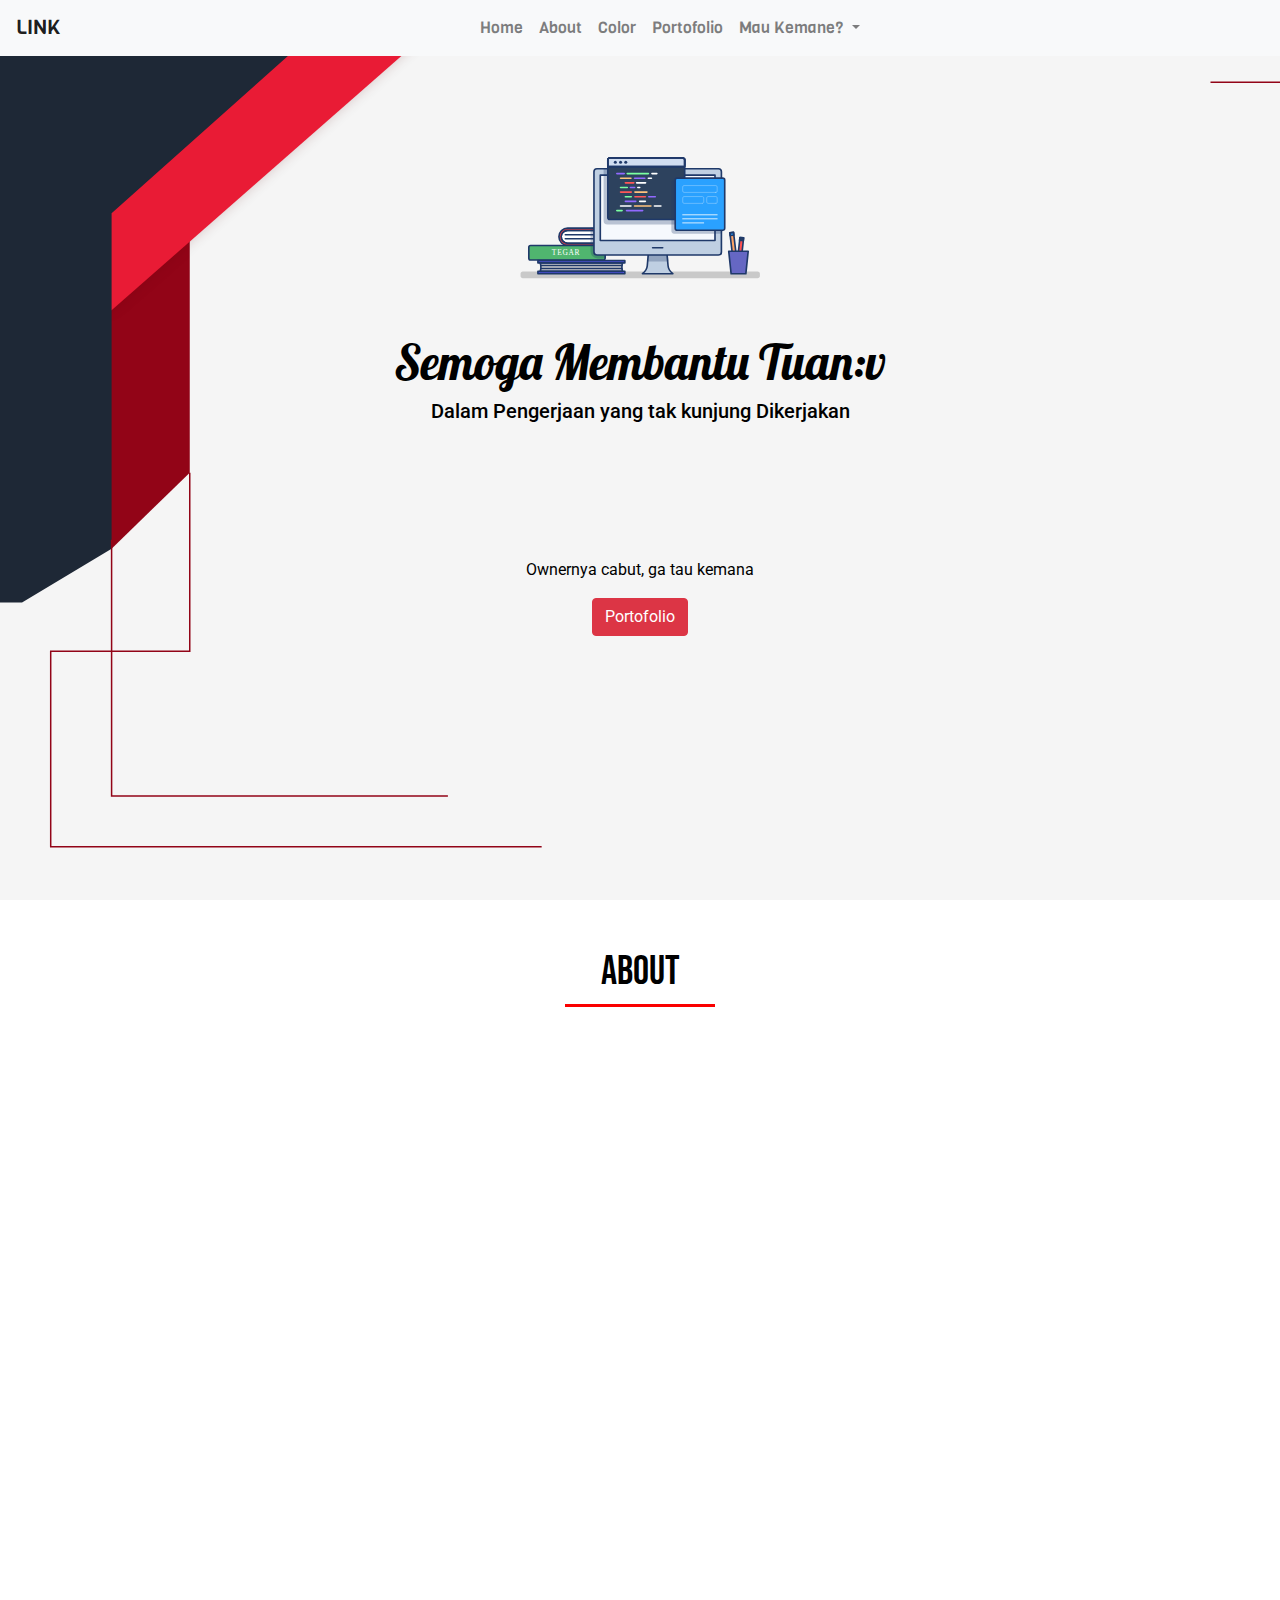
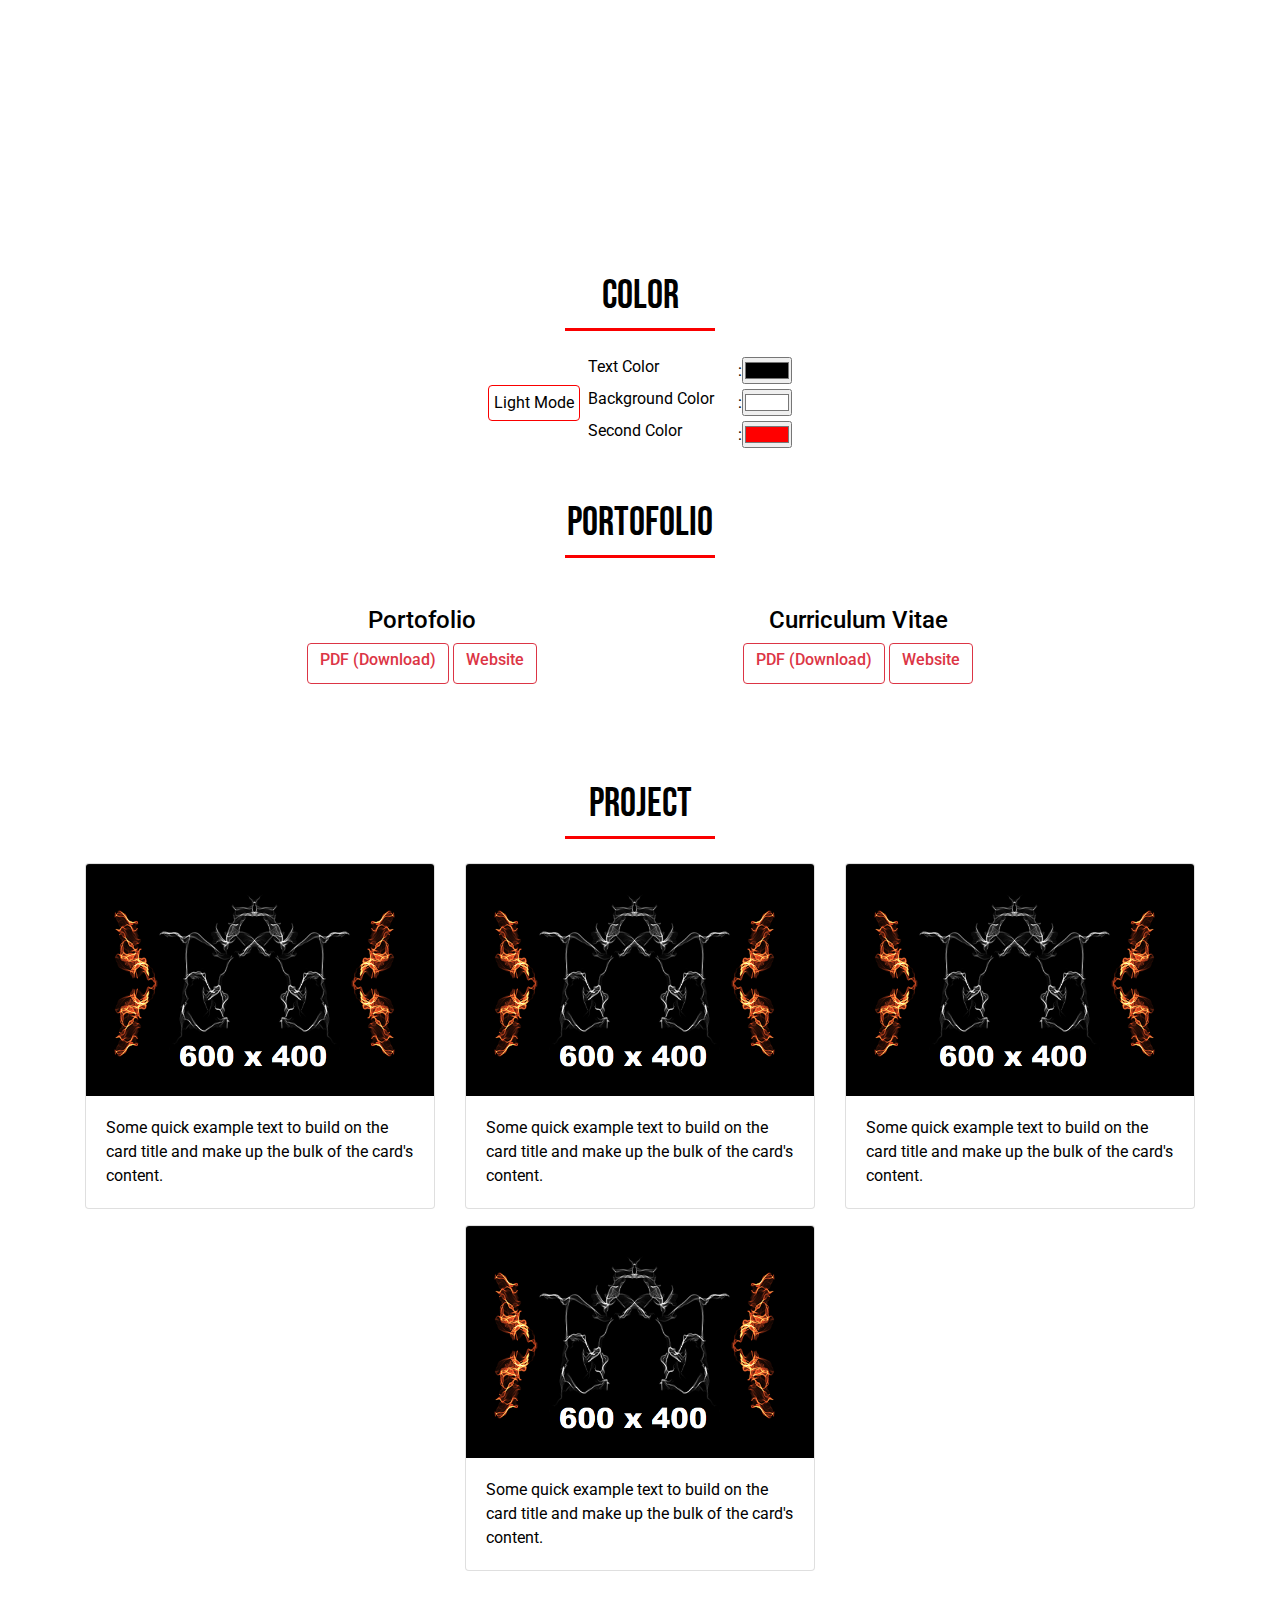
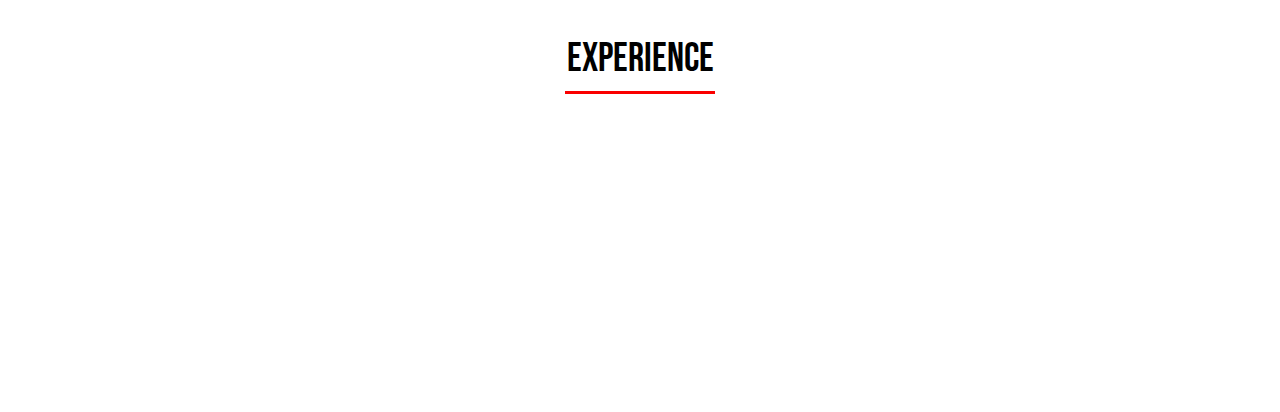
<file: index.html>
<!doctype html>
<html lang="en" data-color-mode="light">

<head>
	<!-- Required meta tags -->
	<meta charset="utf-8">
	<meta name="viewport" content="width=device-width, initial-scale=1, shrink-to-fit=no">

	<!-- Bootstrap CSS -->
	<link rel="stylesheet" href="kantor_pusat/css/bootstrap.min.css">
	<link rel="stylesheet" href="kantor_pusat/css/style.css">
	<link rel="stylesheet" href="kantor_pusat/css/page_awal.css">
	<!-- Make Bootstrap 4 ini gan -->

	<link rel="shortcut icon" href="kantor_pusat/img/favicon.ico">


	<link rel="preconnect" href="https://fonts.gstatic.com">
<link href="https://fonts.googleapis.com/css2?family=Viga&display=swap" rel="stylesheet">
<link href="https://fonts.googleapis.com/css2?family=Bebas+Neue&display=swap" rel="stylesheet">
<link href="https://fonts.googleapis.com/css2?family=Lobster&family=Roboto&display=swap" rel="stylesheet">

<link href="https://fonts.googleapis.com/css2?family=DotGothic16&family=Roboto+Slab&display=swap" rel="stylesheet">

<!-- Make icon bootsrap -->
<link rel="stylesheet" href="https://cdn.jsdelivr.net/npm/bootstrap-icons@1.9.1/font/bootstrap-icons.css">


	<title>Simpanan Data Gw</title>
</head>

<body id="home">
	<!-- Nav -->
	<nav class="navbar navbar-expand-lg navbar-light bg-light fixed-top">
		<a class="navbar-brand page-scroll page_awal_scale" href="#home">LINK</a>
		<button class="navbar-toggler" type="button" data-toggle="collapse" data-target="#navbarNavDropdown"
			aria-controls="navbarNavDropdown" aria-expanded="false" aria-label="Toggle navigation">
			<span class="navbar-toggler-icon"></span>
		</button>
		<div class="collapse navbar-collapse justify-content-center" id="navbarNavDropdown">
			<ul class="navbar-nav page_awal_scale">
				<li class="nav-item">
					<a class="nav-link page-scroll" href="#home">Home <span class="sr-only">(current)</span></a>
				</li>
				<li class="nav-item">
					<a class="nav-link page-scroll" href="#about">About</a>
				</li>
				<li class="nav-item">
					<a class="nav-link page-scroll" href="#color">Color</a>
				</li>
				<li class="nav-item">
					<a class="nav-link page-scroll" href="#portofolio">Portofolio</a>
				</li>
				<li class="nav-item dropdown">
					<a class="nav-link dropdown-toggle" href="#" id="navbarDropdownMenuLink" data-toggle="dropdown"
						aria-haspopup="true" aria-expanded="false">
						Mau Kemane?
					</a>
					<div class="dropdown-menu" aria-labelledby="navbarDropdownMenuLink">
						<a class="dropdown-item page-scroll" href="#" onclick="alert('Maksud Pulang itu ya ke Page ini su, Hadeuh... \nPilih yang lain gih!')">Pulang?</a>
						<a class="dropdown-item page-scroll" href="desain/index.html">Desain?</a>
						<a class="dropdown-item page-scroll" href="networking/index.html">Networking?</a>
						<a class="dropdown-item page-scroll" href="gabut/index.html">Gabut?</a>
						<a class="dropdown-item page-scroll" href="#">Something else here</a>
					</div>
				</li>
				</li>
			</ul>
		</div>
	</nav>

	<!-- Jumbotron -->
	<div class="jumbotron jumbotron-fluid header">
		<div class="container ">
			<div class="row position-relative justify-content-center">
				<div class="col-md-6 text-center">
					<div class="imgjumbo"><svg version="1.1" id="Layer_1" xmlns="http://www.w3.org/2000/svg"
							xmlns:xlink="http://www.w3.org/1999/xlink" x="0px" y="0px" viewBox="0 0 612 792"
							enable-background="new 0 0 612 792" xml:space="preserve">
							<rect y="90" display="none" fill="#EAECEF" width="612" height="612" />
							<g display="none">
								<g display="inline">
									<g>
										<path fill="#2D425E" d="M38.7,677c0,1.5-0.7,2.3-1.6,2.3c-0.7,0-1.2-0.3-1.3-0.9c-0.2,0.3-0.6,0.5-1.1,0.5
								   	c-0.9,0-1.6-0.7-1.6-1.7s0.7-1.7,1.6-1.7c0.4,0,0.7,0.2,1,0.4v-0.3h1v2.4c0,0.5,0.2,0.9,0.6,0.9c0.6,0,1-0.6,1-1.8
								   	c0-1.8-1.4-3.2-3.3-3.2s-3.4,1.5-3.4,3.5s1.5,3.5,3.6,3.5c0.7,0,1.3-0.1,1.8-0.2v0.4c-0.5,0.2-1,0.2-1.8,0.2c-2.3,0-4-1.6-4-3.8
								   	c0-2.1,1.7-3.8,3.8-3.8C37.4,673.4,38.7,675.3,38.7,677z M35.7,677.2c0-0.5-0.4-0.9-0.8-0.9c-0.5,0-0.8,0.3-0.8,0.9
								   	c0,0.5,0.4,0.8,0.8,0.8C35.4,678.1,35.7,677.7,35.7,677.2z" />
									</g>
									<g>
										<path fill="#2D425E"
											d="M42.5,674.5v1.2c-0.7-0.1-1.6,0.3-1.6,1.5v2.6h-1.2v-5.3h1.2v0.9C41.2,674.8,41.8,674.5,42.5,674.5z" />
									</g>
									<g>
										<path fill="#2D425E" d="M45.7,678.9c0.6,0,1.1-0.3,1.3-0.7l0.9,0.6c-0.5,0.7-1.3,1.2-2.3,1.2c-1.7,0-2.9-1.2-2.9-2.8
								   c0-1.5,1.1-2.8,2.8-2.8c1.6,0,2.6,1.3,2.6,2.8c0,0.2,0,0.3-0.1,0.5h-4.2C44.1,678.5,44.8,678.9,45.7,678.9z M47.1,676.8
								   c-0.2-0.9-0.8-1.3-1.5-1.3c-0.9,0-1.4,0.5-1.6,1.3H47.1z" />
									</g>
									<g>
										<path fill="#2D425E" d="M54.4,674.6v5.3h-1.2v-0.7c-0.4,0.6-1,0.9-1.8,0.9c-1.4,0-2.6-1.2-2.6-2.8c0-1.6,1.2-2.8,2.6-2.8
								   c0.8,0,1.4,0.3,1.8,0.9v-0.7L54.4,674.6L54.4,674.6z M53.3,677.2c0-1-0.7-1.7-1.7-1.7c-0.9,0-1.7,0.7-1.7,1.7
								   c0,1,0.7,1.7,1.7,1.7C52.6,678.9,53.3,678.2,53.3,677.2z" />
									</g>
									<g>
										<path fill="#2D425E" d="M55.8,672.2h1.2v7.7h-1.2V672.2z" />
									</g>
									<g>
										<path fill="#2D425E" d="M63,674.6l-2,5.3h-1.3l-2-5.3h1.2l1.5,4l1.5-4H63z" />
									</g>
									<g>
										<path fill="#2D425E" d="M63.8,674.6h1.2v5.4c0,1.5-0.7,2.1-2.1,2v-1.1c0.7,0.1,1-0.2,1-0.9L63.8,674.6L63.8,674.6z M63.6,673.1
								   c0-0.4,0.3-0.7,0.7-0.7c0.4,0,0.7,0.3,0.7,0.7c0,0.4-0.3,0.7-0.7,0.7C64,673.8,63.6,673.5,63.6,673.1z" />
									</g>
									<g>
										<path fill="#2D425E" d="M71,674.6l-2,5.4c-0.5,1.3-1.3,2-2.6,2v-1c0.7,0.1,1.2-0.3,1.4-1l0.1-0.1l-2.2-5.1h1.2l1.6,3.8l1.3-3.8
								   L71,674.6L71,674.6z" />
									</g>
								</g>
								<g display="inline">
									<path fill="#2D425E" d="M129.7,664.5c0,1.3-0.9,2.3-2.2,2.3h-1.8v-4.7h1.8C128.8,662.2,129.7,663.2,129.7,664.5z M129.1,664.5
							   c0-1-0.7-1.8-1.6-1.8h-1.2v3.5h1.2C128.4,666.3,129.1,665.5,129.1,664.5z" />
									<path fill="#2D425E" d="M134.3,665.8h-2.1l-0.4,1h-0.7l1.7-4.7h0.7l1.7,4.7h-0.7L134.3,665.8z M134.2,665.2l-0.9-2.3l-0.9,2.3
							   H134.2z" />
									<path fill="#2D425E"
										d="M138.6,664.9v1.9h-0.6v-1.9l-1.7-2.8h0.7l1.3,2.2l1.3-2.2h0.7L138.6,664.9z" />
									<path fill="#2D425E" d="M147.9,664.5L147.9,664.5l-1.5,2.3h-0.7l1.1-1.7c-0.1,0-0.1,0-0.2,0c-0.9,0-1.6-0.6-1.6-1.6
							   c0-0.9,0.7-1.6,1.6-1.6s1.6,0.6,1.6,1.6C148.2,664,148,664.3,147.9,664.5z M146.5,664.6c0.6,0,1-0.4,1-1s-0.4-1-1-1
							   c-0.6,0-1,0.4-1,1C145.5,664.2,146,664.6,146.5,664.6z" />
									<path fill="#2D425E" d="M152.9,665.5c0,0.9-0.7,1.5-1.6,1.5c-0.7,0-1.3-0.3-1.5-0.9l0.6-0.3c0.1,0.4,0.5,0.7,1,0.7s1-0.3,1-0.9
							   c0-0.6-0.4-0.9-1-0.9h-0.2l-0.2-0.4l1.1-1.5h-2.1v-0.6h2.8v0.6l-1,1.3C152.3,664.2,152.9,664.7,152.9,665.5z" />
								</g>
								<g display="inline">
									<path fill="#2D425E" d="M36,664.5c0,1.3-0.9,2.3-2.2,2.3H32v-4.7h1.8C35.1,662.2,36,663.2,36,664.5z M35.4,664.5
							   c0-1-0.7-1.8-1.6-1.8h-1.2v3.5h1.2C34.8,666.3,35.4,665.5,35.4,664.5z" />
									<path fill="#2D425E"
										d="M41,666.3v0.6h-2.8v-4.7h2.8v0.6h-2.1v1.4h2v0.6h-2v1.5L41,666.3L41,666.3z" />
									<path fill="#2D425E" d="M42.8,665.8l0.6-0.3c0.2,0.5,0.6,0.9,1.2,0.9s1-0.3,1-0.7c0-0.5-0.4-0.6-1.1-0.9c-0.7-0.2-1.5-0.5-1.5-1.3
							   s0.7-1.3,1.5-1.3s1.3,0.4,1.6,1l-0.5,0.3c-0.2-0.4-0.5-0.7-1-0.7c-0.5,0-0.9,0.2-0.9,0.7c0,0.4,0.3,0.6,1,0.8
							   c0.8,0.2,1.6,0.5,1.6,1.4c0,0.8-0.7,1.3-1.6,1.3C43.8,666.9,43.1,666.4,42.8,665.8z" />
									<path fill="#2D425E" d="M49,662.2v4.7h-0.6v-4.7H49z" />
									<path fill="#2D425E"
										d="M55.9,664.8c0,1.2-0.9,2.1-2.3,2.1c-1.5,0-2.4-1.1-2.4-2.4c0-1.3,1-2.4,2.4-2.4c0.9,0,1.7,0.5,2,1.1
							   l-0.6,0.3c-0.2-0.5-0.9-0.9-1.5-0.9c-1.1,0-1.8,0.8-1.8,1.8s0.7,1.8,1.8,1.8c1,0,1.5-0.6,1.7-1.2h-1.7v-0.6h2.3V664.8z" />
									<path fill="#2D425E" d="M61.6,662.2v4.7h-0.5l-2.4-3.5v3.5h-0.6v-4.7h0.5l2.4,3.5v-3.5H61.6z" />
									<path fill="#2D425E"
										d="M66.8,666.3v0.6H64v-4.7h2.8v0.6h-2.1v1.4h2v0.6h-2v1.5L66.8,666.3L66.8,666.3z" />
									<path fill="#2D425E" d="M73,664.5c0,1.3-0.9,2.3-2.2,2.3h-1.8v-4.7h1.8C72,662.2,73,663.2,73,664.5z M72.3,664.5
							   c0-1-0.7-1.8-1.6-1.8h-1.2v3.5h1.2C71.7,666.3,72.3,665.5,72.3,664.5z" />
									<path fill="#2D425E" d="M81.5,665.5c0,0.7-0.6,1.3-1.3,1.3h-2v-4.7H80c0.7,0,1.3,0.6,1.3,1.3c0,0.4-0.2,0.7-0.5,1
							   C81.2,664.6,81.5,665,81.5,665.5z M78.8,662.7v1.4H80c0.4,0,0.7-0.3,0.7-0.7c0-0.4-0.3-0.7-0.7-0.7L78.8,662.7L78.8,662.7z
								M80.9,665.5c0-0.4-0.3-0.7-0.7-0.7h-1.4v1.5h1.4C80.6,666.3,80.9,665.9,80.9,665.5z" />
									<path fill="#2D425E" d="M85.3,664.9v1.9h-0.6v-1.9l-1.7-2.8h0.7l1.3,2.2l1.3-2.2H87L85.3,664.9z" />
								</g>
								<g display="inline">
									<path fill="#2D425E" d="M131,675.1c0,1.4-1.1,2.5-2.5,2.5H127v2.6h-1.2v-7.6h2.8C130,672.6,131,673.7,131,675.1z M129.8,675.1
							   c0-0.8-0.6-1.3-1.3-1.3H127v2.6h1.5C129.3,676.4,129.8,675.8,129.8,675.1z" />
									<path fill="#2D425E"
										d="M134.8,674.6v1.3c-0.8-0.1-1.7,0.3-1.7,1.5v2.8h-1.2v-5.4h1.2v0.9C133.4,674.9,134.1,674.6,134.8,674.6z" />
									<path fill="#2D425E" d="M135.1,677.5c0-1.6,1.3-2.9,2.9-2.9c1.6,0,2.9,1.2,2.9,2.9c0,1.6-1.3,2.9-2.9,2.9
							   C136.4,680.3,135.1,679,135.1,677.5z M139.7,677.5c0-1-0.7-1.7-1.7-1.7s-1.7,0.7-1.7,1.7s0.7,1.7,1.7,1.7S139.7,678.4,139.7,677.5
							   z" />
									<path fill="#2D425E"
										d="M147.4,674.7v5.1c0,1.7-1.3,2.6-2.8,2.6c-1.2,0-2.1-0.4-2.6-1.3l1-0.6c0.2,0.5,0.6,0.9,1.6,0.9
							   c1,0,1.6-0.6,1.6-1.5v-0.7c-0.4,0.6-1,0.9-1.9,0.9c-1.5,0-2.8-1.2-2.8-2.8s1.2-2.8,2.8-2.8c0.9,0,1.5,0.4,1.9,0.9v-0.8
							   L147.4,674.7L147.4,674.7z M146.2,677.4c0-1-0.7-1.7-1.7-1.7s-1.7,0.7-1.7,1.7s0.7,1.7,1.7,1.7S146.2,678.4,146.2,677.4z" />
									<path fill="#2D425E"
										d="M151.5,674.6v1.3c-0.8-0.1-1.7,0.3-1.7,1.5v2.8h-1.2v-5.4h1.2v0.9C150.2,674.9,150.9,674.6,151.5,674.6z" />
									<path fill="#2D425E" d="M157.7,674.7v5.4h-1.2v-0.8c-0.4,0.6-1,0.9-1.9,0.9c-1.5,0-2.7-1.2-2.7-2.9c0-1.6,1.2-2.9,2.7-2.9
							   c0.9,0,1.5,0.4,1.9,0.9v-0.8L157.7,674.7L157.7,674.7z M156.5,677.5c0-1-0.7-1.7-1.7-1.7s-1.7,0.7-1.7,1.7s0.7,1.7,1.7,1.7
							   C155.7,679.2,156.5,678.4,156.5,677.5z" />
									<path fill="#2D425E" d="M167,676.8v3.4h-1.2v-3.3c0-0.7-0.4-1.2-1-1.2c-0.7,0-1.2,0.4-1.2,1.4v3.1h-1.2v-3.3c0-0.7-0.4-1.2-1-1.2
							   s-1.2,0.4-1.2,1.4v3.1H159v-5.4h1.2v0.7c0.4-0.6,0.9-0.8,1.5-0.8c0.7,0,1.2,0.3,1.5,0.9c0.4-0.6,0.9-0.9,1.7-0.9
							   C166.2,674.6,167,675.4,167,676.8z" />
									<path fill="#2D425E" d="M168.1,673.2c0-0.4,0.3-0.7,0.7-0.7s0.7,0.3,0.7,0.7s-0.3,0.7-0.7,0.7
							   C168.4,673.9,168.1,673.6,168.1,673.2z M168.2,674.7h1.2v5.4h-1.2V674.7z" />
									<path fill="#2D425E" d="M175.6,676.8v3.3h-1.2V677c0-0.8-0.5-1.3-1.2-1.3c-0.8,0-1.3,0.4-1.3,1.5v2.9h-1.2v-5.4h1.2v0.7
							   c0.4-0.6,0.9-0.9,1.7-0.9C174.8,674.6,175.6,675.4,175.6,676.8z" />
									<path fill="#2D425E"
										d="M182.4,674.7v5.1c0,1.7-1.3,2.6-2.8,2.6c-1.2,0-2.1-0.4-2.6-1.3l1-0.6c0.2,0.5,0.6,0.9,1.6,0.9
							   s1.6-0.6,1.6-1.5v-0.7c-0.4,0.6-1,0.9-1.9,0.9c-1.5,0-2.8-1.2-2.8-2.8s1.2-2.8,2.8-2.8c0.9,0,1.5,0.4,1.9,0.9v-0.8L182.4,674.7
							   L182.4,674.7z M181.2,677.4c0-1-0.7-1.7-1.7-1.7c-1,0-1.7,0.7-1.7,1.7s0.7,1.7,1.7,1.7S181.2,678.4,181.2,677.4z" />
								</g>
								<g display="inline">
									<g>
										<g>
											<path fill="#2D425E" d="M517.8,664.5c0,1.3-0.9,2.3-2.2,2.3h-1.8v-4.7h1.8C516.9,662.2,517.8,663.2,517.8,664.5z M517.3,664.5
									   c0-1-0.7-1.8-1.6-1.8h-1.2v3.5h1.2C516.6,666.3,517.3,665.5,517.3,664.5z" />
										</g>
										<g>
											<path fill="#2D425E" d="M519.8,664.5c0-1.3,1-2.4,2.4-2.4c1.3,0,2.4,1.1,2.4,2.4c0,1.3-1,2.4-2.4,2.4
									   C520.8,666.9,519.8,665.8,519.8,664.5z M523.9,664.5c0-1-0.8-1.8-1.8-1.8c-1,0-1.8,0.8-1.8,1.8s0.8,1.8,1.8,1.8
									   C523.2,666.3,523.9,665.5,523.9,664.5z" />
										</g>
										<g>
											<path fill="#2D425E" d="M526.2,662.2h0.7l1,3.9l1.2-3.9h0.6l1.2,3.9l1-3.9h0.7l-1.3,4.7h-0.7l-1.1-3.7l-1.1,3.7h-0.7
									   L526.2,662.2z" />
										</g>
										<g>
											<path fill="#2D425E"
												d="M538.1,662.2v4.7h-0.5l-2.4-3.5v3.5h-0.6v-4.7h0.5l2.4,3.5v-3.5H538.1z" />
										</g>
										<g>
											<path fill="#2D425E" d="M543.1,666.3v0.6h-2.6v-4.7h0.6v4.1L543.1,666.3L543.1,666.3z" />
										</g>
										<g>
											<path fill="#2D425E" d="M544.6,664.5c0-1.3,1-2.4,2.4-2.4c1.3,0,2.4,1.1,2.4,2.4c0,1.3-1,2.4-2.4,2.4
									   C545.7,666.9,544.6,665.8,544.6,664.5z M548.8,664.5c0-1-0.8-1.8-1.8-1.8c-1,0-1.8,0.8-1.8,1.8s0.8,1.8,1.8,1.8
									   C548,666.3,548.8,665.5,548.8,664.5z" />
										</g>
										<g>
											<path fill="#2D425E" d="M554.1,665.8H552l-0.4,1H551l1.7-4.7h0.7l1.7,4.7h-0.6L554.1,665.8z M553.9,665.2l-0.9-2.3l-0.9,2.3
									   H553.9z" />
										</g>
										<g>
											<path fill="#2D425E" d="M561.1,664.5c0,1.3-0.9,2.3-2.2,2.3h-1.8v-4.7h1.8C560.2,662.2,561.1,663.2,561.1,664.5z M560.5,664.5
									   c0-1-0.7-1.8-1.6-1.8h-1.2v3.5h1.2C559.9,666.3,560.5,665.5,560.5,664.5z" />
										</g>
										<g>
											<path fill="#2D425E"
												d="M567,662.7v1.5h2v0.6h-2v2h-0.6v-4.7h2.7v0.6L567,662.7L567,662.7z" />
										</g>
										<g>
											<path fill="#2D425E" d="M573,665h-1.1v1.8h-0.6v-4.7h1.8c0.8,0,1.5,0.7,1.5,1.5c0,0.6-0.4,1.2-1,1.3l1.1,1.9H574L573,665z
										M571.9,664.5h1.2c0.5,0,0.9-0.4,0.9-0.9c0-0.5-0.4-0.9-0.9-0.9h-1.2V664.5z" />
										</g>
										<g>
											<path fill="#2D425E" d="M576.4,664.5c0-1.3,1-2.4,2.4-2.4c1.3,0,2.4,1.1,2.4,2.4c0,1.3-1,2.4-2.4,2.4
									   C577.5,666.9,576.4,665.8,576.4,664.5z M580.7,664.5c0-1-0.8-1.8-1.8-1.8c-1,0-1.8,0.8-1.8,1.8s0.8,1.8,1.8,1.8
									   C579.9,666.3,580.7,665.5,580.7,664.5z" />
										</g>
										<g>
											<path fill="#2D425E" d="M587.8,666.8h-0.6v-3.7l-1.5,2.6h-0.1l-1.5-2.5v3.6h-0.6v-4.7h0.7l1.5,2.4l1.5-2.4h0.7L587.8,666.8
									   L587.8,666.8z" />
										</g>
									</g>
									<g>
										<g>
											<path fill="#2D425E" d="M513.7,673.2c0-0.4,0.3-0.7,0.7-0.7s0.7,0.3,0.7,0.7s-0.3,0.7-0.7,0.7
									   C514,673.9,513.7,673.6,513.7,673.2z M513.8,674.7h1.2v5.4h-1.2V674.7z" />
										</g>
										<g>
											<path fill="#2D425E" d="M516.3,672.3h1.2v7.9h-1.2V672.3z" />
										</g>
										<g>
											<path fill="#2D425E" d="M518.9,672.3h1.2v7.9h-1.2V672.3z" />
										</g>
										<g>
											<path fill="#2D425E" d="M521.4,672.3h1.2v7.9h-1.2V672.3z" />
										</g>
										<g>
											<path fill="#2D425E" d="M528.8,674.7v5.4h-1.2v-0.7c-0.4,0.6-0.9,0.9-1.7,0.9c-1.2,0-2.1-0.8-2.1-2.2v-3.3h1.2v3.2
									   c0,0.8,0.5,1.3,1.2,1.3c0.8,0,1.3-0.4,1.3-1.5v-2.9h1.2V674.7z" />
										</g>
										<g>
											<path fill="#2D425E" d="M534,678.6c0,1.1-0.9,1.7-2.1,1.7c-1.1,0-1.8-0.5-2.2-1.3l1-0.6c0.2,0.5,0.6,0.8,1.2,0.8
									   c0.5,0,0.9-0.2,0.9-0.6c0-1-2.9-0.4-2.9-2.4c0-1,0.9-1.7,2-1.7c0.9,0,1.7,0.4,2,1.1l-1,0.6c-0.2-0.4-0.6-0.6-1-0.6
									   c-0.4,0-0.8,0.2-0.8,0.6C531.2,677.2,534,676.6,534,678.6z" />
										</g>
										<g>
											<path fill="#2D425E" d="M536.5,675.9v2.6c0,0.7,0.4,0.7,1.3,0.6v1c-1.8,0.2-2.5-0.3-2.5-1.7v-2.6h-1v-1.1h1v-1.2l1.2-0.4v1.5
									   h1.3v1.1L536.5,675.9L536.5,675.9z" />
										</g>
										<g>
											<path fill="#2D425E"
												d="M541.9,674.6v1.3c-0.8-0.1-1.7,0.3-1.7,1.5v2.8H539v-5.4h1.2v0.9C540.5,674.9,541.1,674.6,541.9,674.6z" />
										</g>
										<g>
											<path fill="#2D425E" d="M547.9,674.7v5.4h-1.2v-0.8c-0.4,0.6-1,0.9-1.9,0.9c-1.5,0-2.7-1.2-2.7-2.9c0-1.6,1.2-2.9,2.7-2.9
									   c0.9,0,1.5,0.4,1.9,0.9v-0.8L547.9,674.7L547.9,674.7z M546.8,677.5c0-1-0.7-1.7-1.7-1.7c-1,0-1.7,0.7-1.7,1.7s0.7,1.7,1.7,1.7
									   C546,679.2,546.8,678.4,546.8,677.5z" />
										</g>
										<g>
											<path fill="#2D425E" d="M551,675.9v2.6c0,0.7,0.4,0.7,1.3,0.6v1c-1.8,0.2-2.5-0.3-2.5-1.7v-2.6h-1v-1.1h1v-1.2l1.2-0.4v1.5h1.3
									   v1.1L551,675.9L551,675.9z" />
										</g>
										<g>
											<path fill="#2D425E" d="M553.2,673.2c0-0.4,0.3-0.7,0.7-0.7s0.7,0.3,0.7,0.7s-0.3,0.7-0.7,0.7
									   C553.6,673.9,553.2,673.6,553.2,673.2z M553.4,674.7h1.2v5.4h-1.2V674.7z" />
										</g>
										<g>
											<path fill="#2D425E" d="M555.6,677.5c0-1.6,1.3-2.9,2.9-2.9c1.6,0,2.9,1.2,2.9,2.9c0,1.6-1.3,2.9-2.9,2.9
									   C556.9,680.3,555.6,679,555.6,677.5z M560.2,677.5c0-1-0.7-1.7-1.7-1.7s-1.7,0.7-1.7,1.7s0.7,1.7,1.7,1.7
									   S560.2,678.4,560.2,677.5z" />
										</g>
										<g>
											<path fill="#2D425E" d="M567.3,676.8v3.3h-1.2V677c0-0.8-0.5-1.3-1.2-1.3c-0.8,0-1.3,0.4-1.3,1.5v2.9h-1.2v-5.4h1.2v0.7
									   c0.4-0.6,0.9-0.9,1.7-0.9C566.4,674.6,567.3,675.4,567.3,676.8z" />
										</g>
										<g>
											<path fill="#2D425E" d="M572.5,678.6c0,1.1-0.9,1.7-2.1,1.7c-1.1,0-1.8-0.5-2.2-1.3l1-0.6c0.2,0.5,0.6,0.8,1.2,0.8
									   c0.5,0,0.9-0.2,0.9-0.6c0-1-2.9-0.4-2.9-2.4c0-1,0.9-1.7,2-1.7c0.9,0,1.7,0.4,2,1.1l-1,0.6c-0.2-0.4-0.6-0.6-1-0.6
									   c-0.4,0-0.8,0.2-0.8,0.6C569.6,677.2,572.5,676.6,572.5,678.6z" />
										</g>
										<g>
											<path fill="#2D425E"
												d="M573.3,679.5c0-0.4,0.4-0.8,0.8-0.8s0.8,0.4,0.8,0.8s-0.4,0.8-0.8,0.8S573.3,679.9,573.3,679.5z" />
										</g>
										<g>
											<path fill="#2D425E" d="M575.5,677.5c0-1.6,1.2-2.9,2.9-2.9c1,0,2,0.6,2.4,1.4l-1,0.6c-0.2-0.5-0.8-0.9-1.4-0.9
									   c-1,0-1.7,0.7-1.7,1.7s0.7,1.7,1.7,1.7c0.7,0,1.2-0.3,1.5-0.9l1,0.6c-0.4,0.9-1.3,1.4-2.4,1.4
									   C576.7,680.3,575.5,679,575.5,677.5z" />
										</g>
										<g>
											<path fill="#2D425E" d="M581.2,677.5c0-1.6,1.3-2.9,2.9-2.9c1.6,0,2.9,1.2,2.9,2.9c0,1.6-1.3,2.9-2.9,2.9
									   C582.5,680.3,581.2,679,581.2,677.5z M585.8,677.5c0-1-0.7-1.7-1.7-1.7c-1,0-1.7,0.7-1.7,1.7s0.7,1.7,1.7,1.7
									   C585.1,679.2,585.8,678.4,585.8,677.5z" />
										</g>
									</g>
								</g>
							</g>
							<g id="XMLID_34_">
								<path id="XMLID_223_" fill="#C9C9C9" d="M593.9,524.3H19.1c-3.1,0-5.5-2.4-5.5-5.5v-5.5c0-3.1,2.4-5.5,5.5-5.5h574.9
						   c3.1,0,5.5,2.4,5.5,5.5v5.5C599.5,521.9,596.9,524.3,593.9,524.3z" />
								<g id="XMLID_19_">
									<g id="XMLID_163_">
										<path id="XMLID_178_" fill="#CECECE"
											d="M128.9,439c-8.8,0-15.9-7.2-15.9-15.9c0-8.8,7.2-15.9,15.9-15.9h90V439H128.9z" />
										<path id="XMLID_162_" fill="#FFFFFF" d="M224.2,444.5H121.8c-7.9,0-14.3-6.4-14.3-14.3V416c0-7.9,6.4-14.3,14.3-14.3h102.3
								   L224.2,444.5L224.2,444.5z" />

										<line id="XMLID_164_" fill="none" stroke="#1F3969" stroke-width="4" stroke-linecap="round"
											stroke-linejoin="round" stroke-miterlimit="10" x1="123.1" y1="418.1" x2="218.9"
											y2="418.1" />

										<line id="XMLID_173_" fill="none" stroke="#1F3969" stroke-width="4" stroke-linecap="round"
											stroke-linejoin="round" stroke-miterlimit="10" x1="123.1" y1="427.8" x2="218.9"
											y2="427.8" />

										<path id="XMLID_179_" fill="none" stroke="#1F3969" stroke-width="4" stroke-linecap="round"
											stroke-linejoin="round" stroke-miterlimit="10" d="
								   M128.9,439c-8.8,0-15.9-7.2-15.9-15.9c0-8.8,7.2-15.9,15.9-15.9h90V439H128.9z" />
										<path id="XMLID_161_" fill="#FF3E3E" d="M128.9,439c-8.8,0-15.9-7.2-15.9-15.9c0-8.8,7.2-15.9,15.9-15.9h91.5l3.7-5.5h-95.2
								   c-11.8,0-21.4,9.6-21.4,21.4l0,0c0,11.8,9.6,21.4,21.4,21.4h95.2l-3.7-5.5H128.9z" />

										<path id="XMLID_182_" fill="none" stroke="#1F3969" stroke-width="4" stroke-linecap="round"
											stroke-linejoin="round" stroke-miterlimit="10" d="
								   M128.9,439c-8.8,0-15.9-7.2-15.9-15.9c0-8.8,7.2-15.9,15.9-15.9h91.5l3.7-5.5h-95.2c-11.8,0-21.4,9.6-21.4,21.4l0,0
								   c0,11.8,9.6,21.4,21.4,21.4h95.2l-3.7-5.5H128.9z" />

										<rect id="XMLID_224_" x="186.8" y="401.6" opacity="0.28" fill="#1F3969" stroke="#1F3969"
											stroke-width="4" stroke-linecap="round" stroke-linejoin="round" stroke-miterlimit="10"
											enable-background="new    " width="16.9" height="42.8" />
									</g>
									<g id="XMLID_160_">
										<path id="XMLID_157_" fill="#50B56F" d="M216.4,479.8H38c-2.3,0-4.2-1.8-4.2-4.2v-27.1c0-2.3,1.8-4.2,4.2-4.2h178.5
								   c2.3,0,4.2,1.8,4.2,4.2v27.1C220.6,478,218.7,479.8,216.4,479.8z" />
										<g>
											<path display="none" fill="#FFFFFF" d="M87.1,463.3h-2.3v5.1h-1.6v-12.2h3.9c2.9,0,4.2,1.6,4.2,3.5
									   C91.3,461.6,90.1,463.3,87.1,463.3z M87.1,462c1.8,0,2.6-0.9,2.6-2.2c0-1.4-0.8-2.3-2.6-2.3h-2.3v4.5H87.1z" />
											<path display="none" fill="#FFFFFF"
												d="M95.8,456.2h1.8l3,6.2l3-6.2h1.8l-4,7.6v4.6h-1.6v-4.6L95.8,456.2z" />
											<path display="none" fill="#FFFFFF"
												d="M131.2,462.8H125v5.5h-1.6v-12.2h1.6v5.3h6.2v-5.3h1.6v12.2h-1.6V462.8z" />
											<path display="none" fill="#FFFFFF" d="M144.6,468.5c-3.4,0-6.1-2.6-6.1-6.2c0-3.7,2.7-6.2,6.1-6.2s6.1,2.6,6.1,6.2
									   C150.7,465.9,148,468.5,144.6,468.5z M144.6,467.1c2.6,0,4.5-1.9,4.5-4.8c0-3-1.9-4.8-4.5-4.8c-2.6,0-4.5,1.8-4.5,4.8
									   C140,465.2,142,467.1,144.6,467.1z" />
											<text transform="matrix(1 0 0 1 103.1665 468.1465)" fill="#FFFFFF"
												font-family="'MyriadPro-Regular'" font-size="18.2864">E</text>
											<text transform="matrix(1 0 0 1 116.1665 468.1467)" fill="#FFFFFF"
												font-family="'MyriadPro-Regular'" font-size="18.2864">G</text>
											<text transform="matrix(1 0 0 1 131.2031 468.1468)" fill="#FFFFFF"
												font-family="'MyriadPro-Regular'" font-size="18.2864">A</text>
											<text transform="matrix(1 0 0 1 145.8698 468.4819)" fill="#FFFFFF"
												font-family="'MyriadPro-Regular'" font-size="18.2864">R</text>
											<path display="none" fill="#FFFFFF"
												d="M165.9,456.2v12.2h-1.6l-6.4-9.7v9.7h-1.6v-12.2h1.6l6.4,9.7v-9.7H165.9z" />
											<path display="none" fill="#FFFFFF"
												d="M90.7,456.2H99v1.3h-3.3v10.9h-1.6v-10.9h-3.4V456.2z" />
										</g>

										<path id="XMLID_146_" fill="none" stroke="#1F3969" stroke-width="4" stroke-linecap="round"
											stroke-linejoin="round" stroke-miterlimit="10" d="
								   M216.4,479.8H38c-2.3,0-4.2-1.8-4.2-4.2v-27.1c0-2.3,1.8-4.2,4.2-4.2h178.5c2.3,0,4.2,1.8,4.2,4.2v27.1
								   C220.6,478,218.7,479.8,216.4,479.8z" />
									</g>

									<path id="XMLID_246_" opacity="0.28" fill="#1F3969" stroke="#1F3969" stroke-width="4"
										stroke-linecap="round" stroke-linejoin="round" stroke-miterlimit="10"
										enable-background="new    "
										d="
							   M214.4,444.5h-27.5v13.8c0,8.6,7,15.7,15.7,15.7h18.1c0-0.1,0-0.2,0-0.2v-23C220.6,447.3,217.8,444.5,214.4,444.5z" />
									<path id="XMLID_35_" fill="#CECECE" d="M263.4,487H61.6c1.2,3,1.8,6.5,1.8,10.4s-0.7,7.5-1.8,10.4h201.9c-1.2-3-1.8-6.5-1.8-10.4
							   S262.2,489.9,263.4,487z" />
									<rect id="XMLID_156_" x="56.1" y="481.4" fill="#5F5AFF" width="212.8" height="5.6" />

									<rect id="XMLID_32_" x="56.1" y="481.4" fill="none" stroke="#1F3969" stroke-width="4"
										stroke-linecap="round" stroke-linejoin="round" stroke-miterlimit="10" width="212.8"
										height="5.6" />
									<rect id="XMLID_147_" x="56.1" y="507.8" fill="#F6F9FD" width="212.8" height="5.6" />
									<rect id="XMLID_39_" x="56.1" y="507.8" fill="#5F5AFF" width="212.8" height="5.6" />

									<rect id="XMLID_37_" x="56.1" y="507.8" fill="none" stroke="#1F3969" stroke-width="4"
										stroke-linecap="round" stroke-linejoin="round" stroke-miterlimit="10" width="212.8"
										height="5.6" />
									<path id="XMLID_69_" fill="#BFCFE2" d="M374.7,493.8l-2.8-30.9h-45.3l-2.8,30.9c-0.6,7.2-5,14.1-11.8,19.5v0.1h74.4v-0.1
							   C379.6,507.8,375.3,501,374.7,493.8z" />

									<polygon id="XMLID_33_" opacity="0.28" fill="#1F3969" stroke="#1F3969" stroke-width="4"
										stroke-linecap="round" stroke-linejoin="round" stroke-miterlimit="10"
										enable-background="new    " points="
							   326.6,462.9 324.9,481.4 373.6,481.4 371.9,462.9 		" />

									<path id="XMLID_10_" fill="none" stroke="#1F3969" stroke-width="4" stroke-linecap="round"
										stroke-linejoin="round" stroke-miterlimit="10"
										d="
							   M374.7,493.8l-2.8-30.9h-45.3l-2.8,30.9c-0.6,7.2-5,14.1-11.8,19.5v0.1h74.4v-0.1C379.6,507.8,375.3,501,374.7,493.8z" />
									<path id="XMLID_13_" fill="#FFFFFF" d="M497.9,467.5H200.6c-4,0-7.3-3.3-7.3-7.3V263.7c0-4,3.3-7.3,7.3-7.3h297.4
							   c4,0,7.3,3.3,7.3,7.3v196.4C505.3,464.2,502,467.5,497.9,467.5z" />
									<path id="XMLID_63_" fill="#BFCFE2" d="M497.9,467.5H200.6c-4,0-7.3-3.3-7.3-7.3V263.7c0-4,3.3-7.3,7.3-7.3h297.4
							   c4,0,7.3,3.3,7.3,7.3v196.4C505.3,464.2,502,467.5,497.9,467.5z" />

									<path id="XMLID_4_" fill="none" stroke="#1F3969" stroke-width="4" stroke-linecap="round"
										stroke-linejoin="round" stroke-miterlimit="10" d="
							   M497.9,467.5H200.6c-4,0-7.3-3.3-7.3-7.3V263.7c0-4,3.3-7.3,7.3-7.3h297.4c4,0,7.3,3.3,7.3,7.3v196.4
							   C505.3,464.2,502,467.5,497.9,467.5z" />
									<rect id="XMLID_68_" x="208.8" y="272" fill="#F6F9FD" width="280.8" height="160.2" />

									<path id="XMLID_197_" opacity="0.28" fill="#1F3969" stroke="#1F3969" stroke-width="4"
										stroke-linecap="round" stroke-linejoin="round" stroke-miterlimit="10"
										enable-background="new    " d="
							   M218.9,256.4v127.2c0,4,3.3,7.3,7.3,7.3h173.6c4,0,7.3-3.3,7.3-7.3V256.4H218.9z" />

									<rect id="XMLID_11_" x="208.8" y="272" fill="none" stroke="#1F3969" stroke-width="4"
										stroke-linecap="round" stroke-linejoin="round" stroke-miterlimit="10" width="280.8"
										height="160.2" />

									<line id="XMLID_9_" fill="none" stroke="#1F3969" stroke-width="4" stroke-linecap="round"
										stroke-linejoin="round" stroke-miterlimit="10" x1="336.9" y1="449.8" x2="361.6" y2="449.8" />
									<path id="XMLID_15_" fill="#2D425E" d="M410.5,380.8H232.1c-2.7,0-4.9-2.2-4.9-4.9v-141c0-2.7,2.2-4.9,4.9-4.9h178.4
							   c2.7,0,4.9,2.2,4.9,4.9v141C415.4,378.6,413.2,380.8,410.5,380.8z" />

									<path id="XMLID_17_" fill="none" stroke="#1F3969" stroke-width="4" stroke-linecap="round"
										stroke-linejoin="round" stroke-miterlimit="10" d="
							   M415.4,247.9H227.2v-13c0-2.7,2.2-4.9,4.9-4.9h178.4c2.7,0,4.9,2.2,4.9,4.9L415.4,247.9L415.4,247.9z" />
									<path id="XMLID_23_" fill="#D0DDF0" d="M415.4,251.4H227.2v-16.5c0-2.7,2.2-4.9,4.9-4.9h178.4c2.7,0,4.9,2.2,4.9,4.9L415.4,251.4
							   L415.4,251.4z" />

									<path id="XMLID_18_" fill="none" stroke="#1F3969" stroke-width="4" stroke-linecap="round"
										stroke-linejoin="round" stroke-miterlimit="10" d="
							   M415.4,251.4H227.2v-16.5c0-2.7,2.2-4.9,4.9-4.9h178.4c2.7,0,4.9,2.2,4.9,4.9L415.4,251.4L415.4,251.4z" />

									<path id="XMLID_20_" fill="none" stroke="#1F3969" stroke-width="4" stroke-linecap="round"
										stroke-linejoin="round" stroke-miterlimit="10" d="
							   M415.4,251.4H227.2v-16.5c0-2.7,2.2-4.9,4.9-4.9h178.4c2.7,0,4.9,2.2,4.9,4.9L415.4,251.4L415.4,251.4z" />

									<path id="XMLID_12_" fill="none" stroke="#1F3969" stroke-width="4" stroke-linecap="round"
										stroke-linejoin="round" stroke-miterlimit="10" d="
							   M410.5,380.8H232.1c-2.7,0-4.9-2.2-4.9-4.9v-141c0-2.7,2.2-4.9,4.9-4.9h178.4c2.7,0,4.9,2.2,4.9,4.9v141
							   C415.4,378.6,413.2,380.8,410.5,380.8z" />
									<g id="XMLID_72_">

										<path id="XMLID_7_" opacity="0.28" fill="#1F3969" stroke="#1F3969" stroke-width="4"
											stroke-linecap="round" stroke-linejoin="round" stroke-miterlimit="10"
											enable-background="new    " d="
								   M501.1,413.3H389.7c-2.7,0-4.9-2.2-4.9-4.9V290.7c0-2.7,2.2-4.9,4.9-4.9h111.4c2.7,0,4.9,2.2,4.9,4.9v117.7
								   C506,411.1,503.8,413.3,501.1,413.3z" />
										<path id="XMLID_16_" fill="#2AA1FF" d="M508.4,406.9H397.1c-2.7,0-4.9-2.2-4.9-4.9V284.2c0-2.7,2.2-4.9,4.9-4.9h111.4
								   c2.7,0,4.9,2.2,4.9,4.9V402C513.3,404.7,511.1,406.9,508.4,406.9z" />

										<path id="XMLID_14_" fill="none" stroke="#1F3969" stroke-width="4" stroke-linecap="round"
											stroke-linejoin="round" stroke-miterlimit="10" d="
								   M508.4,406.9H397.1c-2.7,0-4.9-2.2-4.9-4.9V284.2c0-2.7,2.2-4.9,4.9-4.9h111.4c2.7,0,4.9,2.2,4.9,4.9V402
								   C513.3,404.7,511.1,406.9,508.4,406.9z" />

										<path id="XMLID_75_" opacity="0.34" fill="none" stroke="#FFFFFF" stroke-width="2"
											stroke-linecap="round" stroke-linejoin="round" stroke-miterlimit="10"
											enable-background="new    " d="
								   M491.7,314.3h-78c-1.8,0-3.2-1.4-3.2-3.2v-10.3c0-1.8,1.4-3.2,3.2-3.2h78c1.8,0,3.2,1.4,3.2,3.2v10.3
								   C494.9,312.9,493.5,314.3,491.7,314.3z" />
										<g id="XMLID_143_" opacity="0.34">

											<path id="XMLID_78_" fill="none" stroke="#FFFFFF" stroke-width="2" stroke-linecap="round"
												stroke-linejoin="round" stroke-miterlimit="10" d="
									   M458.8,341.2h-45c-1.8,0-3.2-1.4-3.2-3.2v-10.3c0-1.8,1.4-3.2,3.2-3.2h45c1.8,0,3.2,1.4,3.2,3.2V338
									   C462,339.8,460.6,341.2,458.8,341.2z" />

											<path id="XMLID_79_" fill="none" stroke="#FFFFFF" stroke-width="2" stroke-linecap="round"
												stroke-linejoin="round" stroke-miterlimit="10" d="
									   M491.8,341.2h-19.3c-1.8,0-3.2-1.4-3.2-3.2v-10.3c0-1.8,1.4-3.2,3.2-3.2h19.3c1.8,0,3.2,1.4,3.2,3.2V338
									   C495,339.8,493.6,341.2,491.8,341.2z" />
										</g>
										<g id="XMLID_76_">

											<line id="XMLID_135_" fill="none" stroke="#FFFFFF" stroke-width="2" stroke-linecap="round"
												stroke-linejoin="round" stroke-miterlimit="10" x1="410.5" y1="369.2" x2="494.9"
												y2="369.2" />

											<line id="XMLID_136_" fill="none" stroke="#FFFFFF" stroke-width="2" stroke-linecap="round"
												stroke-linejoin="round" stroke-miterlimit="10" x1="410.5" y1="379" x2="494.9"
												y2="379" />

											<line id="XMLID_138_" fill="none" stroke="#FFFFFF" stroke-width="2" stroke-linecap="round"
												stroke-linejoin="round" stroke-miterlimit="10" x1="410.5" y1="389" x2="461.9"
												y2="389" />
										</g>
									</g>
									<circle id="XMLID_24_" fill="#1F3969" cx="245.6" cy="240.7" r="3.7" />
									<circle id="XMLID_28_" fill="#1F3969" cx="258.4" cy="240.7" r="3.7" />
									<circle id="XMLID_38_" fill="#1F3969" cx="271.1" cy="240.7" r="3.7" />
									<g id="XMLID_61_">

										<line id="XMLID_54_" fill="none" stroke="#FFFFFF" stroke-width="4" stroke-linecap="round"
											stroke-linejoin="round" stroke-miterlimit="10" x1="335.3" y1="268.3" x2="347.2"
											y2="268.3" />

										<line id="XMLID_66_" fill="none" stroke="#7BFFA0" stroke-width="4" stroke-linecap="round"
											stroke-linejoin="round" stroke-miterlimit="10" x1="274.8" y1="268.3" x2="326.5"
											y2="268.3" />

										<line id="XMLID_29_" fill="none" stroke="#9169FF" stroke-width="4" stroke-linecap="round"
											stroke-linejoin="round" stroke-miterlimit="10" x1="249.3" y1="268.3" x2="267.4"
											y2="268.3" />
									</g>
									<g id="XMLID_42_">

										<line id="XMLID_62_" fill="none" stroke="#9169FF" stroke-width="4" stroke-linecap="round"
											stroke-linejoin="round" stroke-miterlimit="10" x1="273" y1="358.8" x2="312.5" y2="358.8" />

										<line id="XMLID_30_" fill="none" stroke="#7BFFA0" stroke-width="4" stroke-linecap="round"
											stroke-linejoin="round" stroke-miterlimit="10" x1="249.3" y1="358.8" x2="262.1"
											y2="358.8" />
									</g>
									<g id="XMLID_27_">

										<line id="XMLID_60_" fill="none" stroke="#FFFFFF" stroke-width="4" stroke-linecap="round"
											stroke-linejoin="round" stroke-miterlimit="10" x1="326.5" y1="279.7" x2="333.9"
											y2="279.7" />

										<line id="XMLID_45_" fill="none" stroke="#9169FF" stroke-width="4" stroke-linecap="round"
											stroke-linejoin="round" stroke-miterlimit="10" x1="292.7" y1="279.7" x2="317.7"
											y2="279.7" />

										<line id="XMLID_47_" fill="none" stroke="#FFC47D" stroke-width="4" stroke-linecap="round"
											stroke-linejoin="round" stroke-miterlimit="10" x1="258.4" y1="279.7" x2="283.8"
											y2="279.7" />
									</g>
									<g id="XMLID_49_">

										<line id="XMLID_59_" fill="none" stroke="#FFFFFF" stroke-width="4" stroke-linecap="round"
											stroke-linejoin="round" stroke-miterlimit="10" x1="297.8" y1="291" x2="319.6" y2="291" />

										<line id="XMLID_50_" fill="none" stroke="#FF5757" stroke-width="4" stroke-linecap="round"
											stroke-linejoin="round" stroke-miterlimit="10" x1="270.2" y1="291" x2="290.8" y2="291" />
									</g>
									<g id="XMLID_65_">

										<line id="XMLID_58_" fill="none" stroke="#FFFFFF" stroke-width="4" stroke-linecap="round"
											stroke-linejoin="round" stroke-miterlimit="10" x1="300.7" y1="302.2" x2="305.2"
											y2="302.2" />

										<line id="XMLID_70_" fill="none" stroke="#9169FF" stroke-width="4" stroke-linecap="round"
											stroke-linejoin="round" stroke-miterlimit="10" x1="282.5" y1="302.2" x2="292.7"
											y2="302.2" />

										<line id="XMLID_67_" fill="none" stroke="#7BFFA0" stroke-width="4" stroke-linecap="round"
											stroke-linejoin="round" stroke-miterlimit="10" x1="258.4" y1="302.2" x2="274.8"
											y2="302.2" />
									</g>
									<g id="XMLID_73_">

										<line id="XMLID_77_" fill="none" stroke="#FFC47D" stroke-width="4" stroke-linecap="round"
											stroke-linejoin="round" stroke-miterlimit="10" x1="293.6" y1="313.6" x2="322.9"
											y2="313.6" />

										<line id="XMLID_74_" fill="none" stroke="#FF5757" stroke-width="4" stroke-linecap="round"
											stroke-linejoin="round" stroke-miterlimit="10" x1="258.4" y1="313.6" x2="284.6"
											y2="313.6" />
									</g>
									<g id="XMLID_80_">

										<line id="XMLID_64_" fill="none" stroke="#9169FF" stroke-width="4" stroke-linecap="round"
											stroke-linejoin="round" stroke-miterlimit="10" x1="327.5" y1="324.9" x2="343.4"
											y2="324.9" />

										<line id="XMLID_84_" fill="none" stroke="#FF5757" stroke-width="4" stroke-linecap="round"
											stroke-linejoin="round" stroke-miterlimit="10" x1="293.6" y1="324.9" x2="319.1"
											y2="324.9" />

										<line id="XMLID_81_" fill="none" stroke="#7BFFA0" stroke-width="4" stroke-linecap="round"
											stroke-linejoin="round" stroke-miterlimit="10" x1="270.2" y1="324.9" x2="284.6"
											y2="324.9" />
									</g>
									<g id="XMLID_87_">

										<line id="XMLID_95_" fill="none" stroke="#FFFFFF" stroke-width="4" stroke-linecap="round"
											stroke-linejoin="round" stroke-miterlimit="10" x1="305.2" y1="336.2" x2="319.1"
											y2="336.2" />

										<line id="XMLID_90_" fill="none" stroke="#9169FF" stroke-width="4" stroke-linecap="round"
											stroke-linejoin="round" stroke-miterlimit="10" x1="270.2" y1="336.2" x2="295.7"
											y2="336.2" />
									</g>
									<g id="XMLID_98_">

										<line id="XMLID_71_" fill="none" stroke="#FFFFFF" stroke-width="4" stroke-linecap="round"
											stroke-linejoin="round" stroke-miterlimit="10" x1="341.3" y1="347.5" x2="357.1"
											y2="347.5" />

										<line id="XMLID_102_" fill="none" stroke="#FFC47D" stroke-width="4" stroke-linecap="round"
											stroke-linejoin="round" stroke-miterlimit="10" x1="292.7" y1="347.5" x2="332.7"
											y2="347.5" />

										<line id="XMLID_99_" fill="none" stroke="#FFFFFF" stroke-width="4" stroke-linecap="round"
											stroke-linejoin="round" stroke-miterlimit="10" x1="258.4" y1="347.5" x2="283.8"
											y2="347.5" />
									</g>

									<line id="XMLID_145_" fill="none" stroke="#1F3969" stroke-width="4" stroke-linecap="round"
										stroke-linejoin="round" stroke-miterlimit="10" x1="63.8" y1="493.4" x2="261.6" y2="493.4" />

									<line id="XMLID_151_" fill="none" stroke="#1F3969" stroke-width="4" stroke-linecap="round"
										stroke-linejoin="round" stroke-miterlimit="10" x1="63.8" y1="500.7" x2="261.6" y2="500.7" />

									<path id="XMLID_158_" fill="none" stroke="#1F3969" stroke-width="4" stroke-linecap="round"
										stroke-linejoin="round" stroke-miterlimit="10"
										d="
							   M263.4,487H61.6c1.2,3,1.8,6.5,1.8,10.4s-0.7,7.5-1.8,10.4h201.9c-1.2-3-1.8-6.5-1.8-10.4S262.2,489.9,263.4,487z" />
								</g>
								<g id="XMLID_222_">
									<g id="XMLID_174_">

										<rect id="XMLID_177_" x="530" y="412.5"
											transform="matrix(-0.9932 0.1166 -0.1166 -0.9932 1117.2415 826.3942)" fill="#FFA364"
											width="9" height="66.7" />

										<rect id="XMLID_31_" x="526.5" y="412.7"
											transform="matrix(-0.9932 0.1166 -0.1166 -0.9932 1106.8086 767.4554)" fill="#2AA1FF"
											width="9" height="6.8" />

										<rect id="XMLID_217_" x="526.5" y="412.7"
											transform="matrix(-0.9932 0.1166 -0.1166 -0.9932 1106.8086 767.4554)" fill="none"
											stroke="#1F3969" stroke-width="4" stroke-linecap="round" stroke-linejoin="round"
											stroke-miterlimit="10" width="9" height="6.8" />

										<rect id="XMLID_22_" x="530" y="412.5"
											transform="matrix(-0.9932 0.1166 -0.1166 -0.9932 1117.2415 826.3942)" fill="none"
											stroke="#1F3969" stroke-width="4" stroke-linecap="round" stroke-linejoin="round"
											stroke-miterlimit="10" width="9" height="66.7" />
									</g>
									<g id="XMLID_189_">

										<rect id="XMLID_218_" x="547" y="425"
											transform="matrix(-0.9941 -0.1081 0.1081 -0.9941 1050.2654 973.6693)" fill="#FF5252"
											width="9" height="66.7" />

										<rect id="XMLID_214_" x="547" y="425"
											transform="matrix(-0.9941 -0.1081 0.1081 -0.9941 1050.2654 973.6693)" fill="none"
											stroke="#1F3969" stroke-width="4" stroke-linecap="round" stroke-linejoin="round"
											stroke-miterlimit="10" width="9" height="66.7" />

										<rect id="XMLID_220_" x="550.3" y="425.2"
											transform="matrix(-0.9941 -0.1081 0.1081 -0.9941 1059.9541 914.6514)" fill="#2D425E"
											width="9" height="6.8" />

										<rect id="XMLID_211_" x="550.3" y="425.2"
											transform="matrix(-0.9941 -0.1081 0.1081 -0.9941 1059.9541 914.6514)" fill="none"
											stroke="#1F3969" stroke-width="4" stroke-linecap="round" stroke-linejoin="round"
											stroke-miterlimit="10" width="9" height="6.8" />
									</g>
									<polygon id="XMLID_26_" fill="#6567C3"
										points="565.1,513.6 529.1,513.6 523.2,458.4 570.9,458.4 		" />
									<polygon id="XMLID_233_" fill="#6567C3"
										points="523.2,458.4 523.3,459.3 559.7,459.3 553.9,513.6 565.1,513.6 570.9,458.4 		" />

									<polygon id="XMLID_21_" fill="none" stroke="#1F3969" stroke-width="4" stroke-linecap="round"
										stroke-linejoin="round" stroke-miterlimit="10" points="
							   565.1,513.6 529.1,513.6 523.2,458.4 570.9,458.4 		" />
								</g>
							</g>
							<g display="none">
								<g display="inline">
									<path fill="#2D425E" d="M178.5,604h-4.3v9.3h-2.9V591h7.2c5.3,0,7.7,2.9,7.7,6.5C186.2,600.9,184,604,178.5,604z M178.5,601.6
							   c3.3,0,4.7-1.6,4.7-4c0-2.6-1.4-4.1-4.7-4.1h-4.3v8.2L178.5,601.6L178.5,601.6z" />
									<path fill="#2D425E" d="M200.2,591c5.3,0,7.7,2.9,7.7,6.5c0,2.8-1.6,5.6-5.3,6.4l5.6,9.4h-3.5l-5.3-9.1h-3.5v9.1h-2.9V591H200.2z
								M200.2,593.4h-4.3v8.4h4.3c3.3,0,4.7-1.8,4.7-4.3C204.9,595,203.5,593.4,200.2,593.4z" />
									<path fill="#2D425E" d="M225.7,613.5c-6.2,0-11.2-4.7-11.2-11.4s4.9-11.4,11.2-11.4c6.3,0,11.2,4.7,11.2,11.4
							   S232,613.5,225.7,613.5z M225.7,610.9c4.7,0,8.2-3.4,8.2-8.9c0-5.4-3.5-8.9-8.2-8.9s-8.2,3.4-8.2,8.9
							   C217.5,607.6,221,610.9,225.7,610.9z" />
									<path fill="#2D425E" d="M264.3,597.4h-3.5c-1.2-2.6-3.7-4.1-6.8-4.1c-4.7,0-8.2,3.4-8.2,8.8c0,5.3,3.5,8.8,8.2,8.8
							   c4.4,0,7.4-2.8,7.8-7.2H253v-2.4h12v2.3c-0.5,5.5-4.9,10-11,10c-6.2,0-11.2-4.7-11.2-11.3c0-6.7,4.9-11.4,11.2-11.4
							   C258.8,590.7,262.7,593.1,264.3,597.4z" />
									<path fill="#2D425E" d="M279.2,591c5.3,0,7.7,2.9,7.7,6.5c0,2.8-1.6,5.6-5.3,6.4l5.6,9.4h-3.5l-5.3-9.1h-3.5v9.1h-2.9V591H279.2z
								M279.2,593.4h-4.3v8.4h4.3c3.3,0,4.7-1.8,4.7-4.3C284,595,282.6,593.4,279.2,593.4z" />
									<path fill="#2D425E" d="M307.8,608.3h-9.7l-1.8,5h-3.1l8.1-22.2h3.4l8,22.2h-3.1L307.8,608.3z M302.9,594.7l-4,11.3h8.1
							   L302.9,594.7z" />
									<path fill="#2D425E" d="M319.4,591.2h3.1l8.2,18.3l8.2-18.3h3.1v22.1h-2.9v-16.5l-7.3,16.5h-2l-7.4-16.5v16.5h-2.9L319.4,591.2
							   L319.4,591.2z" />
									<path fill="#2D425E" d="M350.1,591.2h3.1l8.2,18.3l8.2-18.3h3.1v22.1h-2.9v-16.5l-7.3,16.5h-2l-7.4-16.5v16.5h-2.9L350.1,591.2
							   L350.1,591.2z" />
									<path fill="#2D425E" d="M380.8,591h2.9v22.3h-2.9V591z" />
									<path fill="#2D425E"
										d="M409.4,590.9v22.3h-2.9l-11.7-17.7v17.7h-2.9v-22.3h2.9l11.7,17.7v-17.7H409.4z" />
									<path fill="#2D425E" d="M437.9,597.4h-3.5c-1.2-2.6-3.7-4.1-6.8-4.1c-4.7,0-8.2,3.4-8.2,8.8c0,5.3,3.5,8.8,8.2,8.8
							   c4.4,0,7.4-2.8,7.8-7.2h-8.9v-2.4h12v2.3c-0.5,5.5-4.9,10-11,10c-6.2,0-11.2-4.7-11.2-11.3c0-6.7,4.9-11.4,11.2-11.4
							   C432.4,590.7,436.3,593.1,437.9,597.4z" />
								</g>
							</g>
							<text transform="matrix(1 0 0 1 89.7317 468.4824)" fill="#FFFFFF" font-family="'MyriadPro-Regular'"
								font-size="18.2864">T</text>
						</svg></div>
					<h1>Semoga Membantu Tuan:v</h1>
					<h5>Dalam Pengerjaan yang tak kunjung Dikerjakan</h5>
					<p>Ownernya cabut, ga tau kemana</p>
					<a class="page-scroll" href="#portofolio">
						<button type="button" class="btn btn-danger">Portofolio</button>
					</a>
				</div>

			</div>

		</div>
	</div>

	<!-- About -->
	<section class="about mt-5" id="about">
		<div class="container text-center">
			<div class="row ">
				<div class="col ">
					<h1 class=" bebas-nue">About</h1>
					<hr class="mb-4">
				</div>
			</div>
			<div class="row justify-content-center mt-5 class-animasi">
				<div class="col-md-3 teks-animasi ">
					<img src="kantor_pusat/img/peep-standing-15.svg" alt="">
				</div>
				<div class="col-md-4 offset-md-1 teks2-animasi">
					<h3>Tegar Ardiyansyah</h3>
					<h6 >Pelajar</h6>
					<br>
					<p class="text-justify">
						Seorang pria yang berkeliling mencari tujuannya, mulai dari Komputer & Jaringan, Desain, dll, Hingga memutuskan untuk lintas jurusan.
						Sangat aneh saya pun membacanya dengan heran.
						<br> Bantu pria ini dengan menghubungi contact dibawah ini.
						<br><br>
						web server, ujian paket 2 atau 1,main di vlan dan port sw 2 <br> ‍‍✓ apt-get install nginx
						‍‍✓ apt-get install mariadb-server mariadb-client
						‍‍✓ apt-get install php7.4-fpm
						-
					</p>
					<br>
					
					<div class="mb-3">
						<a class="mr-4" href="https://www.linkedin.com/in/tegara/"><i class="bi bi-linkedin iconpf" height="500px" width="50px"></i></a>
						<a class="" href=""><i class="bi bi-instagram iconpf"></i></a>
						<a class="ml-4" href=""><i class="bi bi-envelope-fill iconpf"></i></a>
						<!-- <a class="mr-3"href=""></a> -->
					</div>
				</div>
			</div>
		</div>
	</section>

	<!-- Color -->
	<div class="color mt-4" id="color">
		<div class="container text-center">
			<div class="row">
				<div class="col">
					<h1 class="bebas-nue">Color</h1>
					<hr class="mb-4">
				</div>
			</div>
			
			<div class="row justify-content-center ">
				<!-- <div class="col-md-3 d-flex justify-content-end align-items-center">
					
				</div> -->

				<div class="col-md-4 text-left">
					<table class="d-flex justify-content-center">
						<tr>
							<td class="button-table pr-2" rowspan="4"><button type="button" class="button-awal">Light Mode</button></td>
						</tr>

						<tr>
							<td><label for="text-color">Text Color</label></td>
							<td class="pl-4">:</td>
							<td><input type="color" name="text-color" id="text-color" value="#000000"></td>
						</tr>

						<tr>
							<td><label for="bg-color">Background Color</label></td>
							<td class="pl-4">:</td>
							<td><input type="color" name="bg-color" id="bg-color" value="#ffffff"></td>
						</tr>

						<tr>
							<td><label for="second-color">Second Color</label></td>
							<td class="pl-4">:</td>
							<td><input type="color" name="second-color" id="second-color" value="#ff0000"></td>
						</tr>
					</table>
				</div>
				
			</div>
			
		</div>
	</div>

	<!-- Portofolio -->

	<div class="portofolio mt-5" id="portofolio">
		<div class="row text-center ">
			<div class="col">
				<h1 class="bebas-nue">Portofolio</h1>
				<hr class="mb-4">
			</div>
		</div>

		<div class="row text-center justify-content-center mt-4 ">
			<div class="col-md-4 mb-3">
				<h4 class="mb-2"> Portofolio</h4>
				<button type="button " class="btn btn-outline-danger"><h6>PDF (Download)</h6></button>
				<button type="button" class="btn btn-outline-danger"><h6>Website</h6></button>
				
			</div>
			<div class="col-md-4 mb-5">
				<h4 class="mb-2">Curriculum Vitae</h4>
				<button type="button" class="btn btn-outline-danger"><h6>PDF (Download)</h6></button>
				<button type="button" class="btn btn-outline-danger"><h6>Website</h6></button>
			</div>
		</div>
	</div>

	<!-- Project -->
	<div class="project mt-5 container" id="project">
		<div class="row text-center ">
			<div class="col">
				<h1 class="bebas-nue">Project</h1>
				<hr class="mb-4">
			</div>
		</div>

		<div class="row justify-content-center">
			<div class="col-md-4 mb-3">
				<div class="card">
					<img src="kantor_pusat/img/600x400.png" class="card-img-top" alt="Project1">
					<div class="card-body">
						<p class="asdfg card-text">Some quick example text to build on the card title and make up the bulk of
							the card's content.</p>
					</div>
				</div>
			</div>

			<div class="col-md-4 mb-3">
				<div class="card">
					<img src="kantor_pusat/img/600x400.png" class="card-img-top" alt="Project2">
					<div class="card-body">
						<p class="card-text">Some quick example text to build on the card title and make up the bulk of
							the card's content.</p>
					</div>
				</div>
			</div>

			<div class="col-md-4 mb-3">
				<div class="card">
					<img src="kantor_pusat/img/600x400.png" class="card-img-top" alt="Project3">
					<div class="card-body">
						<p class="card-text">Some quick example text to build on the card title and make up the bulk of
							the card's content.</p>
					</div>
				</div>
			</div>

			<div class="col-md-4 mb-3">
				<div class="card">
					<img src="kantor_pusat/img/600x400.png" class="card-img-top" alt="Project4">
					<div class="card-body">
						<p class="card-text">Some quick example text to build on the card title and make up the bulk of
							the card's content.</p>
					</div>
				</div>
			</div>
			
		</div>
	</div>


	<!-- experience -->
	<div class="container experience mt-5" id="experience">
		<div class="text-center">
			<div class="row">
				<div class="col">
					<h1 class="bebas-nue">experience</h1>
					<hr class="mb-4">
				</div>
			</div>

			<div class="row text-center experience-gambar">

				<div class="col-sm-4 experience-kotak-cover">
					<div class="experience-kotak">
						<p class="experience-p">10+</p>
						<h3 class="experience-h3">Years Experience</h3>
					</div>
				</div>
				
				<div class="col-sm-4 experience-kotak-cover">
					<div class="experience-kotak">
						<p class="experience-p">N</p>
						<h3 class="experience-h3">experience</h3>
					</div>
				</div>
				
				<div class="col-sm-4 experience-kotak-cover">
					<div class="experience-kotak">
						<p class="experience-p">S10 </p>
						<h3 class="experience-h3">Pendidikan</h3>
					</div>
				</div>

			</div>
		</div>
	</div>
	





	<!-- Optional JavaScript -->
	<!-- jQuery first, then Popper.js, then Bootstrap JS -->
	<!-- <script src="https://code.jquery.com/jquery-3.5.1.slim.min.js"
  integrity="sha384-DfXdz2htPH0lsSSs5nCTpuj/zy4C+OGpamoFVy38MVBnE+IbbVYUew+OrCXaRkfj" crossorigin="anonymous">
</script> -->
	<script src="kantor_pusat/js/jquery-3.5.1.min.js"></script>
	<script src="kantor_pusat/js/jquery.easing.1.3.js"></script>

	<script src="kantor_pusat/js/bootstrap.min.js"></script>
	<script src="kantor_pusat/js/script.js"></script>

	<!-- <script src="https://code.jquery.com/jquery-3.3.1.slim.min.js"
    integrity="sha384-q8i/X+965DzO0rT7abK41JStQIAqVgRVzpbzo5smXKp4YfRvH+8abtTE1Pi6jizo" crossorigin="anonymous">
  </script>
  <script src="https://cdnjs.cloudflare.com/ajax/libs/popper.js/1.14.0/umd/popper.min.js"
    integrity="sha384-cs/chFZiN24E4KMATLdqdvsezGxaGsi4hLGOzlXwp5UZB1LY//20VyM2taTB4QvJ" crossorigin="anonymous">
  </script>
  <script src="https://stackpath.bootstrapcdn.com/bootstrap/4.1.0/js/bootstrap.min.js"
    integrity="sha384-uefMccjFJAIv6A+rW+L4AHf99KvxDjWSu1z9VI8SKNVmz4sk7buKt/6v9KI65qnm" crossorigin="anonymous">
  </script> -->
</body>

</html>
</file>
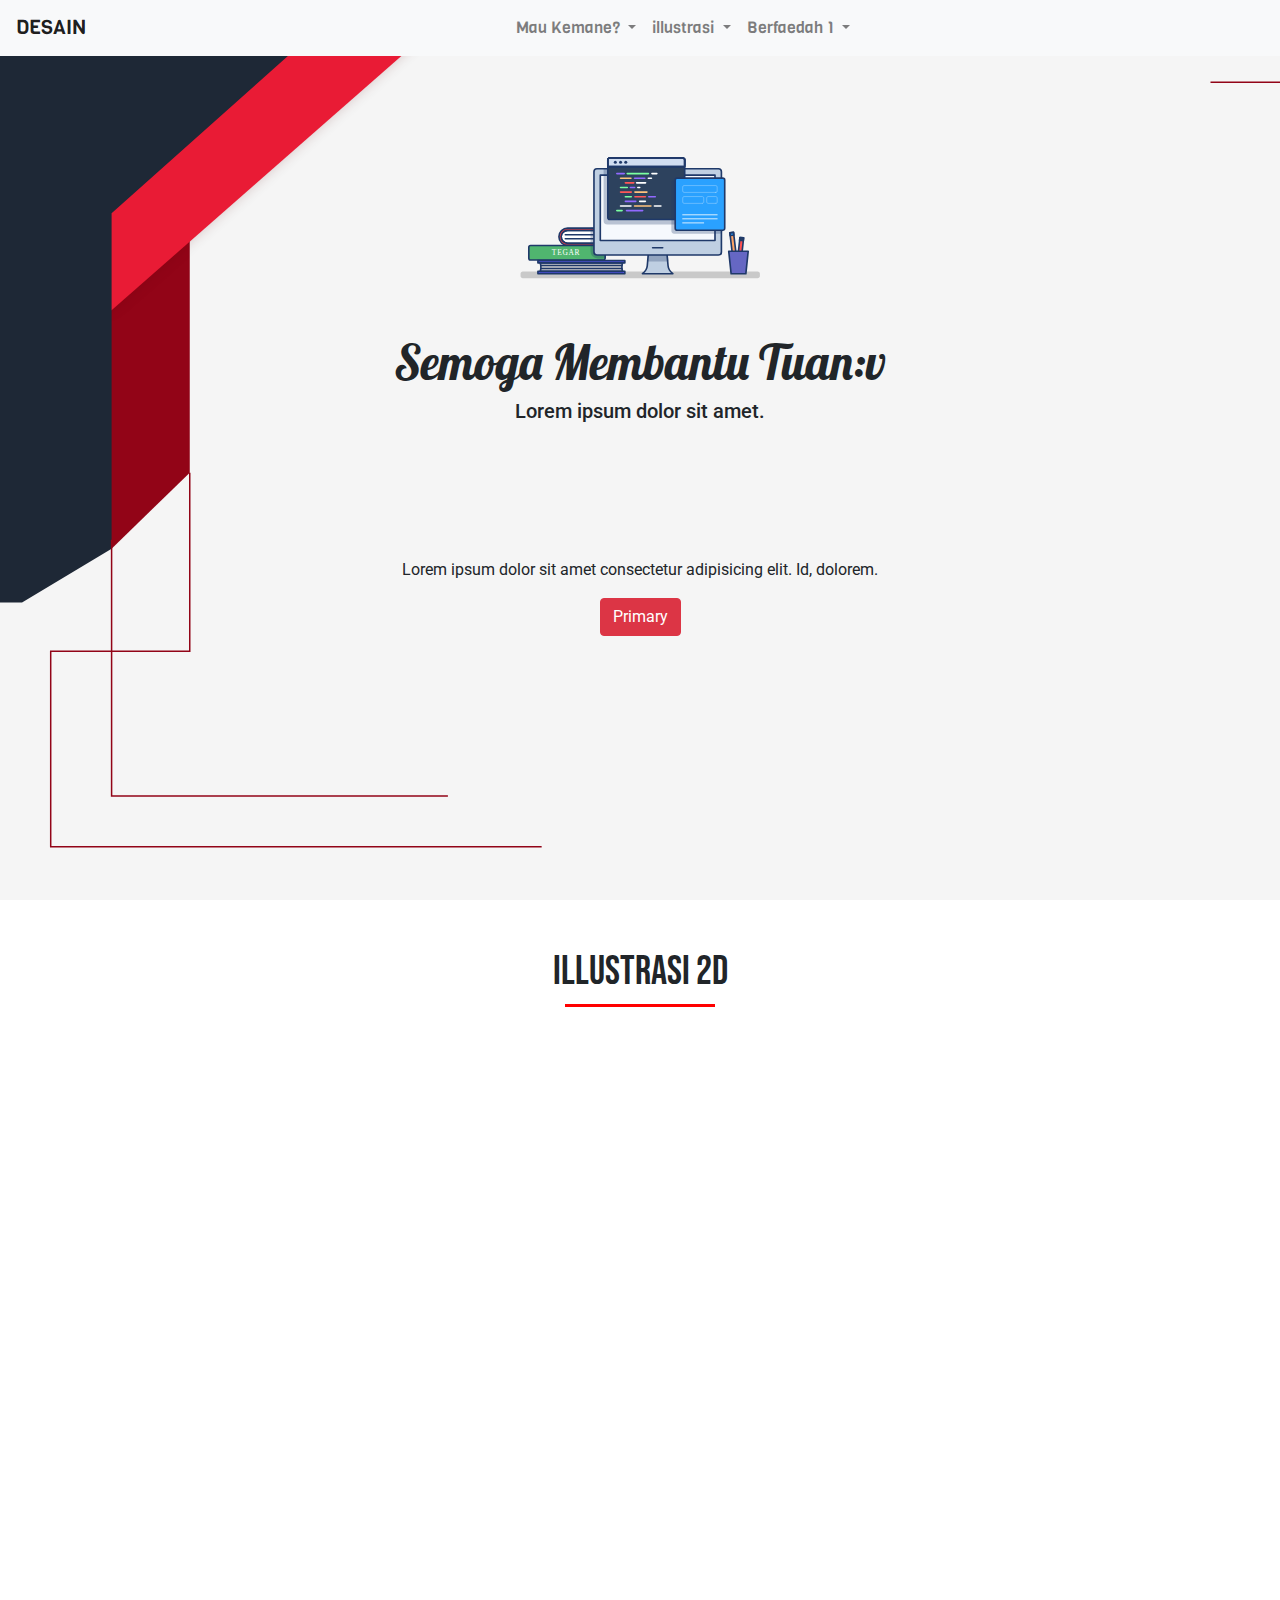
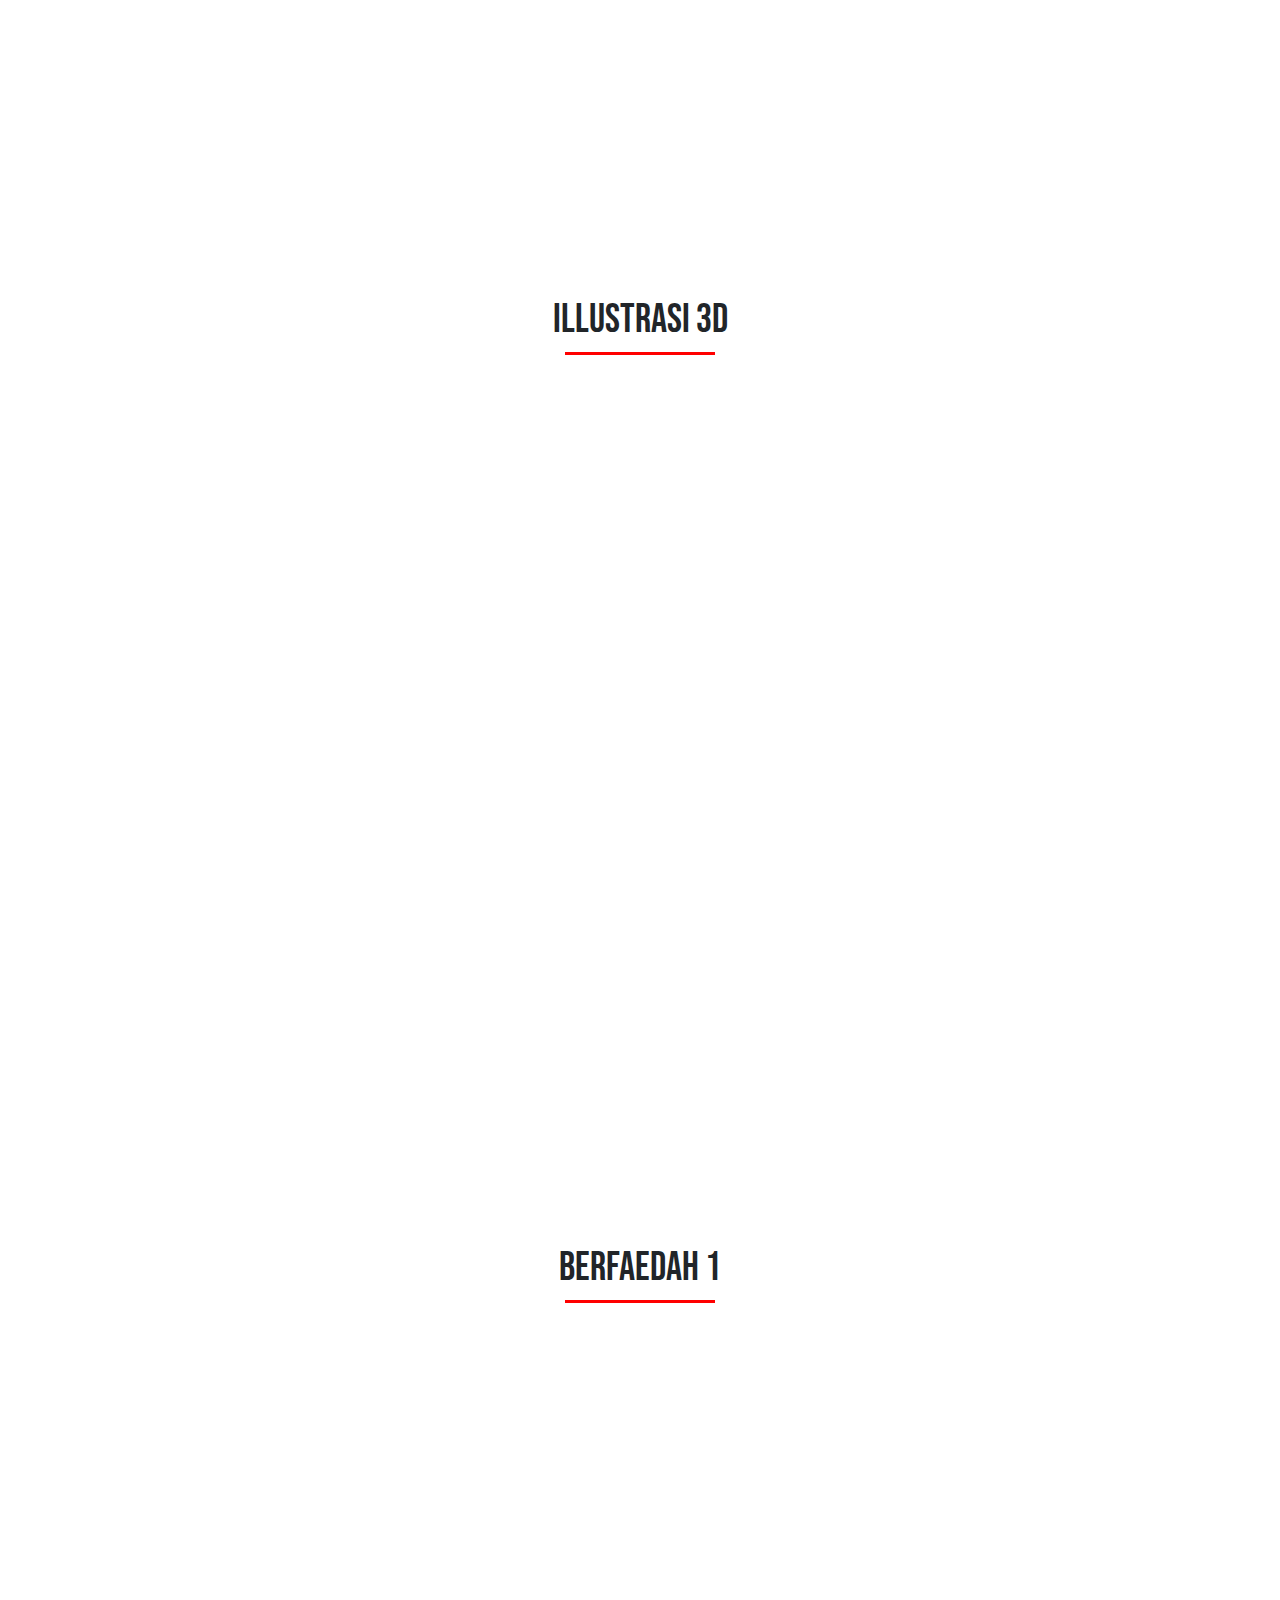
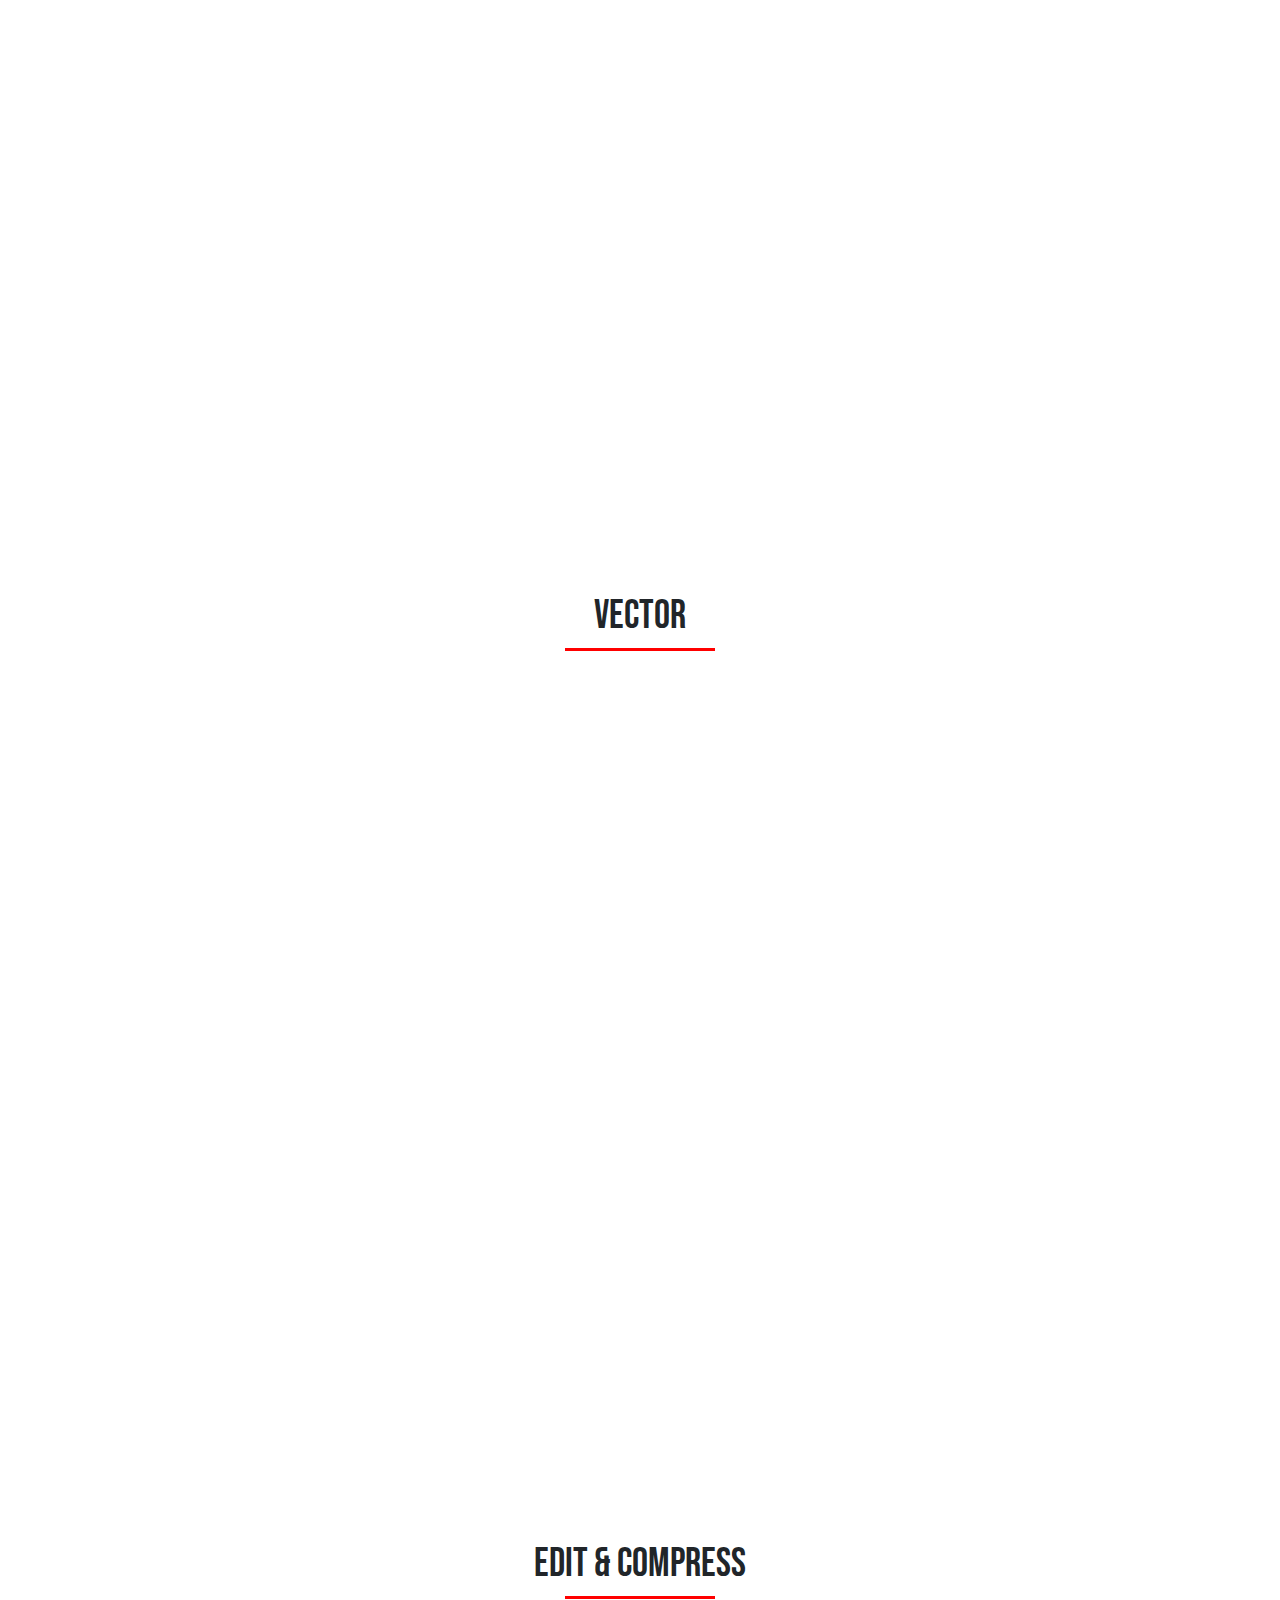
<file: desain/index.html>
<!doctype html>
<html lang="en">

<head>
	<!-- Required meta tags -->
	<meta charset="utf-8">
	<meta name="viewport" content="width=device-width, initial-scale=1, shrink-to-fit=no">

	<!-- Bootstrap CSS -->
	<link rel="stylesheet" href="../kantor_pusat/css/bootstrap.min.css">
	<link rel="stylesheet" href="css/style.css">
	<link rel="stylesheet" href="../kantor_pusat/css/page_awal.css">
	<!-- Make Bootstrap 4 ini gan -->


	<link rel="preconnect" href="https://fonts.gstatic.com">
<link href="https://fonts.googleapis.com/css2?family=Viga&display=swap" rel="stylesheet">
<link href="https://fonts.googleapis.com/css2?family=Bebas+Neue&display=swap" rel="stylesheet">
<link href="https://fonts.googleapis.com/css2?family=Lobster&family=Roboto&display=swap" rel="stylesheet">

<link href="https://fonts.googleapis.com/css2?family=DotGothic16&family=Roboto+Slab&display=swap" rel="stylesheet">

	<title>Bismillah, Mempermudah!</title>
</head>

<body id="home">
	<!-- Nav -->
	<nav class="navbar navbar-expand-lg navbar-light bg-light fixed-top">
		<a class="navbar-brand page-scroll page_awal_kiri" href="#home">DESAIN</a>
		<button class="navbar-toggler" type="button" data-toggle="collapse" data-target="#navbarNavDropdown"
			aria-controls="navbarNavDropdown" aria-expanded="false" aria-label="Toggle navigation">
			<span class="navbar-toggler-icon"></span>
		</button>
		<div class="collapse navbar-collapse justify-content-center" id="navbarNavDropdown">
			<ul class="navbar-nav page_awal_scale">
				<li class="nav-item dropdown">
					<a class="nav-link dropdown-toggle" href="#" id="navbarDropdownMenuLink" data-toggle="dropdown"
						aria-haspopup="true" aria-expanded="false">
						Mau Kemane?
					</a>
					<div class="dropdown-menu" aria-labelledby="navbarDropdownMenuLink">
						<a class="dropdown-item page-scroll" href="../index.html">Pulang?</a>
						<a class="dropdown-item page-scroll" href="#" onclick="alert('Ya lu mikir lah, lu udah gede!')">Desain?</a>
						<a class="dropdown-item page-scroll" href="../networking/index.html">Networking?</a>
						<a class="dropdown-item page-scroll" href="../gabut/index.html">Gabut?</a>
						<a class="dropdown-item page-scroll" href="#">Something else here</a>
					</div>
				</li>
				<li class="nav-item dropdown">
					<a class="nav-link dropdown-toggle" href="#" id="navbarDropdownMenuLink" data-toggle="dropdown"
						aria-haspopup="true" aria-expanded="false">
						illustrasi
					</a>
					<div class="dropdown-menu" aria-labelledby="navbarDropdownMenuLink">
						<a class="dropdown-item page-scroll" href="#illustrasi2d">illustrasi 2d</a>
						<a class="dropdown-item page-scroll" href="#illustrasi3d">illustrasi 3d</a>
						<a class="dropdown-item page-scroll" href="#">Something else here</a>
					</div>
				</li>
				
				<li class="nav-item dropdown">
					<a class="nav-link dropdown-toggle" href="#" id="navbarDropdownMenuLink" data-toggle="dropdown"
						aria-haspopup="true" aria-expanded="false">
						Berfaedah 1
					</a>
					<div class="dropdown-menu" aria-labelledby="navbarDropdownMenuLink">
						<a class="dropdown-item page-scroll" href="#images">Berfaedah 1</a>
						<a class="dropdown-item page-scroll" href="#vector">Vector</a>
						<a class="dropdown-item page-scroll" href="#edit_compress">Edit & Compress</a>
					</div>
				</li>
			</ul>
		</div>
	</nav>

	<!-- Jumbotron -->
	<div class="jumbotron jumbotron-fluid header">
		<div class="container ">
			<div class="row position-relative justify-content-center">
				<div class="col-md-6 text-center">
					<div class="imgjumbo"><svg version="1.1" id="Layer_1" xmlns="http://www.w3.org/2000/svg"
							xmlns:xlink="http://www.w3.org/1999/xlink" x="0px" y="0px" viewBox="0 0 612 792"
							enable-background="new 0 0 612 792" xml:space="preserve">
							<rect y="90" display="none" fill="#EAECEF" width="612" height="612" />
							<g display="none">
								<g display="inline">
									<g>
										<path fill="#2D425E" d="M38.7,677c0,1.5-0.7,2.3-1.6,2.3c-0.7,0-1.2-0.3-1.3-0.9c-0.2,0.3-0.6,0.5-1.1,0.5
								   	c-0.9,0-1.6-0.7-1.6-1.7s0.7-1.7,1.6-1.7c0.4,0,0.7,0.2,1,0.4v-0.3h1v2.4c0,0.5,0.2,0.9,0.6,0.9c0.6,0,1-0.6,1-1.8
								   	c0-1.8-1.4-3.2-3.3-3.2s-3.4,1.5-3.4,3.5s1.5,3.5,3.6,3.5c0.7,0,1.3-0.1,1.8-0.2v0.4c-0.5,0.2-1,0.2-1.8,0.2c-2.3,0-4-1.6-4-3.8
								   	c0-2.1,1.7-3.8,3.8-3.8C37.4,673.4,38.7,675.3,38.7,677z M35.7,677.2c0-0.5-0.4-0.9-0.8-0.9c-0.5,0-0.8,0.3-0.8,0.9
								   	c0,0.5,0.4,0.8,0.8,0.8C35.4,678.1,35.7,677.7,35.7,677.2z" />
									</g>
									<g>
										<path fill="#2D425E"
											d="M42.5,674.5v1.2c-0.7-0.1-1.6,0.3-1.6,1.5v2.6h-1.2v-5.3h1.2v0.9C41.2,674.8,41.8,674.5,42.5,674.5z" />
									</g>
									<g>
										<path fill="#2D425E" d="M45.7,678.9c0.6,0,1.1-0.3,1.3-0.7l0.9,0.6c-0.5,0.7-1.3,1.2-2.3,1.2c-1.7,0-2.9-1.2-2.9-2.8
								   c0-1.5,1.1-2.8,2.8-2.8c1.6,0,2.6,1.3,2.6,2.8c0,0.2,0,0.3-0.1,0.5h-4.2C44.1,678.5,44.8,678.9,45.7,678.9z M47.1,676.8
								   c-0.2-0.9-0.8-1.3-1.5-1.3c-0.9,0-1.4,0.5-1.6,1.3H47.1z" />
									</g>
									<g>
										<path fill="#2D425E" d="M54.4,674.6v5.3h-1.2v-0.7c-0.4,0.6-1,0.9-1.8,0.9c-1.4,0-2.6-1.2-2.6-2.8c0-1.6,1.2-2.8,2.6-2.8
								   c0.8,0,1.4,0.3,1.8,0.9v-0.7L54.4,674.6L54.4,674.6z M53.3,677.2c0-1-0.7-1.7-1.7-1.7c-0.9,0-1.7,0.7-1.7,1.7
								   c0,1,0.7,1.7,1.7,1.7C52.6,678.9,53.3,678.2,53.3,677.2z" />
									</g>
									<g>
										<path fill="#2D425E" d="M55.8,672.2h1.2v7.7h-1.2V672.2z" />
									</g>
									<g>
										<path fill="#2D425E" d="M63,674.6l-2,5.3h-1.3l-2-5.3h1.2l1.5,4l1.5-4H63z" />
									</g>
									<g>
										<path fill="#2D425E" d="M63.8,674.6h1.2v5.4c0,1.5-0.7,2.1-2.1,2v-1.1c0.7,0.1,1-0.2,1-0.9L63.8,674.6L63.8,674.6z M63.6,673.1
								   c0-0.4,0.3-0.7,0.7-0.7c0.4,0,0.7,0.3,0.7,0.7c0,0.4-0.3,0.7-0.7,0.7C64,673.8,63.6,673.5,63.6,673.1z" />
									</g>
									<g>
										<path fill="#2D425E" d="M71,674.6l-2,5.4c-0.5,1.3-1.3,2-2.6,2v-1c0.7,0.1,1.2-0.3,1.4-1l0.1-0.1l-2.2-5.1h1.2l1.6,3.8l1.3-3.8
								   L71,674.6L71,674.6z" />
									</g>
								</g>
								<g display="inline">
									<path fill="#2D425E" d="M129.7,664.5c0,1.3-0.9,2.3-2.2,2.3h-1.8v-4.7h1.8C128.8,662.2,129.7,663.2,129.7,664.5z M129.1,664.5
							   c0-1-0.7-1.8-1.6-1.8h-1.2v3.5h1.2C128.4,666.3,129.1,665.5,129.1,664.5z" />
									<path fill="#2D425E" d="M134.3,665.8h-2.1l-0.4,1h-0.7l1.7-4.7h0.7l1.7,4.7h-0.7L134.3,665.8z M134.2,665.2l-0.9-2.3l-0.9,2.3
							   H134.2z" />
									<path fill="#2D425E"
										d="M138.6,664.9v1.9h-0.6v-1.9l-1.7-2.8h0.7l1.3,2.2l1.3-2.2h0.7L138.6,664.9z" />
									<path fill="#2D425E" d="M147.9,664.5L147.9,664.5l-1.5,2.3h-0.7l1.1-1.7c-0.1,0-0.1,0-0.2,0c-0.9,0-1.6-0.6-1.6-1.6
							   c0-0.9,0.7-1.6,1.6-1.6s1.6,0.6,1.6,1.6C148.2,664,148,664.3,147.9,664.5z M146.5,664.6c0.6,0,1-0.4,1-1s-0.4-1-1-1
							   c-0.6,0-1,0.4-1,1C145.5,664.2,146,664.6,146.5,664.6z" />
									<path fill="#2D425E" d="M152.9,665.5c0,0.9-0.7,1.5-1.6,1.5c-0.7,0-1.3-0.3-1.5-0.9l0.6-0.3c0.1,0.4,0.5,0.7,1,0.7s1-0.3,1-0.9
							   c0-0.6-0.4-0.9-1-0.9h-0.2l-0.2-0.4l1.1-1.5h-2.1v-0.6h2.8v0.6l-1,1.3C152.3,664.2,152.9,664.7,152.9,665.5z" />
								</g>
								<g display="inline">
									<path fill="#2D425E" d="M36,664.5c0,1.3-0.9,2.3-2.2,2.3H32v-4.7h1.8C35.1,662.2,36,663.2,36,664.5z M35.4,664.5
							   c0-1-0.7-1.8-1.6-1.8h-1.2v3.5h1.2C34.8,666.3,35.4,665.5,35.4,664.5z" />
									<path fill="#2D425E"
										d="M41,666.3v0.6h-2.8v-4.7h2.8v0.6h-2.1v1.4h2v0.6h-2v1.5L41,666.3L41,666.3z" />
									<path fill="#2D425E" d="M42.8,665.8l0.6-0.3c0.2,0.5,0.6,0.9,1.2,0.9s1-0.3,1-0.7c0-0.5-0.4-0.6-1.1-0.9c-0.7-0.2-1.5-0.5-1.5-1.3
							   s0.7-1.3,1.5-1.3s1.3,0.4,1.6,1l-0.5,0.3c-0.2-0.4-0.5-0.7-1-0.7c-0.5,0-0.9,0.2-0.9,0.7c0,0.4,0.3,0.6,1,0.8
							   c0.8,0.2,1.6,0.5,1.6,1.4c0,0.8-0.7,1.3-1.6,1.3C43.8,666.9,43.1,666.4,42.8,665.8z" />
									<path fill="#2D425E" d="M49,662.2v4.7h-0.6v-4.7H49z" />
									<path fill="#2D425E"
										d="M55.9,664.8c0,1.2-0.9,2.1-2.3,2.1c-1.5,0-2.4-1.1-2.4-2.4c0-1.3,1-2.4,2.4-2.4c0.9,0,1.7,0.5,2,1.1
							   l-0.6,0.3c-0.2-0.5-0.9-0.9-1.5-0.9c-1.1,0-1.8,0.8-1.8,1.8s0.7,1.8,1.8,1.8c1,0,1.5-0.6,1.7-1.2h-1.7v-0.6h2.3V664.8z" />
									<path fill="#2D425E" d="M61.6,662.2v4.7h-0.5l-2.4-3.5v3.5h-0.6v-4.7h0.5l2.4,3.5v-3.5H61.6z" />
									<path fill="#2D425E"
										d="M66.8,666.3v0.6H64v-4.7h2.8v0.6h-2.1v1.4h2v0.6h-2v1.5L66.8,666.3L66.8,666.3z" />
									<path fill="#2D425E" d="M73,664.5c0,1.3-0.9,2.3-2.2,2.3h-1.8v-4.7h1.8C72,662.2,73,663.2,73,664.5z M72.3,664.5
							   c0-1-0.7-1.8-1.6-1.8h-1.2v3.5h1.2C71.7,666.3,72.3,665.5,72.3,664.5z" />
									<path fill="#2D425E" d="M81.5,665.5c0,0.7-0.6,1.3-1.3,1.3h-2v-4.7H80c0.7,0,1.3,0.6,1.3,1.3c0,0.4-0.2,0.7-0.5,1
							   C81.2,664.6,81.5,665,81.5,665.5z M78.8,662.7v1.4H80c0.4,0,0.7-0.3,0.7-0.7c0-0.4-0.3-0.7-0.7-0.7L78.8,662.7L78.8,662.7z
								M80.9,665.5c0-0.4-0.3-0.7-0.7-0.7h-1.4v1.5h1.4C80.6,666.3,80.9,665.9,80.9,665.5z" />
									<path fill="#2D425E" d="M85.3,664.9v1.9h-0.6v-1.9l-1.7-2.8h0.7l1.3,2.2l1.3-2.2H87L85.3,664.9z" />
								</g>
								<g display="inline">
									<path fill="#2D425E" d="M131,675.1c0,1.4-1.1,2.5-2.5,2.5H127v2.6h-1.2v-7.6h2.8C130,672.6,131,673.7,131,675.1z M129.8,675.1
							   c0-0.8-0.6-1.3-1.3-1.3H127v2.6h1.5C129.3,676.4,129.8,675.8,129.8,675.1z" />
									<path fill="#2D425E"
										d="M134.8,674.6v1.3c-0.8-0.1-1.7,0.3-1.7,1.5v2.8h-1.2v-5.4h1.2v0.9C133.4,674.9,134.1,674.6,134.8,674.6z" />
									<path fill="#2D425E" d="M135.1,677.5c0-1.6,1.3-2.9,2.9-2.9c1.6,0,2.9,1.2,2.9,2.9c0,1.6-1.3,2.9-2.9,2.9
							   C136.4,680.3,135.1,679,135.1,677.5z M139.7,677.5c0-1-0.7-1.7-1.7-1.7s-1.7,0.7-1.7,1.7s0.7,1.7,1.7,1.7S139.7,678.4,139.7,677.5
							   z" />
									<path fill="#2D425E"
										d="M147.4,674.7v5.1c0,1.7-1.3,2.6-2.8,2.6c-1.2,0-2.1-0.4-2.6-1.3l1-0.6c0.2,0.5,0.6,0.9,1.6,0.9
							   c1,0,1.6-0.6,1.6-1.5v-0.7c-0.4,0.6-1,0.9-1.9,0.9c-1.5,0-2.8-1.2-2.8-2.8s1.2-2.8,2.8-2.8c0.9,0,1.5,0.4,1.9,0.9v-0.8
							   L147.4,674.7L147.4,674.7z M146.2,677.4c0-1-0.7-1.7-1.7-1.7s-1.7,0.7-1.7,1.7s0.7,1.7,1.7,1.7S146.2,678.4,146.2,677.4z" />
									<path fill="#2D425E"
										d="M151.5,674.6v1.3c-0.8-0.1-1.7,0.3-1.7,1.5v2.8h-1.2v-5.4h1.2v0.9C150.2,674.9,150.9,674.6,151.5,674.6z" />
									<path fill="#2D425E" d="M157.7,674.7v5.4h-1.2v-0.8c-0.4,0.6-1,0.9-1.9,0.9c-1.5,0-2.7-1.2-2.7-2.9c0-1.6,1.2-2.9,2.7-2.9
							   c0.9,0,1.5,0.4,1.9,0.9v-0.8L157.7,674.7L157.7,674.7z M156.5,677.5c0-1-0.7-1.7-1.7-1.7s-1.7,0.7-1.7,1.7s0.7,1.7,1.7,1.7
							   C155.7,679.2,156.5,678.4,156.5,677.5z" />
									<path fill="#2D425E" d="M167,676.8v3.4h-1.2v-3.3c0-0.7-0.4-1.2-1-1.2c-0.7,0-1.2,0.4-1.2,1.4v3.1h-1.2v-3.3c0-0.7-0.4-1.2-1-1.2
							   s-1.2,0.4-1.2,1.4v3.1H159v-5.4h1.2v0.7c0.4-0.6,0.9-0.8,1.5-0.8c0.7,0,1.2,0.3,1.5,0.9c0.4-0.6,0.9-0.9,1.7-0.9
							   C166.2,674.6,167,675.4,167,676.8z" />
									<path fill="#2D425E" d="M168.1,673.2c0-0.4,0.3-0.7,0.7-0.7s0.7,0.3,0.7,0.7s-0.3,0.7-0.7,0.7
							   C168.4,673.9,168.1,673.6,168.1,673.2z M168.2,674.7h1.2v5.4h-1.2V674.7z" />
									<path fill="#2D425E" d="M175.6,676.8v3.3h-1.2V677c0-0.8-0.5-1.3-1.2-1.3c-0.8,0-1.3,0.4-1.3,1.5v2.9h-1.2v-5.4h1.2v0.7
							   c0.4-0.6,0.9-0.9,1.7-0.9C174.8,674.6,175.6,675.4,175.6,676.8z" />
									<path fill="#2D425E"
										d="M182.4,674.7v5.1c0,1.7-1.3,2.6-2.8,2.6c-1.2,0-2.1-0.4-2.6-1.3l1-0.6c0.2,0.5,0.6,0.9,1.6,0.9
							   s1.6-0.6,1.6-1.5v-0.7c-0.4,0.6-1,0.9-1.9,0.9c-1.5,0-2.8-1.2-2.8-2.8s1.2-2.8,2.8-2.8c0.9,0,1.5,0.4,1.9,0.9v-0.8L182.4,674.7
							   L182.4,674.7z M181.2,677.4c0-1-0.7-1.7-1.7-1.7c-1,0-1.7,0.7-1.7,1.7s0.7,1.7,1.7,1.7S181.2,678.4,181.2,677.4z" />
								</g>
								<g display="inline">
									<g>
										<g>
											<path fill="#2D425E" d="M517.8,664.5c0,1.3-0.9,2.3-2.2,2.3h-1.8v-4.7h1.8C516.9,662.2,517.8,663.2,517.8,664.5z M517.3,664.5
									   c0-1-0.7-1.8-1.6-1.8h-1.2v3.5h1.2C516.6,666.3,517.3,665.5,517.3,664.5z" />
										</g>
										<g>
											<path fill="#2D425E" d="M519.8,664.5c0-1.3,1-2.4,2.4-2.4c1.3,0,2.4,1.1,2.4,2.4c0,1.3-1,2.4-2.4,2.4
									   C520.8,666.9,519.8,665.8,519.8,664.5z M523.9,664.5c0-1-0.8-1.8-1.8-1.8c-1,0-1.8,0.8-1.8,1.8s0.8,1.8,1.8,1.8
									   C523.2,666.3,523.9,665.5,523.9,664.5z" />
										</g>
										<g>
											<path fill="#2D425E" d="M526.2,662.2h0.7l1,3.9l1.2-3.9h0.6l1.2,3.9l1-3.9h0.7l-1.3,4.7h-0.7l-1.1-3.7l-1.1,3.7h-0.7
									   L526.2,662.2z" />
										</g>
										<g>
											<path fill="#2D425E"
												d="M538.1,662.2v4.7h-0.5l-2.4-3.5v3.5h-0.6v-4.7h0.5l2.4,3.5v-3.5H538.1z" />
										</g>
										<g>
											<path fill="#2D425E" d="M543.1,666.3v0.6h-2.6v-4.7h0.6v4.1L543.1,666.3L543.1,666.3z" />
										</g>
										<g>
											<path fill="#2D425E" d="M544.6,664.5c0-1.3,1-2.4,2.4-2.4c1.3,0,2.4,1.1,2.4,2.4c0,1.3-1,2.4-2.4,2.4
									   C545.7,666.9,544.6,665.8,544.6,664.5z M548.8,664.5c0-1-0.8-1.8-1.8-1.8c-1,0-1.8,0.8-1.8,1.8s0.8,1.8,1.8,1.8
									   C548,666.3,548.8,665.5,548.8,664.5z" />
										</g>
										<g>
											<path fill="#2D425E" d="M554.1,665.8H552l-0.4,1H551l1.7-4.7h0.7l1.7,4.7h-0.6L554.1,665.8z M553.9,665.2l-0.9-2.3l-0.9,2.3
									   H553.9z" />
										</g>
										<g>
											<path fill="#2D425E" d="M561.1,664.5c0,1.3-0.9,2.3-2.2,2.3h-1.8v-4.7h1.8C560.2,662.2,561.1,663.2,561.1,664.5z M560.5,664.5
									   c0-1-0.7-1.8-1.6-1.8h-1.2v3.5h1.2C559.9,666.3,560.5,665.5,560.5,664.5z" />
										</g>
										<g>
											<path fill="#2D425E"
												d="M567,662.7v1.5h2v0.6h-2v2h-0.6v-4.7h2.7v0.6L567,662.7L567,662.7z" />
										</g>
										<g>
											<path fill="#2D425E" d="M573,665h-1.1v1.8h-0.6v-4.7h1.8c0.8,0,1.5,0.7,1.5,1.5c0,0.6-0.4,1.2-1,1.3l1.1,1.9H574L573,665z
										M571.9,664.5h1.2c0.5,0,0.9-0.4,0.9-0.9c0-0.5-0.4-0.9-0.9-0.9h-1.2V664.5z" />
										</g>
										<g>
											<path fill="#2D425E" d="M576.4,664.5c0-1.3,1-2.4,2.4-2.4c1.3,0,2.4,1.1,2.4,2.4c0,1.3-1,2.4-2.4,2.4
									   C577.5,666.9,576.4,665.8,576.4,664.5z M580.7,664.5c0-1-0.8-1.8-1.8-1.8c-1,0-1.8,0.8-1.8,1.8s0.8,1.8,1.8,1.8
									   C579.9,666.3,580.7,665.5,580.7,664.5z" />
										</g>
										<g>
											<path fill="#2D425E" d="M587.8,666.8h-0.6v-3.7l-1.5,2.6h-0.1l-1.5-2.5v3.6h-0.6v-4.7h0.7l1.5,2.4l1.5-2.4h0.7L587.8,666.8
									   L587.8,666.8z" />
										</g>
									</g>
									<g>
										<g>
											<path fill="#2D425E" d="M513.7,673.2c0-0.4,0.3-0.7,0.7-0.7s0.7,0.3,0.7,0.7s-0.3,0.7-0.7,0.7
									   C514,673.9,513.7,673.6,513.7,673.2z M513.8,674.7h1.2v5.4h-1.2V674.7z" />
										</g>
										<g>
											<path fill="#2D425E" d="M516.3,672.3h1.2v7.9h-1.2V672.3z" />
										</g>
										<g>
											<path fill="#2D425E" d="M518.9,672.3h1.2v7.9h-1.2V672.3z" />
										</g>
										<g>
											<path fill="#2D425E" d="M521.4,672.3h1.2v7.9h-1.2V672.3z" />
										</g>
										<g>
											<path fill="#2D425E" d="M528.8,674.7v5.4h-1.2v-0.7c-0.4,0.6-0.9,0.9-1.7,0.9c-1.2,0-2.1-0.8-2.1-2.2v-3.3h1.2v3.2
									   c0,0.8,0.5,1.3,1.2,1.3c0.8,0,1.3-0.4,1.3-1.5v-2.9h1.2V674.7z" />
										</g>
										<g>
											<path fill="#2D425E" d="M534,678.6c0,1.1-0.9,1.7-2.1,1.7c-1.1,0-1.8-0.5-2.2-1.3l1-0.6c0.2,0.5,0.6,0.8,1.2,0.8
									   c0.5,0,0.9-0.2,0.9-0.6c0-1-2.9-0.4-2.9-2.4c0-1,0.9-1.7,2-1.7c0.9,0,1.7,0.4,2,1.1l-1,0.6c-0.2-0.4-0.6-0.6-1-0.6
									   c-0.4,0-0.8,0.2-0.8,0.6C531.2,677.2,534,676.6,534,678.6z" />
										</g>
										<g>
											<path fill="#2D425E" d="M536.5,675.9v2.6c0,0.7,0.4,0.7,1.3,0.6v1c-1.8,0.2-2.5-0.3-2.5-1.7v-2.6h-1v-1.1h1v-1.2l1.2-0.4v1.5
									   h1.3v1.1L536.5,675.9L536.5,675.9z" />
										</g>
										<g>
											<path fill="#2D425E"
												d="M541.9,674.6v1.3c-0.8-0.1-1.7,0.3-1.7,1.5v2.8H539v-5.4h1.2v0.9C540.5,674.9,541.1,674.6,541.9,674.6z" />
										</g>
										<g>
											<path fill="#2D425E" d="M547.9,674.7v5.4h-1.2v-0.8c-0.4,0.6-1,0.9-1.9,0.9c-1.5,0-2.7-1.2-2.7-2.9c0-1.6,1.2-2.9,2.7-2.9
									   c0.9,0,1.5,0.4,1.9,0.9v-0.8L547.9,674.7L547.9,674.7z M546.8,677.5c0-1-0.7-1.7-1.7-1.7c-1,0-1.7,0.7-1.7,1.7s0.7,1.7,1.7,1.7
									   C546,679.2,546.8,678.4,546.8,677.5z" />
										</g>
										<g>
											<path fill="#2D425E" d="M551,675.9v2.6c0,0.7,0.4,0.7,1.3,0.6v1c-1.8,0.2-2.5-0.3-2.5-1.7v-2.6h-1v-1.1h1v-1.2l1.2-0.4v1.5h1.3
									   v1.1L551,675.9L551,675.9z" />
										</g>
										<g>
											<path fill="#2D425E" d="M553.2,673.2c0-0.4,0.3-0.7,0.7-0.7s0.7,0.3,0.7,0.7s-0.3,0.7-0.7,0.7
									   C553.6,673.9,553.2,673.6,553.2,673.2z M553.4,674.7h1.2v5.4h-1.2V674.7z" />
										</g>
										<g>
											<path fill="#2D425E" d="M555.6,677.5c0-1.6,1.3-2.9,2.9-2.9c1.6,0,2.9,1.2,2.9,2.9c0,1.6-1.3,2.9-2.9,2.9
									   C556.9,680.3,555.6,679,555.6,677.5z M560.2,677.5c0-1-0.7-1.7-1.7-1.7s-1.7,0.7-1.7,1.7s0.7,1.7,1.7,1.7
									   S560.2,678.4,560.2,677.5z" />
										</g>
										<g>
											<path fill="#2D425E" d="M567.3,676.8v3.3h-1.2V677c0-0.8-0.5-1.3-1.2-1.3c-0.8,0-1.3,0.4-1.3,1.5v2.9h-1.2v-5.4h1.2v0.7
									   c0.4-0.6,0.9-0.9,1.7-0.9C566.4,674.6,567.3,675.4,567.3,676.8z" />
										</g>
										<g>
											<path fill="#2D425E" d="M572.5,678.6c0,1.1-0.9,1.7-2.1,1.7c-1.1,0-1.8-0.5-2.2-1.3l1-0.6c0.2,0.5,0.6,0.8,1.2,0.8
									   c0.5,0,0.9-0.2,0.9-0.6c0-1-2.9-0.4-2.9-2.4c0-1,0.9-1.7,2-1.7c0.9,0,1.7,0.4,2,1.1l-1,0.6c-0.2-0.4-0.6-0.6-1-0.6
									   c-0.4,0-0.8,0.2-0.8,0.6C569.6,677.2,572.5,676.6,572.5,678.6z" />
										</g>
										<g>
											<path fill="#2D425E"
												d="M573.3,679.5c0-0.4,0.4-0.8,0.8-0.8s0.8,0.4,0.8,0.8s-0.4,0.8-0.8,0.8S573.3,679.9,573.3,679.5z" />
										</g>
										<g>
											<path fill="#2D425E" d="M575.5,677.5c0-1.6,1.2-2.9,2.9-2.9c1,0,2,0.6,2.4,1.4l-1,0.6c-0.2-0.5-0.8-0.9-1.4-0.9
									   c-1,0-1.7,0.7-1.7,1.7s0.7,1.7,1.7,1.7c0.7,0,1.2-0.3,1.5-0.9l1,0.6c-0.4,0.9-1.3,1.4-2.4,1.4
									   C576.7,680.3,575.5,679,575.5,677.5z" />
										</g>
										<g>
											<path fill="#2D425E" d="M581.2,677.5c0-1.6,1.3-2.9,2.9-2.9c1.6,0,2.9,1.2,2.9,2.9c0,1.6-1.3,2.9-2.9,2.9
									   C582.5,680.3,581.2,679,581.2,677.5z M585.8,677.5c0-1-0.7-1.7-1.7-1.7c-1,0-1.7,0.7-1.7,1.7s0.7,1.7,1.7,1.7
									   C585.1,679.2,585.8,678.4,585.8,677.5z" />
										</g>
									</g>
								</g>
							</g>
							<g id="XMLID_34_">
								<path id="XMLID_223_" fill="#C9C9C9" d="M593.9,524.3H19.1c-3.1,0-5.5-2.4-5.5-5.5v-5.5c0-3.1,2.4-5.5,5.5-5.5h574.9
						   c3.1,0,5.5,2.4,5.5,5.5v5.5C599.5,521.9,596.9,524.3,593.9,524.3z" />
								<g id="XMLID_19_">
									<g id="XMLID_163_">
										<path id="XMLID_178_" fill="#CECECE"
											d="M128.9,439c-8.8,0-15.9-7.2-15.9-15.9c0-8.8,7.2-15.9,15.9-15.9h90V439H128.9z" />
										<path id="XMLID_162_" fill="#FFFFFF" d="M224.2,444.5H121.8c-7.9,0-14.3-6.4-14.3-14.3V416c0-7.9,6.4-14.3,14.3-14.3h102.3
								   L224.2,444.5L224.2,444.5z" />

										<line id="XMLID_164_" fill="none" stroke="#1F3969" stroke-width="4" stroke-linecap="round"
											stroke-linejoin="round" stroke-miterlimit="10" x1="123.1" y1="418.1" x2="218.9"
											y2="418.1" />

										<line id="XMLID_173_" fill="none" stroke="#1F3969" stroke-width="4" stroke-linecap="round"
											stroke-linejoin="round" stroke-miterlimit="10" x1="123.1" y1="427.8" x2="218.9"
											y2="427.8" />

										<path id="XMLID_179_" fill="none" stroke="#1F3969" stroke-width="4" stroke-linecap="round"
											stroke-linejoin="round" stroke-miterlimit="10" d="
								   M128.9,439c-8.8,0-15.9-7.2-15.9-15.9c0-8.8,7.2-15.9,15.9-15.9h90V439H128.9z" />
										<path id="XMLID_161_" fill="#FF3E3E" d="M128.9,439c-8.8,0-15.9-7.2-15.9-15.9c0-8.8,7.2-15.9,15.9-15.9h91.5l3.7-5.5h-95.2
								   c-11.8,0-21.4,9.6-21.4,21.4l0,0c0,11.8,9.6,21.4,21.4,21.4h95.2l-3.7-5.5H128.9z" />

										<path id="XMLID_182_" fill="none" stroke="#1F3969" stroke-width="4" stroke-linecap="round"
											stroke-linejoin="round" stroke-miterlimit="10" d="
								   M128.9,439c-8.8,0-15.9-7.2-15.9-15.9c0-8.8,7.2-15.9,15.9-15.9h91.5l3.7-5.5h-95.2c-11.8,0-21.4,9.6-21.4,21.4l0,0
								   c0,11.8,9.6,21.4,21.4,21.4h95.2l-3.7-5.5H128.9z" />

										<rect id="XMLID_224_" x="186.8" y="401.6" opacity="0.28" fill="#1F3969" stroke="#1F3969"
											stroke-width="4" stroke-linecap="round" stroke-linejoin="round" stroke-miterlimit="10"
											enable-background="new    " width="16.9" height="42.8" />
									</g>
									<g id="XMLID_160_">
										<path id="XMLID_157_" fill="#50B56F" d="M216.4,479.8H38c-2.3,0-4.2-1.8-4.2-4.2v-27.1c0-2.3,1.8-4.2,4.2-4.2h178.5
								   c2.3,0,4.2,1.8,4.2,4.2v27.1C220.6,478,218.7,479.8,216.4,479.8z" />
										<g>
											<path display="none" fill="#FFFFFF" d="M87.1,463.3h-2.3v5.1h-1.6v-12.2h3.9c2.9,0,4.2,1.6,4.2,3.5
									   C91.3,461.6,90.1,463.3,87.1,463.3z M87.1,462c1.8,0,2.6-0.9,2.6-2.2c0-1.4-0.8-2.3-2.6-2.3h-2.3v4.5H87.1z" />
											<path display="none" fill="#FFFFFF"
												d="M95.8,456.2h1.8l3,6.2l3-6.2h1.8l-4,7.6v4.6h-1.6v-4.6L95.8,456.2z" />
											<path display="none" fill="#FFFFFF"
												d="M131.2,462.8H125v5.5h-1.6v-12.2h1.6v5.3h6.2v-5.3h1.6v12.2h-1.6V462.8z" />
											<path display="none" fill="#FFFFFF" d="M144.6,468.5c-3.4,0-6.1-2.6-6.1-6.2c0-3.7,2.7-6.2,6.1-6.2s6.1,2.6,6.1,6.2
									   C150.7,465.9,148,468.5,144.6,468.5z M144.6,467.1c2.6,0,4.5-1.9,4.5-4.8c0-3-1.9-4.8-4.5-4.8c-2.6,0-4.5,1.8-4.5,4.8
									   C140,465.2,142,467.1,144.6,467.1z" />
											<text transform="matrix(1 0 0 1 103.1665 468.1465)" fill="#FFFFFF"
												font-family="'MyriadPro-Regular'" font-size="18.2864">E</text>
											<text transform="matrix(1 0 0 1 116.1665 468.1467)" fill="#FFFFFF"
												font-family="'MyriadPro-Regular'" font-size="18.2864">G</text>
											<text transform="matrix(1 0 0 1 131.2031 468.1468)" fill="#FFFFFF"
												font-family="'MyriadPro-Regular'" font-size="18.2864">A</text>
											<text transform="matrix(1 0 0 1 145.8698 468.4819)" fill="#FFFFFF"
												font-family="'MyriadPro-Regular'" font-size="18.2864">R</text>
											<path display="none" fill="#FFFFFF"
												d="M165.9,456.2v12.2h-1.6l-6.4-9.7v9.7h-1.6v-12.2h1.6l6.4,9.7v-9.7H165.9z" />
											<path display="none" fill="#FFFFFF"
												d="M90.7,456.2H99v1.3h-3.3v10.9h-1.6v-10.9h-3.4V456.2z" />
										</g>

										<path id="XMLID_146_" fill="none" stroke="#1F3969" stroke-width="4" stroke-linecap="round"
											stroke-linejoin="round" stroke-miterlimit="10" d="
								   M216.4,479.8H38c-2.3,0-4.2-1.8-4.2-4.2v-27.1c0-2.3,1.8-4.2,4.2-4.2h178.5c2.3,0,4.2,1.8,4.2,4.2v27.1
								   C220.6,478,218.7,479.8,216.4,479.8z" />
									</g>

									<path id="XMLID_246_" opacity="0.28" fill="#1F3969" stroke="#1F3969" stroke-width="4"
										stroke-linecap="round" stroke-linejoin="round" stroke-miterlimit="10"
										enable-background="new    "
										d="
							   M214.4,444.5h-27.5v13.8c0,8.6,7,15.7,15.7,15.7h18.1c0-0.1,0-0.2,0-0.2v-23C220.6,447.3,217.8,444.5,214.4,444.5z" />
									<path id="XMLID_35_" fill="#CECECE" d="M263.4,487H61.6c1.2,3,1.8,6.5,1.8,10.4s-0.7,7.5-1.8,10.4h201.9c-1.2-3-1.8-6.5-1.8-10.4
							   S262.2,489.9,263.4,487z" />
									<rect id="XMLID_156_" x="56.1" y="481.4" fill="#5F5AFF" width="212.8" height="5.6" />

									<rect id="XMLID_32_" x="56.1" y="481.4" fill="none" stroke="#1F3969" stroke-width="4"
										stroke-linecap="round" stroke-linejoin="round" stroke-miterlimit="10" width="212.8"
										height="5.6" />
									<rect id="XMLID_147_" x="56.1" y="507.8" fill="#F6F9FD" width="212.8" height="5.6" />
									<rect id="XMLID_39_" x="56.1" y="507.8" fill="#5F5AFF" width="212.8" height="5.6" />

									<rect id="XMLID_37_" x="56.1" y="507.8" fill="none" stroke="#1F3969" stroke-width="4"
										stroke-linecap="round" stroke-linejoin="round" stroke-miterlimit="10" width="212.8"
										height="5.6" />
									<path id="XMLID_69_" fill="#BFCFE2" d="M374.7,493.8l-2.8-30.9h-45.3l-2.8,30.9c-0.6,7.2-5,14.1-11.8,19.5v0.1h74.4v-0.1
							   C379.6,507.8,375.3,501,374.7,493.8z" />

									<polygon id="XMLID_33_" opacity="0.28" fill="#1F3969" stroke="#1F3969" stroke-width="4"
										stroke-linecap="round" stroke-linejoin="round" stroke-miterlimit="10"
										enable-background="new    " points="
							   326.6,462.9 324.9,481.4 373.6,481.4 371.9,462.9 		" />

									<path id="XMLID_10_" fill="none" stroke="#1F3969" stroke-width="4" stroke-linecap="round"
										stroke-linejoin="round" stroke-miterlimit="10"
										d="
							   M374.7,493.8l-2.8-30.9h-45.3l-2.8,30.9c-0.6,7.2-5,14.1-11.8,19.5v0.1h74.4v-0.1C379.6,507.8,375.3,501,374.7,493.8z" />
									<path id="XMLID_13_" fill="#FFFFFF" d="M497.9,467.5H200.6c-4,0-7.3-3.3-7.3-7.3V263.7c0-4,3.3-7.3,7.3-7.3h297.4
							   c4,0,7.3,3.3,7.3,7.3v196.4C505.3,464.2,502,467.5,497.9,467.5z" />
									<path id="XMLID_63_" fill="#BFCFE2" d="M497.9,467.5H200.6c-4,0-7.3-3.3-7.3-7.3V263.7c0-4,3.3-7.3,7.3-7.3h297.4
							   c4,0,7.3,3.3,7.3,7.3v196.4C505.3,464.2,502,467.5,497.9,467.5z" />

									<path id="XMLID_4_" fill="none" stroke="#1F3969" stroke-width="4" stroke-linecap="round"
										stroke-linejoin="round" stroke-miterlimit="10" d="
							   M497.9,467.5H200.6c-4,0-7.3-3.3-7.3-7.3V263.7c0-4,3.3-7.3,7.3-7.3h297.4c4,0,7.3,3.3,7.3,7.3v196.4
							   C505.3,464.2,502,467.5,497.9,467.5z" />
									<rect id="XMLID_68_" x="208.8" y="272" fill="#F6F9FD" width="280.8" height="160.2" />

									<path id="XMLID_197_" opacity="0.28" fill="#1F3969" stroke="#1F3969" stroke-width="4"
										stroke-linecap="round" stroke-linejoin="round" stroke-miterlimit="10"
										enable-background="new    " d="
							   M218.9,256.4v127.2c0,4,3.3,7.3,7.3,7.3h173.6c4,0,7.3-3.3,7.3-7.3V256.4H218.9z" />

									<rect id="XMLID_11_" x="208.8" y="272" fill="none" stroke="#1F3969" stroke-width="4"
										stroke-linecap="round" stroke-linejoin="round" stroke-miterlimit="10" width="280.8"
										height="160.2" />

									<line id="XMLID_9_" fill="none" stroke="#1F3969" stroke-width="4" stroke-linecap="round"
										stroke-linejoin="round" stroke-miterlimit="10" x1="336.9" y1="449.8" x2="361.6" y2="449.8" />
									<path id="XMLID_15_" fill="#2D425E" d="M410.5,380.8H232.1c-2.7,0-4.9-2.2-4.9-4.9v-141c0-2.7,2.2-4.9,4.9-4.9h178.4
							   c2.7,0,4.9,2.2,4.9,4.9v141C415.4,378.6,413.2,380.8,410.5,380.8z" />

									<path id="XMLID_17_" fill="none" stroke="#1F3969" stroke-width="4" stroke-linecap="round"
										stroke-linejoin="round" stroke-miterlimit="10" d="
							   M415.4,247.9H227.2v-13c0-2.7,2.2-4.9,4.9-4.9h178.4c2.7,0,4.9,2.2,4.9,4.9L415.4,247.9L415.4,247.9z" />
									<path id="XMLID_23_" fill="#D0DDF0" d="M415.4,251.4H227.2v-16.5c0-2.7,2.2-4.9,4.9-4.9h178.4c2.7,0,4.9,2.2,4.9,4.9L415.4,251.4
							   L415.4,251.4z" />

									<path id="XMLID_18_" fill="none" stroke="#1F3969" stroke-width="4" stroke-linecap="round"
										stroke-linejoin="round" stroke-miterlimit="10" d="
							   M415.4,251.4H227.2v-16.5c0-2.7,2.2-4.9,4.9-4.9h178.4c2.7,0,4.9,2.2,4.9,4.9L415.4,251.4L415.4,251.4z" />

									<path id="XMLID_20_" fill="none" stroke="#1F3969" stroke-width="4" stroke-linecap="round"
										stroke-linejoin="round" stroke-miterlimit="10" d="
							   M415.4,251.4H227.2v-16.5c0-2.7,2.2-4.9,4.9-4.9h178.4c2.7,0,4.9,2.2,4.9,4.9L415.4,251.4L415.4,251.4z" />

									<path id="XMLID_12_" fill="none" stroke="#1F3969" stroke-width="4" stroke-linecap="round"
										stroke-linejoin="round" stroke-miterlimit="10" d="
							   M410.5,380.8H232.1c-2.7,0-4.9-2.2-4.9-4.9v-141c0-2.7,2.2-4.9,4.9-4.9h178.4c2.7,0,4.9,2.2,4.9,4.9v141
							   C415.4,378.6,413.2,380.8,410.5,380.8z" />
									<g id="XMLID_72_">

										<path id="XMLID_7_" opacity="0.28" fill="#1F3969" stroke="#1F3969" stroke-width="4"
											stroke-linecap="round" stroke-linejoin="round" stroke-miterlimit="10"
											enable-background="new    " d="
								   M501.1,413.3H389.7c-2.7,0-4.9-2.2-4.9-4.9V290.7c0-2.7,2.2-4.9,4.9-4.9h111.4c2.7,0,4.9,2.2,4.9,4.9v117.7
								   C506,411.1,503.8,413.3,501.1,413.3z" />
										<path id="XMLID_16_" fill="#2AA1FF" d="M508.4,406.9H397.1c-2.7,0-4.9-2.2-4.9-4.9V284.2c0-2.7,2.2-4.9,4.9-4.9h111.4
								   c2.7,0,4.9,2.2,4.9,4.9V402C513.3,404.7,511.1,406.9,508.4,406.9z" />

										<path id="XMLID_14_" fill="none" stroke="#1F3969" stroke-width="4" stroke-linecap="round"
											stroke-linejoin="round" stroke-miterlimit="10" d="
								   M508.4,406.9H397.1c-2.7,0-4.9-2.2-4.9-4.9V284.2c0-2.7,2.2-4.9,4.9-4.9h111.4c2.7,0,4.9,2.2,4.9,4.9V402
								   C513.3,404.7,511.1,406.9,508.4,406.9z" />

										<path id="XMLID_75_" opacity="0.34" fill="none" stroke="#FFFFFF" stroke-width="2"
											stroke-linecap="round" stroke-linejoin="round" stroke-miterlimit="10"
											enable-background="new    " d="
								   M491.7,314.3h-78c-1.8,0-3.2-1.4-3.2-3.2v-10.3c0-1.8,1.4-3.2,3.2-3.2h78c1.8,0,3.2,1.4,3.2,3.2v10.3
								   C494.9,312.9,493.5,314.3,491.7,314.3z" />
										<g id="XMLID_143_" opacity="0.34">

											<path id="XMLID_78_" fill="none" stroke="#FFFFFF" stroke-width="2" stroke-linecap="round"
												stroke-linejoin="round" stroke-miterlimit="10" d="
									   M458.8,341.2h-45c-1.8,0-3.2-1.4-3.2-3.2v-10.3c0-1.8,1.4-3.2,3.2-3.2h45c1.8,0,3.2,1.4,3.2,3.2V338
									   C462,339.8,460.6,341.2,458.8,341.2z" />

											<path id="XMLID_79_" fill="none" stroke="#FFFFFF" stroke-width="2" stroke-linecap="round"
												stroke-linejoin="round" stroke-miterlimit="10" d="
									   M491.8,341.2h-19.3c-1.8,0-3.2-1.4-3.2-3.2v-10.3c0-1.8,1.4-3.2,3.2-3.2h19.3c1.8,0,3.2,1.4,3.2,3.2V338
									   C495,339.8,493.6,341.2,491.8,341.2z" />
										</g>
										<g id="XMLID_76_">

											<line id="XMLID_135_" fill="none" stroke="#FFFFFF" stroke-width="2" stroke-linecap="round"
												stroke-linejoin="round" stroke-miterlimit="10" x1="410.5" y1="369.2" x2="494.9"
												y2="369.2" />

											<line id="XMLID_136_" fill="none" stroke="#FFFFFF" stroke-width="2" stroke-linecap="round"
												stroke-linejoin="round" stroke-miterlimit="10" x1="410.5" y1="379" x2="494.9"
												y2="379" />

											<line id="XMLID_138_" fill="none" stroke="#FFFFFF" stroke-width="2" stroke-linecap="round"
												stroke-linejoin="round" stroke-miterlimit="10" x1="410.5" y1="389" x2="461.9"
												y2="389" />
										</g>
									</g>
									<circle id="XMLID_24_" fill="#1F3969" cx="245.6" cy="240.7" r="3.7" />
									<circle id="XMLID_28_" fill="#1F3969" cx="258.4" cy="240.7" r="3.7" />
									<circle id="XMLID_38_" fill="#1F3969" cx="271.1" cy="240.7" r="3.7" />
									<g id="XMLID_61_">

										<line id="XMLID_54_" fill="none" stroke="#FFFFFF" stroke-width="4" stroke-linecap="round"
											stroke-linejoin="round" stroke-miterlimit="10" x1="335.3" y1="268.3" x2="347.2"
											y2="268.3" />

										<line id="XMLID_66_" fill="none" stroke="#7BFFA0" stroke-width="4" stroke-linecap="round"
											stroke-linejoin="round" stroke-miterlimit="10" x1="274.8" y1="268.3" x2="326.5"
											y2="268.3" />

										<line id="XMLID_29_" fill="none" stroke="#9169FF" stroke-width="4" stroke-linecap="round"
											stroke-linejoin="round" stroke-miterlimit="10" x1="249.3" y1="268.3" x2="267.4"
											y2="268.3" />
									</g>
									<g id="XMLID_42_">

										<line id="XMLID_62_" fill="none" stroke="#9169FF" stroke-width="4" stroke-linecap="round"
											stroke-linejoin="round" stroke-miterlimit="10" x1="273" y1="358.8" x2="312.5" y2="358.8" />

										<line id="XMLID_30_" fill="none" stroke="#7BFFA0" stroke-width="4" stroke-linecap="round"
											stroke-linejoin="round" stroke-miterlimit="10" x1="249.3" y1="358.8" x2="262.1"
											y2="358.8" />
									</g>
									<g id="XMLID_27_">

										<line id="XMLID_60_" fill="none" stroke="#FFFFFF" stroke-width="4" stroke-linecap="round"
											stroke-linejoin="round" stroke-miterlimit="10" x1="326.5" y1="279.7" x2="333.9"
											y2="279.7" />

										<line id="XMLID_45_" fill="none" stroke="#9169FF" stroke-width="4" stroke-linecap="round"
											stroke-linejoin="round" stroke-miterlimit="10" x1="292.7" y1="279.7" x2="317.7"
											y2="279.7" />

										<line id="XMLID_47_" fill="none" stroke="#FFC47D" stroke-width="4" stroke-linecap="round"
											stroke-linejoin="round" stroke-miterlimit="10" x1="258.4" y1="279.7" x2="283.8"
											y2="279.7" />
									</g>
									<g id="XMLID_49_">

										<line id="XMLID_59_" fill="none" stroke="#FFFFFF" stroke-width="4" stroke-linecap="round"
											stroke-linejoin="round" stroke-miterlimit="10" x1="297.8" y1="291" x2="319.6" y2="291" />

										<line id="XMLID_50_" fill="none" stroke="#FF5757" stroke-width="4" stroke-linecap="round"
											stroke-linejoin="round" stroke-miterlimit="10" x1="270.2" y1="291" x2="290.8" y2="291" />
									</g>
									<g id="XMLID_65_">

										<line id="XMLID_58_" fill="none" stroke="#FFFFFF" stroke-width="4" stroke-linecap="round"
											stroke-linejoin="round" stroke-miterlimit="10" x1="300.7" y1="302.2" x2="305.2"
											y2="302.2" />

										<line id="XMLID_70_" fill="none" stroke="#9169FF" stroke-width="4" stroke-linecap="round"
											stroke-linejoin="round" stroke-miterlimit="10" x1="282.5" y1="302.2" x2="292.7"
											y2="302.2" />

										<line id="XMLID_67_" fill="none" stroke="#7BFFA0" stroke-width="4" stroke-linecap="round"
											stroke-linejoin="round" stroke-miterlimit="10" x1="258.4" y1="302.2" x2="274.8"
											y2="302.2" />
									</g>
									<g id="XMLID_73_">

										<line id="XMLID_77_" fill="none" stroke="#FFC47D" stroke-width="4" stroke-linecap="round"
											stroke-linejoin="round" stroke-miterlimit="10" x1="293.6" y1="313.6" x2="322.9"
											y2="313.6" />

										<line id="XMLID_74_" fill="none" stroke="#FF5757" stroke-width="4" stroke-linecap="round"
											stroke-linejoin="round" stroke-miterlimit="10" x1="258.4" y1="313.6" x2="284.6"
											y2="313.6" />
									</g>
									<g id="XMLID_80_">

										<line id="XMLID_64_" fill="none" stroke="#9169FF" stroke-width="4" stroke-linecap="round"
											stroke-linejoin="round" stroke-miterlimit="10" x1="327.5" y1="324.9" x2="343.4"
											y2="324.9" />

										<line id="XMLID_84_" fill="none" stroke="#FF5757" stroke-width="4" stroke-linecap="round"
											stroke-linejoin="round" stroke-miterlimit="10" x1="293.6" y1="324.9" x2="319.1"
											y2="324.9" />

										<line id="XMLID_81_" fill="none" stroke="#7BFFA0" stroke-width="4" stroke-linecap="round"
											stroke-linejoin="round" stroke-miterlimit="10" x1="270.2" y1="324.9" x2="284.6"
											y2="324.9" />
									</g>
									<g id="XMLID_87_">

										<line id="XMLID_95_" fill="none" stroke="#FFFFFF" stroke-width="4" stroke-linecap="round"
											stroke-linejoin="round" stroke-miterlimit="10" x1="305.2" y1="336.2" x2="319.1"
											y2="336.2" />

										<line id="XMLID_90_" fill="none" stroke="#9169FF" stroke-width="4" stroke-linecap="round"
											stroke-linejoin="round" stroke-miterlimit="10" x1="270.2" y1="336.2" x2="295.7"
											y2="336.2" />
									</g>
									<g id="XMLID_98_">

										<line id="XMLID_71_" fill="none" stroke="#FFFFFF" stroke-width="4" stroke-linecap="round"
											stroke-linejoin="round" stroke-miterlimit="10" x1="341.3" y1="347.5" x2="357.1"
											y2="347.5" />

										<line id="XMLID_102_" fill="none" stroke="#FFC47D" stroke-width="4" stroke-linecap="round"
											stroke-linejoin="round" stroke-miterlimit="10" x1="292.7" y1="347.5" x2="332.7"
											y2="347.5" />

										<line id="XMLID_99_" fill="none" stroke="#FFFFFF" stroke-width="4" stroke-linecap="round"
											stroke-linejoin="round" stroke-miterlimit="10" x1="258.4" y1="347.5" x2="283.8"
											y2="347.5" />
									</g>

									<line id="XMLID_145_" fill="none" stroke="#1F3969" stroke-width="4" stroke-linecap="round"
										stroke-linejoin="round" stroke-miterlimit="10" x1="63.8" y1="493.4" x2="261.6" y2="493.4" />

									<line id="XMLID_151_" fill="none" stroke="#1F3969" stroke-width="4" stroke-linecap="round"
										stroke-linejoin="round" stroke-miterlimit="10" x1="63.8" y1="500.7" x2="261.6" y2="500.7" />

									<path id="XMLID_158_" fill="none" stroke="#1F3969" stroke-width="4" stroke-linecap="round"
										stroke-linejoin="round" stroke-miterlimit="10"
										d="
							   M263.4,487H61.6c1.2,3,1.8,6.5,1.8,10.4s-0.7,7.5-1.8,10.4h201.9c-1.2-3-1.8-6.5-1.8-10.4S262.2,489.9,263.4,487z" />
								</g>
								<g id="XMLID_222_">
									<g id="XMLID_174_">

										<rect id="XMLID_177_" x="530" y="412.5"
											transform="matrix(-0.9932 0.1166 -0.1166 -0.9932 1117.2415 826.3942)" fill="#FFA364"
											width="9" height="66.7" />

										<rect id="XMLID_31_" x="526.5" y="412.7"
											transform="matrix(-0.9932 0.1166 -0.1166 -0.9932 1106.8086 767.4554)" fill="#2AA1FF"
											width="9" height="6.8" />

										<rect id="XMLID_217_" x="526.5" y="412.7"
											transform="matrix(-0.9932 0.1166 -0.1166 -0.9932 1106.8086 767.4554)" fill="none"
											stroke="#1F3969" stroke-width="4" stroke-linecap="round" stroke-linejoin="round"
											stroke-miterlimit="10" width="9" height="6.8" />

										<rect id="XMLID_22_" x="530" y="412.5"
											transform="matrix(-0.9932 0.1166 -0.1166 -0.9932 1117.2415 826.3942)" fill="none"
											stroke="#1F3969" stroke-width="4" stroke-linecap="round" stroke-linejoin="round"
											stroke-miterlimit="10" width="9" height="66.7" />
									</g>
									<g id="XMLID_189_">

										<rect id="XMLID_218_" x="547" y="425"
											transform="matrix(-0.9941 -0.1081 0.1081 -0.9941 1050.2654 973.6693)" fill="#FF5252"
											width="9" height="66.7" />

										<rect id="XMLID_214_" x="547" y="425"
											transform="matrix(-0.9941 -0.1081 0.1081 -0.9941 1050.2654 973.6693)" fill="none"
											stroke="#1F3969" stroke-width="4" stroke-linecap="round" stroke-linejoin="round"
											stroke-miterlimit="10" width="9" height="66.7" />

										<rect id="XMLID_220_" x="550.3" y="425.2"
											transform="matrix(-0.9941 -0.1081 0.1081 -0.9941 1059.9541 914.6514)" fill="#2D425E"
											width="9" height="6.8" />

										<rect id="XMLID_211_" x="550.3" y="425.2"
											transform="matrix(-0.9941 -0.1081 0.1081 -0.9941 1059.9541 914.6514)" fill="none"
											stroke="#1F3969" stroke-width="4" stroke-linecap="round" stroke-linejoin="round"
											stroke-miterlimit="10" width="9" height="6.8" />
									</g>
									<polygon id="XMLID_26_" fill="#6567C3"
										points="565.1,513.6 529.1,513.6 523.2,458.4 570.9,458.4 		" />
									<polygon id="XMLID_233_" fill="#6567C3"
										points="523.2,458.4 523.3,459.3 559.7,459.3 553.9,513.6 565.1,513.6 570.9,458.4 		" />

									<polygon id="XMLID_21_" fill="none" stroke="#1F3969" stroke-width="4" stroke-linecap="round"
										stroke-linejoin="round" stroke-miterlimit="10" points="
							   565.1,513.6 529.1,513.6 523.2,458.4 570.9,458.4 		" />
								</g>
							</g>
							<g display="none">
								<g display="inline">
									<path fill="#2D425E" d="M178.5,604h-4.3v9.3h-2.9V591h7.2c5.3,0,7.7,2.9,7.7,6.5C186.2,600.9,184,604,178.5,604z M178.5,601.6
							   c3.3,0,4.7-1.6,4.7-4c0-2.6-1.4-4.1-4.7-4.1h-4.3v8.2L178.5,601.6L178.5,601.6z" />
									<path fill="#2D425E" d="M200.2,591c5.3,0,7.7,2.9,7.7,6.5c0,2.8-1.6,5.6-5.3,6.4l5.6,9.4h-3.5l-5.3-9.1h-3.5v9.1h-2.9V591H200.2z
								M200.2,593.4h-4.3v8.4h4.3c3.3,0,4.7-1.8,4.7-4.3C204.9,595,203.5,593.4,200.2,593.4z" />
									<path fill="#2D425E" d="M225.7,613.5c-6.2,0-11.2-4.7-11.2-11.4s4.9-11.4,11.2-11.4c6.3,0,11.2,4.7,11.2,11.4
							   S232,613.5,225.7,613.5z M225.7,610.9c4.7,0,8.2-3.4,8.2-8.9c0-5.4-3.5-8.9-8.2-8.9s-8.2,3.4-8.2,8.9
							   C217.5,607.6,221,610.9,225.7,610.9z" />
									<path fill="#2D425E" d="M264.3,597.4h-3.5c-1.2-2.6-3.7-4.1-6.8-4.1c-4.7,0-8.2,3.4-8.2,8.8c0,5.3,3.5,8.8,8.2,8.8
							   c4.4,0,7.4-2.8,7.8-7.2H253v-2.4h12v2.3c-0.5,5.5-4.9,10-11,10c-6.2,0-11.2-4.7-11.2-11.3c0-6.7,4.9-11.4,11.2-11.4
							   C258.8,590.7,262.7,593.1,264.3,597.4z" />
									<path fill="#2D425E" d="M279.2,591c5.3,0,7.7,2.9,7.7,6.5c0,2.8-1.6,5.6-5.3,6.4l5.6,9.4h-3.5l-5.3-9.1h-3.5v9.1h-2.9V591H279.2z
								M279.2,593.4h-4.3v8.4h4.3c3.3,0,4.7-1.8,4.7-4.3C284,595,282.6,593.4,279.2,593.4z" />
									<path fill="#2D425E" d="M307.8,608.3h-9.7l-1.8,5h-3.1l8.1-22.2h3.4l8,22.2h-3.1L307.8,608.3z M302.9,594.7l-4,11.3h8.1
							   L302.9,594.7z" />
									<path fill="#2D425E" d="M319.4,591.2h3.1l8.2,18.3l8.2-18.3h3.1v22.1h-2.9v-16.5l-7.3,16.5h-2l-7.4-16.5v16.5h-2.9L319.4,591.2
							   L319.4,591.2z" />
									<path fill="#2D425E" d="M350.1,591.2h3.1l8.2,18.3l8.2-18.3h3.1v22.1h-2.9v-16.5l-7.3,16.5h-2l-7.4-16.5v16.5h-2.9L350.1,591.2
							   L350.1,591.2z" />
									<path fill="#2D425E" d="M380.8,591h2.9v22.3h-2.9V591z" />
									<path fill="#2D425E"
										d="M409.4,590.9v22.3h-2.9l-11.7-17.7v17.7h-2.9v-22.3h2.9l11.7,17.7v-17.7H409.4z" />
									<path fill="#2D425E" d="M437.9,597.4h-3.5c-1.2-2.6-3.7-4.1-6.8-4.1c-4.7,0-8.2,3.4-8.2,8.8c0,5.3,3.5,8.8,8.2,8.8
							   c4.4,0,7.4-2.8,7.8-7.2h-8.9v-2.4h12v2.3c-0.5,5.5-4.9,10-11,10c-6.2,0-11.2-4.7-11.2-11.3c0-6.7,4.9-11.4,11.2-11.4
							   C432.4,590.7,436.3,593.1,437.9,597.4z" />
								</g>
							</g>
							<text transform="matrix(1 0 0 1 89.7317 468.4824)" fill="#FFFFFF" font-family="'MyriadPro-Regular'"
								font-size="18.2864">T</text>
						</svg></div>
					<h1>Semoga Membantu Tuan:v</h1>
					<h5>Lorem ipsum dolor sit amet.</h5>
					<p>Lorem ipsum dolor sit amet consectetur adipisicing elit. Id, dolorem.</p>
					<button type="button" class="btn btn-danger">Primary</button>
				</div>

			</div>

		</div>
	</div>


	<!-- ilustrasi 2d -->
	<section class="illustrasi2d mt-5" id="illustrasi2d">
		<div class="container text-center">
			<div class="row mt-5">
				<div class="col-md">
					<h1 class="bebas-nue">Illustrasi 2d</h1>
					<hr>
				</div>
			</div>
			<div class="row mt-5 text-left">
				<div class="col class-animasi">
					<div class="card-deck teks2_1-animasi">
						
						<div class="card border-dark">
							<a target="blank" href="https://www.drawkit.io/"><img class="card-img-top img-fluid img-thumbnail" src="img/illustrasi2d/drawkit.io.jpg" alt="Card image cap"></a>
							<div class="card-header bg-dark text-white"><h5>drawkit.io</h5></div>
							<div class="card-body">
								<h5 class="card-title">What is allowed :</h5>
								<p class="card-text">‍
									‍‍✓ free for commercial and non-commercial use"
									<br>
									✓ Attribution is not required.
									<br>
									‍
								</p>
							</div>
							<div class="card-header bg-dark text-white">
								<div id="accordion">
									<div id="headingOne">
										<!-- <h5 class="mb-0">
											<button class="btn bg-danger text-white" data-toggle="collapse" data-target="#collapseOne" aria-expanded="true"
												aria-controls="collapseOne">
												About
											</button> -->
											<h6>
												<a class="text-white collapsed" data-target="#collapseOne" data-toggle="collapse" href="" aria-expanded="false" 
												aria-controls="collapseOne"><h6>Keterangan Lainnya :</h6></a>
											</h6>

										</h5>
									</div>
									<div id="collapseOne" class="collapse" aria-labelledby="headingOne" data-parent="#accordion">
										What is not allowed :<br>
										✕ Don't compile and redistribute <br>
	‍									✕ Don't sell unaltered copies
									</div>
								</div>
							</div>
						</div>
						
						<div class="card border-dark">
							<a target="blank"  href=""><img class="card-img-top img-fluid img-thumbnail" src="img/212x200.png" alt="Card image cap"></a>
							<div class="card-header bg-dark text-white"><h5>Header</h5></div>
							<div class="card-body">
								<h5 class="card-title">What is allowed :</h5>
								<p class="card-text">This is a longer card with supporting text below as a natural lead-in to
									additional content. This content is a little bit longer.</p>
									
							</div>
							<div class="card-header bg-dark text-white">
								<div id="accordion">
										<div id="headingTwo">
											<!-- <h5 class="mb-0">
												<button class="btn bg-danger text-white" data-toggle="collapse" data-target="#collapseOne" aria-expanded="true"
													aria-controls="collapseOne">
													About
												</button> -->
												<h6>
													<a class="text-white collapsed" data-target="#collapseTwo" data-toggle="collapse" href="" aria-expanded="false" 
													aria-controls="collapseTwo"><h6>Keterangan Lainnya :</h6></a>
												</h6>

											</h5>
										</div>
										<div id="collapseTwo" class="collapse" aria-labelledby="headingTwo" data-parent="#accordion">
												Anim pariatur cliche reprehenderit, enim eiusmod high life accusamus terry richardson ad squid. 3
												wolf
												moon officia aute, non cupidatat skateboard dolor brunch. Food truck quinoa nesciunt laborum
												eiusmod.
										</div>
								</div>
							</div>
						</div>
						
						<div class="card border-dark">
							<a target="blank"  href=""><img class="card-img-top img-fluid img-thumbnail" src="img/212x200.png" alt="Card image cap"></a>
							<div class="card-header bg-dark text-white"><h5>Header</h5></div>
							<div class="card-body">
								<h5 class="card-title">What is allowed :</h5>
								<p class="card-text">This is a longer card with supporting text below as a natural lead-in to
									additional content. This content is a little bit longer.</p>
									
							</div>
							<div class="card-header bg-dark text-white">
								<div id="accordion">
									<div id="headingthree">
										<!-- <h5 class="mb-0">
											<button class="btn bg-danger text-white" data-toggle="collapse" data-target="#collapseOne" aria-expanded="true"
												aria-controls="collapseOne">
												About
											</button> -->
											<h6>
												<a class="text-white collapsed" data-target="#collapsethree" data-toggle="collapse" href="" aria-expanded="false" 
												aria-controls="collapsethree"><h6>Keterangan Lainnya :</h6></a>
											</h6>

										</h5>
									</div>
									<div id="collapsethree" class="collapse" aria-labelledby="headingthree" data-parent="#accordion">
											Anim pariatur cliche reprehenderit, enim eiusmod high life accusamus terry richardson ad squid. 3
											wolf
											moon officia aute, non cupidatat skateboard dolor brunch. Food truck quinoa nesciunt laborum
											eiusmod.
									</div>
								</div>
							</div>
						</div>
						
						
						<div class="card border-dark">
							<a target="blank"  href=""><img class="card-img-top img-fluid img-thumbnail" src="img/212x200.png" alt="Card image cap"></a>
							<div class="card-header bg-dark text-white"><h5>Header</h5></div>
							<div class="card-body">
								<h5 class="card-title">What is allowed :</h5>
								<p class="card-text">This is a longer card with supporting text below as a natural lead-in to
									additional content. This content is a little bit longer.</p>
									
							</div>
							<div class="card-header bg-dark text-white">
								<div id="accordion">
									<div id="headingfour">
										<!-- <h5 class="mb-0">
											<button class="btn bg-danger text-white" data-toggle="collapse" data-target="#collapseOne" aria-expanded="true"
												aria-controls="collapseOne">
												About
											</button> -->
											<h6>
												<a class="text-white" data-target="#collapsefour" data-toggle="collapse" href="" aria-expanded="false" 
												aria-controls="collapsefour"><h6>Keterangan Lainnya :</h6></a>
											</h6>

										</h5>
									</div>
									<div id="collapsefour" class="collapse" aria-labelledby="headingfour" data-parent="#accordion">
											Anim pariatur cliche reprehenderit, enim eiusmod high life accusamus terry richardson ad squid. 3
											wolf
											moon officia aute, non cupidatat skateboard dolor brunch. Food truck quinoa nesciunt laborum
											eiusmod.
									</div>
								</div>
							</div>
						</div>
					</div>
				</div>
			</div>
		</div>
	</section>

	<!-- ilustrasi 3d -->
	<section class="illustrasi3d mt-5" id="illustrasi3d">
		<div class="container text-center">
			<div class="row">
				<div class="col-md">
					<h1 class="bebas-nue">Illustrasi 3d</h1>
					<hr>
				</div>
			</div>
			<div class="row mt-5 text-left">
				<div class="col class-animasi">
					<div class="card-deck teks2_2-animasi">
						
						<div class="card border-dark">
							<a target="blank" href="https://www.shapefest.com​"><img class="card-img-top img-fluid img-thumbnail" src="img/illustrasi2d/drawkit.io.jpg" alt="Card image cap"></a>
							<div class="card-header bg-dark text-white"><h5>shapefest.com​</h5></div>
							<div class="card-body">
								<h5 class="card-title">What is allowed :</h5>
								<p class="card-text">‍
									‍‍✓ Personal or commercial <br>
									✓ Aset dapat digunakan sendiri atau atas nama klien <br>
								</p>
							</div>
							<div class="card-header bg-dark text-white">
								<div id="accordion">
									<div id="headingOne">
										<!-- <h5 class="mb-0">
											<button class="btn bg-danger text-white" data-toggle="collapse" data-target="#collapseOne" aria-expanded="true"
												aria-controls="collapseOne">
												About
											</button> -->
											<h6>
												<a class="text-white collapsed" data-target="#collapseOne" data-toggle="collapse" href="" aria-expanded="false" 
												aria-controls="collapseOne"><h6>Keterangan Lainnya :</h6></a>
											</h6>

										</h5>
									</div>
									<div id="collapseOne" class="collapse" aria-labelledby="headingOne" data-parent="#accordion">
										What is not allowed :<br>
										✕ Aset disublisensikan, dijual kembali, dibagikan, ditransfer, atau didistribusikan ulang<br>
										✕  <br>
									</div>
								</div>
							</div>
						</div>
						
						<div class="card border-dark">
							<a target="blank"  href=""><img class="card-img-top img-fluid img-thumbnail" src="img/212x200.png" alt="Card image cap"></a>
							<div class="card-header bg-dark text-white"><h5>Header</h5></div>
							<div class="card-body">
								<h5 class="card-title">What is allowed :</h5>
								<p class="card-text">This is a longer card with supporting text below as a natural lead-in to
									additional content. This content is a little bit longer.</p>
									
							</div>
							<div class="card-header bg-dark text-white">
								<div id="accordion">
										<div id="headingTwo">
											<!-- <h5 class="mb-0">
												<button class="btn bg-danger text-white" data-toggle="collapse" data-target="#collapseOne" aria-expanded="true"
													aria-controls="collapseOne">
													About
												</button> -->
												<h6>
													<a class="text-white collapsed" data-target="#collapseTwo" data-toggle="collapse" href="" aria-expanded="false" 
													aria-controls="collapseTwo"><h6>Keterangan Lainnya :</h6></a>
												</h6>

											</h5>
										</div>
										<div id="collapseTwo" class="collapse" aria-labelledby="headingTwo" data-parent="#accordion">
												Anim pariatur cliche reprehenderit, enim eiusmod high life accusamus terry richardson ad squid. 3
												wolf
												moon officia aute, non cupidatat skateboard dolor brunch. Food truck quinoa nesciunt laborum
												eiusmod.
										</div>
								</div>
							</div>
						</div>
						
						<div class="card border-dark">
							<a target="blank"  href=""><img class="card-img-top img-fluid img-thumbnail" src="img/212x200.png" alt="Card image cap"></a>
							<div class="card-header bg-dark text-white"><h5>Header</h5></div>
							<div class="card-body">
								<h5 class="card-title">What is allowed :</h5>
								<p class="card-text">This is a longer card with supporting text below as a natural lead-in to
									additional content. This content is a little bit longer.</p>
									
							</div>
							<div class="card-header bg-dark text-white">
								<div id="accordion">
									<div id="headingthree">
										<!-- <h5 class="mb-0">
											<button class="btn bg-danger text-white" data-toggle="collapse" data-target="#collapseOne" aria-expanded="true"
												aria-controls="collapseOne">
												About
											</button> -->
											<h6>
												<a class="text-white collapsed" data-target="#collapsethree" data-toggle="collapse" href="" aria-expanded="false" 
												aria-controls="collapsethree"><h6>Keterangan Lainnya :</h6></a>
											</h6>

										</h5>
									</div>
									<div id="collapsethree" class="collapse" aria-labelledby="headingthree" data-parent="#accordion">
											Anim pariatur cliche reprehenderit, enim eiusmod high life accusamus terry richardson ad squid. 3
											wolf
											moon officia aute, non cupidatat skateboard dolor brunch. Food truck quinoa nesciunt laborum
											eiusmod.
									</div>
								</div>
							</div>
						</div>
						
						
						<div class="card border-dark">
							<a target="blank"  href=""><img class="card-img-top img-fluid img-thumbnail" src="img/212x200.png" alt="Card image cap"></a>
							<div class="card-header bg-dark text-white"><h5>Header</h5></div>
							<div class="card-body">
								<h5 class="card-title">What is allowed :</h5>
								<p class="card-text">This is a longer card with supporting text below as a natural lead-in to
									additional content. This content is a little bit longer.</p>
									
							</div>
							<div class="card-header bg-dark text-white">
								<div id="accordion">
									<div id="headingfour">
										<!-- <h5 class="mb-0">
											<button class="btn bg-danger text-white" data-toggle="collapse" data-target="#collapseOne" aria-expanded="true"
												aria-controls="collapseOne">
												About
											</button> -->
											<h6>
												<a class="text-white" data-target="#collapsefour" data-toggle="collapse" href="" aria-expanded="false" 
												aria-controls="collapsefour"><h6>Keterangan Lainnya :</h6></a>
											</h6>

										</h5>
									</div>
									<div id="collapsefour" class="collapse" aria-labelledby="headingfour" data-parent="#accordion">
											Anim pariatur cliche reprehenderit, enim eiusmod high life accusamus terry richardson ad squid. 3
											wolf
											moon officia aute, non cupidatat skateboard dolor brunch. Food truck quinoa nesciunt laborum
											eiusmod.
									</div>
								</div>
							</div>
						</div>
					</div>
				</div>
			</div>
		</div>
	</section>

	<!-- Berfaedah 1 -->
	<section class="images mt-5" id="images">
		<div class="container text-center">
			<div class="row">
				<div class="col-md">
					<h1 class="bebas-nue">Berfaedah 1</h1>
					<hr>
				</div>
			</div>
			<div class="row mt-5 text-left">
				<div class="col class-animasi">
					<div class="card-deck teks2_3-animasi">
						
						<div class="card border-dark">
							<a target="blank" href="https://unsplash.com/"><img class="card-img-top img-fluid img-thumbnail" src="img/illustrasi2d/drawkit.io.jpg" alt="Card image cap"></a>
							<div class="card-header bg-dark text-white"><h5>unsplash.com</h5></div>
							<div class="card-body">
								<h5 class="card-title">What is allowed :</h5>
								<p class="card-text">‍
									‍‍✓ tergantung Kebijakan Lisensinya
									<br>
								</p>
							</div>
							<div class="card-header bg-dark text-white">
								<div id="accordion">
									<div id="headingOne">
										<!-- <h5 class="mb-0">
											<button class="btn bg-danger text-white" data-toggle="collapse" data-target="#collapseOne" aria-expanded="true"
												aria-controls="collapseOne">
												About
											</button> -->
											<h6>
												<a class="text-white collapsed" data-target="#collapseOne" data-toggle="collapse" href="" aria-expanded="false" 
												aria-controls="collapseOne"><h6>Keterangan Lainnya :</h6></a>
											</h6>

										</h5>
									</div>
									<div id="collapseOne" class="collapse" aria-labelledby="headingOne" data-parent="#accordion">
										What is not allowed :<br>
										✕ Don't compile and redistribute <br>
	‍									✕ Don't sell unaltered copies
									</div>
								</div>
							</div>
						</div>
						
						<div class="card border-dark">
							<a target="blank"  href="http://pixabay.com/"><img class="card-img-top img-fluid img-thumbnail" src="img/212x200.png" alt="Card image cap"></a>
							<div class="card-header bg-dark text-white"><h5>pixabay.com</h5></div>
							<div class="card-body">
								<h5 class="card-title">What is allowed :</h5>
								<p class="card-text">
									‍‍✓ tergantung Kebijakan Lisensinya
									<br>
								</p>
									
							</div>
							<div class="card-header bg-dark text-white">
								<div id="accordion">
										<div id="headingTwo">
											<!-- <h5 class="mb-0">
												<button class="btn bg-danger text-white" data-toggle="collapse" data-target="#collapseOne" aria-expanded="true"
													aria-controls="collapseOne">
													About
												</button> -->
												<h6>
													<a class="text-white collapsed" data-target="#collapseTwo" data-toggle="collapse" href="" aria-expanded="false" 
													aria-controls="collapseTwo"><h6>Keterangan Lainnya :</h6></a>
												</h6>

											</h5>
										</div>
										<div id="collapseTwo" class="collapse" aria-labelledby="headingTwo" data-parent="#accordion">
											What is not allowed :<br>
											✕ Don't compile and redistribute <br>
											‍✕ Don't sell unaltered copies
										</div>
								</div>
							</div>
						</div>
						
						<div class="card border-dark">
							<a target="blank"  href=""><img class="card-img-top img-fluid img-thumbnail" src="img/212x200.png" alt="Card image cap"></a>
							<div class="card-header bg-dark text-white"><h5>Header</h5></div>
							<div class="card-body">
								<h5 class="card-title">What is allowed :</h5>
								<p class="card-text">
									‍‍✓ tergantung Kebijakan Lisensinya
									<br>
								</p>
									
							</div>
							<div class="card-header bg-dark text-white">
								<div id="accordion">
									<div id="headingthree">
										<!-- <h5 class="mb-0">
											<button class="btn bg-danger text-white" data-toggle="collapse" data-target="#collapseOne" aria-expanded="true"
												aria-controls="collapseOne">
												About
											</button> -->
											<h6>
												<a class="text-white collapsed" data-target="#collapsethree" data-toggle="collapse" href="" aria-expanded="false" 
												aria-controls="collapsethree"><h6>Keterangan Lainnya :</h6></a>
											</h6>

										</h5>
									</div>
									<div id="collapsethree" class="collapse" aria-labelledby="headingthree" data-parent="#accordion">
										What is not allowed :<br>
										✕ Don't compile and redistribute <br>
	‍									✕ Don't sell unaltered copies
									</div>
								</div>
							</div>
						</div>
						
						<div class="card border-dark">
							<a target="blank"  href=""><img class="card-img-top img-fluid img-thumbnail" src="img/212x200.png" alt="Card image cap"></a>
							<div class="card-header bg-dark text-white"><h5>Header</h5></div>
							<div class="card-body">
								<h5 class="card-title">What is allowed :</h5>
								<p class="card-text">
									‍‍✓ tergantung Kebijakan Lisensinya
									<br>
							</div>
							<div class="card-header bg-dark text-white">
								<div id="accordion">
									<div id="headingfour">
										<!-- <h5 class="mb-0">
											<button class="btn bg-danger text-white" data-toggle="collapse" data-target="#collapseOne" aria-expanded="true"
												aria-controls="collapseOne">
												About
											</button> -->
											<h6>
												<a class="text-white" data-target="#collapsefour" data-toggle="collapse" href="" aria-expanded="false" 
												aria-controls="collapsefour"><h6>Keterangan Lainnya :</h6></a>
											</h6>

										</h5>
									</div>
									<div id="collapsefour" class="collapse" aria-labelledby="headingfour" data-parent="#accordion">
										What is not allowed :<br>
										✕ Don't compile and redistribute <br>
	‍									✕ Don't sell unaltered copies
									</div>
								</div>
							</div>
						</div>

					</div>
				</div>
			</div>
		</div>
	</section>
	
	<!-- Vector -->
	<section class="vector mt-5" id="vector">
		<div class="container text-center">
			<div class="row">
				<div class="col-md">
					<h1 class="bebas-nue">Vector</h1>
					<hr>
				</div>
			</div>
			<div class="row mt-5 text-left">
				<div class="col class-animasi">
					<div class="card-deck teks2_4-animasi">
						
						<div class="card border-dark">
							<a target="blank" href="https://www.freepik.com/"><img class="card-img-top img-fluid img-thumbnail" src="img/illustrasi2d/drawkit.io.jpg" alt="Card image cap"></a>
							<div class="card-header bg-dark text-white"><h5>freepik.com</h5></div>
							<div class="card-body">
								<h5 class="card-title">What is allowed :</h5>
								<p class="card-text">‍
									‍‍✓ tergantung Kebijakan Lisensinya <br>
									‍‍✓ Log In
									<br>
								</p>
							</div>
							<div class="card-header bg-dark text-white">
								<div id="accordion">
									<div id="headingOne">
										<!-- <h5 class="mb-0">
											<button class="btn bg-danger text-white" data-toggle="collapse" data-target="#collapseOne" aria-expanded="true"
												aria-controls="collapseOne">
												About
											</button> -->
											<h6>
												<a class="text-white collapsed" data-target="#collapseOne" data-toggle="collapse" href="" aria-expanded="false" 
												aria-controls="collapseOne"><h6>Keterangan Lainnya :</h6></a>
											</h6>

										</h5>
									</div>
									<div id="collapseOne" class="collapse" aria-labelledby="headingOne" data-parent="#accordion">
										What is not allowed :<br>
										✕ Don't compile and redistribute <br>
	‍									✕ Don't sell unaltered copies
									</div>
								</div>
							</div>
						</div>
						
						<div class="card border-dark">
							<a target="blank"  href="http://pixabay.com/"><img class="card-img-top img-fluid img-thumbnail" src="img/212x200.png" alt="Card image cap"></a>
							<div class="card-header bg-dark text-white"><h5>pixabay.com</h5></div>
							<div class="card-body">
								<h5 class="card-title">What is allowed : </h5>
								<p class="card-text">
									‍‍✓ tergantung Kebijakan Lisensinya
									<br>
								</p>
									
							</div>
							<div class="card-header bg-dark text-white">
								<div id="accordion">
										<div id="headingTwo">
											<!-- <h5 class="mb-0">
												<button class="btn bg-danger text-white" data-toggle="collapse" data-target="#collapseOne" aria-expanded="true"
													aria-controls="collapseOne">
													About
												</button> -->
												<h6>
													<a class="text-white collapsed" data-target="#collapseTwo" data-toggle="collapse" href="" aria-expanded="false" 
													aria-controls="collapseTwo"><h6>Keterangan Lainnya :</h6></a>
												</h6>

											</h5>
										</div>
										<div id="collapseTwo" class="collapse" aria-labelledby="headingTwo" data-parent="#accordion">
											What is not allowed :<br>
											✕ Don't compile and redistribute <br>
											‍✕ Don't sell unaltered copies
										</div>
								</div>
							</div>
						</div>
						
						<div class="card border-dark">
							<a target="blank"  href=""><img class="card-img-top img-fluid img-thumbnail" src="img/212x200.png" alt="Card image cap"></a>
							<div class="card-header bg-dark text-white"><h5>Header</h5></div>
							<div class="card-body">
								<h5 class="card-title">What is allowed : </h5>
								<p class="card-text">
									‍‍✓ tergantung Kebijakan Lisensinya
									<br>
								</p>
									
							</div>
							<div class="card-header bg-dark text-white">
								<div id="accordion">
									<div id="headingthree">
										<!-- <h5 class="mb-0">
											<button class="btn bg-danger text-white" data-toggle="collapse" data-target="#collapseOne" aria-expanded="true"
												aria-controls="collapseOne">
												About
											</button> -->
											<h6>
												<a class="text-white collapsed" data-target="#collapsethree" data-toggle="collapse" href="" aria-expanded="false" 
												aria-controls="collapsethree"><h6>Keterangan Lainnya :</h6></a>
											</h6>

										</h5>
									</div>
									<div id="collapsethree" class="collapse" aria-labelledby="headingthree" data-parent="#accordion">
										What is not allowed :<br>
										✕ Don't compile and redistribute <br>
	‍									✕ Don't sell unaltered copies
									</div>
								</div>
							</div>
						</div>
						
						<div class="card border-dark">
							<a target="blank"  href=""><img class="card-img-top img-fluid img-thumbnail" src="img/212x200.png" alt="Card image cap"></a>
							<div class="card-header bg-dark text-white"><h5>Header</h5></div>
							<div class="card-body">
								<h5 class="card-title">What is allowed : </h5>
								<p class="card-text">
									‍‍✓ tergantung Kebijakan Lisensinya
									<br>
							</div>
							<div class="card-header bg-dark text-white">
								<div id="accordion">
									<div id="headingfour">
										<!-- <h5 class="mb-0">
											<button class="btn bg-danger text-white" data-toggle="collapse" data-target="#collapseOne" aria-expanded="true"
												aria-controls="collapseOne">
												About
											</button> -->
											<h6>
												<a class="text-white" data-target="#collapsefour" data-toggle="collapse" href="" aria-expanded="false" 
												aria-controls="collapsefour"><h6>Keterangan Lainnya :</h6></a>
											</h6>

										</h5>
									</div>
									<div id="collapsefour" class="collapse" aria-labelledby="headingfour" data-parent="#accordion">
										What is not allowed :<br>
										✕ Don't compile and redistribute <br>
	‍									✕ Don't sell unaltered copies
									</div>
								</div>
							</div>
						</div>

					</div>
				</div>
			</div>
		</div>
	</section>

	<!-- Edit & Compress -->
	<section class="edit_compress mt-5" id="edit_compress">
		<div class="container text-center">
			<div class="row">
				<div class="col-md">
					<h1 class="bebas-nue">Edit & Compress</h1>
					<hr>
				</div>
			</div>
			<div class="row mt-5 text-left">
				<div class="col class-animasi">
					<div class="card-deck teks2_5-animasi">
						
						<div class="card border-dark">
							<a target="blank" href="https://www.canva.com/"><img class="card-img-top img-fluid img-thumbnail" src="img/illustrasi2d/drawkit.io.jpg" alt="Card image cap"></a>
							<div class="card-header bg-dark text-white"><h5>canva.com</h5></div>
							<div class="card-body">
								<h5 class="card-title">What is allowed :</h5>
								<p class="card-text">‍
									‍‍✓ Edit <br>
									‍‍✓ Templates <br>
									‍‍✓ Log In <br>
									<br>
								</p>
							</div>
							<div class="card-header bg-dark text-white">
								<div id="accordion">
									<div id="headingOne">
										<!-- <h5 class="mb-0">
											<button class="btn bg-danger text-white" data-toggle="collapse" data-target="#collapseOne" aria-expanded="true"
												aria-controls="collapseOne">
												About
											</button> -->
											<h6>
												<a class="text-white collapsed" data-target="#collapseOne" data-toggle="collapse" href="" aria-expanded="false" 
												aria-controls="collapseOne"><h6>Keterangan Lainnya :</h6></a>
											</h6>

										</h5>
									</div>
									<div id="collapseOne" class="collapse" aria-labelledby="headingOne" data-parent="#accordion">
										What is not allowed :<br>
										✕  <br>
	‍									✕ 
									</div>
								</div>
							</div>
						</div>
						
						<div class="card border-dark">
							<a target="blank"  href="https://squoosh.app/"><img class="card-img-top img-fluid img-thumbnail" src="img/212x200.png" alt="Card image cap"></a>
							<div class="card-header bg-dark text-white"><h5>squoosh.app</h5></div>
							<div class="card-body">
								<h5 class="card-title">What is allowed :</h5>
								<p class="card-text">
									‍‍✓ Compress<br>
									‍‍✓ Resize<br>
								</p>
									
							</div>
							<div class="card-header bg-dark text-white">
								<div id="accordion">
										<div id="headingTwo">
											<!-- <h5 class="mb-0">
												<button class="btn bg-danger text-white" data-toggle="collapse" data-target="#collapseOne" aria-expanded="true"
													aria-controls="collapseOne">
													About
												</button> -->
												<h6>
													<a class="text-white collapsed" data-target="#collapseTwo" data-toggle="collapse" href="" aria-expanded="false" 
													aria-controls="collapseTwo"><h6>Keterangan Lainnya :</h6></a>
												</h6>

											</h5>
										</div>
										<div id="collapseTwo" class="collapse" aria-labelledby="headingTwo" data-parent="#accordion">
											What is not allowed :<br>
											✕  <br>
											✕  <br>
										</div>
								</div>
							</div>
						</div>
						
						<div class="card border-dark">
							<a target="blank"  href="https://www.iloveimg.com/id/kompres-gambar"><img class="card-img-top img-fluid img-thumbnail" src="img/212x200.png" alt="Card image cap"></a>
							<div class="card-header bg-dark text-white"><h5>iloveimg.com</h5></div>
							<div class="card-body">
								<h5 class="card-title">What is allowed :</h5>
								<p class="card-text">
									‍‍✓ Compress <br>
								</p>
									
							</div>
							<div class="card-header bg-dark text-white">
								<div id="accordion">
									<div id="headingthree">
										<!-- <h5 class="mb-0">
											<button class="btn bg-danger text-white" data-toggle="collapse" data-target="#collapseOne" aria-expanded="true"
												aria-controls="collapseOne">
												About
											</button> -->
											<h6>
												<a class="text-white collapsed" data-target="#collapsethree" data-toggle="collapse" href="" aria-expanded="false" 
												aria-controls="collapsethree"><h6>Keterangan Lainnya :</h6></a>
											</h6>

										</h5>
									</div>
									<div id="collapsethree" class="collapse" aria-labelledby="headingthree" data-parent="#accordion">
										What is not allowed :<br>
										✕  <br>
										✕  <br>
									</div>
								</div>
							</div>
						</div>
						
						<div class="card border-dark">
							<a target="blank"  href=""><img class="card-img-top img-fluid img-thumbnail" src="img/212x200.png" alt="Card image cap"></a>
							<div class="card-header bg-dark text-white"><h5>Header</h5></div>
							<div class="card-body">
								<h5 class="card-title">What is allowed :</h5>
								<p class="card-text">
									‍‍✓ tergantung Kebijakan Lisensinya
									<br>
							</div>
							<div class="card-header bg-dark text-white">
								<div id="accordion">
									<div id="headingfour">
										<!-- <h5 class="mb-0">
											<button class="btn bg-danger text-white" data-toggle="collapse" data-target="#collapseOne" aria-expanded="true"
												aria-controls="collapseOne">
												About
											</button> -->
											<h6>
												<a class="text-white" data-target="#collapsefour" data-toggle="collapse" href="" aria-expanded="false" 
												aria-controls="collapsefour"><h6>Keterangan Lainnya :</h6></a>
											</h6>

										</h5>
									</div>
									<div id="collapsefour" class="collapse" aria-labelledby="headingfour" data-parent="#accordion">
										What is not allowed :<br>
										✕ Don't compile and redistribute <br>
	‍									✕ Don't sell unaltered copies
									</div>
								</div>
							</div>
						</div>

					</div>
				</div>
			</div>
		</div>
	</section>
	







	<!-- Optional JavaScript -->
	<!-- jQuery first, then Popper.js, then Bootstrap JS -->
	<!-- <script src="https://code.jquery.com/jquery-3.5.1.slim.min.js"
  integrity="sha384-DfXdz2htPH0lsSSs5nCTpuj/zy4C+OGpamoFVy38MVBnE+IbbVYUew+OrCXaRkfj" crossorigin="anonymous">
</script> -->
	<script src="../kantor_pusat/js/jquery-3.5.1.min.js"></script>
	<script src="../kantor_pusat/js/jquery.easing.1.3.js"></script>

	<script src="../kantor_pusat/js/bootstrap.min.js"></script>
	<script src="js/script.js"></script>

	<!-- <script src="https://code.jquery.com/jquery-3.3.1.slim.min.js"
    integrity="sha384-q8i/X+965DzO0rT7abK41JStQIAqVgRVzpbzo5smXKp4YfRvH+8abtTE1Pi6jizo" crossorigin="anonymous">
  </script>
  <script src="https://cdnjs.cloudflare.com/ajax/libs/popper.js/1.14.0/umd/popper.min.js"
    integrity="sha384-cs/chFZiN24E4KMATLdqdvsezGxaGsi4hLGOzlXwp5UZB1LY//20VyM2taTB4QvJ" crossorigin="anonymous">
  </script>
  <script src="https://stackpath.bootstrapcdn.com/bootstrap/4.1.0/js/bootstrap.min.js"
    integrity="sha384-uefMccjFJAIv6A+rW+L4AHf99KvxDjWSu1z9VI8SKNVmz4sk7buKt/6v9KI65qnm" crossorigin="anonymous">
  </script> -->
</body>

</html>
</file>
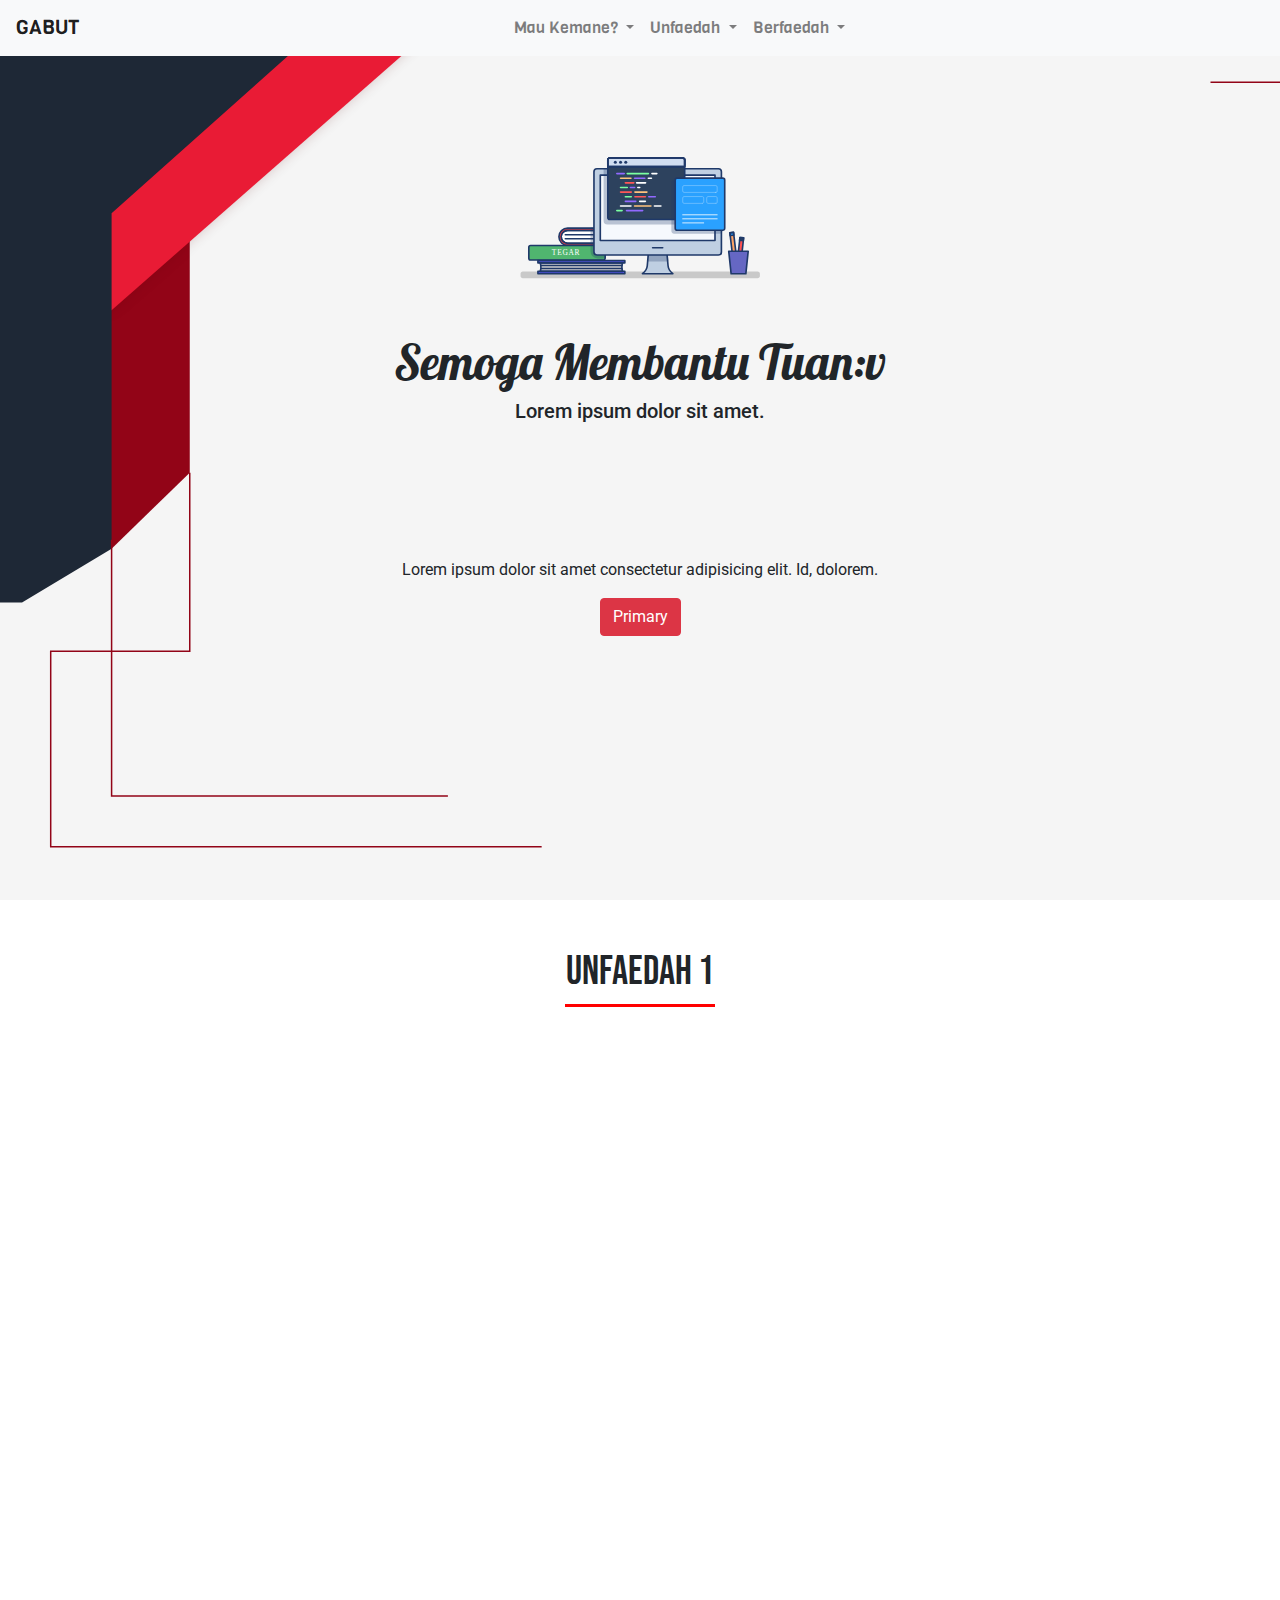
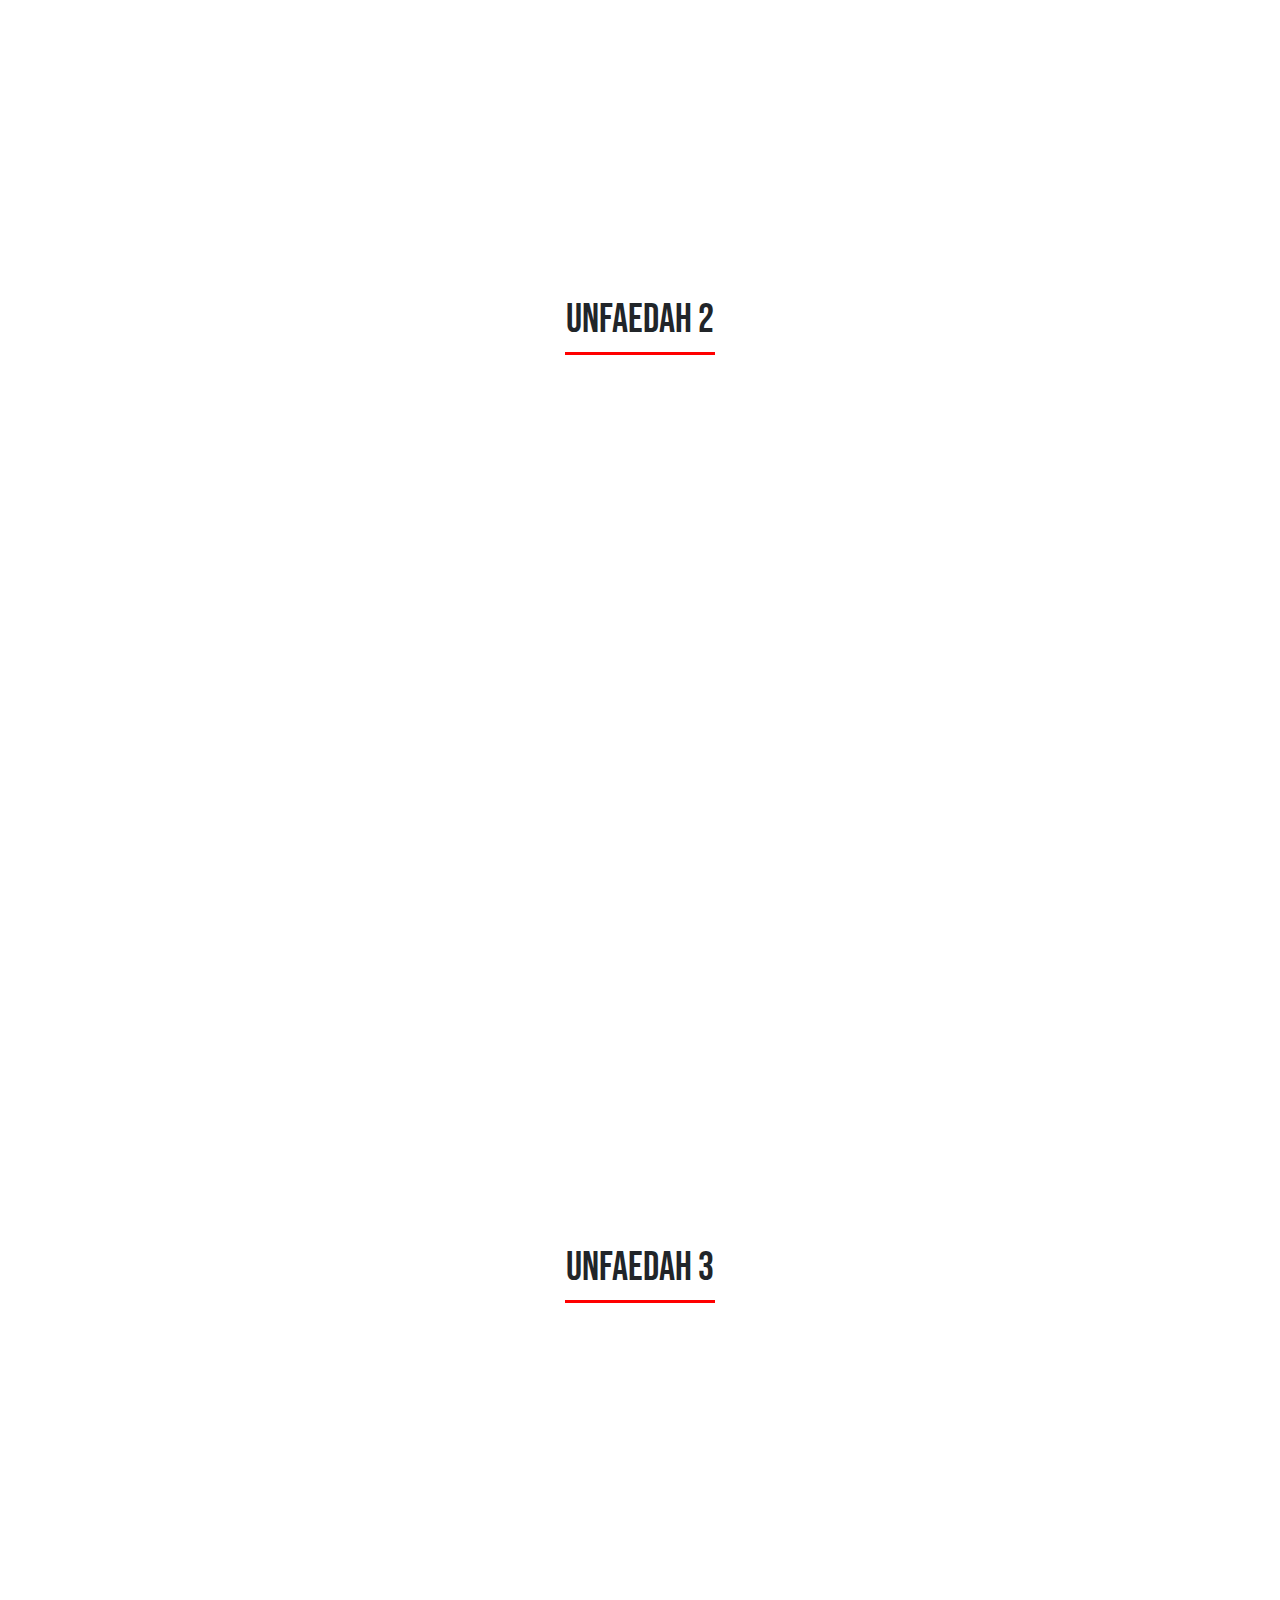
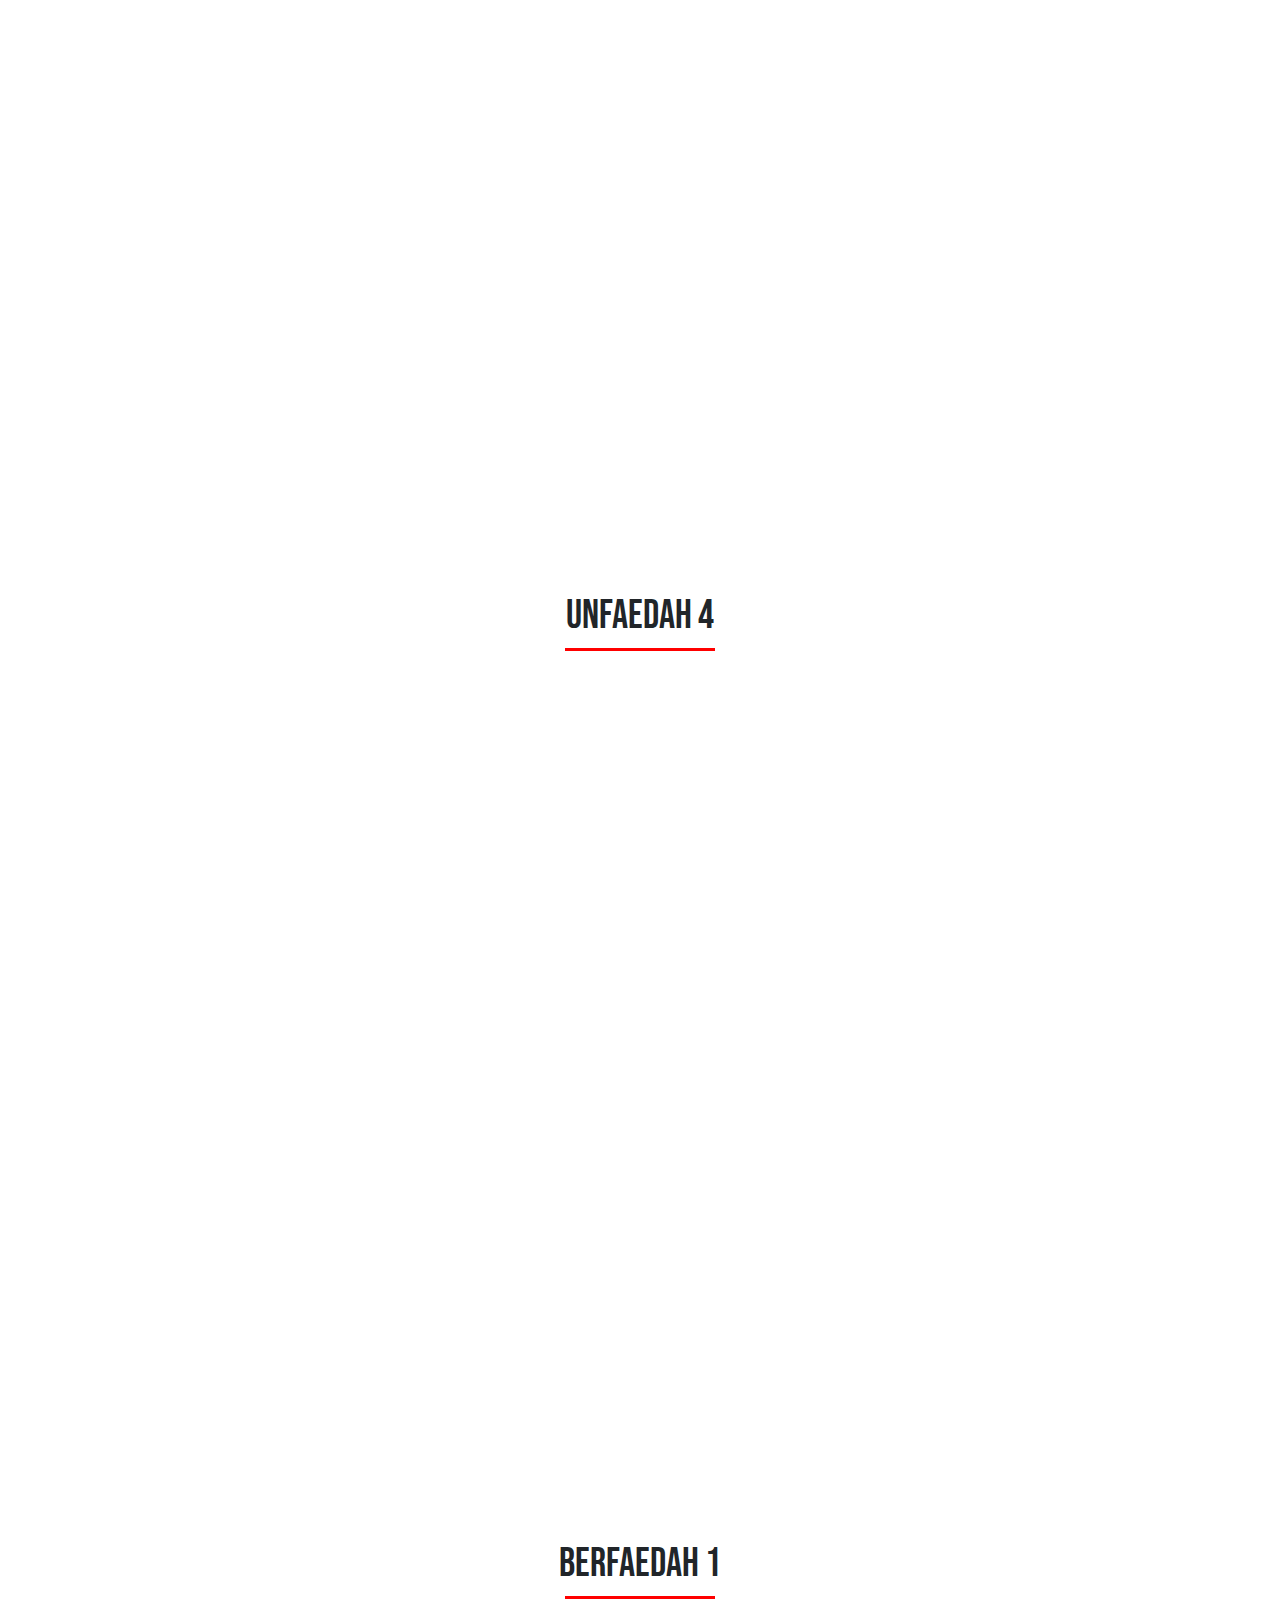
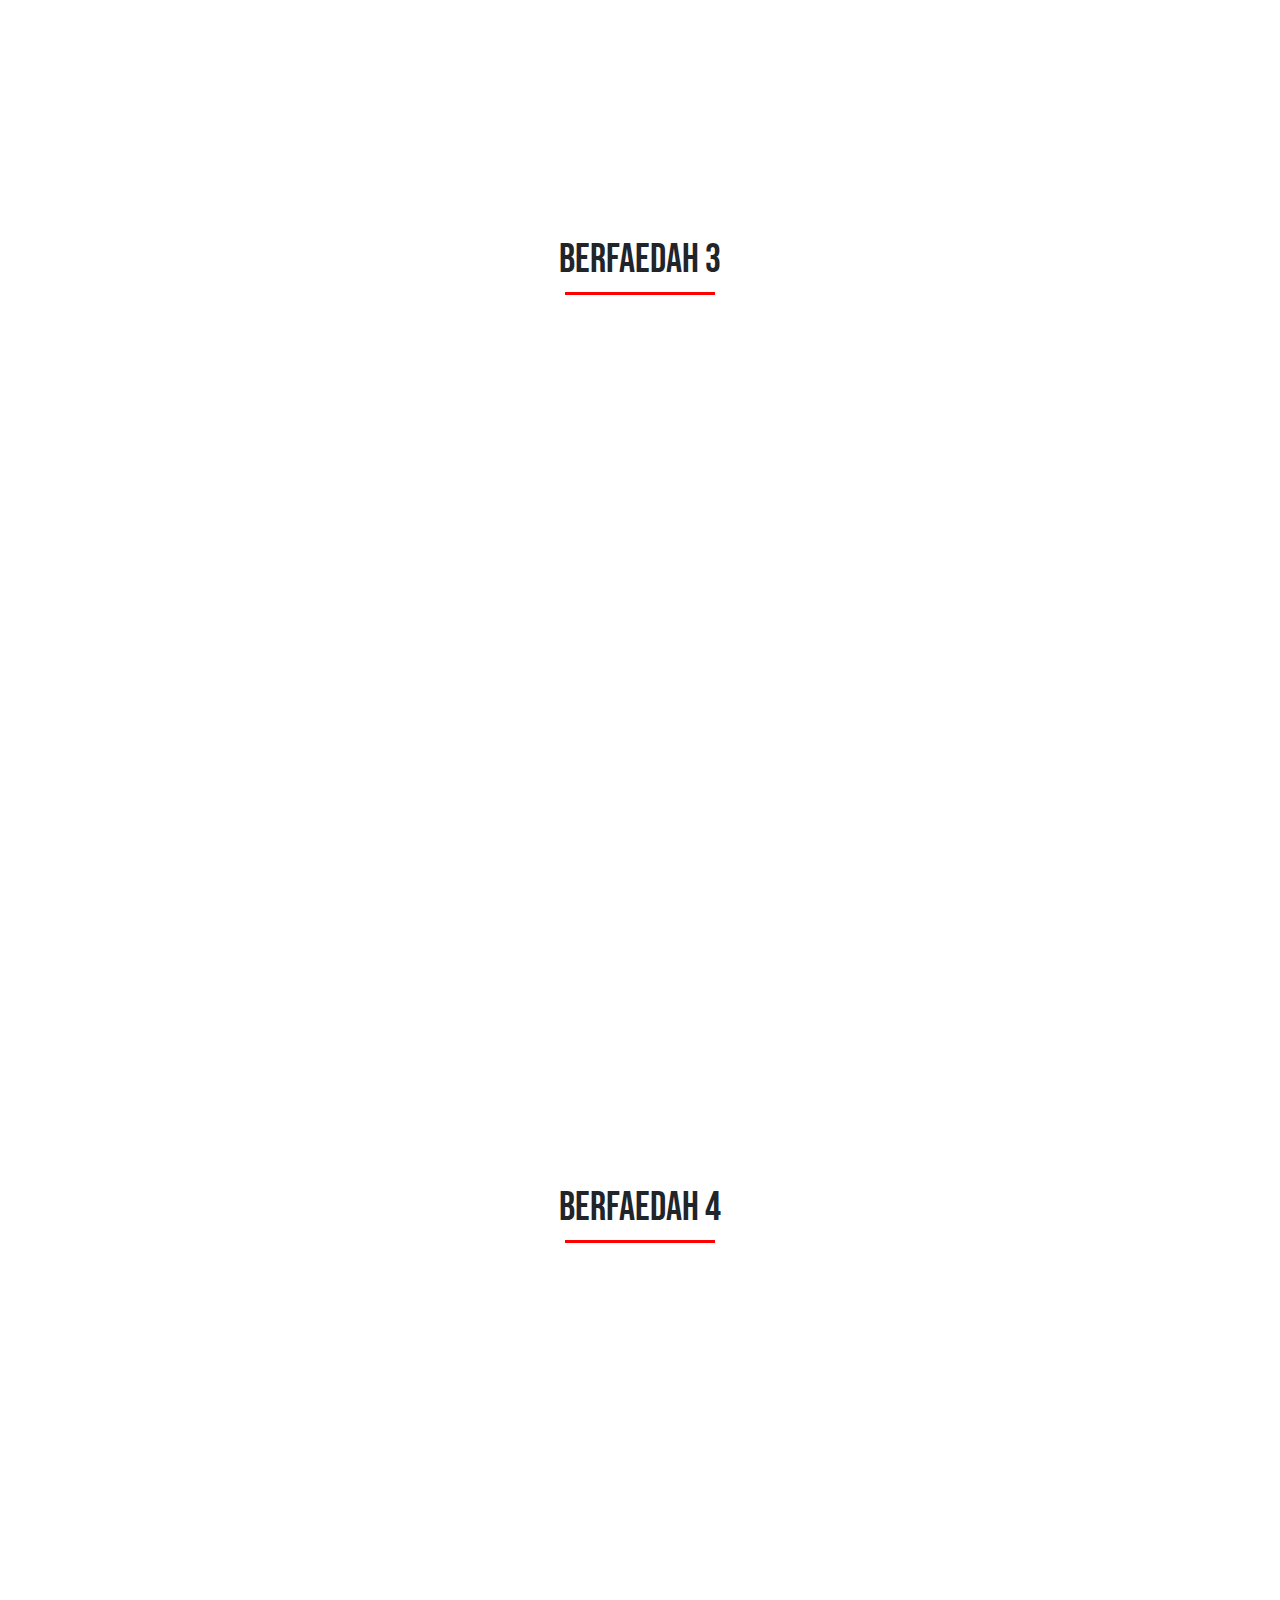
<file: gabut/index.html>
<!doctype html>
<html lang="en">

<head>
	<!-- Required meta tags -->
	<meta charset="utf-8">
	<meta name="viewport" content="width=device-width, initial-scale=1, shrink-to-fit=no">

	<!-- Bootstrap CSS -->
	<link rel="stylesheet" href="../kantor_pusat/css/bootstrap.min.css">
	<link rel="stylesheet" href="css/style.css">
	<link rel="stylesheet" href="../kantor_pusat/css/page_awal.css">
	<!-- Make Bootstrap 4 ini gan -->


	<link rel="preconnect" href="https://fonts.gstatic.com">
<link href="https://fonts.googleapis.com/css2?family=Viga&display=swap" rel="stylesheet">
<link href="https://fonts.googleapis.com/css2?family=Bebas+Neue&display=swap" rel="stylesheet">
<link href="https://fonts.googleapis.com/css2?family=Lobster&family=Roboto&display=swap" rel="stylesheet">

<link href="https://fonts.googleapis.com/css2?family=DotGothic16&family=Roboto+Slab&display=swap" rel="stylesheet">

	<title>Bismillah, Mempermudah!</title>
</head>

<body id="home">
	<!-- Nav -->
	<nav class="navbar navbar-expand-lg navbar-light bg-light fixed-top">
		<a class="navbar-brand page-scroll page_awal_kiri" href="#home">GABUT</a>
		<button class="navbar-toggler" type="button" data-toggle="collapse" data-target="#navbarNavDropdown"
			aria-controls="navbarNavDropdown" aria-expanded="false" aria-label="Toggle navigation">
			<span class="navbar-toggler-icon"></span>
		</button>
		<div class="collapse navbar-collapse justify-content-center" id="navbarNavDropdown">
			<ul class="navbar-nav page_awal_scale">
				<li class="nav-item dropdown">
					<a class="nav-link dropdown-toggle" href="#" id="navbarDropdownMenuLink" data-toggle="dropdown"
						aria-haspopup="true" aria-expanded="false">
						Mau Kemane?
					</a>
					<div class="dropdown-menu" aria-labelledby="navbarDropdownMenuLink">
						<a class="dropdown-item page-scroll" href="../index.html">Pulang?</a>
						<a class="dropdown-item page-scroll" href="../desain/index.html">Desain?</a>
						<a class="dropdown-item page-scroll" href="../networking/index.html">Networking?</a>
						<a class="dropdown-item page-scroll" href="#" onclick="alert('Lu lagi disini, ayan...')">Gabut?</a>
						<a class="dropdown-item page-scroll" href="#">Something else here</a>
					</div>
				</li>
				<li class="nav-item dropdown">
					<a class="nav-link dropdown-toggle" href="#" id="navbarDropdownMenuLink" data-toggle="dropdown"
						aria-haspopup="true" aria-expanded="false">
						Unfaedah
					</a>
					<div class="dropdown-menu" aria-labelledby="navbarDropdownMenuLink">
						<a class="dropdown-item page-scroll" href="#unfaedah1">Unfaedah 1</a>
						<a class="dropdown-item page-scroll" href="#unfaedah2">Unfaedah 2</a>
						<a class="dropdown-item page-scroll" href="#unfaedah3">Unfaedah 3</a>
						<a class="dropdown-item page-scroll" href="#unfaedah4">Unfaedah 4</a>
						<a class="dropdown-item page-scroll" href="#">Something else here</a>
					</div>
				</li>
				
				<li class="nav-item dropdown">
					<a class="nav-link dropdown-toggle" href="#" id="navbarDropdownMenuLink" data-toggle="dropdown"
						aria-haspopup="true" aria-expanded="false">
						Berfaedah
					</a>
					<div class="dropdown-menu" aria-labelledby="navbarDropdownMenuLink">
						<a class="dropdown-item page-scroll" href="#berfaedah1">Berfaedah 1</a>
						<a class="dropdown-item page-scroll" href="#berfaedah2">Berfaedah 2</a>
						<a class="dropdown-item page-scroll" href="#berfaedah3">Berfaedah 3</a>
						<a class="dropdown-item page-scroll" href="#berfaedah4">Berfaedah 4</a>
						<a class="dropdown-item page-scroll" href="#edit_compress">Edit & Compress</a>
					</div>
				</li>
			</ul>
		</div>
	</nav>

	<!-- Jumbotron -->
	<div class="jumbotron jumbotron-fluid header">
		<div class="container ">
			<div class="row position-relative justify-content-center">
				<div class="col-md-6 text-center">
					<div class="imgjumbo"><svg version="1.1" id="Layer_1" xmlns="http://www.w3.org/2000/svg"
							xmlns:xlink="http://www.w3.org/1999/xlink" x="0px" y="0px" viewBox="0 0 612 792"
							enable-background="new 0 0 612 792" xml:space="preserve">
							<rect y="90" display="none" fill="#EAECEF" width="612" height="612" />
							<g display="none">
								<g display="inline">
									<g>
										<path fill="#2D425E" d="M38.7,677c0,1.5-0.7,2.3-1.6,2.3c-0.7,0-1.2-0.3-1.3-0.9c-0.2,0.3-0.6,0.5-1.1,0.5
								   	c-0.9,0-1.6-0.7-1.6-1.7s0.7-1.7,1.6-1.7c0.4,0,0.7,0.2,1,0.4v-0.3h1v2.4c0,0.5,0.2,0.9,0.6,0.9c0.6,0,1-0.6,1-1.8
								   	c0-1.8-1.4-3.2-3.3-3.2s-3.4,1.5-3.4,3.5s1.5,3.5,3.6,3.5c0.7,0,1.3-0.1,1.8-0.2v0.4c-0.5,0.2-1,0.2-1.8,0.2c-2.3,0-4-1.6-4-3.8
								   	c0-2.1,1.7-3.8,3.8-3.8C37.4,673.4,38.7,675.3,38.7,677z M35.7,677.2c0-0.5-0.4-0.9-0.8-0.9c-0.5,0-0.8,0.3-0.8,0.9
								   	c0,0.5,0.4,0.8,0.8,0.8C35.4,678.1,35.7,677.7,35.7,677.2z" />
									</g>
									<g>
										<path fill="#2D425E"
											d="M42.5,674.5v1.2c-0.7-0.1-1.6,0.3-1.6,1.5v2.6h-1.2v-5.3h1.2v0.9C41.2,674.8,41.8,674.5,42.5,674.5z" />
									</g>
									<g>
										<path fill="#2D425E" d="M45.7,678.9c0.6,0,1.1-0.3,1.3-0.7l0.9,0.6c-0.5,0.7-1.3,1.2-2.3,1.2c-1.7,0-2.9-1.2-2.9-2.8
								   c0-1.5,1.1-2.8,2.8-2.8c1.6,0,2.6,1.3,2.6,2.8c0,0.2,0,0.3-0.1,0.5h-4.2C44.1,678.5,44.8,678.9,45.7,678.9z M47.1,676.8
								   c-0.2-0.9-0.8-1.3-1.5-1.3c-0.9,0-1.4,0.5-1.6,1.3H47.1z" />
									</g>
									<g>
										<path fill="#2D425E" d="M54.4,674.6v5.3h-1.2v-0.7c-0.4,0.6-1,0.9-1.8,0.9c-1.4,0-2.6-1.2-2.6-2.8c0-1.6,1.2-2.8,2.6-2.8
								   c0.8,0,1.4,0.3,1.8,0.9v-0.7L54.4,674.6L54.4,674.6z M53.3,677.2c0-1-0.7-1.7-1.7-1.7c-0.9,0-1.7,0.7-1.7,1.7
								   c0,1,0.7,1.7,1.7,1.7C52.6,678.9,53.3,678.2,53.3,677.2z" />
									</g>
									<g>
										<path fill="#2D425E" d="M55.8,672.2h1.2v7.7h-1.2V672.2z" />
									</g>
									<g>
										<path fill="#2D425E" d="M63,674.6l-2,5.3h-1.3l-2-5.3h1.2l1.5,4l1.5-4H63z" />
									</g>
									<g>
										<path fill="#2D425E" d="M63.8,674.6h1.2v5.4c0,1.5-0.7,2.1-2.1,2v-1.1c0.7,0.1,1-0.2,1-0.9L63.8,674.6L63.8,674.6z M63.6,673.1
								   c0-0.4,0.3-0.7,0.7-0.7c0.4,0,0.7,0.3,0.7,0.7c0,0.4-0.3,0.7-0.7,0.7C64,673.8,63.6,673.5,63.6,673.1z" />
									</g>
									<g>
										<path fill="#2D425E" d="M71,674.6l-2,5.4c-0.5,1.3-1.3,2-2.6,2v-1c0.7,0.1,1.2-0.3,1.4-1l0.1-0.1l-2.2-5.1h1.2l1.6,3.8l1.3-3.8
								   L71,674.6L71,674.6z" />
									</g>
								</g>
								<g display="inline">
									<path fill="#2D425E" d="M129.7,664.5c0,1.3-0.9,2.3-2.2,2.3h-1.8v-4.7h1.8C128.8,662.2,129.7,663.2,129.7,664.5z M129.1,664.5
							   c0-1-0.7-1.8-1.6-1.8h-1.2v3.5h1.2C128.4,666.3,129.1,665.5,129.1,664.5z" />
									<path fill="#2D425E" d="M134.3,665.8h-2.1l-0.4,1h-0.7l1.7-4.7h0.7l1.7,4.7h-0.7L134.3,665.8z M134.2,665.2l-0.9-2.3l-0.9,2.3
							   H134.2z" />
									<path fill="#2D425E"
										d="M138.6,664.9v1.9h-0.6v-1.9l-1.7-2.8h0.7l1.3,2.2l1.3-2.2h0.7L138.6,664.9z" />
									<path fill="#2D425E" d="M147.9,664.5L147.9,664.5l-1.5,2.3h-0.7l1.1-1.7c-0.1,0-0.1,0-0.2,0c-0.9,0-1.6-0.6-1.6-1.6
							   c0-0.9,0.7-1.6,1.6-1.6s1.6,0.6,1.6,1.6C148.2,664,148,664.3,147.9,664.5z M146.5,664.6c0.6,0,1-0.4,1-1s-0.4-1-1-1
							   c-0.6,0-1,0.4-1,1C145.5,664.2,146,664.6,146.5,664.6z" />
									<path fill="#2D425E" d="M152.9,665.5c0,0.9-0.7,1.5-1.6,1.5c-0.7,0-1.3-0.3-1.5-0.9l0.6-0.3c0.1,0.4,0.5,0.7,1,0.7s1-0.3,1-0.9
							   c0-0.6-0.4-0.9-1-0.9h-0.2l-0.2-0.4l1.1-1.5h-2.1v-0.6h2.8v0.6l-1,1.3C152.3,664.2,152.9,664.7,152.9,665.5z" />
								</g>
								<g display="inline">
									<path fill="#2D425E" d="M36,664.5c0,1.3-0.9,2.3-2.2,2.3H32v-4.7h1.8C35.1,662.2,36,663.2,36,664.5z M35.4,664.5
							   c0-1-0.7-1.8-1.6-1.8h-1.2v3.5h1.2C34.8,666.3,35.4,665.5,35.4,664.5z" />
									<path fill="#2D425E"
										d="M41,666.3v0.6h-2.8v-4.7h2.8v0.6h-2.1v1.4h2v0.6h-2v1.5L41,666.3L41,666.3z" />
									<path fill="#2D425E" d="M42.8,665.8l0.6-0.3c0.2,0.5,0.6,0.9,1.2,0.9s1-0.3,1-0.7c0-0.5-0.4-0.6-1.1-0.9c-0.7-0.2-1.5-0.5-1.5-1.3
							   s0.7-1.3,1.5-1.3s1.3,0.4,1.6,1l-0.5,0.3c-0.2-0.4-0.5-0.7-1-0.7c-0.5,0-0.9,0.2-0.9,0.7c0,0.4,0.3,0.6,1,0.8
							   c0.8,0.2,1.6,0.5,1.6,1.4c0,0.8-0.7,1.3-1.6,1.3C43.8,666.9,43.1,666.4,42.8,665.8z" />
									<path fill="#2D425E" d="M49,662.2v4.7h-0.6v-4.7H49z" />
									<path fill="#2D425E"
										d="M55.9,664.8c0,1.2-0.9,2.1-2.3,2.1c-1.5,0-2.4-1.1-2.4-2.4c0-1.3,1-2.4,2.4-2.4c0.9,0,1.7,0.5,2,1.1
							   l-0.6,0.3c-0.2-0.5-0.9-0.9-1.5-0.9c-1.1,0-1.8,0.8-1.8,1.8s0.7,1.8,1.8,1.8c1,0,1.5-0.6,1.7-1.2h-1.7v-0.6h2.3V664.8z" />
									<path fill="#2D425E" d="M61.6,662.2v4.7h-0.5l-2.4-3.5v3.5h-0.6v-4.7h0.5l2.4,3.5v-3.5H61.6z" />
									<path fill="#2D425E"
										d="M66.8,666.3v0.6H64v-4.7h2.8v0.6h-2.1v1.4h2v0.6h-2v1.5L66.8,666.3L66.8,666.3z" />
									<path fill="#2D425E" d="M73,664.5c0,1.3-0.9,2.3-2.2,2.3h-1.8v-4.7h1.8C72,662.2,73,663.2,73,664.5z M72.3,664.5
							   c0-1-0.7-1.8-1.6-1.8h-1.2v3.5h1.2C71.7,666.3,72.3,665.5,72.3,664.5z" />
									<path fill="#2D425E" d="M81.5,665.5c0,0.7-0.6,1.3-1.3,1.3h-2v-4.7H80c0.7,0,1.3,0.6,1.3,1.3c0,0.4-0.2,0.7-0.5,1
							   C81.2,664.6,81.5,665,81.5,665.5z M78.8,662.7v1.4H80c0.4,0,0.7-0.3,0.7-0.7c0-0.4-0.3-0.7-0.7-0.7L78.8,662.7L78.8,662.7z
								M80.9,665.5c0-0.4-0.3-0.7-0.7-0.7h-1.4v1.5h1.4C80.6,666.3,80.9,665.9,80.9,665.5z" />
									<path fill="#2D425E" d="M85.3,664.9v1.9h-0.6v-1.9l-1.7-2.8h0.7l1.3,2.2l1.3-2.2H87L85.3,664.9z" />
								</g>
								<g display="inline">
									<path fill="#2D425E" d="M131,675.1c0,1.4-1.1,2.5-2.5,2.5H127v2.6h-1.2v-7.6h2.8C130,672.6,131,673.7,131,675.1z M129.8,675.1
							   c0-0.8-0.6-1.3-1.3-1.3H127v2.6h1.5C129.3,676.4,129.8,675.8,129.8,675.1z" />
									<path fill="#2D425E"
										d="M134.8,674.6v1.3c-0.8-0.1-1.7,0.3-1.7,1.5v2.8h-1.2v-5.4h1.2v0.9C133.4,674.9,134.1,674.6,134.8,674.6z" />
									<path fill="#2D425E" d="M135.1,677.5c0-1.6,1.3-2.9,2.9-2.9c1.6,0,2.9,1.2,2.9,2.9c0,1.6-1.3,2.9-2.9,2.9
							   C136.4,680.3,135.1,679,135.1,677.5z M139.7,677.5c0-1-0.7-1.7-1.7-1.7s-1.7,0.7-1.7,1.7s0.7,1.7,1.7,1.7S139.7,678.4,139.7,677.5
							   z" />
									<path fill="#2D425E"
										d="M147.4,674.7v5.1c0,1.7-1.3,2.6-2.8,2.6c-1.2,0-2.1-0.4-2.6-1.3l1-0.6c0.2,0.5,0.6,0.9,1.6,0.9
							   c1,0,1.6-0.6,1.6-1.5v-0.7c-0.4,0.6-1,0.9-1.9,0.9c-1.5,0-2.8-1.2-2.8-2.8s1.2-2.8,2.8-2.8c0.9,0,1.5,0.4,1.9,0.9v-0.8
							   L147.4,674.7L147.4,674.7z M146.2,677.4c0-1-0.7-1.7-1.7-1.7s-1.7,0.7-1.7,1.7s0.7,1.7,1.7,1.7S146.2,678.4,146.2,677.4z" />
									<path fill="#2D425E"
										d="M151.5,674.6v1.3c-0.8-0.1-1.7,0.3-1.7,1.5v2.8h-1.2v-5.4h1.2v0.9C150.2,674.9,150.9,674.6,151.5,674.6z" />
									<path fill="#2D425E" d="M157.7,674.7v5.4h-1.2v-0.8c-0.4,0.6-1,0.9-1.9,0.9c-1.5,0-2.7-1.2-2.7-2.9c0-1.6,1.2-2.9,2.7-2.9
							   c0.9,0,1.5,0.4,1.9,0.9v-0.8L157.7,674.7L157.7,674.7z M156.5,677.5c0-1-0.7-1.7-1.7-1.7s-1.7,0.7-1.7,1.7s0.7,1.7,1.7,1.7
							   C155.7,679.2,156.5,678.4,156.5,677.5z" />
									<path fill="#2D425E" d="M167,676.8v3.4h-1.2v-3.3c0-0.7-0.4-1.2-1-1.2c-0.7,0-1.2,0.4-1.2,1.4v3.1h-1.2v-3.3c0-0.7-0.4-1.2-1-1.2
							   s-1.2,0.4-1.2,1.4v3.1H159v-5.4h1.2v0.7c0.4-0.6,0.9-0.8,1.5-0.8c0.7,0,1.2,0.3,1.5,0.9c0.4-0.6,0.9-0.9,1.7-0.9
							   C166.2,674.6,167,675.4,167,676.8z" />
									<path fill="#2D425E" d="M168.1,673.2c0-0.4,0.3-0.7,0.7-0.7s0.7,0.3,0.7,0.7s-0.3,0.7-0.7,0.7
							   C168.4,673.9,168.1,673.6,168.1,673.2z M168.2,674.7h1.2v5.4h-1.2V674.7z" />
									<path fill="#2D425E" d="M175.6,676.8v3.3h-1.2V677c0-0.8-0.5-1.3-1.2-1.3c-0.8,0-1.3,0.4-1.3,1.5v2.9h-1.2v-5.4h1.2v0.7
							   c0.4-0.6,0.9-0.9,1.7-0.9C174.8,674.6,175.6,675.4,175.6,676.8z" />
									<path fill="#2D425E"
										d="M182.4,674.7v5.1c0,1.7-1.3,2.6-2.8,2.6c-1.2,0-2.1-0.4-2.6-1.3l1-0.6c0.2,0.5,0.6,0.9,1.6,0.9
							   s1.6-0.6,1.6-1.5v-0.7c-0.4,0.6-1,0.9-1.9,0.9c-1.5,0-2.8-1.2-2.8-2.8s1.2-2.8,2.8-2.8c0.9,0,1.5,0.4,1.9,0.9v-0.8L182.4,674.7
							   L182.4,674.7z M181.2,677.4c0-1-0.7-1.7-1.7-1.7c-1,0-1.7,0.7-1.7,1.7s0.7,1.7,1.7,1.7S181.2,678.4,181.2,677.4z" />
								</g>
								<g display="inline">
									<g>
										<g>
											<path fill="#2D425E" d="M517.8,664.5c0,1.3-0.9,2.3-2.2,2.3h-1.8v-4.7h1.8C516.9,662.2,517.8,663.2,517.8,664.5z M517.3,664.5
									   c0-1-0.7-1.8-1.6-1.8h-1.2v3.5h1.2C516.6,666.3,517.3,665.5,517.3,664.5z" />
										</g>
										<g>
											<path fill="#2D425E" d="M519.8,664.5c0-1.3,1-2.4,2.4-2.4c1.3,0,2.4,1.1,2.4,2.4c0,1.3-1,2.4-2.4,2.4
									   C520.8,666.9,519.8,665.8,519.8,664.5z M523.9,664.5c0-1-0.8-1.8-1.8-1.8c-1,0-1.8,0.8-1.8,1.8s0.8,1.8,1.8,1.8
									   C523.2,666.3,523.9,665.5,523.9,664.5z" />
										</g>
										<g>
											<path fill="#2D425E" d="M526.2,662.2h0.7l1,3.9l1.2-3.9h0.6l1.2,3.9l1-3.9h0.7l-1.3,4.7h-0.7l-1.1-3.7l-1.1,3.7h-0.7
									   L526.2,662.2z" />
										</g>
										<g>
											<path fill="#2D425E"
												d="M538.1,662.2v4.7h-0.5l-2.4-3.5v3.5h-0.6v-4.7h0.5l2.4,3.5v-3.5H538.1z" />
										</g>
										<g>
											<path fill="#2D425E" d="M543.1,666.3v0.6h-2.6v-4.7h0.6v4.1L543.1,666.3L543.1,666.3z" />
										</g>
										<g>
											<path fill="#2D425E" d="M544.6,664.5c0-1.3,1-2.4,2.4-2.4c1.3,0,2.4,1.1,2.4,2.4c0,1.3-1,2.4-2.4,2.4
									   C545.7,666.9,544.6,665.8,544.6,664.5z M548.8,664.5c0-1-0.8-1.8-1.8-1.8c-1,0-1.8,0.8-1.8,1.8s0.8,1.8,1.8,1.8
									   C548,666.3,548.8,665.5,548.8,664.5z" />
										</g>
										<g>
											<path fill="#2D425E" d="M554.1,665.8H552l-0.4,1H551l1.7-4.7h0.7l1.7,4.7h-0.6L554.1,665.8z M553.9,665.2l-0.9-2.3l-0.9,2.3
									   H553.9z" />
										</g>
										<g>
											<path fill="#2D425E" d="M561.1,664.5c0,1.3-0.9,2.3-2.2,2.3h-1.8v-4.7h1.8C560.2,662.2,561.1,663.2,561.1,664.5z M560.5,664.5
									   c0-1-0.7-1.8-1.6-1.8h-1.2v3.5h1.2C559.9,666.3,560.5,665.5,560.5,664.5z" />
										</g>
										<g>
											<path fill="#2D425E"
												d="M567,662.7v1.5h2v0.6h-2v2h-0.6v-4.7h2.7v0.6L567,662.7L567,662.7z" />
										</g>
										<g>
											<path fill="#2D425E" d="M573,665h-1.1v1.8h-0.6v-4.7h1.8c0.8,0,1.5,0.7,1.5,1.5c0,0.6-0.4,1.2-1,1.3l1.1,1.9H574L573,665z
										M571.9,664.5h1.2c0.5,0,0.9-0.4,0.9-0.9c0-0.5-0.4-0.9-0.9-0.9h-1.2V664.5z" />
										</g>
										<g>
											<path fill="#2D425E" d="M576.4,664.5c0-1.3,1-2.4,2.4-2.4c1.3,0,2.4,1.1,2.4,2.4c0,1.3-1,2.4-2.4,2.4
									   C577.5,666.9,576.4,665.8,576.4,664.5z M580.7,664.5c0-1-0.8-1.8-1.8-1.8c-1,0-1.8,0.8-1.8,1.8s0.8,1.8,1.8,1.8
									   C579.9,666.3,580.7,665.5,580.7,664.5z" />
										</g>
										<g>
											<path fill="#2D425E" d="M587.8,666.8h-0.6v-3.7l-1.5,2.6h-0.1l-1.5-2.5v3.6h-0.6v-4.7h0.7l1.5,2.4l1.5-2.4h0.7L587.8,666.8
									   L587.8,666.8z" />
										</g>
									</g>
									<g>
										<g>
											<path fill="#2D425E" d="M513.7,673.2c0-0.4,0.3-0.7,0.7-0.7s0.7,0.3,0.7,0.7s-0.3,0.7-0.7,0.7
									   C514,673.9,513.7,673.6,513.7,673.2z M513.8,674.7h1.2v5.4h-1.2V674.7z" />
										</g>
										<g>
											<path fill="#2D425E" d="M516.3,672.3h1.2v7.9h-1.2V672.3z" />
										</g>
										<g>
											<path fill="#2D425E" d="M518.9,672.3h1.2v7.9h-1.2V672.3z" />
										</g>
										<g>
											<path fill="#2D425E" d="M521.4,672.3h1.2v7.9h-1.2V672.3z" />
										</g>
										<g>
											<path fill="#2D425E" d="M528.8,674.7v5.4h-1.2v-0.7c-0.4,0.6-0.9,0.9-1.7,0.9c-1.2,0-2.1-0.8-2.1-2.2v-3.3h1.2v3.2
									   c0,0.8,0.5,1.3,1.2,1.3c0.8,0,1.3-0.4,1.3-1.5v-2.9h1.2V674.7z" />
										</g>
										<g>
											<path fill="#2D425E" d="M534,678.6c0,1.1-0.9,1.7-2.1,1.7c-1.1,0-1.8-0.5-2.2-1.3l1-0.6c0.2,0.5,0.6,0.8,1.2,0.8
									   c0.5,0,0.9-0.2,0.9-0.6c0-1-2.9-0.4-2.9-2.4c0-1,0.9-1.7,2-1.7c0.9,0,1.7,0.4,2,1.1l-1,0.6c-0.2-0.4-0.6-0.6-1-0.6
									   c-0.4,0-0.8,0.2-0.8,0.6C531.2,677.2,534,676.6,534,678.6z" />
										</g>
										<g>
											<path fill="#2D425E" d="M536.5,675.9v2.6c0,0.7,0.4,0.7,1.3,0.6v1c-1.8,0.2-2.5-0.3-2.5-1.7v-2.6h-1v-1.1h1v-1.2l1.2-0.4v1.5
									   h1.3v1.1L536.5,675.9L536.5,675.9z" />
										</g>
										<g>
											<path fill="#2D425E"
												d="M541.9,674.6v1.3c-0.8-0.1-1.7,0.3-1.7,1.5v2.8H539v-5.4h1.2v0.9C540.5,674.9,541.1,674.6,541.9,674.6z" />
										</g>
										<g>
											<path fill="#2D425E" d="M547.9,674.7v5.4h-1.2v-0.8c-0.4,0.6-1,0.9-1.9,0.9c-1.5,0-2.7-1.2-2.7-2.9c0-1.6,1.2-2.9,2.7-2.9
									   c0.9,0,1.5,0.4,1.9,0.9v-0.8L547.9,674.7L547.9,674.7z M546.8,677.5c0-1-0.7-1.7-1.7-1.7c-1,0-1.7,0.7-1.7,1.7s0.7,1.7,1.7,1.7
									   C546,679.2,546.8,678.4,546.8,677.5z" />
										</g>
										<g>
											<path fill="#2D425E" d="M551,675.9v2.6c0,0.7,0.4,0.7,1.3,0.6v1c-1.8,0.2-2.5-0.3-2.5-1.7v-2.6h-1v-1.1h1v-1.2l1.2-0.4v1.5h1.3
									   v1.1L551,675.9L551,675.9z" />
										</g>
										<g>
											<path fill="#2D425E" d="M553.2,673.2c0-0.4,0.3-0.7,0.7-0.7s0.7,0.3,0.7,0.7s-0.3,0.7-0.7,0.7
									   C553.6,673.9,553.2,673.6,553.2,673.2z M553.4,674.7h1.2v5.4h-1.2V674.7z" />
										</g>
										<g>
											<path fill="#2D425E" d="M555.6,677.5c0-1.6,1.3-2.9,2.9-2.9c1.6,0,2.9,1.2,2.9,2.9c0,1.6-1.3,2.9-2.9,2.9
									   C556.9,680.3,555.6,679,555.6,677.5z M560.2,677.5c0-1-0.7-1.7-1.7-1.7s-1.7,0.7-1.7,1.7s0.7,1.7,1.7,1.7
									   S560.2,678.4,560.2,677.5z" />
										</g>
										<g>
											<path fill="#2D425E" d="M567.3,676.8v3.3h-1.2V677c0-0.8-0.5-1.3-1.2-1.3c-0.8,0-1.3,0.4-1.3,1.5v2.9h-1.2v-5.4h1.2v0.7
									   c0.4-0.6,0.9-0.9,1.7-0.9C566.4,674.6,567.3,675.4,567.3,676.8z" />
										</g>
										<g>
											<path fill="#2D425E" d="M572.5,678.6c0,1.1-0.9,1.7-2.1,1.7c-1.1,0-1.8-0.5-2.2-1.3l1-0.6c0.2,0.5,0.6,0.8,1.2,0.8
									   c0.5,0,0.9-0.2,0.9-0.6c0-1-2.9-0.4-2.9-2.4c0-1,0.9-1.7,2-1.7c0.9,0,1.7,0.4,2,1.1l-1,0.6c-0.2-0.4-0.6-0.6-1-0.6
									   c-0.4,0-0.8,0.2-0.8,0.6C569.6,677.2,572.5,676.6,572.5,678.6z" />
										</g>
										<g>
											<path fill="#2D425E"
												d="M573.3,679.5c0-0.4,0.4-0.8,0.8-0.8s0.8,0.4,0.8,0.8s-0.4,0.8-0.8,0.8S573.3,679.9,573.3,679.5z" />
										</g>
										<g>
											<path fill="#2D425E" d="M575.5,677.5c0-1.6,1.2-2.9,2.9-2.9c1,0,2,0.6,2.4,1.4l-1,0.6c-0.2-0.5-0.8-0.9-1.4-0.9
									   c-1,0-1.7,0.7-1.7,1.7s0.7,1.7,1.7,1.7c0.7,0,1.2-0.3,1.5-0.9l1,0.6c-0.4,0.9-1.3,1.4-2.4,1.4
									   C576.7,680.3,575.5,679,575.5,677.5z" />
										</g>
										<g>
											<path fill="#2D425E" d="M581.2,677.5c0-1.6,1.3-2.9,2.9-2.9c1.6,0,2.9,1.2,2.9,2.9c0,1.6-1.3,2.9-2.9,2.9
									   C582.5,680.3,581.2,679,581.2,677.5z M585.8,677.5c0-1-0.7-1.7-1.7-1.7c-1,0-1.7,0.7-1.7,1.7s0.7,1.7,1.7,1.7
									   C585.1,679.2,585.8,678.4,585.8,677.5z" />
										</g>
									</g>
								</g>
							</g>
							<g id="XMLID_34_">
								<path id="XMLID_223_" fill="#C9C9C9" d="M593.9,524.3H19.1c-3.1,0-5.5-2.4-5.5-5.5v-5.5c0-3.1,2.4-5.5,5.5-5.5h574.9
						   c3.1,0,5.5,2.4,5.5,5.5v5.5C599.5,521.9,596.9,524.3,593.9,524.3z" />
								<g id="XMLID_19_">
									<g id="XMLID_163_">
										<path id="XMLID_178_" fill="#CECECE"
											d="M128.9,439c-8.8,0-15.9-7.2-15.9-15.9c0-8.8,7.2-15.9,15.9-15.9h90V439H128.9z" />
										<path id="XMLID_162_" fill="#FFFFFF" d="M224.2,444.5H121.8c-7.9,0-14.3-6.4-14.3-14.3V416c0-7.9,6.4-14.3,14.3-14.3h102.3
								   L224.2,444.5L224.2,444.5z" />

										<line id="XMLID_164_" fill="none" stroke="#1F3969" stroke-width="4" stroke-linecap="round"
											stroke-linejoin="round" stroke-miterlimit="10" x1="123.1" y1="418.1" x2="218.9"
											y2="418.1" />

										<line id="XMLID_173_" fill="none" stroke="#1F3969" stroke-width="4" stroke-linecap="round"
											stroke-linejoin="round" stroke-miterlimit="10" x1="123.1" y1="427.8" x2="218.9"
											y2="427.8" />

										<path id="XMLID_179_" fill="none" stroke="#1F3969" stroke-width="4" stroke-linecap="round"
											stroke-linejoin="round" stroke-miterlimit="10" d="
								   M128.9,439c-8.8,0-15.9-7.2-15.9-15.9c0-8.8,7.2-15.9,15.9-15.9h90V439H128.9z" />
										<path id="XMLID_161_" fill="#FF3E3E" d="M128.9,439c-8.8,0-15.9-7.2-15.9-15.9c0-8.8,7.2-15.9,15.9-15.9h91.5l3.7-5.5h-95.2
								   c-11.8,0-21.4,9.6-21.4,21.4l0,0c0,11.8,9.6,21.4,21.4,21.4h95.2l-3.7-5.5H128.9z" />

										<path id="XMLID_182_" fill="none" stroke="#1F3969" stroke-width="4" stroke-linecap="round"
											stroke-linejoin="round" stroke-miterlimit="10" d="
								   M128.9,439c-8.8,0-15.9-7.2-15.9-15.9c0-8.8,7.2-15.9,15.9-15.9h91.5l3.7-5.5h-95.2c-11.8,0-21.4,9.6-21.4,21.4l0,0
								   c0,11.8,9.6,21.4,21.4,21.4h95.2l-3.7-5.5H128.9z" />

										<rect id="XMLID_224_" x="186.8" y="401.6" opacity="0.28" fill="#1F3969" stroke="#1F3969"
											stroke-width="4" stroke-linecap="round" stroke-linejoin="round" stroke-miterlimit="10"
											enable-background="new    " width="16.9" height="42.8" />
									</g>
									<g id="XMLID_160_">
										<path id="XMLID_157_" fill="#50B56F" d="M216.4,479.8H38c-2.3,0-4.2-1.8-4.2-4.2v-27.1c0-2.3,1.8-4.2,4.2-4.2h178.5
								   c2.3,0,4.2,1.8,4.2,4.2v27.1C220.6,478,218.7,479.8,216.4,479.8z" />
										<g>
											<path display="none" fill="#FFFFFF" d="M87.1,463.3h-2.3v5.1h-1.6v-12.2h3.9c2.9,0,4.2,1.6,4.2,3.5
									   C91.3,461.6,90.1,463.3,87.1,463.3z M87.1,462c1.8,0,2.6-0.9,2.6-2.2c0-1.4-0.8-2.3-2.6-2.3h-2.3v4.5H87.1z" />
											<path display="none" fill="#FFFFFF"
												d="M95.8,456.2h1.8l3,6.2l3-6.2h1.8l-4,7.6v4.6h-1.6v-4.6L95.8,456.2z" />
											<path display="none" fill="#FFFFFF"
												d="M131.2,462.8H125v5.5h-1.6v-12.2h1.6v5.3h6.2v-5.3h1.6v12.2h-1.6V462.8z" />
											<path display="none" fill="#FFFFFF" d="M144.6,468.5c-3.4,0-6.1-2.6-6.1-6.2c0-3.7,2.7-6.2,6.1-6.2s6.1,2.6,6.1,6.2
									   C150.7,465.9,148,468.5,144.6,468.5z M144.6,467.1c2.6,0,4.5-1.9,4.5-4.8c0-3-1.9-4.8-4.5-4.8c-2.6,0-4.5,1.8-4.5,4.8
									   C140,465.2,142,467.1,144.6,467.1z" />
											<text transform="matrix(1 0 0 1 103.1665 468.1465)" fill="#FFFFFF"
												font-family="'MyriadPro-Regular'" font-size="18.2864">E</text>
											<text transform="matrix(1 0 0 1 116.1665 468.1467)" fill="#FFFFFF"
												font-family="'MyriadPro-Regular'" font-size="18.2864">G</text>
											<text transform="matrix(1 0 0 1 131.2031 468.1468)" fill="#FFFFFF"
												font-family="'MyriadPro-Regular'" font-size="18.2864">A</text>
											<text transform="matrix(1 0 0 1 145.8698 468.4819)" fill="#FFFFFF"
												font-family="'MyriadPro-Regular'" font-size="18.2864">R</text>
											<path display="none" fill="#FFFFFF"
												d="M165.9,456.2v12.2h-1.6l-6.4-9.7v9.7h-1.6v-12.2h1.6l6.4,9.7v-9.7H165.9z" />
											<path display="none" fill="#FFFFFF"
												d="M90.7,456.2H99v1.3h-3.3v10.9h-1.6v-10.9h-3.4V456.2z" />
										</g>

										<path id="XMLID_146_" fill="none" stroke="#1F3969" stroke-width="4" stroke-linecap="round"
											stroke-linejoin="round" stroke-miterlimit="10" d="
								   M216.4,479.8H38c-2.3,0-4.2-1.8-4.2-4.2v-27.1c0-2.3,1.8-4.2,4.2-4.2h178.5c2.3,0,4.2,1.8,4.2,4.2v27.1
								   C220.6,478,218.7,479.8,216.4,479.8z" />
									</g>

									<path id="XMLID_246_" opacity="0.28" fill="#1F3969" stroke="#1F3969" stroke-width="4"
										stroke-linecap="round" stroke-linejoin="round" stroke-miterlimit="10"
										enable-background="new    "
										d="
							   M214.4,444.5h-27.5v13.8c0,8.6,7,15.7,15.7,15.7h18.1c0-0.1,0-0.2,0-0.2v-23C220.6,447.3,217.8,444.5,214.4,444.5z" />
									<path id="XMLID_35_" fill="#CECECE" d="M263.4,487H61.6c1.2,3,1.8,6.5,1.8,10.4s-0.7,7.5-1.8,10.4h201.9c-1.2-3-1.8-6.5-1.8-10.4
							   S262.2,489.9,263.4,487z" />
									<rect id="XMLID_156_" x="56.1" y="481.4" fill="#5F5AFF" width="212.8" height="5.6" />

									<rect id="XMLID_32_" x="56.1" y="481.4" fill="none" stroke="#1F3969" stroke-width="4"
										stroke-linecap="round" stroke-linejoin="round" stroke-miterlimit="10" width="212.8"
										height="5.6" />
									<rect id="XMLID_147_" x="56.1" y="507.8" fill="#F6F9FD" width="212.8" height="5.6" />
									<rect id="XMLID_39_" x="56.1" y="507.8" fill="#5F5AFF" width="212.8" height="5.6" />

									<rect id="XMLID_37_" x="56.1" y="507.8" fill="none" stroke="#1F3969" stroke-width="4"
										stroke-linecap="round" stroke-linejoin="round" stroke-miterlimit="10" width="212.8"
										height="5.6" />
									<path id="XMLID_69_" fill="#BFCFE2" d="M374.7,493.8l-2.8-30.9h-45.3l-2.8,30.9c-0.6,7.2-5,14.1-11.8,19.5v0.1h74.4v-0.1
							   C379.6,507.8,375.3,501,374.7,493.8z" />

									<polygon id="XMLID_33_" opacity="0.28" fill="#1F3969" stroke="#1F3969" stroke-width="4"
										stroke-linecap="round" stroke-linejoin="round" stroke-miterlimit="10"
										enable-background="new    " points="
							   326.6,462.9 324.9,481.4 373.6,481.4 371.9,462.9 		" />

									<path id="XMLID_10_" fill="none" stroke="#1F3969" stroke-width="4" stroke-linecap="round"
										stroke-linejoin="round" stroke-miterlimit="10"
										d="
							   M374.7,493.8l-2.8-30.9h-45.3l-2.8,30.9c-0.6,7.2-5,14.1-11.8,19.5v0.1h74.4v-0.1C379.6,507.8,375.3,501,374.7,493.8z" />
									<path id="XMLID_13_" fill="#FFFFFF" d="M497.9,467.5H200.6c-4,0-7.3-3.3-7.3-7.3V263.7c0-4,3.3-7.3,7.3-7.3h297.4
							   c4,0,7.3,3.3,7.3,7.3v196.4C505.3,464.2,502,467.5,497.9,467.5z" />
									<path id="XMLID_63_" fill="#BFCFE2" d="M497.9,467.5H200.6c-4,0-7.3-3.3-7.3-7.3V263.7c0-4,3.3-7.3,7.3-7.3h297.4
							   c4,0,7.3,3.3,7.3,7.3v196.4C505.3,464.2,502,467.5,497.9,467.5z" />

									<path id="XMLID_4_" fill="none" stroke="#1F3969" stroke-width="4" stroke-linecap="round"
										stroke-linejoin="round" stroke-miterlimit="10" d="
							   M497.9,467.5H200.6c-4,0-7.3-3.3-7.3-7.3V263.7c0-4,3.3-7.3,7.3-7.3h297.4c4,0,7.3,3.3,7.3,7.3v196.4
							   C505.3,464.2,502,467.5,497.9,467.5z" />
									<rect id="XMLID_68_" x="208.8" y="272" fill="#F6F9FD" width="280.8" height="160.2" />

									<path id="XMLID_197_" opacity="0.28" fill="#1F3969" stroke="#1F3969" stroke-width="4"
										stroke-linecap="round" stroke-linejoin="round" stroke-miterlimit="10"
										enable-background="new    " d="
							   M218.9,256.4v127.2c0,4,3.3,7.3,7.3,7.3h173.6c4,0,7.3-3.3,7.3-7.3V256.4H218.9z" />

									<rect id="XMLID_11_" x="208.8" y="272" fill="none" stroke="#1F3969" stroke-width="4"
										stroke-linecap="round" stroke-linejoin="round" stroke-miterlimit="10" width="280.8"
										height="160.2" />

									<line id="XMLID_9_" fill="none" stroke="#1F3969" stroke-width="4" stroke-linecap="round"
										stroke-linejoin="round" stroke-miterlimit="10" x1="336.9" y1="449.8" x2="361.6" y2="449.8" />
									<path id="XMLID_15_" fill="#2D425E" d="M410.5,380.8H232.1c-2.7,0-4.9-2.2-4.9-4.9v-141c0-2.7,2.2-4.9,4.9-4.9h178.4
							   c2.7,0,4.9,2.2,4.9,4.9v141C415.4,378.6,413.2,380.8,410.5,380.8z" />

									<path id="XMLID_17_" fill="none" stroke="#1F3969" stroke-width="4" stroke-linecap="round"
										stroke-linejoin="round" stroke-miterlimit="10" d="
							   M415.4,247.9H227.2v-13c0-2.7,2.2-4.9,4.9-4.9h178.4c2.7,0,4.9,2.2,4.9,4.9L415.4,247.9L415.4,247.9z" />
									<path id="XMLID_23_" fill="#D0DDF0" d="M415.4,251.4H227.2v-16.5c0-2.7,2.2-4.9,4.9-4.9h178.4c2.7,0,4.9,2.2,4.9,4.9L415.4,251.4
							   L415.4,251.4z" />

									<path id="XMLID_18_" fill="none" stroke="#1F3969" stroke-width="4" stroke-linecap="round"
										stroke-linejoin="round" stroke-miterlimit="10" d="
							   M415.4,251.4H227.2v-16.5c0-2.7,2.2-4.9,4.9-4.9h178.4c2.7,0,4.9,2.2,4.9,4.9L415.4,251.4L415.4,251.4z" />

									<path id="XMLID_20_" fill="none" stroke="#1F3969" stroke-width="4" stroke-linecap="round"
										stroke-linejoin="round" stroke-miterlimit="10" d="
							   M415.4,251.4H227.2v-16.5c0-2.7,2.2-4.9,4.9-4.9h178.4c2.7,0,4.9,2.2,4.9,4.9L415.4,251.4L415.4,251.4z" />

									<path id="XMLID_12_" fill="none" stroke="#1F3969" stroke-width="4" stroke-linecap="round"
										stroke-linejoin="round" stroke-miterlimit="10" d="
							   M410.5,380.8H232.1c-2.7,0-4.9-2.2-4.9-4.9v-141c0-2.7,2.2-4.9,4.9-4.9h178.4c2.7,0,4.9,2.2,4.9,4.9v141
							   C415.4,378.6,413.2,380.8,410.5,380.8z" />
									<g id="XMLID_72_">

										<path id="XMLID_7_" opacity="0.28" fill="#1F3969" stroke="#1F3969" stroke-width="4"
											stroke-linecap="round" stroke-linejoin="round" stroke-miterlimit="10"
											enable-background="new    " d="
								   M501.1,413.3H389.7c-2.7,0-4.9-2.2-4.9-4.9V290.7c0-2.7,2.2-4.9,4.9-4.9h111.4c2.7,0,4.9,2.2,4.9,4.9v117.7
								   C506,411.1,503.8,413.3,501.1,413.3z" />
										<path id="XMLID_16_" fill="#2AA1FF" d="M508.4,406.9H397.1c-2.7,0-4.9-2.2-4.9-4.9V284.2c0-2.7,2.2-4.9,4.9-4.9h111.4
								   c2.7,0,4.9,2.2,4.9,4.9V402C513.3,404.7,511.1,406.9,508.4,406.9z" />

										<path id="XMLID_14_" fill="none" stroke="#1F3969" stroke-width="4" stroke-linecap="round"
											stroke-linejoin="round" stroke-miterlimit="10" d="
								   M508.4,406.9H397.1c-2.7,0-4.9-2.2-4.9-4.9V284.2c0-2.7,2.2-4.9,4.9-4.9h111.4c2.7,0,4.9,2.2,4.9,4.9V402
								   C513.3,404.7,511.1,406.9,508.4,406.9z" />

										<path id="XMLID_75_" opacity="0.34" fill="none" stroke="#FFFFFF" stroke-width="2"
											stroke-linecap="round" stroke-linejoin="round" stroke-miterlimit="10"
											enable-background="new    " d="
								   M491.7,314.3h-78c-1.8,0-3.2-1.4-3.2-3.2v-10.3c0-1.8,1.4-3.2,3.2-3.2h78c1.8,0,3.2,1.4,3.2,3.2v10.3
								   C494.9,312.9,493.5,314.3,491.7,314.3z" />
										<g id="XMLID_143_" opacity="0.34">

											<path id="XMLID_78_" fill="none" stroke="#FFFFFF" stroke-width="2" stroke-linecap="round"
												stroke-linejoin="round" stroke-miterlimit="10" d="
									   M458.8,341.2h-45c-1.8,0-3.2-1.4-3.2-3.2v-10.3c0-1.8,1.4-3.2,3.2-3.2h45c1.8,0,3.2,1.4,3.2,3.2V338
									   C462,339.8,460.6,341.2,458.8,341.2z" />

											<path id="XMLID_79_" fill="none" stroke="#FFFFFF" stroke-width="2" stroke-linecap="round"
												stroke-linejoin="round" stroke-miterlimit="10" d="
									   M491.8,341.2h-19.3c-1.8,0-3.2-1.4-3.2-3.2v-10.3c0-1.8,1.4-3.2,3.2-3.2h19.3c1.8,0,3.2,1.4,3.2,3.2V338
									   C495,339.8,493.6,341.2,491.8,341.2z" />
										</g>
										<g id="XMLID_76_">

											<line id="XMLID_135_" fill="none" stroke="#FFFFFF" stroke-width="2" stroke-linecap="round"
												stroke-linejoin="round" stroke-miterlimit="10" x1="410.5" y1="369.2" x2="494.9"
												y2="369.2" />

											<line id="XMLID_136_" fill="none" stroke="#FFFFFF" stroke-width="2" stroke-linecap="round"
												stroke-linejoin="round" stroke-miterlimit="10" x1="410.5" y1="379" x2="494.9"
												y2="379" />

											<line id="XMLID_138_" fill="none" stroke="#FFFFFF" stroke-width="2" stroke-linecap="round"
												stroke-linejoin="round" stroke-miterlimit="10" x1="410.5" y1="389" x2="461.9"
												y2="389" />
										</g>
									</g>
									<circle id="XMLID_24_" fill="#1F3969" cx="245.6" cy="240.7" r="3.7" />
									<circle id="XMLID_28_" fill="#1F3969" cx="258.4" cy="240.7" r="3.7" />
									<circle id="XMLID_38_" fill="#1F3969" cx="271.1" cy="240.7" r="3.7" />
									<g id="XMLID_61_">

										<line id="XMLID_54_" fill="none" stroke="#FFFFFF" stroke-width="4" stroke-linecap="round"
											stroke-linejoin="round" stroke-miterlimit="10" x1="335.3" y1="268.3" x2="347.2"
											y2="268.3" />

										<line id="XMLID_66_" fill="none" stroke="#7BFFA0" stroke-width="4" stroke-linecap="round"
											stroke-linejoin="round" stroke-miterlimit="10" x1="274.8" y1="268.3" x2="326.5"
											y2="268.3" />

										<line id="XMLID_29_" fill="none" stroke="#9169FF" stroke-width="4" stroke-linecap="round"
											stroke-linejoin="round" stroke-miterlimit="10" x1="249.3" y1="268.3" x2="267.4"
											y2="268.3" />
									</g>
									<g id="XMLID_42_">

										<line id="XMLID_62_" fill="none" stroke="#9169FF" stroke-width="4" stroke-linecap="round"
											stroke-linejoin="round" stroke-miterlimit="10" x1="273" y1="358.8" x2="312.5" y2="358.8" />

										<line id="XMLID_30_" fill="none" stroke="#7BFFA0" stroke-width="4" stroke-linecap="round"
											stroke-linejoin="round" stroke-miterlimit="10" x1="249.3" y1="358.8" x2="262.1"
											y2="358.8" />
									</g>
									<g id="XMLID_27_">

										<line id="XMLID_60_" fill="none" stroke="#FFFFFF" stroke-width="4" stroke-linecap="round"
											stroke-linejoin="round" stroke-miterlimit="10" x1="326.5" y1="279.7" x2="333.9"
											y2="279.7" />

										<line id="XMLID_45_" fill="none" stroke="#9169FF" stroke-width="4" stroke-linecap="round"
											stroke-linejoin="round" stroke-miterlimit="10" x1="292.7" y1="279.7" x2="317.7"
											y2="279.7" />

										<line id="XMLID_47_" fill="none" stroke="#FFC47D" stroke-width="4" stroke-linecap="round"
											stroke-linejoin="round" stroke-miterlimit="10" x1="258.4" y1="279.7" x2="283.8"
											y2="279.7" />
									</g>
									<g id="XMLID_49_">

										<line id="XMLID_59_" fill="none" stroke="#FFFFFF" stroke-width="4" stroke-linecap="round"
											stroke-linejoin="round" stroke-miterlimit="10" x1="297.8" y1="291" x2="319.6" y2="291" />

										<line id="XMLID_50_" fill="none" stroke="#FF5757" stroke-width="4" stroke-linecap="round"
											stroke-linejoin="round" stroke-miterlimit="10" x1="270.2" y1="291" x2="290.8" y2="291" />
									</g>
									<g id="XMLID_65_">

										<line id="XMLID_58_" fill="none" stroke="#FFFFFF" stroke-width="4" stroke-linecap="round"
											stroke-linejoin="round" stroke-miterlimit="10" x1="300.7" y1="302.2" x2="305.2"
											y2="302.2" />

										<line id="XMLID_70_" fill="none" stroke="#9169FF" stroke-width="4" stroke-linecap="round"
											stroke-linejoin="round" stroke-miterlimit="10" x1="282.5" y1="302.2" x2="292.7"
											y2="302.2" />

										<line id="XMLID_67_" fill="none" stroke="#7BFFA0" stroke-width="4" stroke-linecap="round"
											stroke-linejoin="round" stroke-miterlimit="10" x1="258.4" y1="302.2" x2="274.8"
											y2="302.2" />
									</g>
									<g id="XMLID_73_">

										<line id="XMLID_77_" fill="none" stroke="#FFC47D" stroke-width="4" stroke-linecap="round"
											stroke-linejoin="round" stroke-miterlimit="10" x1="293.6" y1="313.6" x2="322.9"
											y2="313.6" />

										<line id="XMLID_74_" fill="none" stroke="#FF5757" stroke-width="4" stroke-linecap="round"
											stroke-linejoin="round" stroke-miterlimit="10" x1="258.4" y1="313.6" x2="284.6"
											y2="313.6" />
									</g>
									<g id="XMLID_80_">

										<line id="XMLID_64_" fill="none" stroke="#9169FF" stroke-width="4" stroke-linecap="round"
											stroke-linejoin="round" stroke-miterlimit="10" x1="327.5" y1="324.9" x2="343.4"
											y2="324.9" />

										<line id="XMLID_84_" fill="none" stroke="#FF5757" stroke-width="4" stroke-linecap="round"
											stroke-linejoin="round" stroke-miterlimit="10" x1="293.6" y1="324.9" x2="319.1"
											y2="324.9" />

										<line id="XMLID_81_" fill="none" stroke="#7BFFA0" stroke-width="4" stroke-linecap="round"
											stroke-linejoin="round" stroke-miterlimit="10" x1="270.2" y1="324.9" x2="284.6"
											y2="324.9" />
									</g>
									<g id="XMLID_87_">

										<line id="XMLID_95_" fill="none" stroke="#FFFFFF" stroke-width="4" stroke-linecap="round"
											stroke-linejoin="round" stroke-miterlimit="10" x1="305.2" y1="336.2" x2="319.1"
											y2="336.2" />

										<line id="XMLID_90_" fill="none" stroke="#9169FF" stroke-width="4" stroke-linecap="round"
											stroke-linejoin="round" stroke-miterlimit="10" x1="270.2" y1="336.2" x2="295.7"
											y2="336.2" />
									</g>
									<g id="XMLID_98_">

										<line id="XMLID_71_" fill="none" stroke="#FFFFFF" stroke-width="4" stroke-linecap="round"
											stroke-linejoin="round" stroke-miterlimit="10" x1="341.3" y1="347.5" x2="357.1"
											y2="347.5" />

										<line id="XMLID_102_" fill="none" stroke="#FFC47D" stroke-width="4" stroke-linecap="round"
											stroke-linejoin="round" stroke-miterlimit="10" x1="292.7" y1="347.5" x2="332.7"
											y2="347.5" />

										<line id="XMLID_99_" fill="none" stroke="#FFFFFF" stroke-width="4" stroke-linecap="round"
											stroke-linejoin="round" stroke-miterlimit="10" x1="258.4" y1="347.5" x2="283.8"
											y2="347.5" />
									</g>

									<line id="XMLID_145_" fill="none" stroke="#1F3969" stroke-width="4" stroke-linecap="round"
										stroke-linejoin="round" stroke-miterlimit="10" x1="63.8" y1="493.4" x2="261.6" y2="493.4" />

									<line id="XMLID_151_" fill="none" stroke="#1F3969" stroke-width="4" stroke-linecap="round"
										stroke-linejoin="round" stroke-miterlimit="10" x1="63.8" y1="500.7" x2="261.6" y2="500.7" />

									<path id="XMLID_158_" fill="none" stroke="#1F3969" stroke-width="4" stroke-linecap="round"
										stroke-linejoin="round" stroke-miterlimit="10"
										d="
							   M263.4,487H61.6c1.2,3,1.8,6.5,1.8,10.4s-0.7,7.5-1.8,10.4h201.9c-1.2-3-1.8-6.5-1.8-10.4S262.2,489.9,263.4,487z" />
								</g>
								<g id="XMLID_222_">
									<g id="XMLID_174_">

										<rect id="XMLID_177_" x="530" y="412.5"
											transform="matrix(-0.9932 0.1166 -0.1166 -0.9932 1117.2415 826.3942)" fill="#FFA364"
											width="9" height="66.7" />

										<rect id="XMLID_31_" x="526.5" y="412.7"
											transform="matrix(-0.9932 0.1166 -0.1166 -0.9932 1106.8086 767.4554)" fill="#2AA1FF"
											width="9" height="6.8" />

										<rect id="XMLID_217_" x="526.5" y="412.7"
											transform="matrix(-0.9932 0.1166 -0.1166 -0.9932 1106.8086 767.4554)" fill="none"
											stroke="#1F3969" stroke-width="4" stroke-linecap="round" stroke-linejoin="round"
											stroke-miterlimit="10" width="9" height="6.8" />

										<rect id="XMLID_22_" x="530" y="412.5"
											transform="matrix(-0.9932 0.1166 -0.1166 -0.9932 1117.2415 826.3942)" fill="none"
											stroke="#1F3969" stroke-width="4" stroke-linecap="round" stroke-linejoin="round"
											stroke-miterlimit="10" width="9" height="66.7" />
									</g>
									<g id="XMLID_189_">

										<rect id="XMLID_218_" x="547" y="425"
											transform="matrix(-0.9941 -0.1081 0.1081 -0.9941 1050.2654 973.6693)" fill="#FF5252"
											width="9" height="66.7" />

										<rect id="XMLID_214_" x="547" y="425"
											transform="matrix(-0.9941 -0.1081 0.1081 -0.9941 1050.2654 973.6693)" fill="none"
											stroke="#1F3969" stroke-width="4" stroke-linecap="round" stroke-linejoin="round"
											stroke-miterlimit="10" width="9" height="66.7" />

										<rect id="XMLID_220_" x="550.3" y="425.2"
											transform="matrix(-0.9941 -0.1081 0.1081 -0.9941 1059.9541 914.6514)" fill="#2D425E"
											width="9" height="6.8" />

										<rect id="XMLID_211_" x="550.3" y="425.2"
											transform="matrix(-0.9941 -0.1081 0.1081 -0.9941 1059.9541 914.6514)" fill="none"
											stroke="#1F3969" stroke-width="4" stroke-linecap="round" stroke-linejoin="round"
											stroke-miterlimit="10" width="9" height="6.8" />
									</g>
									<polygon id="XMLID_26_" fill="#6567C3"
										points="565.1,513.6 529.1,513.6 523.2,458.4 570.9,458.4 		" />
									<polygon id="XMLID_233_" fill="#6567C3"
										points="523.2,458.4 523.3,459.3 559.7,459.3 553.9,513.6 565.1,513.6 570.9,458.4 		" />

									<polygon id="XMLID_21_" fill="none" stroke="#1F3969" stroke-width="4" stroke-linecap="round"
										stroke-linejoin="round" stroke-miterlimit="10" points="
							   565.1,513.6 529.1,513.6 523.2,458.4 570.9,458.4 		" />
								</g>
							</g>
							<g display="none">
								<g display="inline">
									<path fill="#2D425E" d="M178.5,604h-4.3v9.3h-2.9V591h7.2c5.3,0,7.7,2.9,7.7,6.5C186.2,600.9,184,604,178.5,604z M178.5,601.6
							   c3.3,0,4.7-1.6,4.7-4c0-2.6-1.4-4.1-4.7-4.1h-4.3v8.2L178.5,601.6L178.5,601.6z" />
									<path fill="#2D425E" d="M200.2,591c5.3,0,7.7,2.9,7.7,6.5c0,2.8-1.6,5.6-5.3,6.4l5.6,9.4h-3.5l-5.3-9.1h-3.5v9.1h-2.9V591H200.2z
								M200.2,593.4h-4.3v8.4h4.3c3.3,0,4.7-1.8,4.7-4.3C204.9,595,203.5,593.4,200.2,593.4z" />
									<path fill="#2D425E" d="M225.7,613.5c-6.2,0-11.2-4.7-11.2-11.4s4.9-11.4,11.2-11.4c6.3,0,11.2,4.7,11.2,11.4
							   S232,613.5,225.7,613.5z M225.7,610.9c4.7,0,8.2-3.4,8.2-8.9c0-5.4-3.5-8.9-8.2-8.9s-8.2,3.4-8.2,8.9
							   C217.5,607.6,221,610.9,225.7,610.9z" />
									<path fill="#2D425E" d="M264.3,597.4h-3.5c-1.2-2.6-3.7-4.1-6.8-4.1c-4.7,0-8.2,3.4-8.2,8.8c0,5.3,3.5,8.8,8.2,8.8
							   c4.4,0,7.4-2.8,7.8-7.2H253v-2.4h12v2.3c-0.5,5.5-4.9,10-11,10c-6.2,0-11.2-4.7-11.2-11.3c0-6.7,4.9-11.4,11.2-11.4
							   C258.8,590.7,262.7,593.1,264.3,597.4z" />
									<path fill="#2D425E" d="M279.2,591c5.3,0,7.7,2.9,7.7,6.5c0,2.8-1.6,5.6-5.3,6.4l5.6,9.4h-3.5l-5.3-9.1h-3.5v9.1h-2.9V591H279.2z
								M279.2,593.4h-4.3v8.4h4.3c3.3,0,4.7-1.8,4.7-4.3C284,595,282.6,593.4,279.2,593.4z" />
									<path fill="#2D425E" d="M307.8,608.3h-9.7l-1.8,5h-3.1l8.1-22.2h3.4l8,22.2h-3.1L307.8,608.3z M302.9,594.7l-4,11.3h8.1
							   L302.9,594.7z" />
									<path fill="#2D425E" d="M319.4,591.2h3.1l8.2,18.3l8.2-18.3h3.1v22.1h-2.9v-16.5l-7.3,16.5h-2l-7.4-16.5v16.5h-2.9L319.4,591.2
							   L319.4,591.2z" />
									<path fill="#2D425E" d="M350.1,591.2h3.1l8.2,18.3l8.2-18.3h3.1v22.1h-2.9v-16.5l-7.3,16.5h-2l-7.4-16.5v16.5h-2.9L350.1,591.2
							   L350.1,591.2z" />
									<path fill="#2D425E" d="M380.8,591h2.9v22.3h-2.9V591z" />
									<path fill="#2D425E"
										d="M409.4,590.9v22.3h-2.9l-11.7-17.7v17.7h-2.9v-22.3h2.9l11.7,17.7v-17.7H409.4z" />
									<path fill="#2D425E" d="M437.9,597.4h-3.5c-1.2-2.6-3.7-4.1-6.8-4.1c-4.7,0-8.2,3.4-8.2,8.8c0,5.3,3.5,8.8,8.2,8.8
							   c4.4,0,7.4-2.8,7.8-7.2h-8.9v-2.4h12v2.3c-0.5,5.5-4.9,10-11,10c-6.2,0-11.2-4.7-11.2-11.3c0-6.7,4.9-11.4,11.2-11.4
							   C432.4,590.7,436.3,593.1,437.9,597.4z" />
								</g>
							</g>
							<text transform="matrix(1 0 0 1 89.7317 468.4824)" fill="#FFFFFF" font-family="'MyriadPro-Regular'"
								font-size="18.2864">T</text>
						</svg></div>
					<h1>Semoga Membantu Tuan:v</h1>
					<h5>Lorem ipsum dolor sit amet.</h5>
					<p>Lorem ipsum dolor sit amet consectetur adipisicing elit. Id, dolorem.</p>
					<button type="button" class="btn btn-danger">Primary</button>
				</div>

			</div>

		</div>
	</div>


	<!-- Unfaedah 1-->
	<section class="unfaedah1 mt-5" id="unfaedah1">
		<div class="container text-center">
			<div class="row mt-5">
				<div class="col-md">
					<h1 class="bebas-nue">Unfaedah 1</h1>
					<hr>
				</div>
			</div>
			<div class="row mt-5 text-left">
				<div class="col class-animasi">
					<div class="card-deck teksu_1-animasi">
						
						<div class="card border-dark">
							<a target="blank" href="http://incredibox.com/"><img class="card-img-top img-fluid img-thumbnail" src="img/unfaedah1/drawkit.io.jpg" alt="Card image cap"></a>
							<div class="card-header bg-dark text-white"><h5>incredibox</h5></div>
							<div class="card-body">
								<h5 class="card-title">What is allowed :</h5>
								<p class="card-text">‍
									‍‍✓ Beatbox
									<br>
									✓ Music
									<br>
									‍
								</p>
							</div>
							<div class="card-header bg-dark text-white">
								<div id="accordion">
									<div id="headingOne">
										<!-- <h5 class="mb-0">
											<button class="btn bg-danger text-white" data-toggle="collapse" data-target="#collapseOne" aria-expanded="true"
												aria-controls="collapseOne">
												About
											</button> -->
											<h6>
												<a class="text-white collapsed" data-target="#collapseOne" data-toggle="collapse" href="" aria-expanded="false" 
												aria-controls="collapseOne"><h6>Keterangan Lainnya :</h6></a>
											</h6>

										</h5>
									</div>
									<div id="collapseOne" class="collapse" aria-labelledby="headingOne" data-parent="#accordion">
										What is not allowed :<br>
										✕ Don't compile and redistribute <br>
	‍									✕ Don't sell unaltered copies
									</div>
								</div>
							</div>
						</div>
						
						<div class="card border-dark">
							<a target="blank"  href="https://drawastickman.com/"><img class="card-img-top img-fluid img-thumbnail" src="img/212x200.png" alt="Card image cap"></a>
							<div class="card-header bg-dark text-white"><h5>drawastickman</h5></div>
							<div class="card-body">
								<h5 class="card-title">What is allowed :</h5>
								<p class="card-text">
									✓ Awokwok
									<br>
									
								</p>
									
							</div>
							<div class="card-header bg-dark text-white">
								<div id="accordion">
										<div id="headingTwo">
											<!-- <h5 class="mb-0">
												<button class="btn bg-danger text-white" data-toggle="collapse" data-target="#collapseOne" aria-expanded="true"
													aria-controls="collapseOne">
													About
												</button> -->
												<h6>
													<a class="text-white collapsed" data-target="#collapseTwo" data-toggle="collapse" href="" aria-expanded="false" 
													aria-controls="collapseTwo"><h6>Keterangan Lainnya :</h6></a>
												</h6>

											</h5>
										</div>
										<div id="collapseTwo" class="collapse" aria-labelledby="headingTwo" data-parent="#accordion">
												Anim pariatur cliche reprehenderit, enim eiusmod high life accusamus terry richardson ad squid. 3
												wolf
												moon officia aute, non cupidatat skateboard dolor brunch. Food truck quinoa nesciunt laborum
												eiusmod.
										</div>
								</div>
							</div>
						</div>
						
						<div class="card border-dark">
							<a target="blank"  href="https://mrdoob.com/"><img class="card-img-top img-fluid img-thumbnail" src="img/212x200.png" alt="Card image cap"></a>
							<div class="card-header bg-dark text-white"><h5>mrdoob</h5></div>
							<div class="card-body">
								<h5 class="card-title">What is allowed :</h5>
								<p class="card-text">
									✓ Bervariasi
									<br>
									✓ Recommend
									<br>
								</p>
									
							</div>
							<div class="card-header bg-dark text-white">
								<div id="accordion">
									<div id="headingthree">
										<!-- <h5 class="mb-0">
											<button class="btn bg-danger text-white" data-toggle="collapse" data-target="#collapseOne" aria-expanded="true"
												aria-controls="collapseOne">
												About
											</button> -->
											<h6>
												<a class="text-white collapsed" data-target="#collapsethree" data-toggle="collapse" href="" aria-expanded="false" 
												aria-controls="collapsethree"><h6>Keterangan Lainnya :</h6></a>
											</h6>

										</h5>
									</div>
									<div id="collapsethree" class="collapse" aria-labelledby="headingthree" data-parent="#accordion">
											Anim pariatur cliche reprehenderit, enim eiusmod high life accusamus terry richardson ad squid. 3
											wolf
											moon officia aute, non cupidatat skateboard dolor brunch. Food truck quinoa nesciunt laborum
											eiusmod.
									</div>
								</div>
							</div>
						</div>
						
						
						<div class="card border-dark">
							<a target="blank"  href="http://weavesilk.com/"><img class="card-img-top img-fluid img-thumbnail" src="img/212x200.png" alt="Card image cap"></a>
							<div class="card-header bg-dark text-white"><h5>weavesilk</h5></div>
							<div class="card-body">
								<h5 class="card-title">What is allowed :</h5>
								<p class="card-text">
									✓ Bervariasi
									<br>
									✓ Recommend
									<br>
								</p>
									
							</div>
							<div class="card-header bg-dark text-white">
								<div id="accordion">
									<div id="headingfour">
										<!-- <h5 class="mb-0">
											<button class="btn bg-danger text-white" data-toggle="collapse" data-target="#collapseOne" aria-expanded="true"
												aria-controls="collapseOne">
												About
											</button> -->
											<h6>
												<a class="text-white" data-target="#collapsefour" data-toggle="collapse" href="" aria-expanded="false" 
												aria-controls="collapsefour"><h6>Keterangan Lainnya :</h6></a>
											</h6>

										</h5>
									</div>
									<div id="collapsefour" class="collapse" aria-labelledby="headingfour" data-parent="#accordion">
											Anim pariatur cliche reprehenderit, enim eiusmod high life accusamus terry richardson ad squid. 3
											wolf
											moon officia aute, non cupidatat skateboard dolor brunch. Food truck quinoa nesciunt laborum
											eiusmod.
									</div>
								</div>
							</div>
						</div>
					</div>
				</div>
			</div>
		</div>
	</section>

	<!-- Unfaedah 2 -->
	<section class="unfaedah2 mt-5" id="unfaedah2">
		<div class="container text-center">
			<div class="row">
				<div class="col-md">
					<h1 class="bebas-nue">Unfaedah 2</h1>
					<hr>
				</div>
			</div>
			<div class="row mt-5 text-left">
				<div class="col class-animasi">
					<div class="card-deck teksu_2-animasi">
						
						<div class="card border-dark">
							<a target="blank" href="https://www.spotthedifference.com/"><img class="card-img-top img-fluid img-thumbnail" src="img/unfaedah1/drawkit.io.jpg" alt="Card image cap"></a>
							<div class="card-header bg-dark text-white"><h5>spotthedifference</h5></div>
							<div class="card-body">
								<h5 class="card-title">What is allowed :</h5>
								<p class="card-text">‍
									‍‍‍‍✓ Cari perbedaan
									<br>
									
								</p>
							</div>
							<div class="card-header bg-dark text-white">
								<div id="accordion">
									<div id="headingOne">
										<!-- <h5 class="mb-0">
											<button class="btn bg-danger text-white" data-toggle="collapse" data-target="#collapseOne" aria-expanded="true"
												aria-controls="collapseOne">
												About
											</button> -->
											<h6>
												<a class="text-white collapsed" data-target="#collapseOne" data-toggle="collapse" href="" aria-expanded="false" 
												aria-controls="collapseOne"><h6>Keterangan Lainnya :</h6></a>
											</h6>

										</h5>
									</div>
									<div id="collapseOne" class="collapse" aria-labelledby="headingOne" data-parent="#accordion">
										What is not allowed :<br>
										✕ Aset disublisensikan, dijual kembali, dibagikan, ditransfer, atau didistribusikan ulang<br>
										✕  <br>
									</div>
								</div>
							</div>
						</div>
						
						<div class="card border-dark">
							<a target="blank"  href="http://typedrummer.com/"><img class="card-img-top img-fluid img-thumbnail" src="img/212x200.png" alt="Card image cap"></a>
							<div class="card-header bg-dark text-white"><h5>typedrummer</h5></div>
							<div class="card-body">
								<h5 class="card-title">What is allowed :</h5>
								<p class="card-text">
									‍‍‍‍✓ Drum
									<br>
									✓ Music
									<br>
								</p>
								</p>
									
							</div>
							<div class="card-header bg-dark text-white">
								<div id="accordion">
										<div id="headingTwo">
											<!-- <h5 class="mb-0">
												<button class="btn bg-danger text-white" data-toggle="collapse" data-target="#collapseOne" aria-expanded="true"
													aria-controls="collapseOne">
													About
												</button> -->
												<h6>
													<a class="text-white collapsed" data-target="#collapseTwo" data-toggle="collapse" href="" aria-expanded="false" 
													aria-controls="collapseTwo"><h6>Keterangan Lainnya :</h6></a>
												</h6>

											</h5>
										</div>
										<div id="collapseTwo" class="collapse" aria-labelledby="headingTwo" data-parent="#accordion">
												Anim pariatur cliche reprehenderit, enim eiusmod high life accusamus terry richardson ad squid. 3
												wolf
												moon officia aute, non cupidatat skateboard dolor brunch. Food truck quinoa nesciunt laborum
												eiusmod.
										</div>
								</div>
							</div>
						</div>
						
						<div class="card border-dark">
							<a target="blank"  href="https://www.upsidedowntext.com/"><img class="card-img-top img-fluid img-thumbnail" src="img/212x200.png" alt="Card image cap"></a>
							<div class="card-header bg-dark text-white"><h5>upsidedowntext</h5></div>
							<div class="card-body">
								<h5 class="card-title">What is allowed :</h5>
								<p class="card-text">
									✓ Muter text
									<br>
									
								</p>
									
							</div>
							<div class="card-header bg-dark text-white">
								<div id="accordion">
									<div id="headingthree">
										<!-- <h5 class="mb-0">
											<button class="btn bg-danger text-white" data-toggle="collapse" data-target="#collapseOne" aria-expanded="true"
												aria-controls="collapseOne">
												About
											</button> -->
											<h6>
												<a class="text-white collapsed" data-target="#collapsethree" data-toggle="collapse" href="" aria-expanded="false" 
												aria-controls="collapsethree"><h6>Keterangan Lainnya :</h6></a>
											</h6>

										</h5>
									</div>
									<div id="collapsethree" class="collapse" aria-labelledby="headingthree" data-parent="#accordion">
											Anim pariatur cliche reprehenderit, enim eiusmod high life accusamus terry richardson ad squid. 3
											wolf
											moon officia aute, non cupidatat skateboard dolor brunch. Food truck quinoa nesciunt laborum
											eiusmod.
									</div>
								</div>
							</div>
						</div>
						
						
						<div class="card border-dark">
							<a target="blank"  href="http://you.regettingold.com/"><img class="card-img-top img-fluid img-thumbnail" src="img/212x200.png" alt="Card image cap"></a>
							<div class="card-header bg-dark text-white"><h5>you.regettingold</h5></div>
							<div class="card-body">
								<h5 class="card-title">What is allowed :</h5>
								<p class="card-text">
									✓ informasi yang tidak biasa
									<br>
									
								</p>
									
							</div>
							<div class="card-header bg-dark text-white">
								<div id="accordion">
									<div id="headingfour">
										<!-- <h5 class="mb-0">
											<button class="btn bg-danger text-white" data-toggle="collapse" data-target="#collapseOne" aria-expanded="true"
												aria-controls="collapseOne">
												About
											</button> -->
											<h6>
												<a class="text-white" data-target="#collapsefour" data-toggle="collapse" href="" aria-expanded="false" 
												aria-controls="collapsefour"><h6>Keterangan Lainnya :</h6></a>
											</h6>

										</h5>
									</div>
									<div id="collapsefour" class="collapse" aria-labelledby="headingfour" data-parent="#accordion">
											Anim pariatur cliche reprehenderit, enim eiusmod high life accusamus terry richardson ad squid. 3
											wolf
											moon officia aute, non cupidatat skateboard dolor brunch. Food truck quinoa nesciunt laborum
											eiusmod.
									</div>
								</div>
							</div>
						</div>
					</div>
				</div>
			</div>
		</div>
	</section>
	
	<!-- Unfaedah 3 -->
	<section class="unfaedah3 mt-5" id="unfaedah3">
		<div class="container text-center">
			<div class="row">
				<div class="col-md">
					<h1 class="bebas-nue">Unfaedah 3</h1>
					<hr>
				</div>
			</div>
			<div class="row mt-5 text-left">
				<div class="col class-animasi">
					<div class="card-deck teksu_3-animasi">
						
						<div class="card border-dark">
							<a target="blank" href="https://pointerpointer.com/"><img class="card-img-top img-fluid img-thumbnail" src="img/unfaedah1/drawkit.io.jpg" alt="Card image cap"></a>
							<div class="card-header bg-dark text-white"><h5>pointerpointer</h5></div>
							<div class="card-body">
								<h5 class="card-title">What is allowed :</h5>
								<p class="card-text">‍
									‍‍‍‍✓ Gambar orang dengan telunjuk yang selalu tepat mengarah ke pointer
									<br>
									
								</p>
							</div>
							<div class="card-header bg-dark text-white">
								<div id="accordion">
									<div id="headingOne">
										<!-- <h5 class="mb-0">
											<button class="btn bg-danger text-white" data-toggle="collapse" data-target="#collapseOne" aria-expanded="true"
												aria-controls="collapseOne">
												About
											</button> -->
											<h6>
												<a class="text-white collapsed" data-target="#collapseOne" data-toggle="collapse" href="" aria-expanded="false" 
												aria-controls="collapseOne"><h6>Keterangan Lainnya :</h6></a>
											</h6>

										</h5>
									</div>
									<div id="collapseOne" class="collapse" aria-labelledby="headingOne" data-parent="#accordion">
										What is not allowed :<br>
										✕ Aset disublisensikan, dijual kembali, dibagikan, ditransfer, atau didistribusikan ulang<br>
										✕  <br>
									</div>
								</div>
							</div>
						</div>
						
						<div class="card border-dark">
							<a target="blank"  href="https://my80stv.com/"><img class="card-img-top img-fluid img-thumbnail" src="img/212x200.png" alt="Card image cap"></a>
							<div class="card-header bg-dark text-white"><h5>my80stv</h5></div>
							<div class="card-body">
								<h5 class="card-title">What is allowed :</h5>
								<p class="card-text">
									‍‍‍‍✓ Nonton film jaman dulu
									<br>
								</p>
								</p>
									
							</div>
							<div class="card-header bg-dark text-white">
								<div id="accordion">
										<div id="headingTwo">
											<!-- <h5 class="mb-0">
												<button class="btn bg-danger text-white" data-toggle="collapse" data-target="#collapseOne" aria-expanded="true"
													aria-controls="collapseOne">
													About
												</button> -->
												<h6>
													<a class="text-white collapsed" data-target="#collapseTwo" data-toggle="collapse" href="" aria-expanded="false" 
													aria-controls="collapseTwo"><h6>Keterangan Lainnya :</h6></a>
												</h6>

											</h5>
										</div>
										<div id="collapseTwo" class="collapse" aria-labelledby="headingTwo" data-parent="#accordion">
												Anim pariatur cliche reprehenderit, enim eiusmod high life accusamus terry richardson ad squid. 3
												wolf
												moon officia aute, non cupidatat skateboard dolor brunch. Food truck quinoa nesciunt laborum
												eiusmod.
										</div>
								</div>
							</div>
						</div>
						
						<div class="card border-dark">
							<a target="blank"  href="https://www.upsidedowntext.com/"><img class="card-img-top img-fluid img-thumbnail" src="img/212x200.png" alt="Card image cap"></a>
							<div class="card-header bg-dark text-white"><h5>upsidedowntext</h5></div>
							<div class="card-body">
								<h5 class="card-title">What is allowed :</h5>
								<p class="card-text">
									✓ Muter text
									<br>
									
								</p>
									
							</div>
							<div class="card-header bg-dark text-white">
								<div id="accordion">
									<div id="headingthree">
										<!-- <h5 class="mb-0">
											<button class="btn bg-danger text-white" data-toggle="collapse" data-target="#collapseOne" aria-expanded="true"
												aria-controls="collapseOne">
												About
											</button> -->
											<h6>
												<a class="text-white collapsed" data-target="#collapsethree" data-toggle="collapse" href="" aria-expanded="false" 
												aria-controls="collapsethree"><h6>Keterangan Lainnya :</h6></a>
											</h6>

										</h5>
									</div>
									<div id="collapsethree" class="collapse" aria-labelledby="headingthree" data-parent="#accordion">
											Anim pariatur cliche reprehenderit, enim eiusmod high life accusamus terry richardson ad squid. 3
											wolf
											moon officia aute, non cupidatat skateboard dolor brunch. Food truck quinoa nesciunt laborum
											eiusmod.
									</div>
								</div>
							</div>
						</div>
						
						
						<div class="card border-dark">
							<a target="blank"  href="http://you.regettingold.com/"><img class="card-img-top img-fluid img-thumbnail" src="img/212x200.png" alt="Card image cap"></a>
							<div class="card-header bg-dark text-white"><h5>you.regettingold</h5></div>
							<div class="card-body">
								<h5 class="card-title">What is allowed :</h5>
								<p class="card-text">
									✓ informasi yang tidak biasa
									<br>
									
								</p>
									
							</div>
							<div class="card-header bg-dark text-white">
								<div id="accordion">
									<div id="headingfour">
										<!-- <h5 class="mb-0">
											<button class="btn bg-danger text-white" data-toggle="collapse" data-target="#collapseOne" aria-expanded="true"
												aria-controls="collapseOne">
												About
											</button> -->
											<h6>
												<a class="text-white" data-target="#collapsefour" data-toggle="collapse" href="" aria-expanded="false" 
												aria-controls="collapsefour"><h6>Keterangan Lainnya :</h6></a>
											</h6>

										</h5>
									</div>
									<div id="collapsefour" class="collapse" aria-labelledby="headingfour" data-parent="#accordion">
											Anim pariatur cliche reprehenderit, enim eiusmod high life accusamus terry richardson ad squid. 3
											wolf
											moon officia aute, non cupidatat skateboard dolor brunch. Food truck quinoa nesciunt laborum
											eiusmod.
									</div>
								</div>
							</div>
						</div>
					</div>
				</div>
			</div>
		</div>
	</section>

	<!-- Unfaedah 4 -->
	<section class="unfaedah4 mt-5" id="unfaedah4">
		<div class="container text-center">
			<div class="row">
				<div class="col-md">
					<h1 class="bebas-nue">Unfaedah 4</h1>
					<hr>
				</div>
			</div>
			<div class="row mt-5 text-left">
				<div class="col class-animasi">
					<div class="card-deck teksu_4-animasi">
						
						<div class="card border-dark">
							<a target="blank" href="https://theuselessweb.com/"><img class="card-img-top img-fluid img-thumbnail" src="img/unfaedah1/drawkit.io.jpg" alt="Card image cap"></a>
							<div class="card-header bg-dark text-white"><h5>theuselessweb</h5></div>
							<div class="card-body">
								<h5 class="card-title">What is allowed :</h5>
								<p class="card-text">‍
									‍‍‍‍✓ Website ga berguna
									<br>
									✓ Ati2 dispam
									<br>
								</p>
							</div>
							<div class="card-header bg-dark text-white">
								<div id="accordion">
									<div id="headingOne">
										<!-- <h5 class="mb-0">
											<button class="btn bg-danger text-white" data-toggle="collapse" data-target="#collapseOne" aria-expanded="true"
												aria-controls="collapseOne">
												About
											</button> -->
											<h6>
												<a class="text-white collapsed" data-target="#collapseOne" data-toggle="collapse" href="" aria-expanded="false" 
												aria-controls="collapseOne"><h6>Keterangan Lainnya :</h6></a>
											</h6>

										</h5>
									</div>
									<div id="collapseOne" class="collapse" aria-labelledby="headingOne" data-parent="#accordion">
										What is not allowed :<br>
										✕ Aset disublisensikan, dijual kembali, dibagikan, ditransfer, atau didistribusikan ulang<br>
										✕  <br>
									</div>
								</div>
							</div>
						</div>
						
						<div class="card border-dark">
							<a target="blank"  href="http://typedrummer.com/"><img class="card-img-top img-fluid img-thumbnail" src="img/212x200.png" alt="Card image cap"></a>
							<div class="card-header bg-dark text-white"><h5>typedrumme</h5></div>
							<div class="card-body">
								<h5 class="card-title">What is allowed :</h5>
								<p class="card-text">
									‍‍‍‍✓ Drum
									<br>
									✓ Music
									<br>
								</p>
								</p>
									
							</div>
							<div class="card-header bg-dark text-white">
								<div id="accordion">
										<div id="headingTwo">
											<!-- <h5 class="mb-0">
												<button class="btn bg-danger text-white" data-toggle="collapse" data-target="#collapseOne" aria-expanded="true"
													aria-controls="collapseOne">
													About
												</button> -->
												<h6>
													<a class="text-white collapsed" data-target="#collapseTwo" data-toggle="collapse" href="" aria-expanded="false" 
													aria-controls="collapseTwo"><h6>Keterangan Lainnya :</h6></a>
												</h6>

											</h5>
										</div>
										<div id="collapseTwo" class="collapse" aria-labelledby="headingTwo" data-parent="#accordion">
												Anim pariatur cliche reprehenderit, enim eiusmod high life accusamus terry richardson ad squid. 3
												wolf
												moon officia aute, non cupidatat skateboard dolor brunch. Food truck quinoa nesciunt laborum
												eiusmod.
										</div>
								</div>
							</div>
						</div>
						
						<div class="card border-dark">
							<a target="blank"  href=""><img class="card-img-top img-fluid img-thumbnail" src="img/212x200.png" alt="Card image cap"></a>
							<div class="card-header bg-dark text-white"><h5>Header</h5></div>
							<div class="card-body">
								<h5 class="card-title">What is allowed :</h5>
								<p class="card-text">This is a longer card with supporting text below as a natural lead-in to
									additional content. This content is a little bit longer.</p>
									
							</div>
							<div class="card-header bg-dark text-white">
								<div id="accordion">
									<div id="headingthree">
										<!-- <h5 class="mb-0">
											<button class="btn bg-danger text-white" data-toggle="collapse" data-target="#collapseOne" aria-expanded="true"
												aria-controls="collapseOne">
												About
											</button> -->
											<h6>
												<a class="text-white collapsed" data-target="#collapsethree" data-toggle="collapse" href="" aria-expanded="false" 
												aria-controls="collapsethree"><h6>Keterangan Lainnya :</h6></a>
											</h6>

										</h5>
									</div>
									<div id="collapsethree" class="collapse" aria-labelledby="headingthree" data-parent="#accordion">
											Anim pariatur cliche reprehenderit, enim eiusmod high life accusamus terry richardson ad squid. 3
											wolf
											moon officia aute, non cupidatat skateboard dolor brunch. Food truck quinoa nesciunt laborum
											eiusmod.
									</div>
								</div>
							</div>
						</div>
						
						
						<div class="card border-dark">
							<a target="blank"  href=""><img class="card-img-top img-fluid img-thumbnail" src="img/212x200.png" alt="Card image cap"></a>
							<div class="card-header bg-dark text-white"><h5>Header</h5></div>
							<div class="card-body">
								<h5 class="card-title">What is allowed :</h5>
								<p class="card-text">This is a longer card with supporting text below as a natural lead-in to
									additional content. This content is a little bit longer.</p>
									
							</div>
							<div class="card-header bg-dark text-white">
								<div id="accordion">
									<div id="headingfour">
										<!-- <h5 class="mb-0">
											<button class="btn bg-danger text-white" data-toggle="collapse" data-target="#collapseOne" aria-expanded="true"
												aria-controls="collapseOne">
												About
											</button> -->
											<h6>
												<a class="text-white" data-target="#collapsefour" data-toggle="collapse" href="" aria-expanded="false" 
												aria-controls="collapsefour"><h6>Keterangan Lainnya :</h6></a>
											</h6>

										</h5>
									</div>
									<div id="collapsefour" class="collapse" aria-labelledby="headingfour" data-parent="#accordion">
											Anim pariatur cliche reprehenderit, enim eiusmod high life accusamus terry richardson ad squid. 3
											wolf
											moon officia aute, non cupidatat skateboard dolor brunch. Food truck quinoa nesciunt laborum
											eiusmod.
									</div>
								</div>
							</div>
						</div>
					</div>
				</div>
			</div>
		</div>
	</section>



	<!-- Berfaedah 1 -->
	<section class="berfaedah1 mt-5" id="berfaedah1">
		<div class="container text-center">
			<div class="row">
				<div class="col-md">
					<h1 class="bebas-nue">Berfaedah 1</h1>
					<hr>
				</div>
			</div>
			<div class="row mt-5 text-left">
				<div class="col class-animasi">
					<div class="card-deck teksb_1-animasi">
						
						<div class="card border-dark">
							<a target="blank" href="https://monkeylearn.com/word-cloud/"><img class="card-img-top img-fluid img-thumbnail" src="img/unfaedah1/drawkit.io.jpg" alt="Card image cap"></a>
							<div class="card-header bg-dark text-white"><h5>monkeylearn</h5></div>
							<div class="card-body">
								<h5 class="card-title">What is allowed :</h5>
								<p class="card-text">‍
									‍‍✓ Ngecek pengunaan kata terbanyak

									<br>
								</p>
							</div>
							<div class="card-header bg-dark text-white">
								<div id="accordion">
									<div id="headingOne">
										<!-- <h5 class="mb-0">
											<button class="btn bg-danger text-white" data-toggle="collapse" data-target="#collapseOne" aria-expanded="true"
												aria-controls="collapseOne">
												About
											</button> -->
											<h6>
												<a class="text-white collapsed" data-target="#collapseOne" data-toggle="collapse" href="" aria-expanded="false" 
												aria-controls="collapseOne"><h6>Keterangan Lainnya :</h6></a>
											</h6>

										</h5>
									</div>
									<div id="collapseOne" class="collapse" aria-labelledby="headingOne" data-parent="#accordion">
										What is not allowed :<br>
										✕ Don't compile and redistribute <br>
	‍									✕ Don't sell unaltered copies
									</div>
								</div>
							</div>
						</div>
						
						<div class="card border-dark">
							<a target="blank"  href="https://voicemaker.in/"><img class="card-img-top img-fluid img-thumbnail" src="img/212x200.png" alt="Card image cap"></a>
							<div class="card-header bg-dark text-white"><h5>voicemaker</h5></div>
							<div class="card-body">
								<h5 class="card-title">What is allowed :</h5>
								<p class="card-text">
									‍‍✓ Voice over
									<br>
								</p>
									
							</div>
							<div class="card-header bg-dark text-white">
								<div id="accordion">
										<div id="headingTwo">
											<!-- <h5 class="mb-0">
												<button class="btn bg-danger text-white" data-toggle="collapse" data-target="#collapseOne" aria-expanded="true"
													aria-controls="collapseOne">
													About
												</button> -->
												<h6>
													<a class="text-white collapsed" data-target="#collapseTwo" data-toggle="collapse" href="" aria-expanded="false" 
													aria-controls="collapseTwo"><h6>Keterangan Lainnya :</h6></a>
												</h6>

											</h5>
										</div>
										<div id="collapseTwo" class="collapse" aria-labelledby="headingTwo" data-parent="#accordion">
											What is not allowed :<br>
											✕ Don't compile and redistribute <br>
											‍✕ Don't sell unaltered copies
										</div>
								</div>
							</div>
						</div>
						
						<div class="card border-dark">
							<a target="blank"  href="https://jitter.video/files/"><img class="card-img-top img-fluid img-thumbnail" src="img/212x200.png" alt="Card image cap"></a>
							<div class="card-header bg-dark text-white"><h5>jitter.video</h5></div>
							<div class="card-body">
								<h5 class="card-title">What is allowed :</h5>
								<p class="card-text">
									‍‍✓ Motion graphics
									<br>
								</p>
									
							</div>
							<div class="card-header bg-dark text-white">
								<div id="accordion">
									<div id="headingthree">
										<!-- <h5 class="mb-0">
											<button class="btn bg-danger text-white" data-toggle="collapse" data-target="#collapseOne" aria-expanded="true"
												aria-controls="collapseOne">
												About
											</button> -->
											<h6>
												<a class="text-white collapsed" data-target="#collapsethree" data-toggle="collapse" href="" aria-expanded="false" 
												aria-controls="collapsethree"><h6>Keterangan Lainnya :</h6></a>
											</h6>

										</h5>
									</div>
									<div id="collapsethree" class="collapse" aria-labelledby="headingthree" data-parent="#accordion">
										What is not allowed :<br>
										✕ Don't compile and redistribute <br>
	‍									✕ Don't sell unaltered copies
									</div>
								</div>
							</div>
						</div>
						
						<div class="card border-dark">
							<a target="blank"  href="https://cv.aksel.co.id/"><img class="card-img-top img-fluid img-thumbnail" src="img/212x200.png" alt="Card image cap"></a>
							<div class="card-header bg-dark text-white"><h5>Buat CV</h5></div>
							<div class="card-body">
								<h5 class="card-title">What is allowed :</h5>
								<p class="card-text">
									‍‍✓ Jalan2 bre
									<br>
									‍‍✓ <a target="blank" href="https://app.cvmaker.co.id/ ">Bisa juga pake ini</a>
									<br>
							</div>
							<div class="card-header bg-dark text-white">
								<div id="accordion">
									<div id="headingfour">
										<!-- <h5 class="mb-0">
											<button class="btn bg-danger text-white" data-toggle="collapse" data-target="#collapseOne" aria-expanded="true"
												aria-controls="collapseOne">
												About
											</button> -->
											<h6>
												<a class="text-white" data-target="#collapsefour" data-toggle="collapse" href="" aria-expanded="false" 
												aria-controls="collapsefour"><h6>Keterangan Lainnya :</h6></a>
											</h6>

										</h5>
									</div>
									<div id="collapsefour" class="collapse" aria-labelledby="headingfour" data-parent="#accordion">
										What is not allowed :<br>
										✕ Don't compile and redistribute <br>
	‍									✕ Don't sell unaltered copies
									</div>
								</div>
							</div>
						</div>

					</div>
				</div>
			</div>
		</div>
	</section>

	<!-- Berfaedah 2 -->
	<section class="berfaedah2 mt-5" id="berfaedah2">
		<div class="container text-center">
			<div class="row">
				<div class="col-md">
					<h1 class="bebas-nue">Berfaedah 2</h1>
					<hr>
				</div>
			</div>
			<div class="row mt-5 text-left">
				<div class="col class-animasi">
					<div class="card-deck teksb_2-animasi">
						
						<div class="card border-dark">
							<a target="blank" href="https://anthiago.com/transkrip/"><img class="card-img-top img-fluid img-thumbnail" src="img/unfaedah1/drawkit.io.jpg" alt="Card image cap"></a>
							<div class="card-header bg-dark text-white"><h5>Transkip Video Yt</h5></div>
							<div class="card-body">
								<h5 class="card-title">What is allowed :</h5>
								<p class="card-text">‍
									‍‍✓ Mengcopy subtitle dari subtitle youtube
									<br>
								</p>
							</div>
							<div class="card-header bg-dark text-white">
								<div id="accordion">
									<div id="headingOne">
										<!-- <h5 class="mb-0">
											<button class="btn bg-danger text-white" data-toggle="collapse" data-target="#collapseOne" aria-expanded="true"
												aria-controls="collapseOne">
												About
											</button> -->
											<h6>
												<a class="text-white collapsed" data-target="#collapseOne" data-toggle="collapse" href="" aria-expanded="false" 
												aria-controls="collapseOne"><h6>Keterangan Lainnya :</h6></a>
											</h6>

										</h5>
									</div>
									<div id="collapseOne" class="collapse" aria-labelledby="headingOne" data-parent="#accordion">
										What is not allowed :<br>
										✕ Don't compile and redistribute <br>
	‍									✕ Don't sell unaltered copies
									</div>
								</div>
							</div>
						</div>
						
						<div class="card border-dark">
							<a target="blank"  href="http://Haveibeenpwned.com"><img class="card-img-top img-fluid img-thumbnail" src="img/212x200.png" alt="Card image cap"></a>
							<div class="card-header bg-dark text-white"><h5>Haveibeenpwned</h5></div>
							<div class="card-body">
								<h5 class="card-title">What is allowed :</h5>
								<p class="card-text">
									‍‍✓ Cek email lu bro
									<br>
									‍‍✓ Semoga aman:v
									<br>
								</p>
									
							</div>
							<div class="card-header bg-dark text-white">
								<div id="accordion">
										<div id="headingTwo">
											<!-- <h5 class="mb-0">
												<button class="btn bg-danger text-white" data-toggle="collapse" data-target="#collapseOne" aria-expanded="true"
													aria-controls="collapseOne">
													About
												</button> -->
												<h6>
													<a class="text-white collapsed" data-target="#collapseTwo" data-toggle="collapse" href="" aria-expanded="false" 
													aria-controls="collapseTwo"><h6>Keterangan Lainnya :</h6></a>
												</h6>

											</h5>
										</div>
										<div id="collapseTwo" class="collapse" aria-labelledby="headingTwo" data-parent="#accordion">
											What is not allowed :<br>
											✕ Don't compile and redistribute <br>
											‍✕ Don't sell unaltered copies
										</div>
								</div>
							</div>
						</div>
						
						<div class="card border-dark">
							<a target="blank"  href="http://www.donothingfor2minutes.com/"><img class="card-img-top img-fluid img-thumbnail" src="img/212x200.png" alt="Card image cap"></a>
							<div class="card-header bg-dark text-white"><h5>donothingfor2minutes</h5></div>
							<div class="card-body">
								<h5 class="card-title">What is allowed :</h5>
								<p class="card-text">
									‍‍✓ Meditasi bor
									<br>
								</p>
									
							</div>
							<div class="card-header bg-dark text-white">
								<div id="accordion">
									<div id="headingthree">
										<!-- <h5 class="mb-0">
											<button class="btn bg-danger text-white" data-toggle="collapse" data-target="#collapseOne" aria-expanded="true"
												aria-controls="collapseOne">
												About
											</button> -->
											<h6>
												<a class="text-white collapsed" data-target="#collapsethree" data-toggle="collapse" href="" aria-expanded="false" 
												aria-controls="collapsethree"><h6>Keterangan Lainnya :</h6></a>
											</h6>

										</h5>
									</div>
									<div id="collapsethree" class="collapse" aria-labelledby="headingthree" data-parent="#accordion">
										What is not allowed :<br>
										✕ Don't compile and redistribute <br>
	‍									✕ Don't sell unaltered copies
									</div>
								</div>
							</div>
						</div>
						
						<div class="card border-dark">
							<a target="blank"  href="https://www.geoguessr.com/"><img class="card-img-top img-fluid img-thumbnail" src="img/212x200.png" alt="Card image cap"></a>
							<div class="card-header bg-dark text-white"><h5>www.geoguessr</h5></div>
							<div class="card-body">
								<h5 class="card-title">What is allowed :</h5>
								<p class="card-text">
									‍‍✓ Jalan2 bre
									<br>
									‍‍✓ Login
									<br>
							</div>
							<div class="card-header bg-dark text-white">
								<div id="accordion">
									<div id="headingfour">
										<!-- <h5 class="mb-0">
											<button class="btn bg-danger text-white" data-toggle="collapse" data-target="#collapseOne" aria-expanded="true"
												aria-controls="collapseOne">
												About
											</button> -->
											<h6>
												<a class="text-white" data-target="#collapsefour" data-toggle="collapse" href="" aria-expanded="false" 
												aria-controls="collapsefour"><h6>Keterangan Lainnya :</h6></a>
											</h6>

										</h5>
									</div>
									<div id="collapsefour" class="collapse" aria-labelledby="headingfour" data-parent="#accordion">
										What is not allowed :<br>
										✕ Don't compile and redistribute <br>
	‍									✕ Don't sell unaltered copies
									</div>
								</div>
							</div>
						</div>

					</div>
				</div>
			</div>
		</div>
	</section>

	<!-- Berfaedah 3 -->
	<section class="berfaedah3 mt-5" id="berfaedah3">
		<div class="container text-center">
			<div class="row">
				<div class="col-md">
					<h1 class="bebas-nue">Berfaedah 3</h1>
					<hr>
				</div>
			</div>
			<div class="row mt-5 text-left">
				<div class="col class-animasi">
					<div class="card-deck teksb_3-animasi">
						
						<div class="card border-dark">
							<a target="blank" href="https://Windows93.net"><img class="card-img-top img-fluid img-thumbnail" src="img/unfaedah1/drawkit.io.jpg" alt="Card image cap"></a>
							<div class="card-header bg-dark text-white"><h5>Windows93.net</h5></div>
							<div class="card-body">
								<h5 class="card-title">What is allowed :</h5>
								<p class="card-text">‍
									‍‍✓ Windows 1993
									<br>
								</p>
							</div>
							<div class="card-header bg-dark text-white">
								<div id="accordion">
									<div id="headingOne">
										<!-- <h5 class="mb-0">
											<button class="btn bg-danger text-white" data-toggle="collapse" data-target="#collapseOne" aria-expanded="true"
												aria-controls="collapseOne">
												About
											</button> -->
											<h6>
												<a class="text-white collapsed" data-target="#collapseOne" data-toggle="collapse" href="" aria-expanded="false" 
												aria-controls="collapseOne"><h6>Keterangan Lainnya :</h6></a>
											</h6>

										</h5>
									</div>
									<div id="collapseOne" class="collapse" aria-labelledby="headingOne" data-parent="#accordion">
										What is not allowed :<br>
										✕ Don't compile and redistribute <br>
	‍									✕ Don't sell unaltered copies
									</div>
								</div>
							</div>
						</div>
						
						<div class="card border-dark">
							<a target="blank"  href="https://genial.ly/"><img class="card-img-top img-fluid img-thumbnail" src="img/212x200.png" alt="Card image cap"></a>
							<div class="card-header bg-dark text-white"><h5>genial</h5></div>
							<div class="card-body">
								<h5 class="card-title">What is allowed :</h5>
								<p class="card-text">
									‍‍✓ Kaya ppt tapi lebih bervariasi
									<br>
									‍‍✓ Bisa buat persentasi
									<br>
									‍‍✓ Login
									<br>
								</p>
									
							</div>
							<div class="card-header bg-dark text-white">
								<div id="accordion">
										<div id="headingTwo">
											<!-- <h5 class="mb-0">
												<button class="btn bg-danger text-white" data-toggle="collapse" data-target="#collapseOne" aria-expanded="true"
													aria-controls="collapseOne">
													About
												</button> -->
												<h6>
													<a class="text-white collapsed" data-target="#collapseTwo" data-toggle="collapse" href="" aria-expanded="false" 
													aria-controls="collapseTwo"><h6>Keterangan Lainnya :</h6></a>
												</h6>

											</h5>
										</div>
										<div id="collapseTwo" class="collapse" aria-labelledby="headingTwo" data-parent="#accordion">
											What is not allowed :<br>
											✕ Don't compile and redistribute <br>
											‍✕ Don't sell unaltered copies
										</div>
								</div>
							</div>
						</div>
						
						<div class="card border-dark">
							<a target="blank"  href="https://placeit.net/"><img class="card-img-top img-fluid img-thumbnail" src="img/212x200.png" alt="Card image cap"></a>
							<div class="card-header bg-dark text-white"><h5>placeit</h5></div>
							<div class="card-body">
								<h5 class="card-title">What is allowed :</h5>
								<p class="card-text">
									‍‍✓ Buat logo, mockup, dll
									<br>
									‍‍✓ Simple
									<br>
								</p>
									
							</div>
							<div class="card-header bg-dark text-white">
								<div id="accordion">
									<div id="headingthree">
										<!-- <h5 class="mb-0">
											<button class="btn bg-danger text-white" data-toggle="collapse" data-target="#collapseOne" aria-expanded="true"
												aria-controls="collapseOne">
												About
											</button> -->
											<h6>
												<a class="text-white collapsed" data-target="#collapsethree" data-toggle="collapse" href="" aria-expanded="false" 
												aria-controls="collapsethree"><h6>Keterangan Lainnya :</h6></a>
											</h6>

										</h5>
									</div>
									<div id="collapsethree" class="collapse" aria-labelledby="headingthree" data-parent="#accordion">
										What is not allowed :<br>
										✕ Don't compile and redistribute <br>
	‍									✕ Don't sell unaltered copies
									</div>
								</div>
							</div>
						</div>
						
						<div class="card border-dark">
							<a target="blank"  href="https://www.geoguessr.com/"><img class="card-img-top img-fluid img-thumbnail" src="img/212x200.png" alt="Card image cap"></a>
							<div class="card-header bg-dark text-white"><h5>www.geoguessr</h5></div>
							<div class="card-body">
								<h5 class="card-title">What is allowed :</h5>
								<p class="card-text">
									‍‍✓ Jalan2 bre
									<br>
									‍‍✓ Login
									<br>
							</div>
							<div class="card-header bg-dark text-white">
								<div id="accordion">
									<div id="headingfour">
										<!-- <h5 class="mb-0">
											<button class="btn bg-danger text-white" data-toggle="collapse" data-target="#collapseOne" aria-expanded="true"
												aria-controls="collapseOne">
												About
											</button> -->
											<h6>
												<a class="text-white" data-target="#collapsefour" data-toggle="collapse" href="" aria-expanded="false" 
												aria-controls="collapsefour"><h6>Keterangan Lainnya :</h6></a>
											</h6>

										</h5>
									</div>
									<div id="collapsefour" class="collapse" aria-labelledby="headingfour" data-parent="#accordion">
										What is not allowed :<br>
										✕ Don't compile and redistribute <br>
	‍									✕ Don't sell unaltered copies
									</div>
								</div>
							</div>
						</div>

					</div>
				</div>
			</div>
		</div>
	</section>
	
	<!-- Berfaedah 4 -->
	<section class="berfaedah4 mt-5" id="berfaedah4">
		<div class="container text-center">
			<div class="row">
				<div class="col-md">
					<h1 class="bebas-nue">Berfaedah 4</h1>
					<hr>
				</div>
			</div>
			<div class="row mt-5 text-left">
				<div class="col class-animasi">
					<div class="card-deck teksb_4-animasi">
						
						<div class="card border-dark">
							<a target="blank" href="https://ncase.me/trust/"><img class="card-img-top img-fluid img-thumbnail" src="img/unfaedah1/drawkit.io.jpg" alt="Card image cap"></a>
							<div class="card-header bg-dark text-white"><h5>ncase.me</h5></div>
							<div class="card-body">
								<h5 class="card-title">What is allowed :</h5>
								<p class="card-text">‍
									‍‍✓ Inggris bre <br>
									‍‍✓ Tentang trust, kepercayaan, personality types
									<br>
								</p>
							</div>
							<div class="card-header bg-dark text-white">
								<div id="accordion">
									<div id="headingOne">
										<!-- <h5 class="mb-0">
											<button class="btn bg-danger text-white" data-toggle="collapse" data-target="#collapseOne" aria-expanded="true"
												aria-controls="collapseOne">
												About
											</button> -->
											<h6>
												<a class="text-white collapsed" data-target="#collapseOne" data-toggle="collapse" href="" aria-expanded="false" 
												aria-controls="collapseOne"><h6>Keterangan Lainnya :</h6></a>
											</h6>

										</h5>
									</div>
									<div id="collapseOne" class="collapse" aria-labelledby="headingOne" data-parent="#accordion">
										What is not allowed :<br>
										✕ Don't compile and redistribute <br>
	‍									✕ Don't sell unaltered copies
									</div>
								</div>
							</div>
						</div>
						
						<div class="card border-dark">
							<a target="blank"  href="http://pixabay.com/"><img class="card-img-top img-fluid img-thumbnail" src="img/212x200.png" alt="Card image cap"></a>
							<div class="card-header bg-dark text-white"><h5>pixabay.com</h5></div>
							<div class="card-body">
								<h5 class="card-title">What is allowed : </h5>
								<p class="card-text">
									‍‍✓ tergantung Kebijakan Lisensinya
									<br>
								</p>
									
							</div>
							<div class="card-header bg-dark text-white">
								<div id="accordion">
										<div id="headingTwo">
											<!-- <h5 class="mb-0">
												<button class="btn bg-danger text-white" data-toggle="collapse" data-target="#collapseOne" aria-expanded="true"
													aria-controls="collapseOne">
													About
												</button> -->
												<h6>
													<a class="text-white collapsed" data-target="#collapseTwo" data-toggle="collapse" href="" aria-expanded="false" 
													aria-controls="collapseTwo"><h6>Keterangan Lainnya :</h6></a>
												</h6>

											</h5>
										</div>
										<div id="collapseTwo" class="collapse" aria-labelledby="headingTwo" data-parent="#accordion">
											What is not allowed :<br>
											✕ Don't compile and redistribute <br>
											‍✕ Don't sell unaltered copies
										</div>
								</div>
							</div>
						</div>
						
						<div class="card border-dark">
							<a target="blank"  href=""><img class="card-img-top img-fluid img-thumbnail" src="img/212x200.png" alt="Card image cap"></a>
							<div class="card-header bg-dark text-white"><h5>Header</h5></div>
							<div class="card-body">
								<h5 class="card-title">What is allowed : </h5>
								<p class="card-text">
									‍‍✓ tergantung Kebijakan Lisensinya
									<br>
								</p>
									
							</div>
							<div class="card-header bg-dark text-white">
								<div id="accordion">
									<div id="headingthree">
										<!-- <h5 class="mb-0">
											<button class="btn bg-danger text-white" data-toggle="collapse" data-target="#collapseOne" aria-expanded="true"
												aria-controls="collapseOne">
												About
											</button> -->
											<h6>
												<a class="text-white collapsed" data-target="#collapsethree" data-toggle="collapse" href="" aria-expanded="false" 
												aria-controls="collapsethree"><h6>Keterangan Lainnya :</h6></a>
											</h6>

										</h5>
									</div>
									<div id="collapsethree" class="collapse" aria-labelledby="headingthree" data-parent="#accordion">
										What is not allowed :<br>
										✕ Don't compile and redistribute <br>
	‍									✕ Don't sell unaltered copies
									</div>
								</div>
							</div>
						</div>
						
						<div class="card border-dark">
							<a target="blank"  href=""><img class="card-img-top img-fluid img-thumbnail" src="img/212x200.png" alt="Card image cap"></a>
							<div class="card-header bg-dark text-white"><h5>Header</h5></div>
							<div class="card-body">
								<h5 class="card-title">What is allowed : </h5>
								<p class="card-text">
									‍‍✓ tergantung Kebijakan Lisensinya
									<br>
							</div>
							<div class="card-header bg-dark text-white">
								<div id="accordion">
									<div id="headingfour">
										<!-- <h5 class="mb-0">
											<button class="btn bg-danger text-white" data-toggle="collapse" data-target="#collapseOne" aria-expanded="true"
												aria-controls="collapseOne">
												About
											</button> -->
											<h6>
												<a class="text-white" data-target="#collapsefour" data-toggle="collapse" href="" aria-expanded="false" 
												aria-controls="collapsefour"><h6>Keterangan Lainnya :</h6></a>
											</h6>

										</h5>
									</div>
									<div id="collapsefour" class="collapse" aria-labelledby="headingfour" data-parent="#accordion">
										What is not allowed :<br>
										✕ Don't compile and redistribute <br>
	‍									✕ Don't sell unaltered copies
									</div>
								</div>
							</div>
						</div>

					</div>
				</div>
			</div>
		</div>
	</section>

	<!------------------------------------------------------------------------------------------------------------------------------------------------------------------------------->







	<!-- Optional JavaScript -->
	<!-- jQuery first, then Popper.js, then Bootstrap JS -->
	<!-- <script src="https://code.jquery.com/jquery-3.5.1.slim.min.js"
  integrity="sha384-DfXdz2htPH0lsSSs5nCTpuj/zy4C+OGpamoFVy38MVBnE+IbbVYUew+OrCXaRkfj" crossorigin="anonymous">
</script> -->
	<script src="../kantor_pusat/js/jquery-3.5.1.min.js"></script>
	<script src="../kantor_pusat/js/jquery.easing.1.3.js"></script>

	<script src="../kantor_pusat/js/bootstrap.min.js"></script>
	<script src="js/script.js"></script>

	<!-- <script src="https://code.jquery.com/jquery-3.3.1.slim.min.js"
    integrity="sha384-q8i/X+965DzO0rT7abK41JStQIAqVgRVzpbzo5smXKp4YfRvH+8abtTE1Pi6jizo" crossorigin="anonymous">
  </script>
  <script src="https://cdnjs.cloudflare.com/ajax/libs/popper.js/1.14.0/umd/popper.min.js"
    integrity="sha384-cs/chFZiN24E4KMATLdqdvsezGxaGsi4hLGOzlXwp5UZB1LY//20VyM2taTB4QvJ" crossorigin="anonymous">
  </script>
  <script src="https://stackpath.bootstrapcdn.com/bootstrap/4.1.0/js/bootstrap.min.js"
    integrity="sha384-uefMccjFJAIv6A+rW+L4AHf99KvxDjWSu1z9VI8SKNVmz4sk7buKt/6v9KI65qnm" crossorigin="anonymous">
  </script> -->
</body>

</html>
</file>
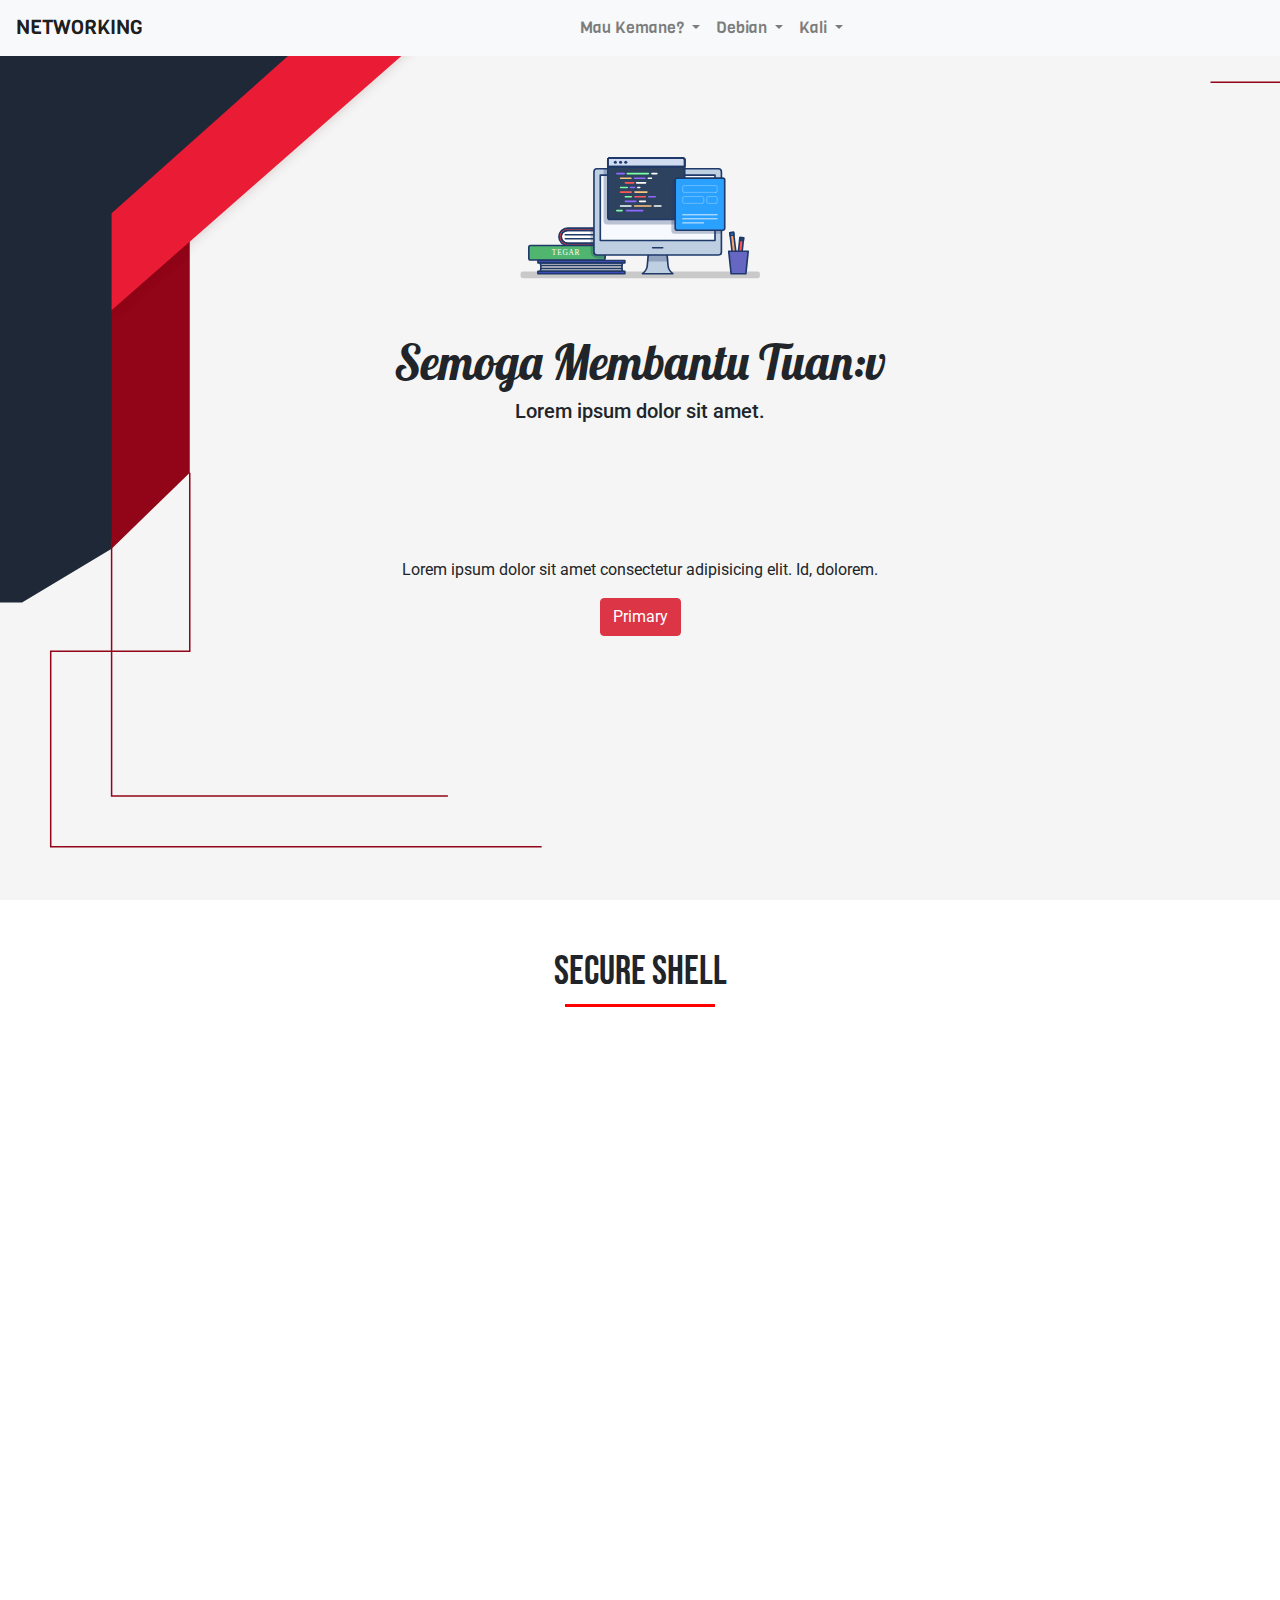
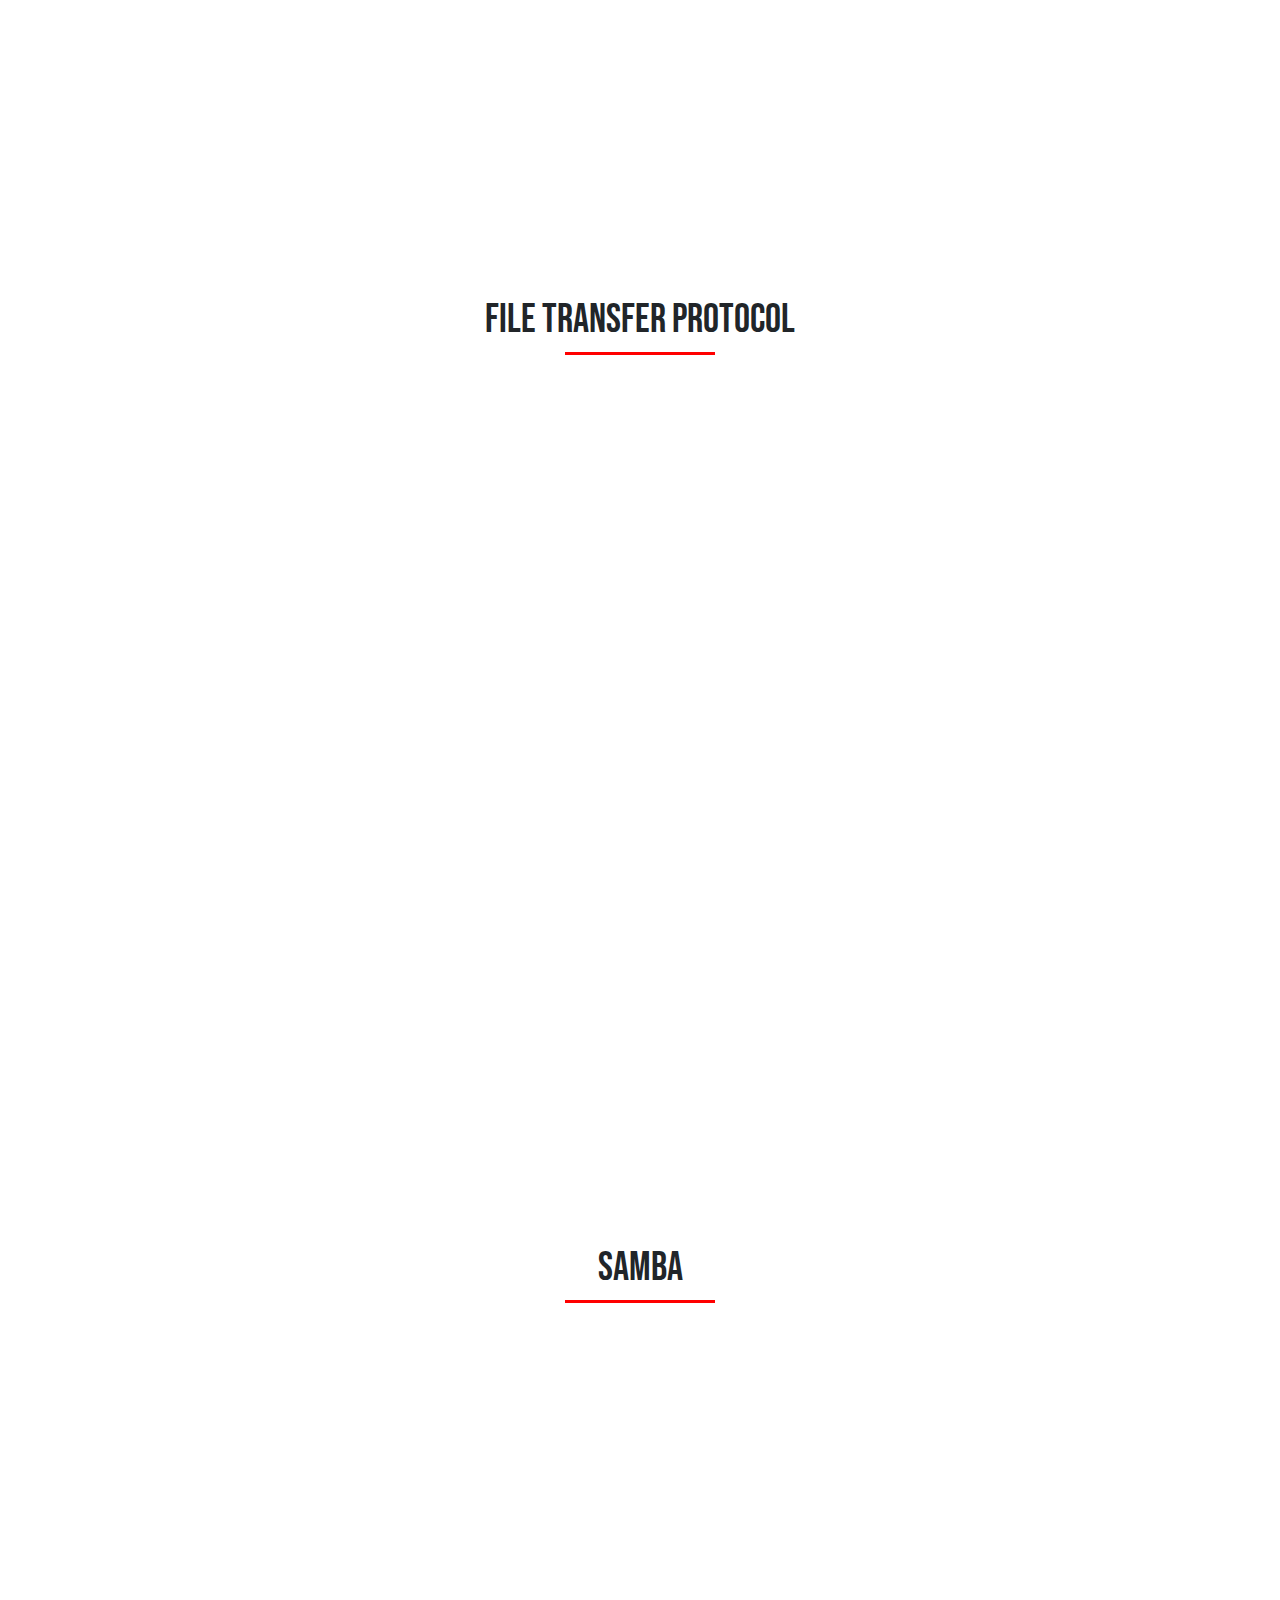
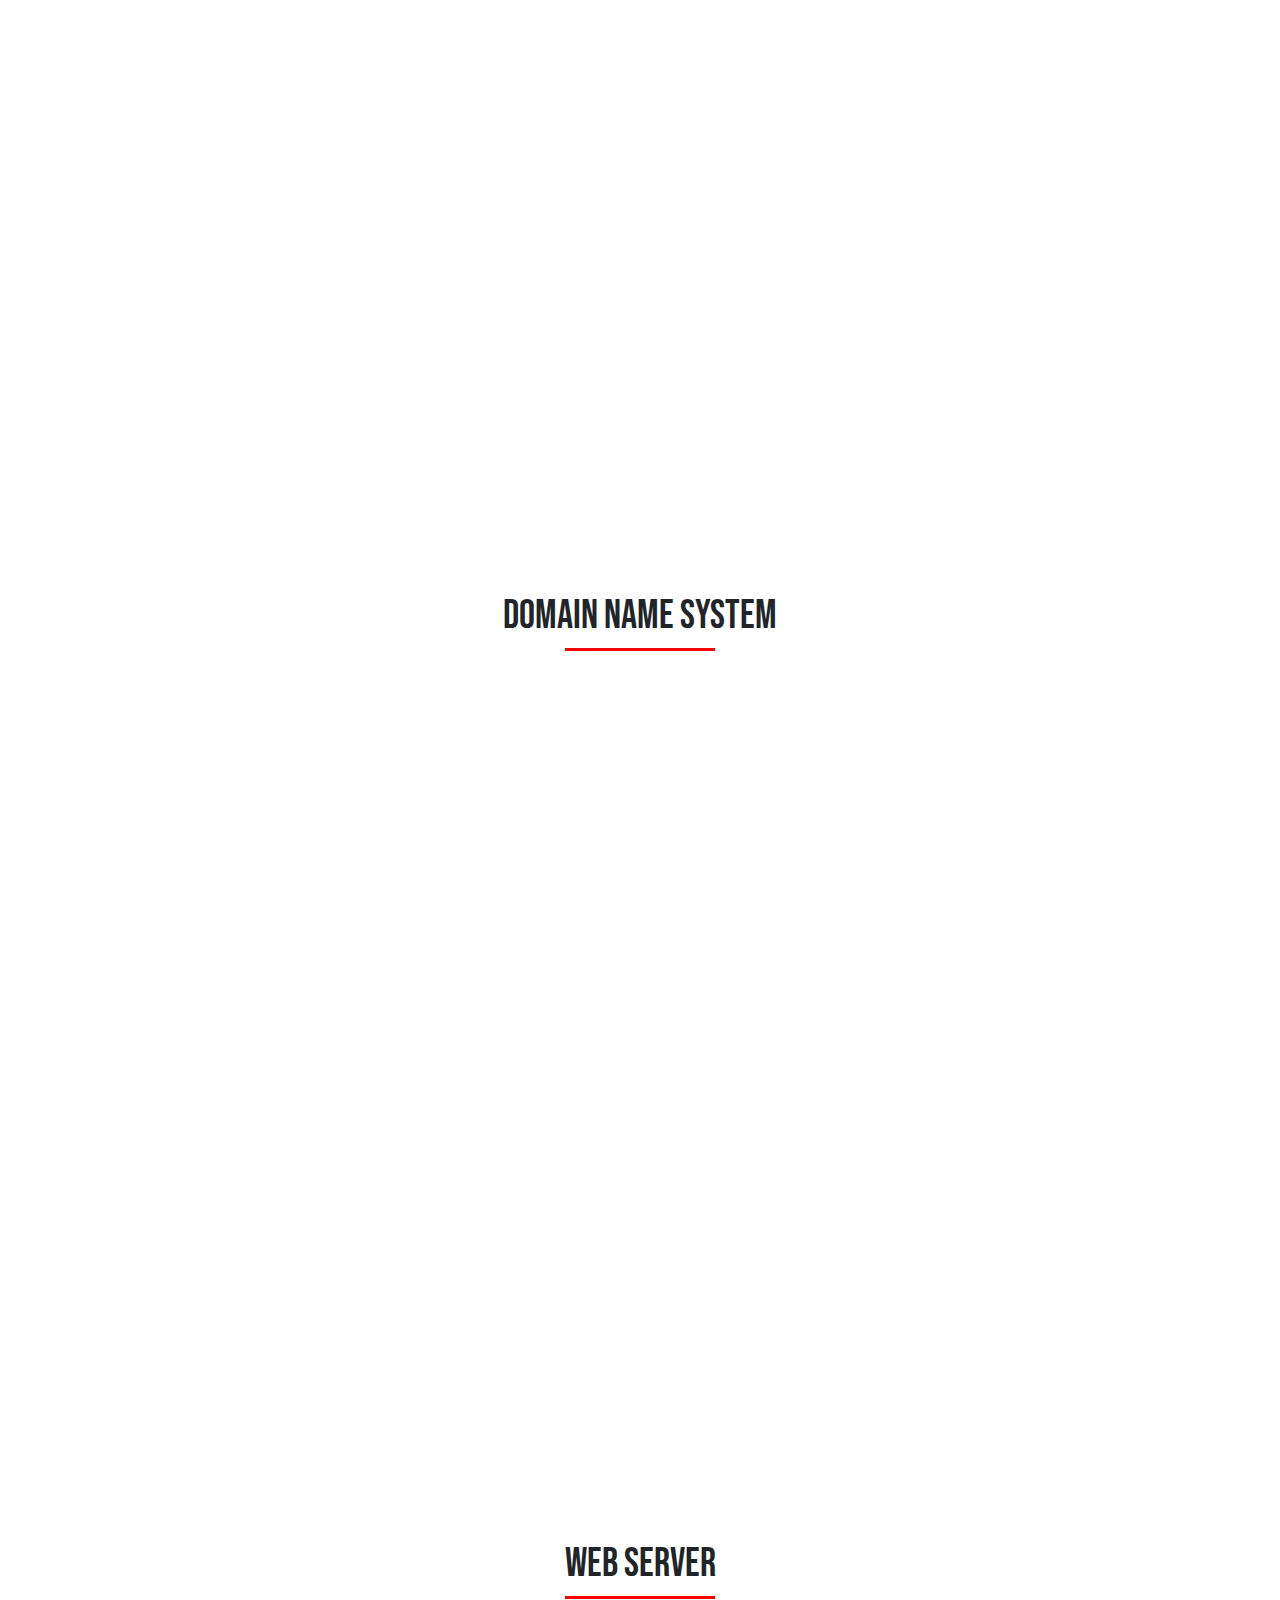
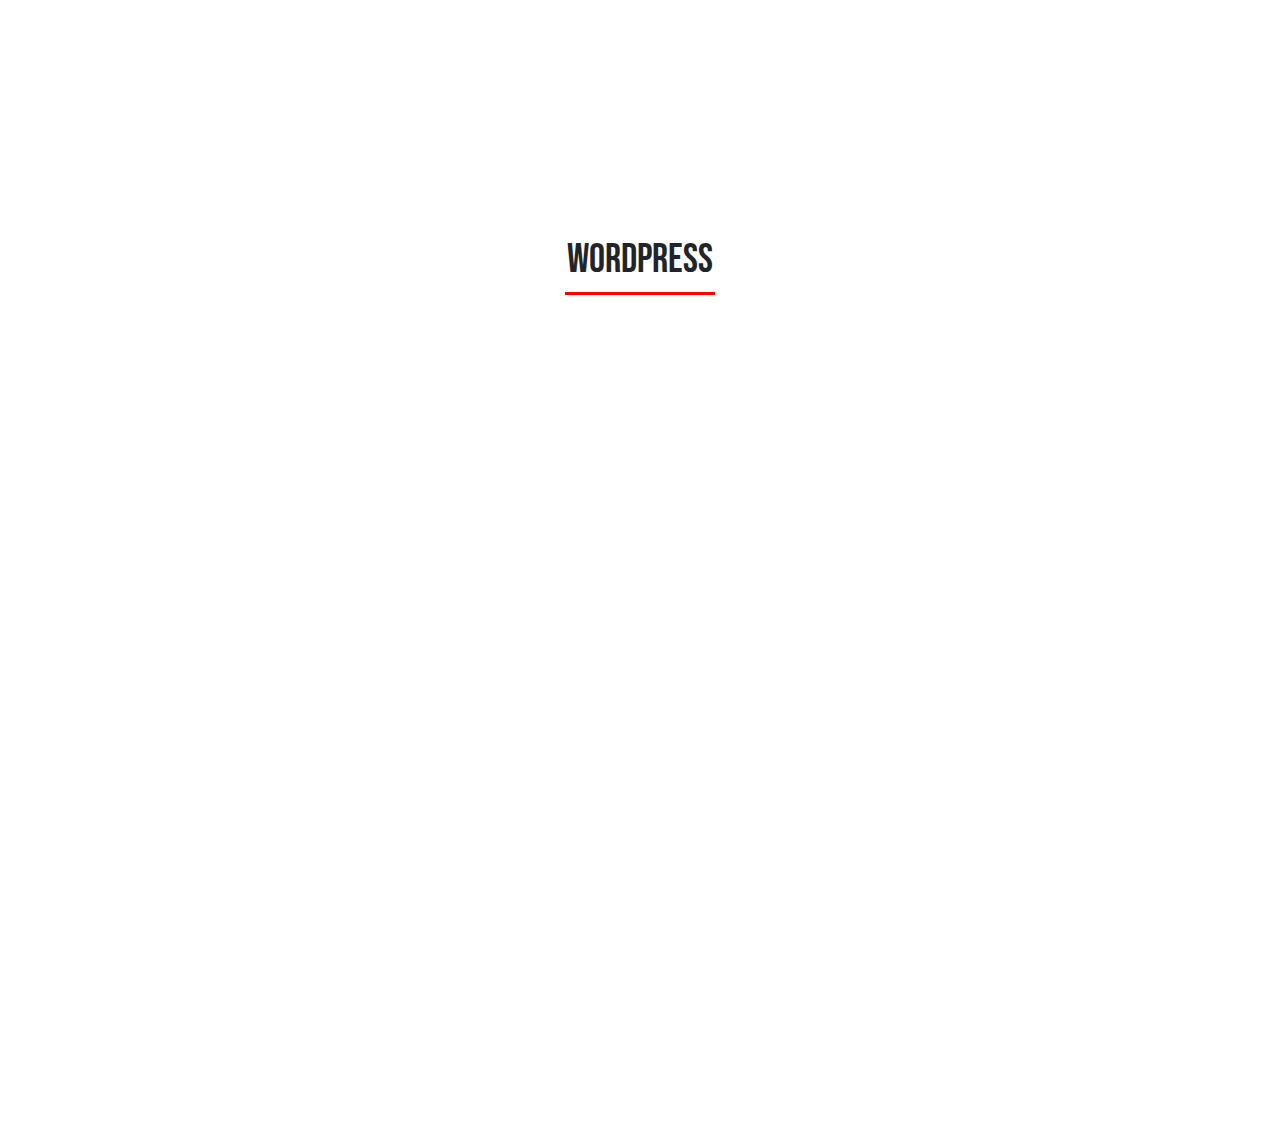
<file: networking/index.html>
<!doctype html>
<html lang="en">

<head>
	<!-- Required meta tags -->
	<meta charset="utf-8">
	<meta name="viewport" content="width=device-width, initial-scale=1, shrink-to-fit=no">

	<!-- Bootstrap CSS -->
	<link rel="stylesheet" href="../kantor_pusat/css/bootstrap.min.css">
	<link rel="stylesheet" href="css/style.css">
	<link rel="stylesheet" href="../kantor_pusat/css/page_awal.css">
	<!-- Make Bootstrap 4 ini gan -->


	<link rel="preconnect" href="https://fonts.gstatic.com">
<link href="https://fonts.googleapis.com/css2?family=Viga&display=swap" rel="stylesheet">
<link href="https://fonts.googleapis.com/css2?family=Bebas+Neue&display=swap" rel="stylesheet">
<link href="https://fonts.googleapis.com/css2?family=Lobster&family=Roboto&display=swap" rel="stylesheet">

<link href="https://fonts.googleapis.com/css2?family=DotGothic16&family=Roboto+Slab&display=swap" rel="stylesheet">

	<title>Bismillah, Mempermudah!</title>
</head>

<body id="home">
	<!-- Nav -->
	<nav class="navbar navbar-expand-lg navbar-light bg-light fixed-top">
		<a class="navbar-brand page-scroll page_awal_kiri" href="#home">NETWORKING</a>
		<button class="navbar-toggler" type="button" data-toggle="collapse" data-target="#navbarNavDropdown"
			aria-controls="navbarNavDropdown" aria-expanded="false" aria-label="Toggle navigation">
			<span class="navbar-toggler-icon"></span>
		</button>
		<div class="collapse navbar-collapse justify-content-center" id="navbarNavDropdown">
			<ul class="navbar-nav page_awal_scale">
				<li class="nav-item dropdown">
					<a class="nav-link dropdown-toggle" href="#" id="navbarDropdownMenuLink" data-toggle="dropdown"
						aria-haspopup="true" aria-expanded="false">
						Mau Kemane?
					</a>
					<div class="dropdown-menu" aria-labelledby="navbarDropdownMenuLink">
						<a class="dropdown-item page-scroll" href="../index.html">Pulang?</a>
						<a class="dropdown-item page-scroll" href="../desain/index.html" >Desain?</a>
						<a class="dropdown-item page-scroll" href="#" onclick="alert('Dah lah, males...!')">Networking?</a>
						<a class="dropdown-item page-scroll" href="../gabut/index.html" >Gabut?</a>
						<a class="dropdown-item page-scroll" href="#">Something else here</a>
					</div>
				</li>
				<li class="nav-item dropdown">
					<a class="nav-link dropdown-toggle" href="#" id="navbarDropdownMenuLink" data-toggle="dropdown"
						aria-haspopup="true" aria-expanded="false">
						Debian
					</a>
					<div class="dropdown-menu" aria-labelledby="navbarDropdownMenuLink">
						<a class="dropdown-item page-scroll" href="#ssh">SSH</a>
						<a class="dropdown-item page-scroll" href="#ftp">FTP</a>
						<a class="dropdown-item page-scroll" href="#samba">Samba</a>
						<a class="dropdown-item page-scroll" href="#dns">DNS</a>
						<a class="dropdown-item page-scroll" href="#Web_Server">Web Server</a>
						<a class="dropdown-item page-scroll" href="#database">Database</a>
						<a class="dropdown-item page-scroll" href="#wordpress">Wordpress</a>
					</div>
				</li>
				
				<li class="nav-item dropdown">
					<a class="nav-link dropdown-toggle" href="#" id="navbarDropdownMenuLink" data-toggle="dropdown"
						aria-haspopup="true" aria-expanded="false">
						Kali
					</a>
					<div class="dropdown-menu" aria-labelledby="navbarDropdownMenuLink">
						<a class="dropdown-item page-scroll" href="#images">Images</a>
						<a class="dropdown-item page-scroll" href="#vector">Vector</a>
						<a class="dropdown-item page-scroll" href="#edit_compress">Edit & Compress</a>
					</div>
				</li>
			</ul>
		</div>
	</nav>

	<!-- Jumbotron -->
	<div class="jumbotron jumbotron-fluid header">
		<div class="container ">
			<div class="row position-relative justify-content-center">
				<div class="col-md-6 text-center">
					<div class="imgjumbo"><svg version="1.1" id="Layer_1" xmlns="http://www.w3.org/2000/svg"
							xmlns:xlink="http://www.w3.org/1999/xlink" x="0px" y="0px" viewBox="0 0 612 792"
							enable-background="new 0 0 612 792" xml:space="preserve">
							<rect y="90" display="none" fill="#EAECEF" width="612" height="612" />
							<g display="none">
								<g display="inline">
									<g>
										<path fill="#2D425E" d="M38.7,677c0,1.5-0.7,2.3-1.6,2.3c-0.7,0-1.2-0.3-1.3-0.9c-0.2,0.3-0.6,0.5-1.1,0.5
								   	c-0.9,0-1.6-0.7-1.6-1.7s0.7-1.7,1.6-1.7c0.4,0,0.7,0.2,1,0.4v-0.3h1v2.4c0,0.5,0.2,0.9,0.6,0.9c0.6,0,1-0.6,1-1.8
								   	c0-1.8-1.4-3.2-3.3-3.2s-3.4,1.5-3.4,3.5s1.5,3.5,3.6,3.5c0.7,0,1.3-0.1,1.8-0.2v0.4c-0.5,0.2-1,0.2-1.8,0.2c-2.3,0-4-1.6-4-3.8
								   	c0-2.1,1.7-3.8,3.8-3.8C37.4,673.4,38.7,675.3,38.7,677z M35.7,677.2c0-0.5-0.4-0.9-0.8-0.9c-0.5,0-0.8,0.3-0.8,0.9
								   	c0,0.5,0.4,0.8,0.8,0.8C35.4,678.1,35.7,677.7,35.7,677.2z" />
									</g>
									<g>
										<path fill="#2D425E"
											d="M42.5,674.5v1.2c-0.7-0.1-1.6,0.3-1.6,1.5v2.6h-1.2v-5.3h1.2v0.9C41.2,674.8,41.8,674.5,42.5,674.5z" />
									</g>
									<g>
										<path fill="#2D425E" d="M45.7,678.9c0.6,0,1.1-0.3,1.3-0.7l0.9,0.6c-0.5,0.7-1.3,1.2-2.3,1.2c-1.7,0-2.9-1.2-2.9-2.8
								   c0-1.5,1.1-2.8,2.8-2.8c1.6,0,2.6,1.3,2.6,2.8c0,0.2,0,0.3-0.1,0.5h-4.2C44.1,678.5,44.8,678.9,45.7,678.9z M47.1,676.8
								   c-0.2-0.9-0.8-1.3-1.5-1.3c-0.9,0-1.4,0.5-1.6,1.3H47.1z" />
									</g>
									<g>
										<path fill="#2D425E" d="M54.4,674.6v5.3h-1.2v-0.7c-0.4,0.6-1,0.9-1.8,0.9c-1.4,0-2.6-1.2-2.6-2.8c0-1.6,1.2-2.8,2.6-2.8
								   c0.8,0,1.4,0.3,1.8,0.9v-0.7L54.4,674.6L54.4,674.6z M53.3,677.2c0-1-0.7-1.7-1.7-1.7c-0.9,0-1.7,0.7-1.7,1.7
								   c0,1,0.7,1.7,1.7,1.7C52.6,678.9,53.3,678.2,53.3,677.2z" />
									</g>
									<g>
										<path fill="#2D425E" d="M55.8,672.2h1.2v7.7h-1.2V672.2z" />
									</g>
									<g>
										<path fill="#2D425E" d="M63,674.6l-2,5.3h-1.3l-2-5.3h1.2l1.5,4l1.5-4H63z" />
									</g>
									<g>
										<path fill="#2D425E" d="M63.8,674.6h1.2v5.4c0,1.5-0.7,2.1-2.1,2v-1.1c0.7,0.1,1-0.2,1-0.9L63.8,674.6L63.8,674.6z M63.6,673.1
								   c0-0.4,0.3-0.7,0.7-0.7c0.4,0,0.7,0.3,0.7,0.7c0,0.4-0.3,0.7-0.7,0.7C64,673.8,63.6,673.5,63.6,673.1z" />
									</g>
									<g>
										<path fill="#2D425E" d="M71,674.6l-2,5.4c-0.5,1.3-1.3,2-2.6,2v-1c0.7,0.1,1.2-0.3,1.4-1l0.1-0.1l-2.2-5.1h1.2l1.6,3.8l1.3-3.8
								   L71,674.6L71,674.6z" />
									</g>
								</g>
								<g display="inline">
									<path fill="#2D425E" d="M129.7,664.5c0,1.3-0.9,2.3-2.2,2.3h-1.8v-4.7h1.8C128.8,662.2,129.7,663.2,129.7,664.5z M129.1,664.5
							   c0-1-0.7-1.8-1.6-1.8h-1.2v3.5h1.2C128.4,666.3,129.1,665.5,129.1,664.5z" />
									<path fill="#2D425E" d="M134.3,665.8h-2.1l-0.4,1h-0.7l1.7-4.7h0.7l1.7,4.7h-0.7L134.3,665.8z M134.2,665.2l-0.9-2.3l-0.9,2.3
							   H134.2z" />
									<path fill="#2D425E"
										d="M138.6,664.9v1.9h-0.6v-1.9l-1.7-2.8h0.7l1.3,2.2l1.3-2.2h0.7L138.6,664.9z" />
									<path fill="#2D425E" d="M147.9,664.5L147.9,664.5l-1.5,2.3h-0.7l1.1-1.7c-0.1,0-0.1,0-0.2,0c-0.9,0-1.6-0.6-1.6-1.6
							   c0-0.9,0.7-1.6,1.6-1.6s1.6,0.6,1.6,1.6C148.2,664,148,664.3,147.9,664.5z M146.5,664.6c0.6,0,1-0.4,1-1s-0.4-1-1-1
							   c-0.6,0-1,0.4-1,1C145.5,664.2,146,664.6,146.5,664.6z" />
									<path fill="#2D425E" d="M152.9,665.5c0,0.9-0.7,1.5-1.6,1.5c-0.7,0-1.3-0.3-1.5-0.9l0.6-0.3c0.1,0.4,0.5,0.7,1,0.7s1-0.3,1-0.9
							   c0-0.6-0.4-0.9-1-0.9h-0.2l-0.2-0.4l1.1-1.5h-2.1v-0.6h2.8v0.6l-1,1.3C152.3,664.2,152.9,664.7,152.9,665.5z" />
								</g>
								<g display="inline">
									<path fill="#2D425E" d="M36,664.5c0,1.3-0.9,2.3-2.2,2.3H32v-4.7h1.8C35.1,662.2,36,663.2,36,664.5z M35.4,664.5
							   c0-1-0.7-1.8-1.6-1.8h-1.2v3.5h1.2C34.8,666.3,35.4,665.5,35.4,664.5z" />
									<path fill="#2D425E"
										d="M41,666.3v0.6h-2.8v-4.7h2.8v0.6h-2.1v1.4h2v0.6h-2v1.5L41,666.3L41,666.3z" />
									<path fill="#2D425E" d="M42.8,665.8l0.6-0.3c0.2,0.5,0.6,0.9,1.2,0.9s1-0.3,1-0.7c0-0.5-0.4-0.6-1.1-0.9c-0.7-0.2-1.5-0.5-1.5-1.3
							   s0.7-1.3,1.5-1.3s1.3,0.4,1.6,1l-0.5,0.3c-0.2-0.4-0.5-0.7-1-0.7c-0.5,0-0.9,0.2-0.9,0.7c0,0.4,0.3,0.6,1,0.8
							   c0.8,0.2,1.6,0.5,1.6,1.4c0,0.8-0.7,1.3-1.6,1.3C43.8,666.9,43.1,666.4,42.8,665.8z" />
									<path fill="#2D425E" d="M49,662.2v4.7h-0.6v-4.7H49z" />
									<path fill="#2D425E"
										d="M55.9,664.8c0,1.2-0.9,2.1-2.3,2.1c-1.5,0-2.4-1.1-2.4-2.4c0-1.3,1-2.4,2.4-2.4c0.9,0,1.7,0.5,2,1.1
							   l-0.6,0.3c-0.2-0.5-0.9-0.9-1.5-0.9c-1.1,0-1.8,0.8-1.8,1.8s0.7,1.8,1.8,1.8c1,0,1.5-0.6,1.7-1.2h-1.7v-0.6h2.3V664.8z" />
									<path fill="#2D425E" d="M61.6,662.2v4.7h-0.5l-2.4-3.5v3.5h-0.6v-4.7h0.5l2.4,3.5v-3.5H61.6z" />
									<path fill="#2D425E"
										d="M66.8,666.3v0.6H64v-4.7h2.8v0.6h-2.1v1.4h2v0.6h-2v1.5L66.8,666.3L66.8,666.3z" />
									<path fill="#2D425E" d="M73,664.5c0,1.3-0.9,2.3-2.2,2.3h-1.8v-4.7h1.8C72,662.2,73,663.2,73,664.5z M72.3,664.5
							   c0-1-0.7-1.8-1.6-1.8h-1.2v3.5h1.2C71.7,666.3,72.3,665.5,72.3,664.5z" />
									<path fill="#2D425E" d="M81.5,665.5c0,0.7-0.6,1.3-1.3,1.3h-2v-4.7H80c0.7,0,1.3,0.6,1.3,1.3c0,0.4-0.2,0.7-0.5,1
							   C81.2,664.6,81.5,665,81.5,665.5z M78.8,662.7v1.4H80c0.4,0,0.7-0.3,0.7-0.7c0-0.4-0.3-0.7-0.7-0.7L78.8,662.7L78.8,662.7z
								M80.9,665.5c0-0.4-0.3-0.7-0.7-0.7h-1.4v1.5h1.4C80.6,666.3,80.9,665.9,80.9,665.5z" />
									<path fill="#2D425E" d="M85.3,664.9v1.9h-0.6v-1.9l-1.7-2.8h0.7l1.3,2.2l1.3-2.2H87L85.3,664.9z" />
								</g>
								<g display="inline">
									<path fill="#2D425E" d="M131,675.1c0,1.4-1.1,2.5-2.5,2.5H127v2.6h-1.2v-7.6h2.8C130,672.6,131,673.7,131,675.1z M129.8,675.1
							   c0-0.8-0.6-1.3-1.3-1.3H127v2.6h1.5C129.3,676.4,129.8,675.8,129.8,675.1z" />
									<path fill="#2D425E"
										d="M134.8,674.6v1.3c-0.8-0.1-1.7,0.3-1.7,1.5v2.8h-1.2v-5.4h1.2v0.9C133.4,674.9,134.1,674.6,134.8,674.6z" />
									<path fill="#2D425E" d="M135.1,677.5c0-1.6,1.3-2.9,2.9-2.9c1.6,0,2.9,1.2,2.9,2.9c0,1.6-1.3,2.9-2.9,2.9
							   C136.4,680.3,135.1,679,135.1,677.5z M139.7,677.5c0-1-0.7-1.7-1.7-1.7s-1.7,0.7-1.7,1.7s0.7,1.7,1.7,1.7S139.7,678.4,139.7,677.5
							   z" />
									<path fill="#2D425E"
										d="M147.4,674.7v5.1c0,1.7-1.3,2.6-2.8,2.6c-1.2,0-2.1-0.4-2.6-1.3l1-0.6c0.2,0.5,0.6,0.9,1.6,0.9
							   c1,0,1.6-0.6,1.6-1.5v-0.7c-0.4,0.6-1,0.9-1.9,0.9c-1.5,0-2.8-1.2-2.8-2.8s1.2-2.8,2.8-2.8c0.9,0,1.5,0.4,1.9,0.9v-0.8
							   L147.4,674.7L147.4,674.7z M146.2,677.4c0-1-0.7-1.7-1.7-1.7s-1.7,0.7-1.7,1.7s0.7,1.7,1.7,1.7S146.2,678.4,146.2,677.4z" />
									<path fill="#2D425E"
										d="M151.5,674.6v1.3c-0.8-0.1-1.7,0.3-1.7,1.5v2.8h-1.2v-5.4h1.2v0.9C150.2,674.9,150.9,674.6,151.5,674.6z" />
									<path fill="#2D425E" d="M157.7,674.7v5.4h-1.2v-0.8c-0.4,0.6-1,0.9-1.9,0.9c-1.5,0-2.7-1.2-2.7-2.9c0-1.6,1.2-2.9,2.7-2.9
							   c0.9,0,1.5,0.4,1.9,0.9v-0.8L157.7,674.7L157.7,674.7z M156.5,677.5c0-1-0.7-1.7-1.7-1.7s-1.7,0.7-1.7,1.7s0.7,1.7,1.7,1.7
							   C155.7,679.2,156.5,678.4,156.5,677.5z" />
									<path fill="#2D425E" d="M167,676.8v3.4h-1.2v-3.3c0-0.7-0.4-1.2-1-1.2c-0.7,0-1.2,0.4-1.2,1.4v3.1h-1.2v-3.3c0-0.7-0.4-1.2-1-1.2
							   s-1.2,0.4-1.2,1.4v3.1H159v-5.4h1.2v0.7c0.4-0.6,0.9-0.8,1.5-0.8c0.7,0,1.2,0.3,1.5,0.9c0.4-0.6,0.9-0.9,1.7-0.9
							   C166.2,674.6,167,675.4,167,676.8z" />
									<path fill="#2D425E" d="M168.1,673.2c0-0.4,0.3-0.7,0.7-0.7s0.7,0.3,0.7,0.7s-0.3,0.7-0.7,0.7
							   C168.4,673.9,168.1,673.6,168.1,673.2z M168.2,674.7h1.2v5.4h-1.2V674.7z" />
									<path fill="#2D425E" d="M175.6,676.8v3.3h-1.2V677c0-0.8-0.5-1.3-1.2-1.3c-0.8,0-1.3,0.4-1.3,1.5v2.9h-1.2v-5.4h1.2v0.7
							   c0.4-0.6,0.9-0.9,1.7-0.9C174.8,674.6,175.6,675.4,175.6,676.8z" />
									<path fill="#2D425E"
										d="M182.4,674.7v5.1c0,1.7-1.3,2.6-2.8,2.6c-1.2,0-2.1-0.4-2.6-1.3l1-0.6c0.2,0.5,0.6,0.9,1.6,0.9
							   s1.6-0.6,1.6-1.5v-0.7c-0.4,0.6-1,0.9-1.9,0.9c-1.5,0-2.8-1.2-2.8-2.8s1.2-2.8,2.8-2.8c0.9,0,1.5,0.4,1.9,0.9v-0.8L182.4,674.7
							   L182.4,674.7z M181.2,677.4c0-1-0.7-1.7-1.7-1.7c-1,0-1.7,0.7-1.7,1.7s0.7,1.7,1.7,1.7S181.2,678.4,181.2,677.4z" />
								</g>
								<g display="inline">
									<g>
										<g>
											<path fill="#2D425E" d="M517.8,664.5c0,1.3-0.9,2.3-2.2,2.3h-1.8v-4.7h1.8C516.9,662.2,517.8,663.2,517.8,664.5z M517.3,664.5
									   c0-1-0.7-1.8-1.6-1.8h-1.2v3.5h1.2C516.6,666.3,517.3,665.5,517.3,664.5z" />
										</g>
										<g>
											<path fill="#2D425E" d="M519.8,664.5c0-1.3,1-2.4,2.4-2.4c1.3,0,2.4,1.1,2.4,2.4c0,1.3-1,2.4-2.4,2.4
									   C520.8,666.9,519.8,665.8,519.8,664.5z M523.9,664.5c0-1-0.8-1.8-1.8-1.8c-1,0-1.8,0.8-1.8,1.8s0.8,1.8,1.8,1.8
									   C523.2,666.3,523.9,665.5,523.9,664.5z" />
										</g>
										<g>
											<path fill="#2D425E" d="M526.2,662.2h0.7l1,3.9l1.2-3.9h0.6l1.2,3.9l1-3.9h0.7l-1.3,4.7h-0.7l-1.1-3.7l-1.1,3.7h-0.7
									   L526.2,662.2z" />
										</g>
										<g>
											<path fill="#2D425E"
												d="M538.1,662.2v4.7h-0.5l-2.4-3.5v3.5h-0.6v-4.7h0.5l2.4,3.5v-3.5H538.1z" />
										</g>
										<g>
											<path fill="#2D425E" d="M543.1,666.3v0.6h-2.6v-4.7h0.6v4.1L543.1,666.3L543.1,666.3z" />
										</g>
										<g>
											<path fill="#2D425E" d="M544.6,664.5c0-1.3,1-2.4,2.4-2.4c1.3,0,2.4,1.1,2.4,2.4c0,1.3-1,2.4-2.4,2.4
									   C545.7,666.9,544.6,665.8,544.6,664.5z M548.8,664.5c0-1-0.8-1.8-1.8-1.8c-1,0-1.8,0.8-1.8,1.8s0.8,1.8,1.8,1.8
									   C548,666.3,548.8,665.5,548.8,664.5z" />
										</g>
										<g>
											<path fill="#2D425E" d="M554.1,665.8H552l-0.4,1H551l1.7-4.7h0.7l1.7,4.7h-0.6L554.1,665.8z M553.9,665.2l-0.9-2.3l-0.9,2.3
									   H553.9z" />
										</g>
										<g>
											<path fill="#2D425E" d="M561.1,664.5c0,1.3-0.9,2.3-2.2,2.3h-1.8v-4.7h1.8C560.2,662.2,561.1,663.2,561.1,664.5z M560.5,664.5
									   c0-1-0.7-1.8-1.6-1.8h-1.2v3.5h1.2C559.9,666.3,560.5,665.5,560.5,664.5z" />
										</g>
										<g>
											<path fill="#2D425E"
												d="M567,662.7v1.5h2v0.6h-2v2h-0.6v-4.7h2.7v0.6L567,662.7L567,662.7z" />
										</g>
										<g>
											<path fill="#2D425E" d="M573,665h-1.1v1.8h-0.6v-4.7h1.8c0.8,0,1.5,0.7,1.5,1.5c0,0.6-0.4,1.2-1,1.3l1.1,1.9H574L573,665z
										M571.9,664.5h1.2c0.5,0,0.9-0.4,0.9-0.9c0-0.5-0.4-0.9-0.9-0.9h-1.2V664.5z" />
										</g>
										<g>
											<path fill="#2D425E" d="M576.4,664.5c0-1.3,1-2.4,2.4-2.4c1.3,0,2.4,1.1,2.4,2.4c0,1.3-1,2.4-2.4,2.4
									   C577.5,666.9,576.4,665.8,576.4,664.5z M580.7,664.5c0-1-0.8-1.8-1.8-1.8c-1,0-1.8,0.8-1.8,1.8s0.8,1.8,1.8,1.8
									   C579.9,666.3,580.7,665.5,580.7,664.5z" />
										</g>
										<g>
											<path fill="#2D425E" d="M587.8,666.8h-0.6v-3.7l-1.5,2.6h-0.1l-1.5-2.5v3.6h-0.6v-4.7h0.7l1.5,2.4l1.5-2.4h0.7L587.8,666.8
									   L587.8,666.8z" />
										</g>
									</g>
									<g>
										<g>
											<path fill="#2D425E" d="M513.7,673.2c0-0.4,0.3-0.7,0.7-0.7s0.7,0.3,0.7,0.7s-0.3,0.7-0.7,0.7
									   C514,673.9,513.7,673.6,513.7,673.2z M513.8,674.7h1.2v5.4h-1.2V674.7z" />
										</g>
										<g>
											<path fill="#2D425E" d="M516.3,672.3h1.2v7.9h-1.2V672.3z" />
										</g>
										<g>
											<path fill="#2D425E" d="M518.9,672.3h1.2v7.9h-1.2V672.3z" />
										</g>
										<g>
											<path fill="#2D425E" d="M521.4,672.3h1.2v7.9h-1.2V672.3z" />
										</g>
										<g>
											<path fill="#2D425E" d="M528.8,674.7v5.4h-1.2v-0.7c-0.4,0.6-0.9,0.9-1.7,0.9c-1.2,0-2.1-0.8-2.1-2.2v-3.3h1.2v3.2
									   c0,0.8,0.5,1.3,1.2,1.3c0.8,0,1.3-0.4,1.3-1.5v-2.9h1.2V674.7z" />
										</g>
										<g>
											<path fill="#2D425E" d="M534,678.6c0,1.1-0.9,1.7-2.1,1.7c-1.1,0-1.8-0.5-2.2-1.3l1-0.6c0.2,0.5,0.6,0.8,1.2,0.8
									   c0.5,0,0.9-0.2,0.9-0.6c0-1-2.9-0.4-2.9-2.4c0-1,0.9-1.7,2-1.7c0.9,0,1.7,0.4,2,1.1l-1,0.6c-0.2-0.4-0.6-0.6-1-0.6
									   c-0.4,0-0.8,0.2-0.8,0.6C531.2,677.2,534,676.6,534,678.6z" />
										</g>
										<g>
											<path fill="#2D425E" d="M536.5,675.9v2.6c0,0.7,0.4,0.7,1.3,0.6v1c-1.8,0.2-2.5-0.3-2.5-1.7v-2.6h-1v-1.1h1v-1.2l1.2-0.4v1.5
									   h1.3v1.1L536.5,675.9L536.5,675.9z" />
										</g>
										<g>
											<path fill="#2D425E"
												d="M541.9,674.6v1.3c-0.8-0.1-1.7,0.3-1.7,1.5v2.8H539v-5.4h1.2v0.9C540.5,674.9,541.1,674.6,541.9,674.6z" />
										</g>
										<g>
											<path fill="#2D425E" d="M547.9,674.7v5.4h-1.2v-0.8c-0.4,0.6-1,0.9-1.9,0.9c-1.5,0-2.7-1.2-2.7-2.9c0-1.6,1.2-2.9,2.7-2.9
									   c0.9,0,1.5,0.4,1.9,0.9v-0.8L547.9,674.7L547.9,674.7z M546.8,677.5c0-1-0.7-1.7-1.7-1.7c-1,0-1.7,0.7-1.7,1.7s0.7,1.7,1.7,1.7
									   C546,679.2,546.8,678.4,546.8,677.5z" />
										</g>
										<g>
											<path fill="#2D425E" d="M551,675.9v2.6c0,0.7,0.4,0.7,1.3,0.6v1c-1.8,0.2-2.5-0.3-2.5-1.7v-2.6h-1v-1.1h1v-1.2l1.2-0.4v1.5h1.3
									   v1.1L551,675.9L551,675.9z" />
										</g>
										<g>
											<path fill="#2D425E" d="M553.2,673.2c0-0.4,0.3-0.7,0.7-0.7s0.7,0.3,0.7,0.7s-0.3,0.7-0.7,0.7
									   C553.6,673.9,553.2,673.6,553.2,673.2z M553.4,674.7h1.2v5.4h-1.2V674.7z" />
										</g>
										<g>
											<path fill="#2D425E" d="M555.6,677.5c0-1.6,1.3-2.9,2.9-2.9c1.6,0,2.9,1.2,2.9,2.9c0,1.6-1.3,2.9-2.9,2.9
									   C556.9,680.3,555.6,679,555.6,677.5z M560.2,677.5c0-1-0.7-1.7-1.7-1.7s-1.7,0.7-1.7,1.7s0.7,1.7,1.7,1.7
									   S560.2,678.4,560.2,677.5z" />
										</g>
										<g>
											<path fill="#2D425E" d="M567.3,676.8v3.3h-1.2V677c0-0.8-0.5-1.3-1.2-1.3c-0.8,0-1.3,0.4-1.3,1.5v2.9h-1.2v-5.4h1.2v0.7
									   c0.4-0.6,0.9-0.9,1.7-0.9C566.4,674.6,567.3,675.4,567.3,676.8z" />
										</g>
										<g>
											<path fill="#2D425E" d="M572.5,678.6c0,1.1-0.9,1.7-2.1,1.7c-1.1,0-1.8-0.5-2.2-1.3l1-0.6c0.2,0.5,0.6,0.8,1.2,0.8
									   c0.5,0,0.9-0.2,0.9-0.6c0-1-2.9-0.4-2.9-2.4c0-1,0.9-1.7,2-1.7c0.9,0,1.7,0.4,2,1.1l-1,0.6c-0.2-0.4-0.6-0.6-1-0.6
									   c-0.4,0-0.8,0.2-0.8,0.6C569.6,677.2,572.5,676.6,572.5,678.6z" />
										</g>
										<g>
											<path fill="#2D425E"
												d="M573.3,679.5c0-0.4,0.4-0.8,0.8-0.8s0.8,0.4,0.8,0.8s-0.4,0.8-0.8,0.8S573.3,679.9,573.3,679.5z" />
										</g>
										<g>
											<path fill="#2D425E" d="M575.5,677.5c0-1.6,1.2-2.9,2.9-2.9c1,0,2,0.6,2.4,1.4l-1,0.6c-0.2-0.5-0.8-0.9-1.4-0.9
									   c-1,0-1.7,0.7-1.7,1.7s0.7,1.7,1.7,1.7c0.7,0,1.2-0.3,1.5-0.9l1,0.6c-0.4,0.9-1.3,1.4-2.4,1.4
									   C576.7,680.3,575.5,679,575.5,677.5z" />
										</g>
										<g>
											<path fill="#2D425E" d="M581.2,677.5c0-1.6,1.3-2.9,2.9-2.9c1.6,0,2.9,1.2,2.9,2.9c0,1.6-1.3,2.9-2.9,2.9
									   C582.5,680.3,581.2,679,581.2,677.5z M585.8,677.5c0-1-0.7-1.7-1.7-1.7c-1,0-1.7,0.7-1.7,1.7s0.7,1.7,1.7,1.7
									   C585.1,679.2,585.8,678.4,585.8,677.5z" />
										</g>
									</g>
								</g>
							</g>
							<g id="XMLID_34_">
								<path id="XMLID_223_" fill="#C9C9C9" d="M593.9,524.3H19.1c-3.1,0-5.5-2.4-5.5-5.5v-5.5c0-3.1,2.4-5.5,5.5-5.5h574.9
						   c3.1,0,5.5,2.4,5.5,5.5v5.5C599.5,521.9,596.9,524.3,593.9,524.3z" />
								<g id="XMLID_19_">
									<g id="XMLID_163_">
										<path id="XMLID_178_" fill="#CECECE"
											d="M128.9,439c-8.8,0-15.9-7.2-15.9-15.9c0-8.8,7.2-15.9,15.9-15.9h90V439H128.9z" />
										<path id="XMLID_162_" fill="#FFFFFF" d="M224.2,444.5H121.8c-7.9,0-14.3-6.4-14.3-14.3V416c0-7.9,6.4-14.3,14.3-14.3h102.3
								   L224.2,444.5L224.2,444.5z" />

										<line id="XMLID_164_" fill="none" stroke="#1F3969" stroke-width="4" stroke-linecap="round"
											stroke-linejoin="round" stroke-miterlimit="10" x1="123.1" y1="418.1" x2="218.9"
											y2="418.1" />

										<line id="XMLID_173_" fill="none" stroke="#1F3969" stroke-width="4" stroke-linecap="round"
											stroke-linejoin="round" stroke-miterlimit="10" x1="123.1" y1="427.8" x2="218.9"
											y2="427.8" />

										<path id="XMLID_179_" fill="none" stroke="#1F3969" stroke-width="4" stroke-linecap="round"
											stroke-linejoin="round" stroke-miterlimit="10" d="
								   M128.9,439c-8.8,0-15.9-7.2-15.9-15.9c0-8.8,7.2-15.9,15.9-15.9h90V439H128.9z" />
										<path id="XMLID_161_" fill="#FF3E3E" d="M128.9,439c-8.8,0-15.9-7.2-15.9-15.9c0-8.8,7.2-15.9,15.9-15.9h91.5l3.7-5.5h-95.2
								   c-11.8,0-21.4,9.6-21.4,21.4l0,0c0,11.8,9.6,21.4,21.4,21.4h95.2l-3.7-5.5H128.9z" />

										<path id="XMLID_182_" fill="none" stroke="#1F3969" stroke-width="4" stroke-linecap="round"
											stroke-linejoin="round" stroke-miterlimit="10" d="
								   M128.9,439c-8.8,0-15.9-7.2-15.9-15.9c0-8.8,7.2-15.9,15.9-15.9h91.5l3.7-5.5h-95.2c-11.8,0-21.4,9.6-21.4,21.4l0,0
								   c0,11.8,9.6,21.4,21.4,21.4h95.2l-3.7-5.5H128.9z" />

										<rect id="XMLID_224_" x="186.8" y="401.6" opacity="0.28" fill="#1F3969" stroke="#1F3969"
											stroke-width="4" stroke-linecap="round" stroke-linejoin="round" stroke-miterlimit="10"
											enable-background="new    " width="16.9" height="42.8" />
									</g>
									<g id="XMLID_160_">
										<path id="XMLID_157_" fill="#50B56F" d="M216.4,479.8H38c-2.3,0-4.2-1.8-4.2-4.2v-27.1c0-2.3,1.8-4.2,4.2-4.2h178.5
								   c2.3,0,4.2,1.8,4.2,4.2v27.1C220.6,478,218.7,479.8,216.4,479.8z" />
										<g>
											<path display="none" fill="#FFFFFF" d="M87.1,463.3h-2.3v5.1h-1.6v-12.2h3.9c2.9,0,4.2,1.6,4.2,3.5
									   C91.3,461.6,90.1,463.3,87.1,463.3z M87.1,462c1.8,0,2.6-0.9,2.6-2.2c0-1.4-0.8-2.3-2.6-2.3h-2.3v4.5H87.1z" />
											<path display="none" fill="#FFFFFF"
												d="M95.8,456.2h1.8l3,6.2l3-6.2h1.8l-4,7.6v4.6h-1.6v-4.6L95.8,456.2z" />
											<path display="none" fill="#FFFFFF"
												d="M131.2,462.8H125v5.5h-1.6v-12.2h1.6v5.3h6.2v-5.3h1.6v12.2h-1.6V462.8z" />
											<path display="none" fill="#FFFFFF" d="M144.6,468.5c-3.4,0-6.1-2.6-6.1-6.2c0-3.7,2.7-6.2,6.1-6.2s6.1,2.6,6.1,6.2
									   C150.7,465.9,148,468.5,144.6,468.5z M144.6,467.1c2.6,0,4.5-1.9,4.5-4.8c0-3-1.9-4.8-4.5-4.8c-2.6,0-4.5,1.8-4.5,4.8
									   C140,465.2,142,467.1,144.6,467.1z" />
											<text transform="matrix(1 0 0 1 103.1665 468.1465)" fill="#FFFFFF"
												font-family="'MyriadPro-Regular'" font-size="18.2864">E</text>
											<text transform="matrix(1 0 0 1 116.1665 468.1467)" fill="#FFFFFF"
												font-family="'MyriadPro-Regular'" font-size="18.2864">G</text>
											<text transform="matrix(1 0 0 1 131.2031 468.1468)" fill="#FFFFFF"
												font-family="'MyriadPro-Regular'" font-size="18.2864">A</text>
											<text transform="matrix(1 0 0 1 145.8698 468.4819)" fill="#FFFFFF"
												font-family="'MyriadPro-Regular'" font-size="18.2864">R</text>
											<path display="none" fill="#FFFFFF"
												d="M165.9,456.2v12.2h-1.6l-6.4-9.7v9.7h-1.6v-12.2h1.6l6.4,9.7v-9.7H165.9z" />
											<path display="none" fill="#FFFFFF"
												d="M90.7,456.2H99v1.3h-3.3v10.9h-1.6v-10.9h-3.4V456.2z" />
										</g>

										<path id="XMLID_146_" fill="none" stroke="#1F3969" stroke-width="4" stroke-linecap="round"
											stroke-linejoin="round" stroke-miterlimit="10" d="
								   M216.4,479.8H38c-2.3,0-4.2-1.8-4.2-4.2v-27.1c0-2.3,1.8-4.2,4.2-4.2h178.5c2.3,0,4.2,1.8,4.2,4.2v27.1
								   C220.6,478,218.7,479.8,216.4,479.8z" />
									</g>

									<path id="XMLID_246_" opacity="0.28" fill="#1F3969" stroke="#1F3969" stroke-width="4"
										stroke-linecap="round" stroke-linejoin="round" stroke-miterlimit="10"
										enable-background="new    "
										d="
							   M214.4,444.5h-27.5v13.8c0,8.6,7,15.7,15.7,15.7h18.1c0-0.1,0-0.2,0-0.2v-23C220.6,447.3,217.8,444.5,214.4,444.5z" />
									<path id="XMLID_35_" fill="#CECECE" d="M263.4,487H61.6c1.2,3,1.8,6.5,1.8,10.4s-0.7,7.5-1.8,10.4h201.9c-1.2-3-1.8-6.5-1.8-10.4
							   S262.2,489.9,263.4,487z" />
									<rect id="XMLID_156_" x="56.1" y="481.4" fill="#5F5AFF" width="212.8" height="5.6" />

									<rect id="XMLID_32_" x="56.1" y="481.4" fill="none" stroke="#1F3969" stroke-width="4"
										stroke-linecap="round" stroke-linejoin="round" stroke-miterlimit="10" width="212.8"
										height="5.6" />
									<rect id="XMLID_147_" x="56.1" y="507.8" fill="#F6F9FD" width="212.8" height="5.6" />
									<rect id="XMLID_39_" x="56.1" y="507.8" fill="#5F5AFF" width="212.8" height="5.6" />

									<rect id="XMLID_37_" x="56.1" y="507.8" fill="none" stroke="#1F3969" stroke-width="4"
										stroke-linecap="round" stroke-linejoin="round" stroke-miterlimit="10" width="212.8"
										height="5.6" />
									<path id="XMLID_69_" fill="#BFCFE2" d="M374.7,493.8l-2.8-30.9h-45.3l-2.8,30.9c-0.6,7.2-5,14.1-11.8,19.5v0.1h74.4v-0.1
							   C379.6,507.8,375.3,501,374.7,493.8z" />

									<polygon id="XMLID_33_" opacity="0.28" fill="#1F3969" stroke="#1F3969" stroke-width="4"
										stroke-linecap="round" stroke-linejoin="round" stroke-miterlimit="10"
										enable-background="new    " points="
							   326.6,462.9 324.9,481.4 373.6,481.4 371.9,462.9 		" />

									<path id="XMLID_10_" fill="none" stroke="#1F3969" stroke-width="4" stroke-linecap="round"
										stroke-linejoin="round" stroke-miterlimit="10"
										d="
							   M374.7,493.8l-2.8-30.9h-45.3l-2.8,30.9c-0.6,7.2-5,14.1-11.8,19.5v0.1h74.4v-0.1C379.6,507.8,375.3,501,374.7,493.8z" />
									<path id="XMLID_13_" fill="#FFFFFF" d="M497.9,467.5H200.6c-4,0-7.3-3.3-7.3-7.3V263.7c0-4,3.3-7.3,7.3-7.3h297.4
							   c4,0,7.3,3.3,7.3,7.3v196.4C505.3,464.2,502,467.5,497.9,467.5z" />
									<path id="XMLID_63_" fill="#BFCFE2" d="M497.9,467.5H200.6c-4,0-7.3-3.3-7.3-7.3V263.7c0-4,3.3-7.3,7.3-7.3h297.4
							   c4,0,7.3,3.3,7.3,7.3v196.4C505.3,464.2,502,467.5,497.9,467.5z" />

									<path id="XMLID_4_" fill="none" stroke="#1F3969" stroke-width="4" stroke-linecap="round"
										stroke-linejoin="round" stroke-miterlimit="10" d="
							   M497.9,467.5H200.6c-4,0-7.3-3.3-7.3-7.3V263.7c0-4,3.3-7.3,7.3-7.3h297.4c4,0,7.3,3.3,7.3,7.3v196.4
							   C505.3,464.2,502,467.5,497.9,467.5z" />
									<rect id="XMLID_68_" x="208.8" y="272" fill="#F6F9FD" width="280.8" height="160.2" />

									<path id="XMLID_197_" opacity="0.28" fill="#1F3969" stroke="#1F3969" stroke-width="4"
										stroke-linecap="round" stroke-linejoin="round" stroke-miterlimit="10"
										enable-background="new    " d="
							   M218.9,256.4v127.2c0,4,3.3,7.3,7.3,7.3h173.6c4,0,7.3-3.3,7.3-7.3V256.4H218.9z" />

									<rect id="XMLID_11_" x="208.8" y="272" fill="none" stroke="#1F3969" stroke-width="4"
										stroke-linecap="round" stroke-linejoin="round" stroke-miterlimit="10" width="280.8"
										height="160.2" />

									<line id="XMLID_9_" fill="none" stroke="#1F3969" stroke-width="4" stroke-linecap="round"
										stroke-linejoin="round" stroke-miterlimit="10" x1="336.9" y1="449.8" x2="361.6" y2="449.8" />
									<path id="XMLID_15_" fill="#2D425E" d="M410.5,380.8H232.1c-2.7,0-4.9-2.2-4.9-4.9v-141c0-2.7,2.2-4.9,4.9-4.9h178.4
							   c2.7,0,4.9,2.2,4.9,4.9v141C415.4,378.6,413.2,380.8,410.5,380.8z" />

									<path id="XMLID_17_" fill="none" stroke="#1F3969" stroke-width="4" stroke-linecap="round"
										stroke-linejoin="round" stroke-miterlimit="10" d="
							   M415.4,247.9H227.2v-13c0-2.7,2.2-4.9,4.9-4.9h178.4c2.7,0,4.9,2.2,4.9,4.9L415.4,247.9L415.4,247.9z" />
									<path id="XMLID_23_" fill="#D0DDF0" d="M415.4,251.4H227.2v-16.5c0-2.7,2.2-4.9,4.9-4.9h178.4c2.7,0,4.9,2.2,4.9,4.9L415.4,251.4
							   L415.4,251.4z" />

									<path id="XMLID_18_" fill="none" stroke="#1F3969" stroke-width="4" stroke-linecap="round"
										stroke-linejoin="round" stroke-miterlimit="10" d="
							   M415.4,251.4H227.2v-16.5c0-2.7,2.2-4.9,4.9-4.9h178.4c2.7,0,4.9,2.2,4.9,4.9L415.4,251.4L415.4,251.4z" />

									<path id="XMLID_20_" fill="none" stroke="#1F3969" stroke-width="4" stroke-linecap="round"
										stroke-linejoin="round" stroke-miterlimit="10" d="
							   M415.4,251.4H227.2v-16.5c0-2.7,2.2-4.9,4.9-4.9h178.4c2.7,0,4.9,2.2,4.9,4.9L415.4,251.4L415.4,251.4z" />

									<path id="XMLID_12_" fill="none" stroke="#1F3969" stroke-width="4" stroke-linecap="round"
										stroke-linejoin="round" stroke-miterlimit="10" d="
							   M410.5,380.8H232.1c-2.7,0-4.9-2.2-4.9-4.9v-141c0-2.7,2.2-4.9,4.9-4.9h178.4c2.7,0,4.9,2.2,4.9,4.9v141
							   C415.4,378.6,413.2,380.8,410.5,380.8z" />
									<g id="XMLID_72_">

										<path id="XMLID_7_" opacity="0.28" fill="#1F3969" stroke="#1F3969" stroke-width="4"
											stroke-linecap="round" stroke-linejoin="round" stroke-miterlimit="10"
											enable-background="new    " d="
								   M501.1,413.3H389.7c-2.7,0-4.9-2.2-4.9-4.9V290.7c0-2.7,2.2-4.9,4.9-4.9h111.4c2.7,0,4.9,2.2,4.9,4.9v117.7
								   C506,411.1,503.8,413.3,501.1,413.3z" />
										<path id="XMLID_16_" fill="#2AA1FF" d="M508.4,406.9H397.1c-2.7,0-4.9-2.2-4.9-4.9V284.2c0-2.7,2.2-4.9,4.9-4.9h111.4
								   c2.7,0,4.9,2.2,4.9,4.9V402C513.3,404.7,511.1,406.9,508.4,406.9z" />

										<path id="XMLID_14_" fill="none" stroke="#1F3969" stroke-width="4" stroke-linecap="round"
											stroke-linejoin="round" stroke-miterlimit="10" d="
								   M508.4,406.9H397.1c-2.7,0-4.9-2.2-4.9-4.9V284.2c0-2.7,2.2-4.9,4.9-4.9h111.4c2.7,0,4.9,2.2,4.9,4.9V402
								   C513.3,404.7,511.1,406.9,508.4,406.9z" />

										<path id="XMLID_75_" opacity="0.34" fill="none" stroke="#FFFFFF" stroke-width="2"
											stroke-linecap="round" stroke-linejoin="round" stroke-miterlimit="10"
											enable-background="new    " d="
								   M491.7,314.3h-78c-1.8,0-3.2-1.4-3.2-3.2v-10.3c0-1.8,1.4-3.2,3.2-3.2h78c1.8,0,3.2,1.4,3.2,3.2v10.3
								   C494.9,312.9,493.5,314.3,491.7,314.3z" />
										<g id="XMLID_143_" opacity="0.34">

											<path id="XMLID_78_" fill="none" stroke="#FFFFFF" stroke-width="2" stroke-linecap="round"
												stroke-linejoin="round" stroke-miterlimit="10" d="
									   M458.8,341.2h-45c-1.8,0-3.2-1.4-3.2-3.2v-10.3c0-1.8,1.4-3.2,3.2-3.2h45c1.8,0,3.2,1.4,3.2,3.2V338
									   C462,339.8,460.6,341.2,458.8,341.2z" />

											<path id="XMLID_79_" fill="none" stroke="#FFFFFF" stroke-width="2" stroke-linecap="round"
												stroke-linejoin="round" stroke-miterlimit="10" d="
									   M491.8,341.2h-19.3c-1.8,0-3.2-1.4-3.2-3.2v-10.3c0-1.8,1.4-3.2,3.2-3.2h19.3c1.8,0,3.2,1.4,3.2,3.2V338
									   C495,339.8,493.6,341.2,491.8,341.2z" />
										</g>
										<g id="XMLID_76_">

											<line id="XMLID_135_" fill="none" stroke="#FFFFFF" stroke-width="2" stroke-linecap="round"
												stroke-linejoin="round" stroke-miterlimit="10" x1="410.5" y1="369.2" x2="494.9"
												y2="369.2" />

											<line id="XMLID_136_" fill="none" stroke="#FFFFFF" stroke-width="2" stroke-linecap="round"
												stroke-linejoin="round" stroke-miterlimit="10" x1="410.5" y1="379" x2="494.9"
												y2="379" />

											<line id="XMLID_138_" fill="none" stroke="#FFFFFF" stroke-width="2" stroke-linecap="round"
												stroke-linejoin="round" stroke-miterlimit="10" x1="410.5" y1="389" x2="461.9"
												y2="389" />
										</g>
									</g>
									<circle id="XMLID_24_" fill="#1F3969" cx="245.6" cy="240.7" r="3.7" />
									<circle id="XMLID_28_" fill="#1F3969" cx="258.4" cy="240.7" r="3.7" />
									<circle id="XMLID_38_" fill="#1F3969" cx="271.1" cy="240.7" r="3.7" />
									<g id="XMLID_61_">

										<line id="XMLID_54_" fill="none" stroke="#FFFFFF" stroke-width="4" stroke-linecap="round"
											stroke-linejoin="round" stroke-miterlimit="10" x1="335.3" y1="268.3" x2="347.2"
											y2="268.3" />

										<line id="XMLID_66_" fill="none" stroke="#7BFFA0" stroke-width="4" stroke-linecap="round"
											stroke-linejoin="round" stroke-miterlimit="10" x1="274.8" y1="268.3" x2="326.5"
											y2="268.3" />

										<line id="XMLID_29_" fill="none" stroke="#9169FF" stroke-width="4" stroke-linecap="round"
											stroke-linejoin="round" stroke-miterlimit="10" x1="249.3" y1="268.3" x2="267.4"
											y2="268.3" />
									</g>
									<g id="XMLID_42_">

										<line id="XMLID_62_" fill="none" stroke="#9169FF" stroke-width="4" stroke-linecap="round"
											stroke-linejoin="round" stroke-miterlimit="10" x1="273" y1="358.8" x2="312.5" y2="358.8" />

										<line id="XMLID_30_" fill="none" stroke="#7BFFA0" stroke-width="4" stroke-linecap="round"
											stroke-linejoin="round" stroke-miterlimit="10" x1="249.3" y1="358.8" x2="262.1"
											y2="358.8" />
									</g>
									<g id="XMLID_27_">

										<line id="XMLID_60_" fill="none" stroke="#FFFFFF" stroke-width="4" stroke-linecap="round"
											stroke-linejoin="round" stroke-miterlimit="10" x1="326.5" y1="279.7" x2="333.9"
											y2="279.7" />

										<line id="XMLID_45_" fill="none" stroke="#9169FF" stroke-width="4" stroke-linecap="round"
											stroke-linejoin="round" stroke-miterlimit="10" x1="292.7" y1="279.7" x2="317.7"
											y2="279.7" />

										<line id="XMLID_47_" fill="none" stroke="#FFC47D" stroke-width="4" stroke-linecap="round"
											stroke-linejoin="round" stroke-miterlimit="10" x1="258.4" y1="279.7" x2="283.8"
											y2="279.7" />
									</g>
									<g id="XMLID_49_">

										<line id="XMLID_59_" fill="none" stroke="#FFFFFF" stroke-width="4" stroke-linecap="round"
											stroke-linejoin="round" stroke-miterlimit="10" x1="297.8" y1="291" x2="319.6" y2="291" />

										<line id="XMLID_50_" fill="none" stroke="#FF5757" stroke-width="4" stroke-linecap="round"
											stroke-linejoin="round" stroke-miterlimit="10" x1="270.2" y1="291" x2="290.8" y2="291" />
									</g>
									<g id="XMLID_65_">

										<line id="XMLID_58_" fill="none" stroke="#FFFFFF" stroke-width="4" stroke-linecap="round"
											stroke-linejoin="round" stroke-miterlimit="10" x1="300.7" y1="302.2" x2="305.2"
											y2="302.2" />

										<line id="XMLID_70_" fill="none" stroke="#9169FF" stroke-width="4" stroke-linecap="round"
											stroke-linejoin="round" stroke-miterlimit="10" x1="282.5" y1="302.2" x2="292.7"
											y2="302.2" />

										<line id="XMLID_67_" fill="none" stroke="#7BFFA0" stroke-width="4" stroke-linecap="round"
											stroke-linejoin="round" stroke-miterlimit="10" x1="258.4" y1="302.2" x2="274.8"
											y2="302.2" />
									</g>
									<g id="XMLID_73_">

										<line id="XMLID_77_" fill="none" stroke="#FFC47D" stroke-width="4" stroke-linecap="round"
											stroke-linejoin="round" stroke-miterlimit="10" x1="293.6" y1="313.6" x2="322.9"
											y2="313.6" />

										<line id="XMLID_74_" fill="none" stroke="#FF5757" stroke-width="4" stroke-linecap="round"
											stroke-linejoin="round" stroke-miterlimit="10" x1="258.4" y1="313.6" x2="284.6"
											y2="313.6" />
									</g>
									<g id="XMLID_80_">

										<line id="XMLID_64_" fill="none" stroke="#9169FF" stroke-width="4" stroke-linecap="round"
											stroke-linejoin="round" stroke-miterlimit="10" x1="327.5" y1="324.9" x2="343.4"
											y2="324.9" />

										<line id="XMLID_84_" fill="none" stroke="#FF5757" stroke-width="4" stroke-linecap="round"
											stroke-linejoin="round" stroke-miterlimit="10" x1="293.6" y1="324.9" x2="319.1"
											y2="324.9" />

										<line id="XMLID_81_" fill="none" stroke="#7BFFA0" stroke-width="4" stroke-linecap="round"
											stroke-linejoin="round" stroke-miterlimit="10" x1="270.2" y1="324.9" x2="284.6"
											y2="324.9" />
									</g>
									<g id="XMLID_87_">

										<line id="XMLID_95_" fill="none" stroke="#FFFFFF" stroke-width="4" stroke-linecap="round"
											stroke-linejoin="round" stroke-miterlimit="10" x1="305.2" y1="336.2" x2="319.1"
											y2="336.2" />

										<line id="XMLID_90_" fill="none" stroke="#9169FF" stroke-width="4" stroke-linecap="round"
											stroke-linejoin="round" stroke-miterlimit="10" x1="270.2" y1="336.2" x2="295.7"
											y2="336.2" />
									</g>
									<g id="XMLID_98_">

										<line id="XMLID_71_" fill="none" stroke="#FFFFFF" stroke-width="4" stroke-linecap="round"
											stroke-linejoin="round" stroke-miterlimit="10" x1="341.3" y1="347.5" x2="357.1"
											y2="347.5" />

										<line id="XMLID_102_" fill="none" stroke="#FFC47D" stroke-width="4" stroke-linecap="round"
											stroke-linejoin="round" stroke-miterlimit="10" x1="292.7" y1="347.5" x2="332.7"
											y2="347.5" />

										<line id="XMLID_99_" fill="none" stroke="#FFFFFF" stroke-width="4" stroke-linecap="round"
											stroke-linejoin="round" stroke-miterlimit="10" x1="258.4" y1="347.5" x2="283.8"
											y2="347.5" />
									</g>

									<line id="XMLID_145_" fill="none" stroke="#1F3969" stroke-width="4" stroke-linecap="round"
										stroke-linejoin="round" stroke-miterlimit="10" x1="63.8" y1="493.4" x2="261.6" y2="493.4" />

									<line id="XMLID_151_" fill="none" stroke="#1F3969" stroke-width="4" stroke-linecap="round"
										stroke-linejoin="round" stroke-miterlimit="10" x1="63.8" y1="500.7" x2="261.6" y2="500.7" />

									<path id="XMLID_158_" fill="none" stroke="#1F3969" stroke-width="4" stroke-linecap="round"
										stroke-linejoin="round" stroke-miterlimit="10"
										d="
							   M263.4,487H61.6c1.2,3,1.8,6.5,1.8,10.4s-0.7,7.5-1.8,10.4h201.9c-1.2-3-1.8-6.5-1.8-10.4S262.2,489.9,263.4,487z" />
								</g>
								<g id="XMLID_222_">
									<g id="XMLID_174_">

										<rect id="XMLID_177_" x="530" y="412.5"
											transform="matrix(-0.9932 0.1166 -0.1166 -0.9932 1117.2415 826.3942)" fill="#FFA364"
											width="9" height="66.7" />

										<rect id="XMLID_31_" x="526.5" y="412.7"
											transform="matrix(-0.9932 0.1166 -0.1166 -0.9932 1106.8086 767.4554)" fill="#2AA1FF"
											width="9" height="6.8" />

										<rect id="XMLID_217_" x="526.5" y="412.7"
											transform="matrix(-0.9932 0.1166 -0.1166 -0.9932 1106.8086 767.4554)" fill="none"
											stroke="#1F3969" stroke-width="4" stroke-linecap="round" stroke-linejoin="round"
											stroke-miterlimit="10" width="9" height="6.8" />

										<rect id="XMLID_22_" x="530" y="412.5"
											transform="matrix(-0.9932 0.1166 -0.1166 -0.9932 1117.2415 826.3942)" fill="none"
											stroke="#1F3969" stroke-width="4" stroke-linecap="round" stroke-linejoin="round"
											stroke-miterlimit="10" width="9" height="66.7" />
									</g>
									<g id="XMLID_189_">

										<rect id="XMLID_218_" x="547" y="425"
											transform="matrix(-0.9941 -0.1081 0.1081 -0.9941 1050.2654 973.6693)" fill="#FF5252"
											width="9" height="66.7" />

										<rect id="XMLID_214_" x="547" y="425"
											transform="matrix(-0.9941 -0.1081 0.1081 -0.9941 1050.2654 973.6693)" fill="none"
											stroke="#1F3969" stroke-width="4" stroke-linecap="round" stroke-linejoin="round"
											stroke-miterlimit="10" width="9" height="66.7" />

										<rect id="XMLID_220_" x="550.3" y="425.2"
											transform="matrix(-0.9941 -0.1081 0.1081 -0.9941 1059.9541 914.6514)" fill="#2D425E"
											width="9" height="6.8" />

										<rect id="XMLID_211_" x="550.3" y="425.2"
											transform="matrix(-0.9941 -0.1081 0.1081 -0.9941 1059.9541 914.6514)" fill="none"
											stroke="#1F3969" stroke-width="4" stroke-linecap="round" stroke-linejoin="round"
											stroke-miterlimit="10" width="9" height="6.8" />
									</g>
									<polygon id="XMLID_26_" fill="#6567C3"
										points="565.1,513.6 529.1,513.6 523.2,458.4 570.9,458.4 		" />
									<polygon id="XMLID_233_" fill="#6567C3"
										points="523.2,458.4 523.3,459.3 559.7,459.3 553.9,513.6 565.1,513.6 570.9,458.4 		" />

									<polygon id="XMLID_21_" fill="none" stroke="#1F3969" stroke-width="4" stroke-linecap="round"
										stroke-linejoin="round" stroke-miterlimit="10" points="
							   565.1,513.6 529.1,513.6 523.2,458.4 570.9,458.4 		" />
								</g>
							</g>
							<g display="none">
								<g display="inline">
									<path fill="#2D425E" d="M178.5,604h-4.3v9.3h-2.9V591h7.2c5.3,0,7.7,2.9,7.7,6.5C186.2,600.9,184,604,178.5,604z M178.5,601.6
							   c3.3,0,4.7-1.6,4.7-4c0-2.6-1.4-4.1-4.7-4.1h-4.3v8.2L178.5,601.6L178.5,601.6z" />
									<path fill="#2D425E" d="M200.2,591c5.3,0,7.7,2.9,7.7,6.5c0,2.8-1.6,5.6-5.3,6.4l5.6,9.4h-3.5l-5.3-9.1h-3.5v9.1h-2.9V591H200.2z
								M200.2,593.4h-4.3v8.4h4.3c3.3,0,4.7-1.8,4.7-4.3C204.9,595,203.5,593.4,200.2,593.4z" />
									<path fill="#2D425E" d="M225.7,613.5c-6.2,0-11.2-4.7-11.2-11.4s4.9-11.4,11.2-11.4c6.3,0,11.2,4.7,11.2,11.4
							   S232,613.5,225.7,613.5z M225.7,610.9c4.7,0,8.2-3.4,8.2-8.9c0-5.4-3.5-8.9-8.2-8.9s-8.2,3.4-8.2,8.9
							   C217.5,607.6,221,610.9,225.7,610.9z" />
									<path fill="#2D425E" d="M264.3,597.4h-3.5c-1.2-2.6-3.7-4.1-6.8-4.1c-4.7,0-8.2,3.4-8.2,8.8c0,5.3,3.5,8.8,8.2,8.8
							   c4.4,0,7.4-2.8,7.8-7.2H253v-2.4h12v2.3c-0.5,5.5-4.9,10-11,10c-6.2,0-11.2-4.7-11.2-11.3c0-6.7,4.9-11.4,11.2-11.4
							   C258.8,590.7,262.7,593.1,264.3,597.4z" />
									<path fill="#2D425E" d="M279.2,591c5.3,0,7.7,2.9,7.7,6.5c0,2.8-1.6,5.6-5.3,6.4l5.6,9.4h-3.5l-5.3-9.1h-3.5v9.1h-2.9V591H279.2z
								M279.2,593.4h-4.3v8.4h4.3c3.3,0,4.7-1.8,4.7-4.3C284,595,282.6,593.4,279.2,593.4z" />
									<path fill="#2D425E" d="M307.8,608.3h-9.7l-1.8,5h-3.1l8.1-22.2h3.4l8,22.2h-3.1L307.8,608.3z M302.9,594.7l-4,11.3h8.1
							   L302.9,594.7z" />
									<path fill="#2D425E" d="M319.4,591.2h3.1l8.2,18.3l8.2-18.3h3.1v22.1h-2.9v-16.5l-7.3,16.5h-2l-7.4-16.5v16.5h-2.9L319.4,591.2
							   L319.4,591.2z" />
									<path fill="#2D425E" d="M350.1,591.2h3.1l8.2,18.3l8.2-18.3h3.1v22.1h-2.9v-16.5l-7.3,16.5h-2l-7.4-16.5v16.5h-2.9L350.1,591.2
							   L350.1,591.2z" />
									<path fill="#2D425E" d="M380.8,591h2.9v22.3h-2.9V591z" />
									<path fill="#2D425E"
										d="M409.4,590.9v22.3h-2.9l-11.7-17.7v17.7h-2.9v-22.3h2.9l11.7,17.7v-17.7H409.4z" />
									<path fill="#2D425E" d="M437.9,597.4h-3.5c-1.2-2.6-3.7-4.1-6.8-4.1c-4.7,0-8.2,3.4-8.2,8.8c0,5.3,3.5,8.8,8.2,8.8
							   c4.4,0,7.4-2.8,7.8-7.2h-8.9v-2.4h12v2.3c-0.5,5.5-4.9,10-11,10c-6.2,0-11.2-4.7-11.2-11.3c0-6.7,4.9-11.4,11.2-11.4
							   C432.4,590.7,436.3,593.1,437.9,597.4z" />
								</g>
							</g>
							<text transform="matrix(1 0 0 1 89.7317 468.4824)" fill="#FFFFFF" font-family="'MyriadPro-Regular'"
								font-size="18.2864">T</text>
						</svg></div>
					<h1>Semoga Membantu Tuan:v</h1>
					<h5>Lorem ipsum dolor sit amet.</h5>
					<p>Lorem ipsum dolor sit amet consectetur adipisicing elit. Id, dolorem.</p>
					<button type="button" class="btn btn-danger">Primary</button>
				</div>

			</div>

		</div>
	</div>


	<!-- SSH -->
	<section class="ssh mt-5" id="ssh">
		<div class="container text-center">
			<div class="row mt-5">
				<div class="col-md">
					<h1 class="bebas-nue">secure shell</h1>
					<hr>
				</div>
			</div>
			<div class="row mt-5 text-left">
				<div class="col class-animasi">
					<div class="card-deck teks2_1-animasi">
						
						<div class="card border-dark">
							<a target="blank" href="data/debian/SSH/ssh.rar"><img class="card-img-top img-fluid img-thumbnail" src="img/illustrasi2d/drawkit.io.jpg" alt="Card image cap"></a>
							<div class="card-header bg-dark text-white"><h5>Rangkum Gemink</h5></div>
							<div class="card-body">
								<h5 class="card-title">What's in here</h5>
								<p class="card-text">‍
									✓ Ribet
									<br>
									‍‍✓ apt install net-tools dnsutils
									<br>
									✓ Setting ip
									<br>
									✓ Setting port ssh
									<br>
									‍
								</p>
							</div>
							<div class="card-header bg-dark text-white">
								<div id="accordion">
									<div id="headingOne">
										<!-- <h5 class="mb-0">
											<button class="btn bg-danger text-white" data-toggle="collapse" data-target="#collapseOne" aria-expanded="true"
												aria-controls="collapseOne">
												About
											</button> -->
											<h6>
												<a class="text-white collapsed" data-target="#collapseOne" data-toggle="collapse" href="" aria-expanded="false" 
												aria-controls="collapseOne"><h6>Keterangan Lainnya :</h6></a>
											</h6>

										</h5>
									</div>
									<div id="collapseOne" class="collapse" aria-labelledby="headingOne" data-parent="#accordion">
										What is not allowed :<br>
										✕ Don't compile and redistribute <br>
	‍									✕ Don't sell unaltered copies
									</div>
								</div>
							</div>
						</div>
						
						<div class="card border-dark">
							<a target="blank"  href="https://youtu.be/44nnJrJFvuk"><img class="card-img-top img-fluid img-thumbnail" src="img/212x200.png" alt="Card image cap"></a>
							<div class="card-header bg-dark text-white"><h5>Youtube</h5></div>
							<div class="card-body">
								<h5 class="card-title">What's in here</h5>
								<p class="card-text">
									✓ apt install net-tools dnsutils<br>
									✓ setting ip<br>
									✓ setting port ssh<br>
									
								</p>
									
							</div>
							<div class="card-header bg-dark text-white">
								<div id="accordion">
										<div id="headingTwo">
											<!-- <h5 class="mb-0">
												<button class="btn bg-danger text-white" data-toggle="collapse" data-target="#collapseOne" aria-expanded="true"
													aria-controls="collapseOne">
													About
												</button> -->
												<h6>
													<a class="text-white collapsed" data-target="#collapseTwo" data-toggle="collapse" href="" aria-expanded="false" 
													aria-controls="collapseTwo"><h6>Keterangan Lainnya :</h6></a>
												</h6>

											</h5>
										</div>
										<div id="collapseTwo" class="collapse" aria-labelledby="headingTwo" data-parent="#accordion">
												Anim pariatur cliche reprehenderit, enim eiusmod high life accusamus terry richardson ad squid. 3
												wolf
												moon officia aute, non cupidatat skateboard dolor brunch. Food truck quinoa nesciunt laborum
												eiusmod.
										</div>
								</div>
							</div>
						</div>
						
						<div class="card border-dark">
							<a target="blank"  href="https://lamnesia.com/cara-install-dan-mengaktifkan-ssh-debian/"><img class="card-img-top img-fluid img-thumbnail" src="img/212x200.png" alt="Card image cap"></a>
							<div class="card-header bg-dark text-white"><h5>Website</h5></div>
							<div class="card-body">
								<h5 class="card-title">What's in here</h5>
								<p class="card-text">
									✓ setting port
									<br>
									✓ apt-get install openssh-server
									<br>
								</p>
									
							</div>
							<div class="card-header bg-dark text-white">
								<div id="accordion">
									<div id="headingthree">
										<!-- <h5 class="mb-0">
											<button class="btn bg-danger text-white" data-toggle="collapse" data-target="#collapseOne" aria-expanded="true"
												aria-controls="collapseOne">
												About
											</button> -->
											<h6>
												<a class="text-white collapsed" data-target="#collapsethree" data-toggle="collapse" href="" aria-expanded="false" 
												aria-controls="collapsethree"><h6>Keterangan Lainnya :</h6></a>
											</h6>

										</h5>
									</div>
									<div id="collapsethree" class="collapse" aria-labelledby="headingthree" data-parent="#accordion">
											Anim pariatur cliche reprehenderit, enim eiusmod high life accusamus terry richardson ad squid. 3
											wolf
											moon officia aute, non cupidatat skateboard dolor brunch. Food truck quinoa nesciunt laborum
											eiusmod.
									</div>
								</div>
							</div>
						</div>
						
						
						<div class="card border-dark">
							<a target="blank"  href=""><img class="card-img-top img-fluid img-thumbnail" src="img/212x200.png" alt="Card image cap"></a>
							<div class="card-header bg-dark text-white"><h5>Header</h5></div>
							<div class="card-body">
								<h5 class="card-title">What's in here</h5>
								<p class="card-text">
									✓ apt install net-tools dnsutils
									<br>
								</p>
									
							</div>
							<div class="card-header bg-dark text-white">
								<div id="accordion">
									<div id="headingfour">
										<!-- <h5 class="mb-0">
											<button class="btn bg-danger text-white" data-toggle="collapse" data-target="#collapseOne" aria-expanded="true"
												aria-controls="collapseOne">
												About
											</button> -->
											<h6>
												<a class="text-white" data-target="#collapsefour" data-toggle="collapse" href="" aria-expanded="false" 
												aria-controls="collapsefour"><h6>Keterangan Lainnya :</h6></a>
											</h6>

										</h5>
									</div>
									<div id="collapsefour" class="collapse" aria-labelledby="headingfour" data-parent="#accordion">
											Anim pariatur cliche reprehenderit, enim eiusmod high life accusamus terry richardson ad squid. 3
											wolf
											moon officia aute, non cupidatat skateboard dolor brunch. Food truck quinoa nesciunt laborum
											eiusmod.
									</div>
								</div>
							</div>
						</div>
					</div>
				</div>
			</div>
		</div>
	</section>

	<!-- FTP -->
	<section class="ftp mt-5" id="ftp">
		<div class="container text-center">
			<div class="row">
				<div class="col-md">
					<h1 class="bebas-nue">File Transfer Protocol</h1>
					<hr>
				</div>
			</div>
			<div class="row mt-5 text-left">
				<div class="col class-animasi">
					<div class="card-deck teks2_2-animasi">
						
						<div class="card border-dark">
							<a target="blank" href="data/debian/FTP/ftp.rar"><img class="card-img-top img-fluid img-thumbnail" src="img/illustrasi2d/drawkit.io.jpg" alt="Card image cap"></a>
							<div class="card-header bg-dark text-white"><h5>Rangkum Gemink</h5></div>
							<div class="card-body">
								<h5 class="card-title">What's in here</h5>
								<p class="card-text">‍
									‍‍✓ Ribet <br>
									✓ apt install proftpd <br>
								</p>
							</div>
							<div class="card-header bg-dark text-white">
								<div id="accordion">
									<div id="headingOne">
										<!-- <h5 class="mb-0">
											<button class="btn bg-danger text-white" data-toggle="collapse" data-target="#collapseOne" aria-expanded="true"
												aria-controls="collapseOne">
												About
											</button> -->
											<h6>
												<a class="text-white collapsed" data-target="#collapseOne" data-toggle="collapse" href="" aria-expanded="false" 
												aria-controls="collapseOne"><h6>Keterangan Lainnya :</h6></a>
											</h6>

										</h5>
									</div>
									<div id="collapseOne" class="collapse" aria-labelledby="headingOne" data-parent="#accordion">
										What is not allowed :<br>
										✕ Aset disublisensikan, dijual kembali, dibagikan, ditransfer, atau didistribusikan ulang<br>
										✕  <br>
									</div>
								</div>
							</div>
						</div>
						
						<div class="card border-dark">
							<a target="blank"  href="https://youtu.be/Z3tEIeSUQPM"><img class="card-img-top img-fluid img-thumbnail" src="img/212x200.png" alt="Card image cap"></a>
							<div class="card-header bg-dark text-white"><h5>Youtube</h5></div>
							<div class="card-body">
								<h5 class="card-title">What's in here</h5>
								<p class="card-text">
									✓ apt install proftpd
									<br>
								</p>
									
							</div>
							<div class="card-header bg-dark text-white">
								<div id="accordion">
										<div id="headingTwo">
											<!-- <h5 class="mb-0">
												<button class="btn bg-danger text-white" data-toggle="collapse" data-target="#collapseOne" aria-expanded="true"
													aria-controls="collapseOne">
													About
												</button> -->
												<h6>
													<a class="text-white collapsed" data-target="#collapseTwo" data-toggle="collapse" href="" aria-expanded="false" 
													aria-controls="collapseTwo"><h6>Keterangan Lainnya :</h6></a>
												</h6>

											</h5>
										</div>
										<div id="collapseTwo" class="collapse" aria-labelledby="headingTwo" data-parent="#accordion">
												Anim pariatur cliche reprehenderit, enim eiusmod high life accusamus terry richardson ad squid. 3
												wolf
												moon officia aute, non cupidatat skateboard dolor brunch. Food truck quinoa nesciunt laborum
												eiusmod.
										</div>
								</div>
							</div>
						</div>
						
						<div class="card border-dark">
							<a target="blank"  href="https://medium.com/tekaje-id/belajar-debian-10-membuat-ftp-server-dengan-proftpd-ecab9d9ba048"><img class="card-img-top img-fluid img-thumbnail" src="img/212x200.png" alt="Card image cap"></a>
							<div class="card-header bg-dark text-white"><h5>Website</h5></div>
							<div class="card-body">
								<h5 class="card-title">What's in here</h5>
								<p class="card-text">
									✓ apt-get install proftpd
									<br>
									✓ Menggunakan Ftp Client Linux
									<br>
									✓ apt-get install proftpd
									<br>
								</p>
									
							</div>
							<div class="card-header bg-dark text-white">
								<div id="accordion">
									<div id="headingthree">
										<!-- <h5 class="mb-0">
											<button class="btn bg-danger text-white" data-toggle="collapse" data-target="#collapseOne" aria-expanded="true"
												aria-controls="collapseOne">
												About
											</button> -->
											<h6>
												<a class="text-white collapsed" data-target="#collapsethree" data-toggle="collapse" href="" aria-expanded="false" 
												aria-controls="collapsethree"><h6>Keterangan Lainnya :</h6></a>
											</h6>

										</h5>
									</div>
									<div id="collapsethree" class="collapse" aria-labelledby="headingthree" data-parent="#accordion">
											Anim pariatur cliche reprehenderit, enim eiusmod high life accusamus terry richardson ad squid. 3
											wolf
											moon officia aute, non cupidatat skateboard dolor brunch. Food truck quinoa nesciunt laborum
											eiusmod.
									</div>
								</div>
							</div>
						</div>
						
						
						<div class="card border-dark">
							<a target="blank"  href=""><img class="card-img-top img-fluid img-thumbnail" src="img/212x200.png" alt="Card image cap"></a>
							<div class="card-header bg-dark text-white"><h5>Header</h5></div>
							<div class="card-body">
								<h5 class="card-title">What's in here</h5>
								<p class="card-text">
									✓ apt install net-tools dnsutils
									<br>
								</p>
									
							</div>
							<div class="card-header bg-dark text-white">
								<div id="accordion">
									<div id="headingfour">
										<!-- <h5 class="mb-0">
											<button class="btn bg-danger text-white" data-toggle="collapse" data-target="#collapseOne" aria-expanded="true"
												aria-controls="collapseOne">
												About
											</button> -->
											<h6>
												<a class="text-white" data-target="#collapsefour" data-toggle="collapse" href="" aria-expanded="false" 
												aria-controls="collapsefour"><h6>Keterangan Lainnya :</h6></a>
											</h6>

										</h5>
									</div>
									<div id="collapsefour" class="collapse" aria-labelledby="headingfour" data-parent="#accordion">
											Anim pariatur cliche reprehenderit, enim eiusmod high life accusamus terry richardson ad squid. 3
											wolf
											moon officia aute, non cupidatat skateboard dolor brunch. Food truck quinoa nesciunt laborum
											eiusmod.
									</div>
								</div>
							</div>
						</div>
					</div>
				</div>
			</div>
		</div>
	</section>

	<!-- samba -->
	<section class="samba mt-5" id="samba">
		<div class="container text-center">
			<div class="row">
				<div class="col-md">
					<h1 class="bebas-nue">samba</h1>
					<hr>
				</div>
			</div>
			<div class="row mt-5 text-left">
				<div class="col class-animasi">
					<div class="card-deck teks2_3-animasi">
						
						<div class="card border-dark">
							<a target="blank" href="data/debian/Samba/samba.rar"><img class="card-img-top img-fluid img-thumbnail" src="img/illustrasi2d/drawkit.io.jpg" alt="Card image cap"></a>
							<div class="card-header bg-dark text-white"><h5>Rangkum Gemink</h5></div>
							<div class="card-body">
								<h5 class="card-title">What's in here</h5>
								<p class="card-text">‍
									‍‍✓ Ribet <br>
									‍‍✓ apt install samba <br>
									‍‍✓ Sharing All <br>
									‍‍✓ Sharing Private <br>
									<br>
								</p>
							</div>
							<div class="card-header bg-dark text-white">
								<div id="accordion">
									<div id="headingOne">
										<!-- <h5 class="mb-0">
											<button class="btn bg-danger text-white" data-toggle="collapse" data-target="#collapseOne" aria-expanded="true"
												aria-controls="collapseOne">
												About
											</button> -->
											<h6>
												<a class="text-white collapsed" data-target="#collapseOne" data-toggle="collapse" href="" aria-expanded="false" 
												aria-controls="collapseOne"><h6>Keterangan Lainnya :</h6></a>
											</h6>

										</h5>
									</div>
									<div id="collapseOne" class="collapse" aria-labelledby="headingOne" data-parent="#accordion">
										What is not allowed :<br>
										✕ Don't compile and redistribute <br>
	‍									✕ Don't sell unaltered copies
									</div>
								</div>
							</div>
						</div>
						
						<div class="card border-dark">
							<a target="blank"  href="https://www.youtube.com/watch?v=paDuvPaOpoc"><img class="card-img-top img-fluid img-thumbnail" src="img/212x200.png" alt="Card image cap"></a>
							<div class="card-header bg-dark text-white"><h5>Youtube</h5></div>
							<div class="card-body">
								<h5 class="card-title">What's in here</h5>
								<p class="card-text">
									‍‍‍‍✓ apt install samba <br>
									‍‍✓ Sharing Private <br>
									<br>
								</p>
									
							</div>
							<div class="card-header bg-dark text-white">
								<div id="accordion">
										<div id="headingTwo">
											<!-- <h5 class="mb-0">
												<button class="btn bg-danger text-white" data-toggle="collapse" data-target="#collapseOne" aria-expanded="true"
													aria-controls="collapseOne">
													About
												</button> -->
												<h6>
													<a class="text-white collapsed" data-target="#collapseTwo" data-toggle="collapse" href="" aria-expanded="false" 
													aria-controls="collapseTwo"><h6>Keterangan Lainnya :</h6></a>
												</h6>

											</h5>
										</div>
										<div id="collapseTwo" class="collapse" aria-labelledby="headingTwo" data-parent="#accordion">
											What is not allowed :<br>
											✕ Don't compile and redistribute <br>
											‍✕ Don't sell unaltered copies
										</div>
								</div>
							</div>
						</div>
						
						<div class="card border-dark">
							<a target="blank"  href="https://emka.web.id/tutorial/tutorial-linux/2020/cara-membuat-server-samba-di-debian-10-buster/"><img class="card-img-top img-fluid img-thumbnail" src="img/212x200.png" alt="Card image cap"></a>
							<div class="card-header bg-dark text-white"><h5>Website</h5></div>
							<div class="card-body">
								<h5 class="card-title">What's in here</h5>
								<p class="card-text">
									‍‍✓ apt install samba samba-client
									<br>
								</p>
									
							</div>
							<div class="card-header bg-dark text-white">
								<div id="accordion">
									<div id="headingthree">
										<!-- <h5 class="mb-0">
											<button class="btn bg-danger text-white" data-toggle="collapse" data-target="#collapseOne" aria-expanded="true"
												aria-controls="collapseOne">
												About
											</button> -->
											<h6>
												<a class="text-white collapsed" data-target="#collapsethree" data-toggle="collapse" href="" aria-expanded="false" 
												aria-controls="collapsethree"><h6>Keterangan Lainnya :</h6></a>
											</h6>

										</h5>
									</div>
									<div id="collapsethree" class="collapse" aria-labelledby="headingthree" data-parent="#accordion">
										What is not allowed :<br>
										✕ Don't compile and redistribute <br>
	‍									✕ Don't sell unaltered copies
									</div>
								</div>
							</div>
						</div>
						
						<div class="card border-dark">
							<a target="blank"  href=""><img class="card-img-top img-fluid img-thumbnail" src="img/212x200.png" alt="Card image cap"></a>
							<div class="card-header bg-dark text-white"><h5>Header</h5></div>
							<div class="card-body">
								<h5 class="card-title">What's in here</h5>
								<p class="card-text">
									‍‍✓ tergantung Kebijakan Lisensinya
									<br>
							</div>
							<div class="card-header bg-dark text-white">
								<div id="accordion">
									<div id="headingfour">
										<!-- <h5 class="mb-0">
											<button class="btn bg-danger text-white" data-toggle="collapse" data-target="#collapseOne" aria-expanded="true"
												aria-controls="collapseOne">
												About
											</button> -->
											<h6>
												<a class="text-white" data-target="#collapsefour" data-toggle="collapse" href="" aria-expanded="false" 
												aria-controls="collapsefour"><h6>Keterangan Lainnya :</h6></a>
											</h6>

										</h5>
									</div>
									<div id="collapsefour" class="collapse" aria-labelledby="headingfour" data-parent="#accordion">
										What is not allowed :<br>
										✕ Don't compile and redistribute <br>
	‍									✕ Don't sell unaltered copies
									</div>
								</div>
							</div>
						</div>

					</div>
				</div>
			</div>
		</div>
	</section>
	
	<!-- dns -->
	<section class="dns mt-5" id="dns">
		<div class="container text-center">
			<div class="row">
				<div class="col-md">
					<h1 class="bebas-nue"> Domain Name System</h1>
					<hr>
				</div>
			</div>
			<div class="row mt-5 text-left">
				<div class="col class-animasi">
					<div class="card-deck teks2_4-animasi">
						
						<div class="card border-dark">
							<a target="blank" href="data/debian/DNS(bind9)/dns.rar"><img class="card-img-top img-fluid img-thumbnail" src="img/illustrasi2d/drawkit.io.jpg" alt="Card image cap"></a>
							<div class="card-header bg-dark text-white"><h5>Rangkum Gemink</h5></div>
							<div class="card-body">
								<h5 class="card-title">What's in here</h5>
								<p class="card-text">‍
									‍‍✓ Ribet <br>
									‍‍✓ apt install bind9 <br>
									<br>
								</p>
							</div>
							<div class="card-header bg-dark text-white">
								<div id="accordion">
									<div id="headingOne">
										<!-- <h5 class="mb-0">
											<button class="btn bg-danger text-white" data-toggle="collapse" data-target="#collapseOne" aria-expanded="true"
												aria-controls="collapseOne">
												About
											</button> -->
											<h6>
												<a class="text-white collapsed" data-target="#collapseOne" data-toggle="collapse" href="" aria-expanded="false" 
												aria-controls="collapseOne"><h6>Keterangan Lainnya :</h6></a>
											</h6>

										</h5>
									</div>
									<div id="collapseOne" class="collapse" aria-labelledby="headingOne" data-parent="#accordion">
										What is not allowed :<br>
										✕ Don't compile and redistribute <br>
	‍									✕ Don't sell unaltered copies
									</div>
								</div>
							</div>
						</div>
						
						<div class="card border-dark">
							<a target="blank"  href="https://youtu.be/qQZqOp0-e3g"><img class="card-img-top img-fluid img-thumbnail" src="img/212x200.png" alt="Card image cap"></a>
							<div class="card-header bg-dark text-white"><h5>Youtube</h5></div>
							<div class="card-body">
								<h5 class="card-title">What's in here</h5>
								<p class="card-text">
									‍‍‍‍✓ apt install bind9 <br>
									<br>
								</p>
									
							</div>
							<div class="card-header bg-dark text-white">
								<div id="accordion">
										<div id="headingTwo">
											<!-- <h5 class="mb-0">
												<button class="btn bg-danger text-white" data-toggle="collapse" data-target="#collapseOne" aria-expanded="true"
													aria-controls="collapseOne">
													About
												</button> -->
												<h6>
													<a class="text-white collapsed" data-target="#collapseTwo" data-toggle="collapse" href="" aria-expanded="false" 
													aria-controls="collapseTwo"><h6>Keterangan Lainnya :</h6></a>
												</h6>

											</h5>
										</div>
										<div id="collapseTwo" class="collapse" aria-labelledby="headingTwo" data-parent="#accordion">
											What is not allowed :<br>
											✕ Don't compile and redistribute <br>
											‍✕ Don't sell unaltered copies
										</div>
								</div>
							</div>
						</div>
						
						<div class="card border-dark">
							<a target="blank"  href="https://www.google.com/search?q=dns+debian+10&oq=dns+debian+10&aqs=chrome.0.0l4j0i22i30j69i61l3.3704j1j4&sourceid=chrome&ie=UTF-8"><img class="card-img-top img-fluid img-thumbnail" src="img/212x200.png" alt="Card image cap"></a>
							<div class="card-header bg-dark text-white"><h5>Website</h5></div>
							<div class="card-body">
								<h5 class="card-title">What's in here</h5>
								<p class="card-text">
									‍‍✓ apt install bind9
									<br>
								</p>
									
							</div>
							<div class="card-header bg-dark text-white">
								<div id="accordion">
									<div id="headingthree">
										<!-- <h5 class="mb-0">
											<button class="btn bg-danger text-white" data-toggle="collapse" data-target="#collapseOne" aria-expanded="true"
												aria-controls="collapseOne">
												About
											</button> -->
											<h6>
												<a class="text-white collapsed" data-target="#collapsethree" data-toggle="collapse" href="" aria-expanded="false" 
												aria-controls="collapsethree"><h6>Keterangan Lainnya :</h6></a>
											</h6>

										</h5>
									</div>
									<div id="collapsethree" class="collapse" aria-labelledby="headingthree" data-parent="#accordion">
										What is not allowed :<br>
										✕ Don't compile and redistribute <br>
	‍									✕ Don't sell unaltered copies
									</div>
								</div>
							</div>
						</div>
						
						<div class="card border-dark">
							<a target="blank"  href=""><img class="card-img-top img-fluid img-thumbnail" src="img/212x200.png" alt="Card image cap"></a>
							<div class="card-header bg-dark text-white"><h5>Header</h5></div>
							<div class="card-body">
								<h5 class="card-title">What's in here</h5>
								<p class="card-text">
									‍‍✓ tergantung Kebijakan Lisensinya
									<br>
							</div>
							<div class="card-header bg-dark text-white">
								<div id="accordion">
									<div id="headingfour">
										<!-- <h5 class="mb-0">
											<button class="btn bg-danger text-white" data-toggle="collapse" data-target="#collapseOne" aria-expanded="true"
												aria-controls="collapseOne">
												About
											</button> -->
											<h6>
												<a class="text-white" data-target="#collapsefour" data-toggle="collapse" href="" aria-expanded="false" 
												aria-controls="collapsefour"><h6>Keterangan Lainnya :</h6></a>
											</h6>

										</h5>
									</div>
									<div id="collapsefour" class="collapse" aria-labelledby="headingfour" data-parent="#accordion">
										What is not allowed :<br>
										✕ Don't compile and redistribute <br>
	‍									✕ Don't sell unaltered copies
									</div>
								</div>
							</div>
						</div>

					</div>
				</div>
			</div>
		</div>
	</section>

	<!-- Web Server -->
	<section class="Web_Server mt-5" id="Web_Server">
		<div class="container text-center">
			<div class="row">
				<div class="col-md">
					<h1 class="bebas-nue">Web Server</h1>
					<hr>
				</div>
			</div>
			<div class="row mt-5 text-left">
				<div class="col class-animasi">
					<div class="card-deck teks2_5-animasi">
						
						<div class="card border-dark">
							<a target="blank" href="data/debian/Web Server/web_server.rar"><img class="card-img-top img-fluid img-thumbnail" src="img/illustrasi2d/drawkit.io.jpg" alt="Card image cap"></a>
							<div class="card-header bg-dark text-white"><h5>Rangkum Gemink</h5></div>
							<div class="card-body">
								<h5 class="card-title">What's in here</h5>
								<p class="card-text">‍
									‍‍✓ apt install apache2 <br>
									<br>
								</p>
							</div>
							<div class="card-header bg-dark text-white">
								<div id="accordion">
									<div id="headingOne">
										<!-- <h5 class="mb-0">
											<button class="btn bg-danger text-white" data-toggle="collapse" data-target="#collapseOne" aria-expanded="true"
												aria-controls="collapseOne">
												About
											</button> -->
											<h6>
												<a class="text-white collapsed" data-target="#collapseOne" data-toggle="collapse" href="" aria-expanded="false" 
												aria-controls="collapseOne"><h6>Keterangan Lainnya :</h6></a>
											</h6>

										</h5>
									</div>
									<div id="collapseOne" class="collapse" aria-labelledby="headingOne" data-parent="#accordion">
										‍‍✓ Mesti udah setting DNS <br>
									</div>
								</div>
							</div>
						</div>
						
						<div class="card border-dark">
							<a target="blank"  href="https://youtu.be/NkbtTSvcYtI"><img class="card-img-top img-fluid img-thumbnail" src="img/212x200.png" alt="Card image cap"></a>
							<div class="card-header bg-dark text-white"><h5>Youtube</h5></div>
							<div class="card-body">
								<h5 class="card-title">What's in here</h5>
								<p class="card-text">
									‍‍✓ apt install apache2 <br>
								</p>
									
							</div>
							<div class="card-header bg-dark text-white">
								<div id="accordion">
										<div id="headingTwo">
											<!-- <h5 class="mb-0">
												<button class="btn bg-danger text-white" data-toggle="collapse" data-target="#collapseOne" aria-expanded="true"
													aria-controls="collapseOne">
													About
												</button> -->
												<h6>
													<a class="text-white collapsed" data-target="#collapseTwo" data-toggle="collapse" href="" aria-expanded="false" 
													aria-controls="collapseTwo"><h6>Keterangan Lainnya :</h6></a>
												</h6>

											</h5>
										</div>
										<div id="collapseTwo" class="collapse" aria-labelledby="headingTwo" data-parent="#accordion">
											✓ Mesti udah setting DNS <br>
										</div>
								</div>
							</div>
						</div>
						
						<div class="card border-dark">
							<a target="blank"  href= "https://www.linuxid.net/30711/cara-install-apache-web-server-di-debian-10-linux/"><img class="card-img-top img-fluid img-thumbnail" src="img/212x200.png" alt="Card image cap"></a>
							<div class="card-header bg-dark text-white"><h5>Website</h5></div>
							<div class="card-body">
								<h5 class="card-title">What's in here</h5>
								<p class="card-text">
									‍‍✓ apt install apache2 <br>
								</p>
									
							</div>
							<div class="card-header bg-dark text-white">
								<div id="accordion">
									<div id="headingthree">
										<!-- <h5 class="mb-0">
											<button class="btn bg-danger text-white" data-toggle="collapse" data-target="#collapseOne" aria-expanded="true"
												aria-controls="collapseOne">
												About
											</button> -->
											<h6>
												<a class="text-white collapsed" data-target="#collapsethree" data-toggle="collapse" href="" aria-expanded="false" 
												aria-controls="collapsethree"><h6>Keterangan Lainnya :</h6></a>
											</h6>

										</h5>
									</div>
									<div id="collapsethree" class="collapse" aria-labelledby="headingthree" data-parent="#accordion">
										‍‍✓ /var/www/html/<site_name> <br>
										‍‍kalau mau atur domain bisa disitu aturnya/liat di website <br>
									</div>
								</div>
							</div>
						</div>
						
						<div class="card border-dark">
							<a target="blank"  href=""><img class="card-img-top img-fluid img-thumbnail" src="img/212x200.png" alt="Card image cap"></a>
							<div class="card-header bg-dark text-white"><h5>Header</h5></div>
							<div class="card-body">
								<h5 class="card-title">What's in here</h5>
								<p class="card-text">
									‍‍✓ tergantung Kebijakan Lisensinya
									<br>
							</div>
							<div class="card-header bg-dark text-white">
								<div id="accordion">
									<div id="headingfour">
										<!-- <h5 class="mb-0">
											<button class="btn bg-danger text-white" data-toggle="collapse" data-target="#collapseOne" aria-expanded="true"
												aria-controls="collapseOne">
												About
											</button> -->
											<h6>
												<a class="text-white" data-target="#collapsefour" data-toggle="collapse" href="" aria-expanded="false" 
												aria-controls="collapsefour"><h6>Keterangan Lainnya :</h6></a>
											</h6>

										</h5>
									</div>
									<div id="collapsefour" class="collapse" aria-labelledby="headingfour" data-parent="#accordion">
										What is not allowed :<br>
										✕ Don't compile and redistribute <br>
	‍									✕ Don't sell unaltered copies
									</div>
								</div>
							</div>
						</div>

					</div>
				</div>
			</div>
		</div>
	</section>
	
	<!-- database -->
	<section class="database mt-5" id="database">
		<div class="container text-center">
			<div class="row">
				<div class="col-md">
					<h1 class="bebas-nue">database</h1>
					<hr>
				</div>
			</div>
			<div class="row mt-5 text-left">
				<div class="col class-animasi">
					<div class="card-deck teks2_6-animasi">
						
						<div class="card border-dark">
							<a target="blank" href="data/debian/Database(PHP,MYSQL,phpmyadmin)/database(php,mysql,phpmyadmin).rar"><img class="card-img-top img-fluid img-thumbnail" src="img/illustrasi2d/drawkit.io.jpg" alt="Card image cap"></a>
							<div class="card-header bg-dark text-white"><h5>Rangkum Gemink</h5></div>
							<div class="card-body">
								<h5 class="card-title">What's in here</h5>
								<p class="card-text">‍
									‍‍✓ Ribet <br>
									‍‍✓ php 7.3, mysql, phpmyadmin <br>
									<br>
								</p>
							</div>
							<div class="card-header bg-dark text-white">
								<div id="accordion">
									<div id="headingOne">
										<!-- <h5 class="mb-0">
											<button class="btn bg-danger text-white" data-toggle="collapse" data-target="#collapseOne" aria-expanded="true"
												aria-controls="collapseOne">
												About
											</button> -->
											<h6>
												<a class="text-white collapsed" data-target="#collapseOne" data-toggle="collapse" href="" aria-expanded="false" 
												aria-controls="collapseOne"><h6>Keterangan Lainnya :</h6></a>
											</h6>

										</h5>
									</div>
									<div id="collapseOne" class="collapse" aria-labelledby="headingOne" data-parent="#accordion">
										‍‍✓ Mesti udah setting DNS,web Server <br>
									</div>
								</div>
							</div>
						</div>
						
						<div class="card border-dark">
							<a target="blank"  href="https://youtu.be/ZhAgWWuARKg"><img class="card-img-top img-fluid img-thumbnail" src="img/212x200.png" alt="Card image cap"></a>
							<div class="card-header bg-dark text-white"><h5>Youtube</h5></div>
							<div class="card-body">
								<h5 class="card-title">What's in here</h5>
								<p class="card-text">
									‍‍✓ php 7.3, mysql, phpmyadmin <br>
								</p>
									
							</div>
							<div class="card-header bg-dark text-white">
								<div id="accordion">
										<div id="headingTwo">
											<!-- <h5 class="mb-0">
												<button class="btn bg-danger text-white" data-toggle="collapse" data-target="#collapseOne" aria-expanded="true"
													aria-controls="collapseOne">
													About
												</button> -->
												<h6>
													<a class="text-white collapsed" data-target="#collapseTwo" data-toggle="collapse" href="" aria-expanded="false" 
													aria-controls="collapseTwo"><h6>Keterangan Lainnya :</h6></a>
												</h6>

											</h5>
										</div>
										<div id="collapseTwo" class="collapse" aria-labelledby="headingTwo" data-parent="#accordion">
											✓ Mesti udah setting DNS,web Server <br>
										</div>
								</div>
							</div>
						</div>
						
						<div class="card border-dark">
							<a target="blank"  href="https://medium.com/tekaje-id/belajar-debian-10-membuat-web-server-dengan-apache-mysql-dan-php-68cd779701d0"><img class="card-img-top img-fluid img-thumbnail" src="img/212x200.png" alt="Card image cap"></a>
							<div class="card-header bg-dark text-white"><h5>Website</h5></div>
							<div class="card-body">
								<h5 class="card-title">What's in here</h5>
								<p class="card-text">
									‍‍✓ Web Server dengan Apache, Mysql dan Php 7.3
								</p>
									
							</div>
							<div class="card-header bg-dark text-white">
								<div id="accordion">
									<div id="headingthree">
										<!-- <h5 class="mb-0">
											<button class="btn bg-danger text-white" data-toggle="collapse" data-target="#collapseOne" aria-expanded="true"
												aria-controls="collapseOne">
												About
											</button> -->
											<h6>
												<a class="text-white collapsed" data-target="#collapsethree" data-toggle="collapse" href="" aria-expanded="false" 
												aria-controls="collapsethree"><h6>Keterangan Lainnya :</h6></a>
											</h6>

										</h5>
									</div>
									<div id="collapsethree" class="collapse" aria-labelledby="headingthree" data-parent="#accordion">
										What is not allowed :<br>
										✕  <br>
										✕  <br>
									</div>
								</div>
							</div>
						</div>
						
						<div class="card border-dark">
							<a target="blank"  href=""><img class="card-img-top img-fluid img-thumbnail" src="img/212x200.png" alt="Card image cap"></a>
							<div class="card-header bg-dark text-white"><h5>Header</h5></div>
							<div class="card-body">
								<h5 class="card-title">What's in here</h5>
								<p class="card-text">
									‍‍✓ tergantung Kebijakan Lisensinya
									<br>
							</div>
							<div class="card-header bg-dark text-white">
								<div id="accordion">
									<div id="headingfour">
										<!-- <h5 class="mb-0">
											<button class="btn bg-danger text-white" data-toggle="collapse" data-target="#collapseOne" aria-expanded="true"
												aria-controls="collapseOne">
												About
											</button> -->
											<h6>
												<a class="text-white" data-target="#collapsefour" data-toggle="collapse" href="" aria-expanded="false" 
												aria-controls="collapsefour"><h6>Keterangan Lainnya :</h6></a>
											</h6>

										</h5>
									</div>
									<div id="collapsefour" class="collapse" aria-labelledby="headingfour" data-parent="#accordion">
										What is not allowed :<br>
										✕ Don't compile and redistribute <br>
	‍									✕ Don't sell unaltered copies
									</div>
								</div>
							</div>
						</div>

					</div>
				</div>
			</div>
		</div>
	</section>
	
	<!-- wordpress -->
	<section class="wordpress mt-5" id="wordpress">
		<div class="container text-center">
			<div class="row">
				<div class="col-md">
					<h1 class="bebas-nue">wordpress</h1>
					<hr>
				</div>
			</div>
			<div class="row mt-5 text-left">
				<div class="col class-animasi">
					<div class="card-deck teks2_7-animasi">
						
						<div class="card border-dark">
							<a target="blank" href="data/debian/Instal wordpress/wordpress.rar"><img class="card-img-top img-fluid img-thumbnail" src="img/illustrasi2d/drawkit.io.jpg" alt="Card image cap"></a>
							<div class="card-header bg-dark text-white"><h5>Rangkum Gemink</h5></div>
							<div class="card-body">
								<h5 class="card-title">What's in here</h5>
								<p class="card-text">‍
									‍‍✓ Ribet <br>
									<br>
								</p>
							</div>
							<div class="card-header bg-dark text-white">
								<div id="accordion">
									<div id="headingOne">
										<!-- <h5 class="mb-0">
											<button class="btn bg-danger text-white" data-toggle="collapse" data-target="#collapseOne" aria-expanded="true"
												aria-controls="collapseOne">
												About
											</button> -->
											<h6>
												<a class="text-white collapsed" data-target="#collapseOne" data-toggle="collapse" href="" aria-expanded="false" 
												aria-controls="collapseOne"><h6>Keterangan Lainnya :</h6></a>
											</h6>

										</h5>
									</div>
									<div id="collapseOne" class="collapse" aria-labelledby="headingOne" data-parent="#accordion">
										✓ Mesti udah setting DNS,Web Server <br>
										✓ Mesti udah setting mySQL, phpmyadmin  <br>
										✓ Kalau perlu FTP, php juga <br>
									</div>
								</div>
							</div>
						</div>
						
						<div class="card border-dark">
							<a target="blank"  href="https://youtu.be/YQQdTMR29ao"><img class="card-img-top img-fluid img-thumbnail" src="img/212x200.png" alt="Card image cap"></a>
							<div class="card-header bg-dark text-white"><h5>Youtube</h5></div>
							<div class="card-body">
								<h5 class="card-title">What's in here</h5>
								<p class="card-text">
									‍‍✓ Install Wordpress on Debian<br>
								</p>
									
							</div>
							<div class="card-header bg-dark text-white">
								<div id="accordion">
										<div id="headingTwo">
											<!-- <h5 class="mb-0">
												<button class="btn bg-danger text-white" data-toggle="collapse" data-target="#collapseOne" aria-expanded="true"
													aria-controls="collapseOne">
													About
												</button> -->
												<h6>
													<a class="text-white collapsed" data-target="#collapseTwo" data-toggle="collapse" href="" aria-expanded="false" 
													aria-controls="collapseTwo"><h6>Keterangan Lainnya :</h6></a>
												</h6>

											</h5>
										</div>
										<div id="collapseTwo" class="collapse" aria-labelledby="headingTwo" data-parent="#accordion">
											✓ Mesti udah setting DNS,Web Server <br>
											✓ Mesti udah setting mySQL, phpmyadmin  <br>
											✓ Kalau perlu FTP, php juga <br>
										</div>
								</div>
							</div>
						</div>
						
						<div class="card border-dark">
							<a target="blank"  href="https://www.sudutbaca.com/cara-install-wordpress-di-debian-10-menggunakan-nginx-mariadb-php7-4-fpm/"><img class="card-img-top img-fluid img-thumbnail" src="img/212x200.png" alt="Card image cap"></a>
							<div class="card-header bg-dark text-white"><h5>Website</h5></div>
							<div class="card-body">
								<h5 class="card-title">What's in here</h5>
								<p class="card-text">
									‍‍✓ apt-get install nginx <br>
									‍‍✓ apt-get install mariadb-server mariadb-client <br>
									‍‍✓ apt-get install php7.4-fpm <br>
								</p>
									
							</div>
							<div class="card-header bg-dark text-white">
								<div id="accordion">
									<div id="headingthree">
										<!-- <h5 class="mb-0">
											<button class="btn bg-danger text-white" data-toggle="collapse" data-target="#collapseOne" aria-expanded="true"
												aria-controls="collapseOne">
												About
											</button> -->
											<h6>
												<a class="text-white collapsed" data-target="#collapsethree" data-toggle="collapse" href="" aria-expanded="false" 
												aria-controls="collapsethree"><h6>Keterangan Lainnya :</h6></a>
											</h6>

										</h5>
									</div>
									<div id="collapsethree" class="collapse" aria-labelledby="headingthree" data-parent="#accordion">
										‍‍✓ lengkap kalau paham:v <br>
									</div>
								</div>
							</div>
						</div>
						
						<div class="card border-dark">
							<a target="blank"  href=""><img class="card-img-top img-fluid img-thumbnail" src="img/212x200.png" alt="Card image cap"></a>
							<div class="card-header bg-dark text-white"><h5>Header</h5></div>
							<div class="card-body">
								<h5 class="card-title">What's in here</h5>
								<p class="card-text">
									‍‍✓ tergantung Kebijakan Lisensinya
									<br>
							</div>
							<div class="card-header bg-dark text-white">
								<div id="accordion">
									<div id="headingfour">
										<!-- <h5 class="mb-0">
											<button class="btn bg-danger text-white" data-toggle="collapse" data-target="#collapseOne" aria-expanded="true"
												aria-controls="collapseOne">
												About
											</button> -->
											<h6>
												<a class="text-white" data-target="#collapsefour" data-toggle="collapse" href="" aria-expanded="false" 
												aria-controls="collapsefour"><h6>Keterangan Lainnya :</h6></a>
											</h6>

										</h5>
									</div>
									<div id="collapsefour" class="collapse" aria-labelledby="headingfour" data-parent="#accordion">
										What is not allowed :<br>
										✕ Don't compile and redistribute <br>
	‍									✕ Don't sell unaltered copies
									</div>
								</div>
							</div>
						</div>

					</div>
				</div>
			</div>
		</div>
	</section>
	
	<!---------------------------------------------------------------------------------------------------------------------------------------------->





	<!-- Optional JavaScript -->
	<!-- jQuery first, then Popper.js, then Bootstrap JS -->
	<!-- <script src="https://code.jquery.com/jquery-3.5.1.slim.min.js"
  integrity="sha384-DfXdz2htPH0lsSSs5nCTpuj/zy4C+OGpamoFVy38MVBnE+IbbVYUew+OrCXaRkfj" crossorigin="anonymous">
</script> -->
	<script src="../kantor_pusat/js/jquery-3.5.1.min.js"></script>
	<script src="../kantor_pusat/js/jquery.easing.1.3.js"></script>

	<script src="../kantor_pusat/js/bootstrap.min.js"></script>
	<script src="js/script.js"></script>

	<!-- <script src="https://code.jquery.com/jquery-3.3.1.slim.min.js"
    integrity="sha384-q8i/X+965DzO0rT7abK41JStQIAqVgRVzpbzo5smXKp4YfRvH+8abtTE1Pi6jizo" crossorigin="anonymous">
  </script>
  <script src="https://cdnjs.cloudflare.com/ajax/libs/popper.js/1.14.0/umd/popper.min.js"
    integrity="sha384-cs/chFZiN24E4KMATLdqdvsezGxaGsi4hLGOzlXwp5UZB1LY//20VyM2taTB4QvJ" crossorigin="anonymous">
  </script>
  <script src="https://stackpath.bootstrapcdn.com/bootstrap/4.1.0/js/bootstrap.min.js"
    integrity="sha384-uefMccjFJAIv6A+rW+L4AHf99KvxDjWSu1z9VI8SKNVmz4sk7buKt/6v9KI65qnm" crossorigin="anonymous">
  </script> -->
</body>

</html>
</file>
<file: kantor_pusat/css/style.css>
:root{
    --text-color: #000;
    --second-color: #fa0000;
    --bg-color: rgb(255, 255, 255);
}

html[data-color-mode='dark']{
    --text-color: rgb(252, 252, 252);
    --second-color: purple;
    --bg-color: #333;
}
html[data-color-mode='light']{
    --text-color: #000;
    --second-color: #fa0000;
    --bg-color: rgb(255, 255, 255);
}




*{
    padding: 0;
    margin: 0;
}
body{
    font-family: 'Roboto', sans-serif;
    color: var(--text-color);
    background-color: var(--bg-color);
}
section{
    min-height: 100vh;
}
hr{
    margin:auto;
    width: 150px;
    border-top: 3px solid var(--second-color);
    /* margin-top: 0px; */
}
.bebas-nue{
    font-family: 'Bebas Neue', cursive;
}
.dotgothic{
    font-family: 'DotGothic16', sans-serif;
}



.navbar{
    font-family: 'Viga', sans-serif;
}
/* Jumbotron */
.jumbotron{
    height: 100vh;
    background-color: rgba(127, 255, 212, 0.295);
    background-size: cover;
}
.jumbotron h1{
    /* margin-top: 120%; */
    font-size: 2rem;
    font-family: 'Lobster', cursive;
    margin-top: 40%;
}
.row svg{
    width: 250px;
    position: absolute;
    top: 300px;
    left: 15%;
}
.jumbotron p{
    margin-top: 300px;
}


/* About */
.about img{
    width: 100px;
}
.about h3{
    /* font-family: 'Roboto Slab', serif; */
}
.class-animasi .col-md-3.teks-animasi{
    opacity: 0%;
    transition: 1.5s;
    transform: translate(-350px, 0px);
}
.class-animasi .teks-animasi.muncul{
    opacity: 100%;
    transform: translate(0px, 0px);
}

.class-animasi .teks2-animasi{
    opacity: 0%;
    transition: 1s;
    /* transform: translate(-350px, 0px); */
}

.class-animasi .teks2-animasi.muncul{
    opacity: 100%;
    transform: translate(0px, 0px);
}

.iconpf{
    color: var(--text-color);
    
    
}
.iconpf:hover { color:var(--second-color); text-decoration:none; }

/* Color */


/* Button */
button.button-awal{
    border-radius: 4px;
    padding:5px;
    box-sizing: border-box;
}

.button-awal{
    color: var(--text-color);
    border:1px solid var(--second-color);
    background-color: var(--bg-color);
}
.button-awal:hover{
    color: var(--second-color) ;
}

.tesbor{
    border: 1px solid red;
}


/* Portofolio */








/* experience */
.experience-gambar{
    /* background-image: url("../img/experience.jpg"); */
    /* background-color: var(--bg-color); */
    background-attachment: fixed;
    
    background-size: cover;
    
}

.experience{
    margin-bottom: 50px;
    cursor: pointer;
    color: var(--text-color);
}

.experience .experience-kotak-cover{
    /* background-color: royalblue; */
    height: auto;
    /* border: 1px solid red; */
}



.experience-gambar p{
    font-size: 80px;
    font-family: 'Lucida Sans', 'Lucida Sans Regular', 'Lucida Grande', 'Lucida Sans Unicode', Geneva, Verdana, sans-serif;
    text-shadow: 0px 0px 10px var(--second-color);
    line-height: 0px;
    margin-top: 30%;
    /* color: var(--second-color); */
    transform: translate(0,0);
}

.experience-gambar h3{
    margin-top: 10%;
    margin-bottom: 20%;
    /* color: rgb(255, 255, 255); */
}
.experience-kotak{
    overflow: hidden;
    transition: .3s;
}
.experience-kotak .experience-p{
    opacity: 0%;
    transition: 1s;
    transform: translate(350px, 0px);
}
.experience-kotak .experience-p.muncul{
    opacity: 100%;
    transform: translate(0px, 0px);
}

.experience-kotak .experience-h3{
    opacity: 0%;
    transition: 1s;
    transform: translate(-350px, 0px);
}

.experience-kotak .experience-h3.muncul{
    opacity: 100%;
    transform: translate(0px, 0px);
}
.experience-kotak:hover{
    transform: scale(2);
}



/* Media querie */

/* layar laptop berarti */
@media (min-width: 768px) {
    .jumbotron{
        background-image: url("../img/jumbotron.svg");
    }
    .jumbotron h1{
        font-size: 3rem;
        margin-top: -10%;
    }
    .jumbotron p{
            margin-top: 25%;/*37%*/
    }
    .row svg{
        position: relative;
        top: auto;
        left: auto;
    }

    /* About */
    .about h3,
    .about h6,
    .about p{
        text-align: start;
    }
    .about img{
        width: 170px;
    }
    
    

}
</file>
<file: kantor_pusat/css/page_awal.css>
.page_awal_scale{
    animation: page_awal_scale .75s;
}
.page_awal_opacity{
    animation: page_awal_opacity 1s;
}

.page_awal_kiri{
    animation: page_awal_kiri .75s;
}



@keyframes page_awal_scale {
    from{
        opacity: 0;
        transform: scale(0);
    }
    to{
        opacity: 1;
        transform: scale(1);
    }
}
@keyframes page_awal_opacity {
    from{
        opacity: 0;
    }
    to{
        opacity: 1;
    }
}

@keyframes page_awal_kiri {
    from{
        opacity: 0;
        transform: translateX(-100%);
    }
    to{
        opacity: 1;
        transform:translateX(0);
    }
}

@keyframes page_awal_kanan {
    from{
        opacity: 0;
        transform: translateX(100%);
        /* transform: scale(0); */
    }
    to{
        opacity: 1;
        transform: translateX(0);
        /* transform: scale(1); */
    }
}
</file>
<file: desain/css/style.css>
*{
    padding: 0;
    margin: 0;
}
.body{
    font-family: 'Roboto', sans-serif;
}
section{
    min-height: 100vh;
}
hr{
    margin:auto;
    width: 150px;
    border-top: 3px solid red;
    /* margin-top: 0px; */
}
.bebas-nue{
    font-family: 'Bebas Neue', cursive;
}
.dotgothic{
    font-family: 'DotGothic16', sans-serif;
}



.navbar{
    font-family: 'Viga', sans-serif;
}
/* Jumbotron */
.jumbotron{
    height: 100vh;
    background-color: rgba(127, 255, 212, 0.295);
    background-size: cover;
}
.jumbotron h1{
    /* margin-top: 120%; */
    font-size: 2rem;
    font-family: 'Lobster', cursive;
    margin-top: 40%;
}
.row svg{
    width: 250px;
    position: absolute;
    top: 300px;
    left: 15%;
}
.jumbotron p{
    margin-top: 300px;
}


/* Ilustariton2d */
.img-thumbnail{
    margin: 0;
    padding: 0;
}
.illustrasi2d .card-deck a:hover .img-thumbnail{
    border: 3px solid #343A40;
}
.class-animasi .teks2_1-animasi{
    opacity: 0%;
    transition: 1s;
    /* transform: translate(-350px, 0px); */
}
.class-animasi .teks2_1-animasi.muncul{
    opacity: 100%;
    transform: translate(0px, 0px);
}


/* Ilustariton3d */
.illustrasi3d .card-deck a:hover .img-thumbnail{
    border: 3px solid #343A40;
}
.class-animasi .teks2_2-animasi{
    opacity: 0%;
    transition: 1s;
    /* transform: translate(-350px, 0px); */
}
.class-animasi .teks2_2-animasi.muncul{
    opacity: 100%;
    transform: translate(0px, 0px);
}

/*---------------------------------------------------------------------------------------------------------------------------------------------------------*/

/* images */
.images .card-deck a:hover .img-thumbnail{
    border: 3px solid #343A40;
}
.class-animasi .teks2_3-animasi{
    opacity: 0%;
    transition: 1s;
    /* transform: translate(-350px, 0px); */
}
.class-animasi .teks2_3-animasi.muncul{
    opacity: 100%;
    transform: translate(0px, 0px);
}


/* Vector */
.vector .card-deck a:hover .img-thumbnail{
    border: 3px solid #343A40;
}
.class-animasi .teks2_4-animasi{
    opacity: 0%;
    transition: 1s;
    /* transform: translate(-350px, 0px); */
}
.class-animasi .teks2_4-animasi.muncul{
    opacity: 100%;
    transform: translate(0px, 0px);
}


/* edit_compress */
.edit_compress .card-deck a:hover .img-thumbnail{
    border: 3px solid #343A40;
}
.class-animasi .teks2_5-animasi{
    opacity: 0%;
    transition: 1s;
    /* transform: translate(-350px, 0px); */
}
.class-animasi .teks2_5-animasi.muncul{
    opacity: 100%;
    transform: translate(0px, 0px);
}


/*---------------------------------------------------------------------------------------------------------------------------------------------------------*/

/* Media querie */
@media (min-width: 768px) {
    .jumbotron{
        background-image: url("../img/jumbotron.svg");
    }
    .jumbotron h1{
        font-size: 3rem;
        margin-top: -10%;
    }
    .jumbotron p{
            margin-top: 25%;/*37%*/
    }
    .row svg{
        position: relative;
        top: auto;
        left: auto;
    }

    /* About */
    .about h3,
    .about h6,
    .about p{
        text-align: start;
    }
    .about img{
        width: 170px;
    }


}
</file>
<file: gabut/css/style.css>
*{
    padding: 0;
    margin: 0;
}
.body{
    font-family: 'Roboto', sans-serif;
}
section{
    min-height: 100vh;
}
hr{
    margin:auto;
    width: 150px;
    border-top: 3px solid red;
    /* margin-top: 0px; */
}
.bebas-nue{
    font-family: 'Bebas Neue', cursive;
}
.dotgothic{
    font-family: 'DotGothic16', sans-serif;
}



.navbar{
    font-family: 'Viga', sans-serif;
}
/* Jumbotron */
.jumbotron{
    height: 100vh;
    background-color: rgba(127, 255, 212, 0.295);
    background-size: cover;
}
.jumbotron h1{
    /* margin-top: 120%; */
    font-size: 2rem;
    font-family: 'Lobster', cursive;
    margin-top: 40%;
}
.row svg{
    width: 250px;
    position: absolute;
    top: 300px;
    left: 15%;
}
.jumbotron p{
    margin-top: 300px;
}

.img-thumbnail{
    margin: 0;
    padding: 0;
}


/* unfaedah1 */
.unfaedah1 .card-deck a:hover .img-thumbnail{
    border: 3px solid #343A40;
}
.class-animasi .teksu_1-animasi{
    opacity: 0%;
    transition: 1s;
    /* transform: translate(-350px, 0px); */
}
.class-animasi .teksu_1-animasi.muncul{
    opacity: 100%;
    transform: translate(0px, 0px);
}


/* unfaedah2 */
.unfaedah2 .card-deck a:hover .img-thumbnail{
    border: 3px solid #343A40;
}
.class-animasi .teksu_2-animasi{
    opacity: 0%;
    transition: 1s;
    /* transform: translate(-350px, 0px); */
}
.class-animasi .teksu_2-animasi.muncul{
    opacity: 100%;
    transform: translate(0px, 0px);
}

/* unfaedah3 */
.unfaedah3 .card-deck a:hover .img-thumbnail{
    border: 3px solid #343A40;
}
.class-animasi .teksu_3-animasi{
    opacity: 0%;
    transition: 1s;
    /* transform: translate(-350px, 0px); */
}
.class-animasi .teksu_3-animasi.muncul{
    opacity: 100%;
    transform: translate(0px, 0px);
}

/* unfaedah4 */
.unfaedah4 .card-deck a:hover .img-thumbnail{
    border: 3px solid #343A40;
}
.class-animasi .teksu_4-animasi{
    opacity: 0%;
    transition: 1s;
    /* transform: translate(-350px, 0px); */
}
.class-animasi .teksu_4-animasi.muncul{
    opacity: 100%;
    transform: translate(0px, 0px);
}






/* berfaedah1 */
.berfaedah1 .card-deck a:hover .img-thumbnail{
    border: 3px solid #343A40;
}
.class-animasi .teksb_1-animasi{
    opacity: 0%;
    transition: 1s;
    /* transform: translate(-350px, 0px); */
}
.class-animasi .teksb_1-animasi.muncul{
    opacity: 100%;
    transform: translate(0px, 0px);
}

/* berfaedah2 */
.berfaedah2 .card-deck a:hover .img-thumbnail{
    border: 3px solid #343A40;
}
.class-animasi .teksb_2-animasi{
    opacity: 0%;
    transition: 1s;
    /* transform: translate(-350px, 0px); */
}
.class-animasi .teksb_2-animasi.muncul{
    opacity: 100%;
    transform: translate(0px, 0px);
}

/* berfaedah3 */
.berfaedah3 .card-deck a:hover .img-thumbnail{
    border: 3px solid #343A40;
}
.class-animasi .teksb_3-animasi{
    opacity: 0%;
    transition: 1s;
    /* transform: translate(-350px, 0px); */
}
.class-animasi .teksb_3-animasi.muncul{
    opacity: 100%;
    transform: translate(0px, 0px);
}


/* Berfaedah 4 */
.berfaedah4 .card-deck a:hover .img-thumbnail{
    border: 3px solid #343A40;
}
.class-animasi .teksb_4-animasi{
    opacity: 0%;
    transition: 1s;
    /* transform: translate(-350px, 0px); */
}
.class-animasi .teksb_4-animasi.muncul{
    opacity: 100%;
    transform: translate(0px, 0px);
}

/*-----------------------------------------------------------------------------------------------------------------------------------------------------------------------*/

/* Media querie */
@media (min-width: 768px) {
    .jumbotron{
        background-image: url("../img/jumbotron.svg");
    }
    .jumbotron h1{
        font-size: 3rem;
        margin-top: -10%;
    }
    .jumbotron p{
            margin-top: 25%;/*37%*/
    }
    .row svg{
        position: relative;
        top: auto;
        left: auto;
    }

    /* About */
    .about h3,
    .about h6,
    .about p{
        text-align: start;
    }
    .about img{
        width: 170px;
    }


}
</file>
<file: networking/css/style.css>
*{
    padding: 0;
    margin: 0;
}
.body{
    font-family: 'Roboto', sans-serif;
}
section{
    min-height: 100vh;
}
hr{
    margin:auto;
    width: 150px;
    border-top: 3px solid red;
    /* margin-top: 0px; */
}
.bebas-nue{
    font-family: 'Bebas Neue', cursive;
}
.dotgothic{
    font-family: 'DotGothic16', sans-serif;
}



.navbar{
    font-family: 'Viga', sans-serif;
}
/* Jumbotron */
.jumbotron{
    height: 100vh;
    background-color: rgba(127, 255, 212, 0.295);
    background-size: cover;
}
.jumbotron h1{
    /* margin-top: 120%; */
    font-size: 2rem;
    font-family: 'Lobster', cursive;
    margin-top: 40%;
}
.row svg{
    width: 250px;
    position: absolute;
    top: 300px;
    left: 15%;
}
.jumbotron p{
    margin-top: 300px;
}

/*-------------------------------------------------------------------------------------------------------------------------------------------------------------------------------*/


/* ssh */
.img-thumbnail{
    margin: 0;
    padding: 0;
}
.ssh .card-deck a:hover .img-thumbnail{
    border: 3px solid #343A40;
}
.class-animasi .teks2_1-animasi{
    opacity: 0%;
    transition: 1s;
    /* transform: translate(-350px, 0px); */
}

.class-animasi .teks2_1-animasi.muncul{
    opacity: 100%;
    transform: translate(0px, 0px);
}


/* ftp */
.ftp .card-deck a:hover .img-thumbnail{
    border: 3px solid #343A40;
}
.class-animasi .teks2_2-animasi{
    opacity: 0%;
    transition: 1s;
    /* transform: translate(-350px, 0px); */
}
.class-animasi .teks2_2-animasi.muncul{
    opacity: 100%;
    transform: translate(0px, 0px);
}


/* samba */
.samba .card-deck a:hover .img-thumbnail{
    border: 3px solid #343A40;
}
.class-animasi .teks2_3-animasi{
    opacity: 0%;
    transition: 1s;
    /* transform: translate(-350px, 0px); */
}
.class-animasi .teks2_3-animasi.muncul{
    opacity: 100%;
    transform: translate(0px, 0px);
}


/* dns */
.dns .card-deck a:hover .img-thumbnail{
    border: 3px solid #343A40;
}
.class-animasi .teks2_4-animasi{
    opacity: 0%;
    transition: 1s;
    /* transform: translate(-350px, 0px); */
}
.class-animasi .teks2_4-animasi.muncul{
    opacity: 100%;
    transform: translate(0px, 0px);
}


/* Web_Server */
.Web_Server .card-deck a:hover .img-thumbnail{
    border: 3px solid #343A40;
}
.class-animasi .teks2_5-animasi{
    opacity: 0%;
    transition: 1s;
    /* transform: translate(-350px, 0px); */
}
.class-animasi .teks2_5-animasi.muncul{
    opacity: 100%;
    transform: translate(0px, 0px);
}


/* database */
.database .card-deck a:hover .img-thumbnail{
    border: 3px solid #343A40;
}
.class-animasi .teks2_6-animasi{
    opacity: 0%;
    transition: 1s;
    /* transform: translate(-350px, 0px); */
}
.class-animasi .teks2_6-animasi.muncul{
    opacity: 100%;
    transform: translate(0px, 0px);
}


/* wordpress */
.wordpress .card-deck a:hover .img-thumbnail{
    border: 3px solid #343A40;
}
.class-animasi .teks2_7-animasi{
    opacity: 0%;
    transition: 1s;
    /* transform: translate(-350px, 0px); */
}
.class-animasi .teks2_7-animasi.muncul{
    opacity: 100%;
    transform: translate(0px, 0px);
}

/*-----------------------------------------------------------------------------------------------------------------------------------------------------------------------------*/




/* Media querie */
@media (min-width: 768px) {
    .jumbotron{
        background-image: url("../img/jumbotron.svg");
    }
    .jumbotron h1{
        font-size: 3rem;
        margin-top: -10%;
    }
    .jumbotron p{
            margin-top: 25%;/*37%*/
    }
    .row svg{
        position: relative;
        top: auto;
        left: auto;
    }

    /* About */
    .about h3,
    .about h6,
    .about p{
        text-align: start;
    }
    .about img{
        width: 170px;
    }


}
</file>
